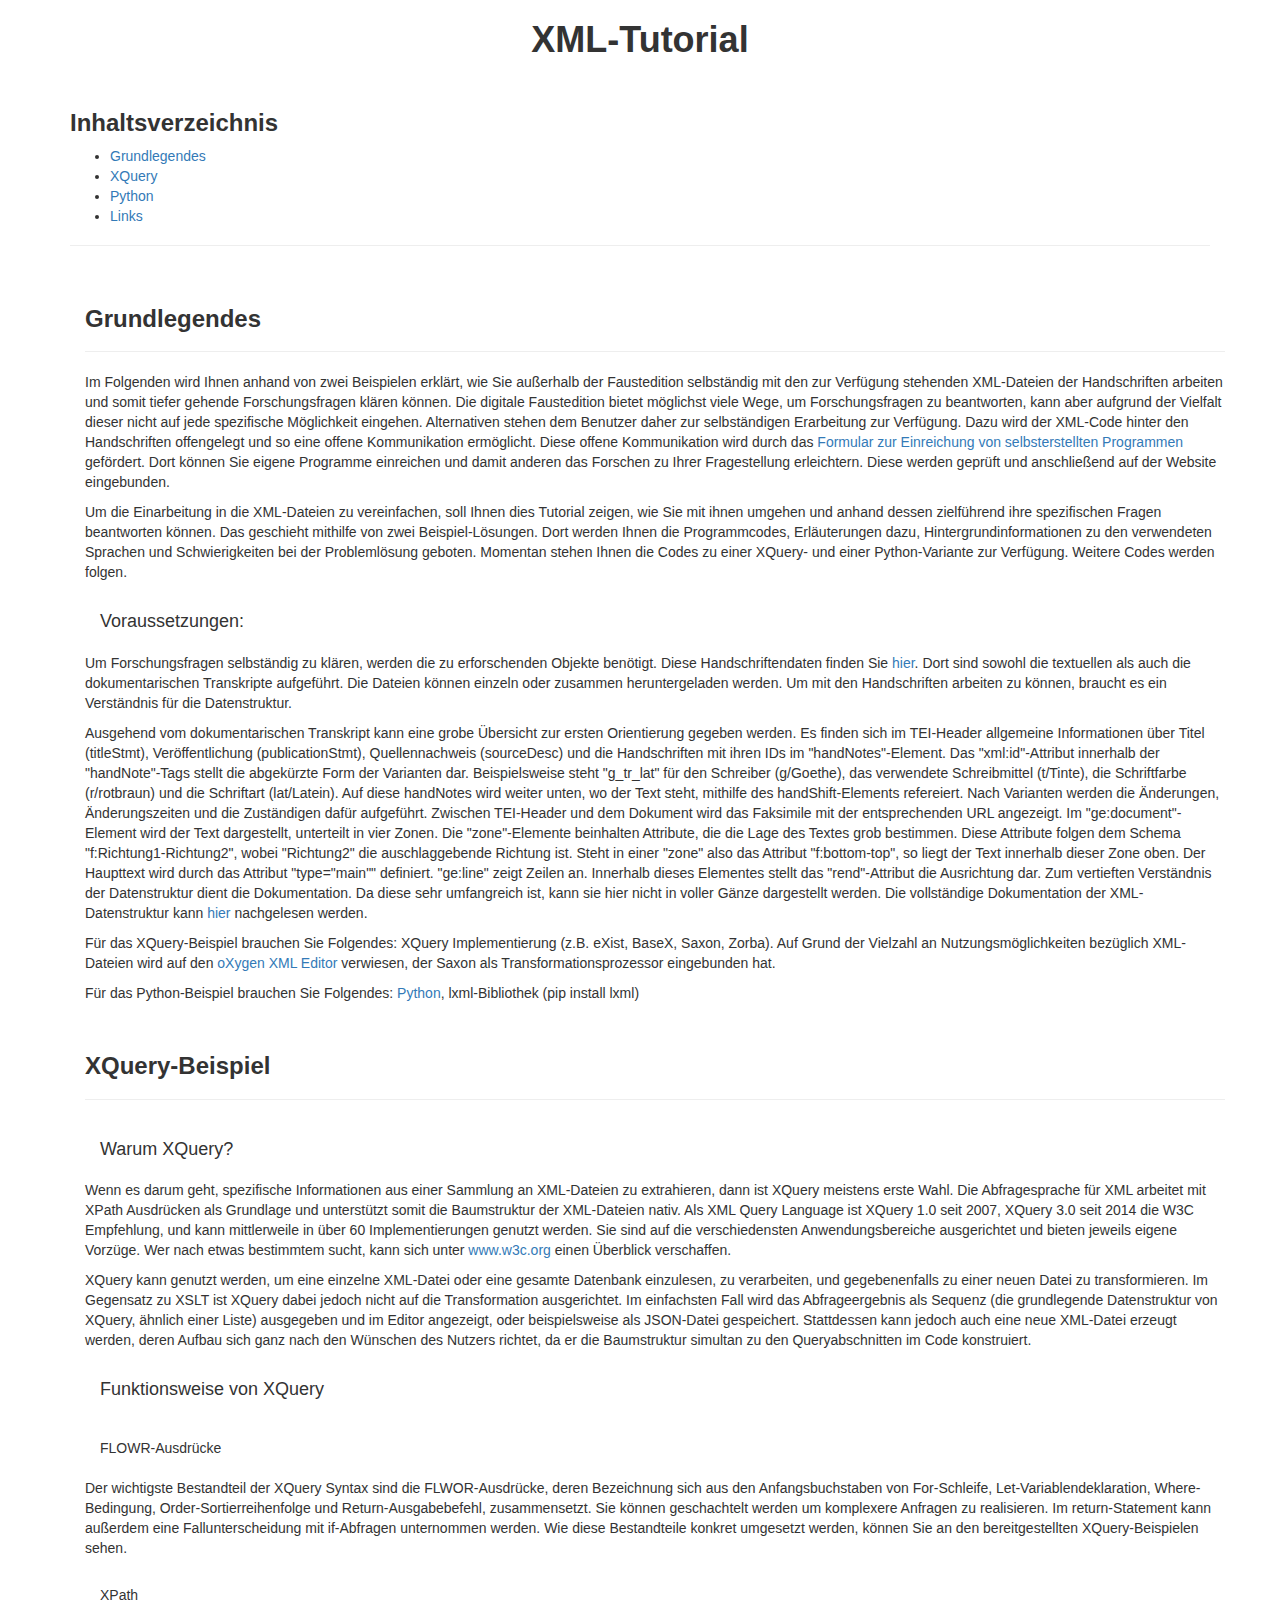
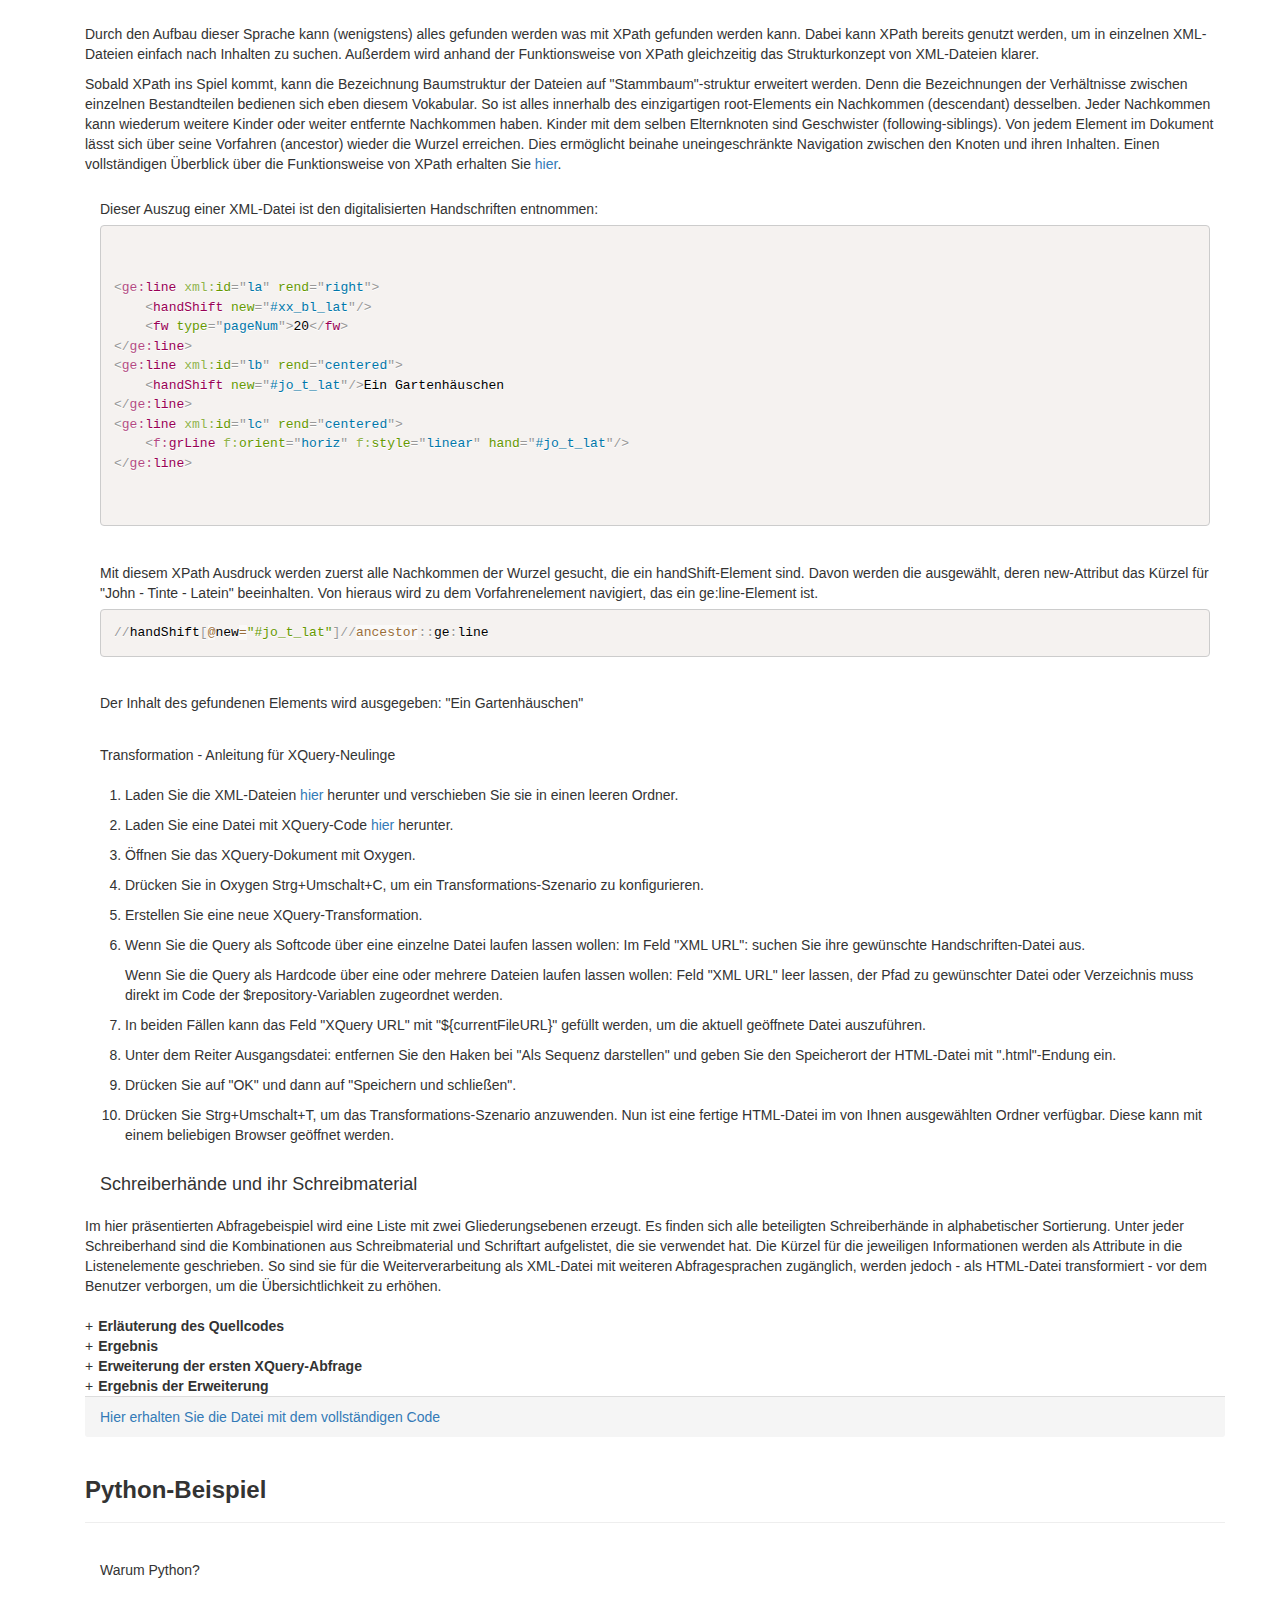
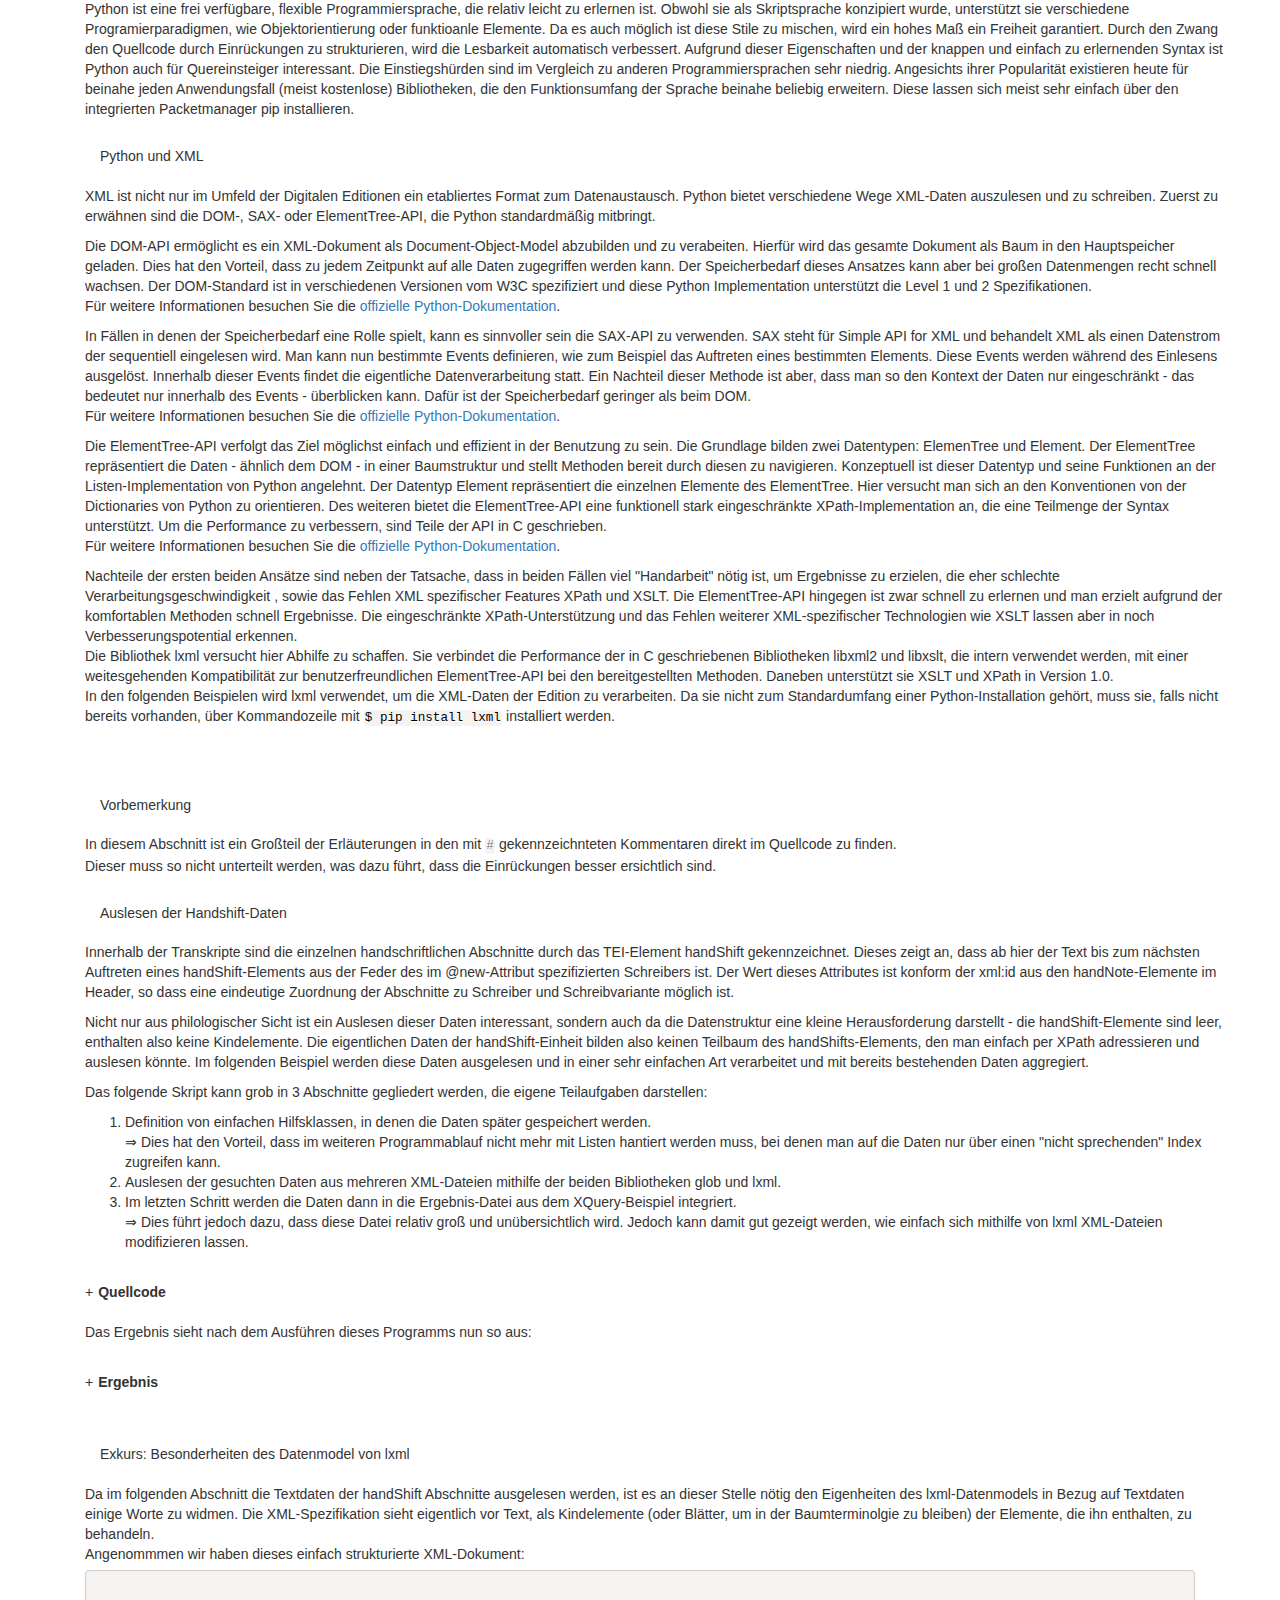
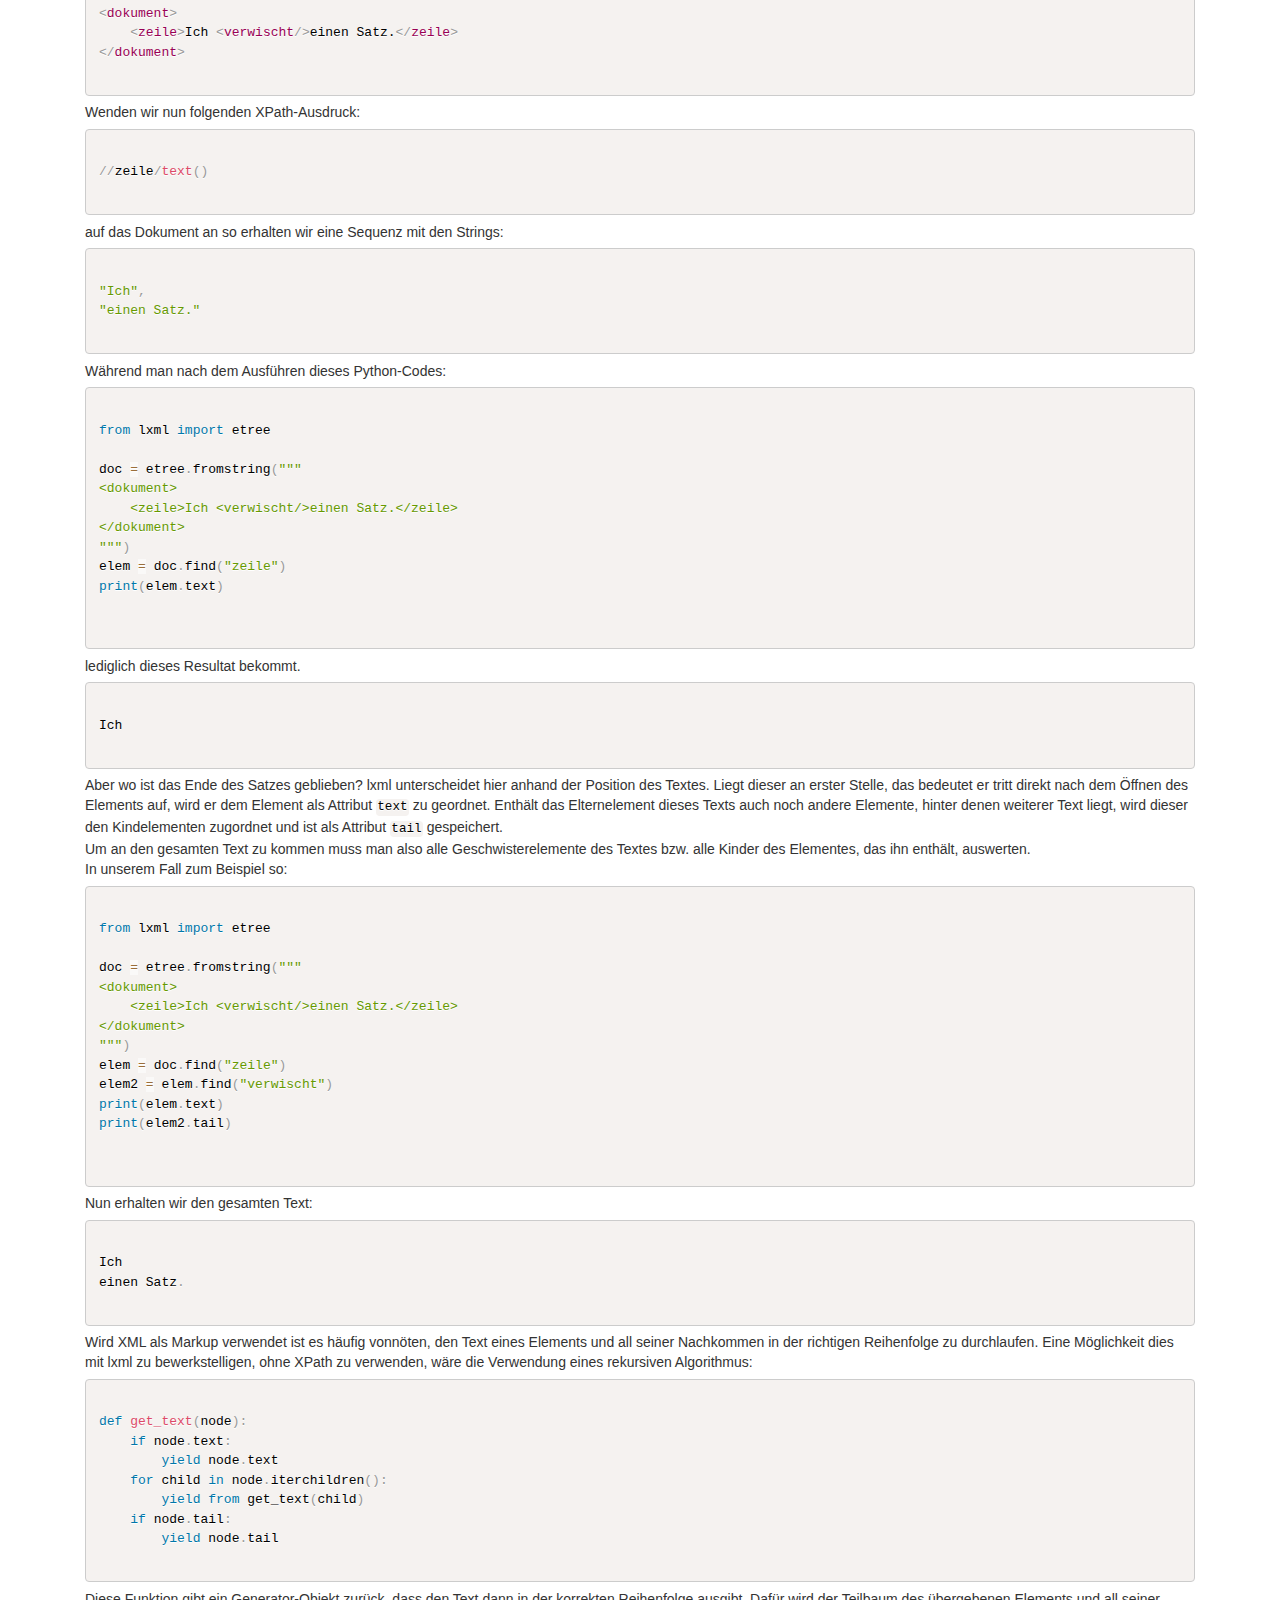
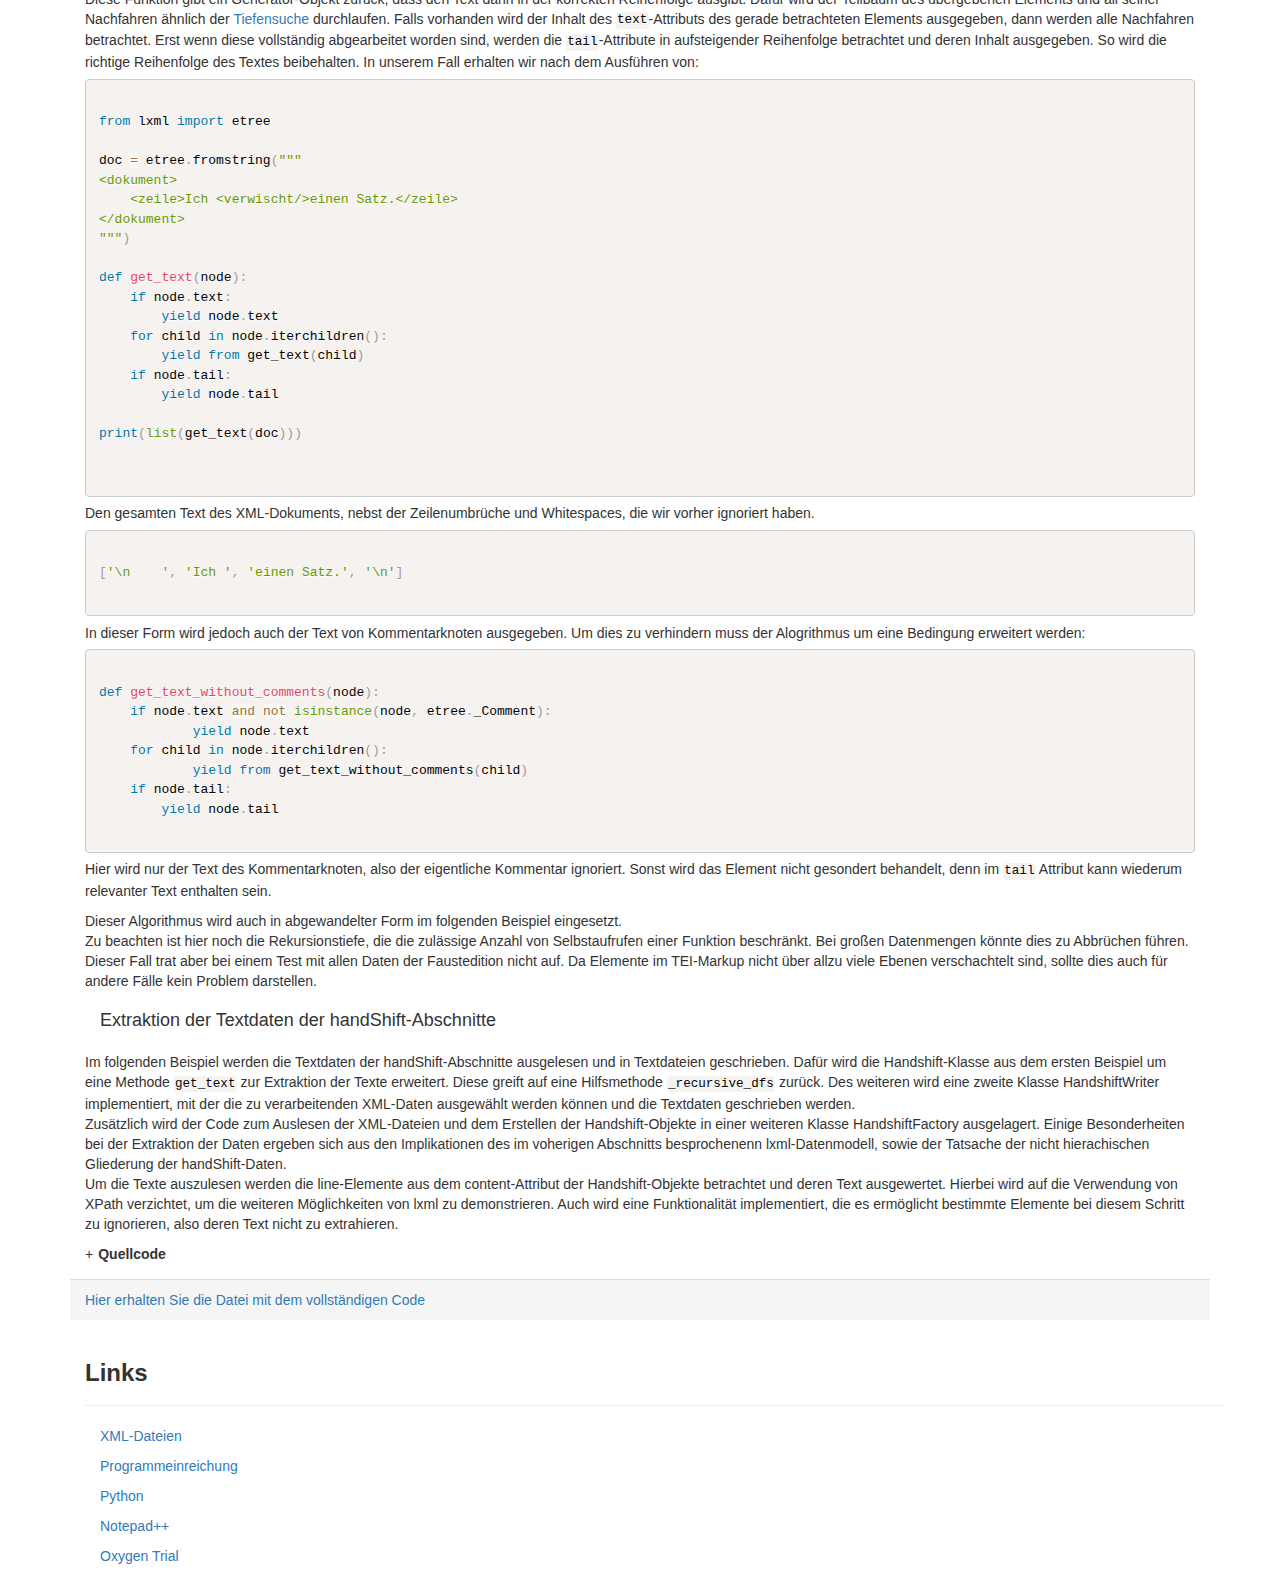
<file: docs/index.html>
<!doctype html>
<html>

<head>
	<meta charset="utf-8">
	<title>Faustedition Tutorial</title>
	<link rel="icon" href="favicon.ico" type="image/x-icon"/>
	<link rel="stylesheet" href="https://maxcdn.bootstrapcdn.com/bootstrap/3.3.7/css/bootstrap.min.css" />
	<script src="https://ajax.googleapis.com/ajax/libs/jquery/3.1.1/jquery.min.js"></script>
	<script src="https://maxcdn.bootstrapcdn.com/bootstrap/3.3.7/js/bootstrap.min.js"></script>
	<!--<link rel="stylesheet" href="js/highlight/styles/default.css">
		<script src="js/highlight/highlight.pack.js"></script>
		<script>hljs.initHighlightingOnLoad();
		</script>-->
	<link href="js/prism.css" rel="stylesheet" />
	<script src="js/prism.js"></script>
	<style>
		summary::-webkit-details-marker {
			display: none
		}

		summary:after {
			content: "+";
			float: left;
			margin-right: 5px;
		}

		details[open] summary:after {
			content: "-";
		}
	</style>
</head>

<body>
	<h1 class="container">
		<center>
			<b>XML-Tutorial</b>
		</center>
	</h1>
	<div class="container">
		<div class="page-header">
			<h3>
				<b>Inhaltsverzeichnis</b>
			</h3>
			<nav>
				<ul>
					<li>
						<a href="#1">Grundlegendes</a>
					</li>
					<li>
						<a href="#2">XQuery</a>
					</li>
					<li>
						<a href="#3">Python</a>
					</li>
					<li>
						<a href="#4">Links</a>
					</li>
				</ul>
			</nav>
		</div>
		<div>
			<!-- GRUNDLEGENDES ab hier-->
			<div id="1" class="container">
				<div class="page-header">
					<h3><b>Grundlegendes</b></h3>
				</div>
			<div>
				<p>Im Folgenden wird Ihnen anhand von zwei Beispielen erklärt, wie Sie außerhalb der Faustedition selbständig mit den zur Verfügung stehenden XML-Dateien der Handschriften arbeiten und somit tiefer gehende Forschungsfragen klären können. Die digitale Faustedition bietet möglichst viele Wege, um Forschungsfragen zu beantworten, kann aber aufgrund der Vielfalt dieser nicht auf jede spezifische Möglichkeit eingehen. Alternativen stehen dem Benutzer daher zur selbständigen Erarbeitung zur Verfügung. Dazu wird der XML-Code hinter den Handschriften offengelegt und so eine offene Kommunikation ermöglicht. Diese offene Kommunikation wird durch das <a href="Platzhalter" target="_blank">Formular zur Einreichung von selbsterstellten Programmen</a> gefördert. Dort können Sie eigene Programme einreichen und damit anderen das Forschen zu Ihrer Fragestellung erleichtern. Diese werden geprüft und anschließend auf der Website eingebunden.</p>
				<p>Um die Einarbeitung in die XML-Dateien zu vereinfachen, soll Ihnen dies Tutorial zeigen, wie Sie mit ihnen umgehen und anhand dessen zielführend ihre spezifischen Fragen beantworten können. Das geschieht mithilfe von zwei Beispiel-Lösungen. Dort werden Ihnen die Programmcodes, Erläuterungen dazu, Hintergrundinformationen zu den verwendeten Sprachen und Schwierigkeiten bei der Problemlösung geboten. Momentan stehen Ihnen die Codes zu einer XQuery- und einer Python-Variante zur Verfügung. Weitere Codes werden folgen.</p>
				<div class="panel-heading"><h4>Voraussetzungen:</h4></div>
				<p>Um Forschungsfragen selbständig zu klären, werden die zu erforschenden Objekte benötigt. Diese Handschriftendaten finden Sie <a href="platzhalter" target="_blank">hier</a>. Dort sind sowohl die textuellen als auch die dokumentarischen Transkripte aufgeführt. Die Dateien können einzeln oder zusammen heruntergeladen werden. Um mit den Handschriften arbeiten zu können, braucht es ein Verständnis für die Datenstruktur.</p>
				<p>Ausgehend vom dokumentarischen Transkript kann eine grobe Übersicht zur ersten Orientierung gegeben werden. Es finden sich im TEI-Header allgemeine Informationen über Titel (titleStmt), Veröffentlichung (publicationStmt), Quellennachweis (sourceDesc) und die Handschriften mit ihren IDs im "handNotes"-Element. Das "xml:id"-Attribut innerhalb der "handNote"-Tags stellt die abgekürzte Form der Varianten dar. Beispielsweise steht "g_tr_lat" für den Schreiber (g/Goethe), das verwendete Schreibmittel (t/Tinte), die Schriftfarbe (r/rotbraun) und die Schriftart (lat/Latein). Auf diese handNotes wird weiter unten, wo der Text steht, mithilfe des handShift-Elements refereiert. Nach Varianten werden die Änderungen, Änderungszeiten und die Zuständigen dafür aufgeführt. Zwischen TEI-Header und dem Dokument wird das Faksimile mit der entsprechenden URL angezeigt. Im "ge:document"-Element wird der Text dargestellt, unterteilt in vier Zonen. Die "zone"-Elemente beinhalten Attribute, die die Lage des Textes grob bestimmen. Diese Attribute folgen dem Schema "f:Richtung1-Richtung2", wobei "Richtung2" die auschlaggebende Richtung ist. Steht in einer "zone" also das Attribut "f:bottom-top", so liegt der Text innerhalb dieser Zone oben. Der Haupttext wird durch das Attribut "type="main"" definiert. "ge:line" zeigt Zeilen an. Innerhalb dieses Elementes stellt das "rend"-Attribut die Ausrichtung dar. Zum vertieften Verständnis der Datenstruktur dient die Dokumentation. Da diese sehr umfangreich ist, kann sie hier nicht in voller Gänze dargestellt werden. Die vollständige Dokumentation der XML-Datenstruktur kann <a href="platzhalter" target="_blank">hier</a> nachgelesen werden.</p>
				<p>Für das XQuery-Beispiel brauchen Sie Folgendes: XQuery Implementierung (z.B. eXist, BaseX, Saxon, Zorba). Auf Grund der Vielzahl an Nutzungsmöglichkeiten bezüglich XML-Dateien wird auf den <a href="https://www.oxygenxml.com/xml_editor/download_oxygenxml_editor.html">oXygen XML Editor</a> verwiesen, der Saxon als Transformationsprozessor eingebunden hat.</p>
				<p>Für das Python-Beispiel brauchen Sie Folgendes: <a href="https://www.python.org/downloads/" target="_blank">Python</a>, lxml-Bibliothek (pip install lxml)
			</div>
			</div>


			<!-- XQUERY-BEISPIEL ab hier-->
			<div id="2" class="container">
				<div class="page-header">
					<h3>
						<b>XQuery-Beispiel</b>
					</h3>
				</div>
			</div>
			<div class="container">
				<div class="panel-heading">
					<h4>Warum XQuery?</h4>
				</div>
					<p>
						Wenn es darum geht, spezifische Informationen aus einer Sammlung an XML-Dateien zu extrahieren, dann ist XQuery meistens erste Wahl. Die Abfragesprache für XML arbeitet mit XPath Ausdrücken als Grundlage und unterstützt somit die Baumstruktur der XML-Dateien nativ. Als XML Query Language ist XQuery 1.0 seit 2007, XQuery 3.0 seit 2014 die W3C Empfehlung, und kann mittlerweile in über 60 Implementierungen genutzt werden. Sie sind auf die verschiedensten Anwendungsbereiche ausgerichtet und bieten jeweils eigene Vorzüge. Wer nach etwas bestimmtem sucht, kann sich unter <a href="http://www.w3.org/XML/Query/#implementations" target="_blank">www.w3c.org</a> einen Überblick verschaffen.		 
					</p>
				<p>
					XQuery kann genutzt werden, um eine einzelne XML-Datei oder eine gesamte Datenbank einzulesen, zu verarbeiten, und gegebenenfalls zu einer neuen Datei zu transformieren. Im Gegensatz zu XSLT ist XQuery dabei jedoch nicht auf die Transformation ausgerichtet. Im einfachsten Fall wird das Abfrageergebnis als Sequenz (die grundlegende Datenstruktur von XQuery, ähnlich einer Liste) ausgegeben und im Editor angezeigt, oder beispielsweise als JSON-Datei gespeichert. Stattdessen kann jedoch auch eine neue XML-Datei erzeugt werden, deren Aufbau sich ganz nach den Wünschen des Nutzers richtet, da er die Baumstruktur simultan zu den Queryabschnitten im Code konstruiert.
				</p>
				<div class="panel-heading">
					<h4>Funktionsweise von XQuery</h4>
				</div>
				<div class="panel-heading">
					<h5>FLOWR-Ausdrücke</h5>
				</div>
				<p>
					Der wichtigste Bestandteil der XQuery Syntax sind die FLWOR-Ausdrücke, deren Bezeichnung sich aus den Anfangsbuchstaben von For-Schleife, Let-Variablendeklaration, Where-Bedingung, Order-Sortierreihenfolge und Return-Ausgabebefehl, zusammensetzt. 
					Sie können geschachtelt werden um komplexere Anfragen zu realisieren. Im return-Statement kann außerdem eine Fallunterscheidung mit if-Abfragen unternommen werden. Wie diese Bestandteile konkret umgesetzt werden, können Sie an den bereitgestellten XQuery-Beispielen sehen. 
				</p>
				<div class="panel-heading">
					<h5>XPath</h5>
				</div>
				<p>
					Durch den Aufbau dieser Sprache kann (wenigstens) alles gefunden werden was mit XPath gefunden werden kann. Dabei kann XPath bereits genutzt werden, um in einzelnen XML-Dateien einfach nach Inhalten zu suchen. Außerdem wird anhand der Funktionsweise von XPath gleichzeitig das Strukturkonzept von XML-Dateien klarer. 
				</p>
				<p>
					Sobald XPath ins Spiel kommt, kann die Bezeichnung Baumstruktur der Dateien auf "Stammbaum"-struktur erweitert werden. Denn die Bezeichnungen der Verhältnisse zwischen einzelnen Bestandteilen bedienen sich eben diesem Vokabular. 
					So ist alles innerhalb des einzigartigen root-Elements ein Nachkommen (descendant) desselben. 
					Jeder Nachkommen kann wiederum weitere Kinder oder weiter entfernte Nachkommen haben. 
					Kinder mit dem selben Elternknoten sind Geschwister (following-siblings). 
					Von jedem Element im Dokument lässt sich über seine Vorfahren (ancestor) wieder die Wurzel erreichen. 
					Dies ermöglicht beinahe uneingeschränkte Navigation zwischen den Knoten und ihren Inhalten. 
					Einen vollständigen Überblick über die Funktionsweise von XPath erhalten Sie <a href="https://www.w3schools.com/xml/xpath_intro.asp" target="_blank">hier</a>.  
				</p>
				<div class="panel-body">
					Dieser Auszug einer XML-Datei ist den digitalisierten Handschriften entnommen:
					<pre><code class="language-xml">
						<textarea>
							
<ge:line xml:id="la" rend="right">
	<handShift new="#xx_bl_lat"/>
	<fw type="pageNum">20</fw>
</ge:line>
<ge:line xml:id="lb" rend="centered">
	<handShift new="#jo_t_lat"/>Ein Gartenhäuschen
</ge:line>
<ge:line xml:id="lc" rend="centered">
	<f:grLine f:orient="horiz" f:style="linear" hand="#jo_t_lat"/>
</ge:line>
							</textarea>
					</code></pre></div>
				<div class="panel-body">
					Mit diesem XPath Ausdruck werden zuerst alle Nachkommen der Wurzel gesucht, die ein handShift-Element sind.
					Davon werden die ausgewählt, deren new-Attribut das Kürzel für "John - Tinte - Latein" beeinhalten.
					Von hieraus wird zu dem Vorfahrenelement navigiert, das ein ge:line-Element ist.
					<pre><code class="language-xquery">//handShift[@new="#jo_t_lat"]//ancestor::ge:line</code></pre>
				</div>
				<div class="panel-body">Der Inhalt des gefundenen Elements wird ausgegeben: "Ein Gartenhäuschen"</div>
				<div class="panel-heading">
					<h5>Transformation - Anleitung für XQuery-Neulinge</h5>
				</div>
				<ol>
					<li>
						<p>Laden Sie die XML-Dateien
							<a href="platzhalter" target="_blank">hier</a> herunter und verschieben Sie sie in einen leeren Ordner.</p>
					</li>
					<li>
						<p>Laden Sie eine Datei mit XQuery-Code
							<a href="platzhalter" target="_blank">hier</a> herunter.</p>
					</li>
					<li>
						<p>Öffnen Sie das XQuery-Dokument mit Oxygen.</p>
					</li>
					<li>
						<p>Drücken Sie in Oxygen Strg+Umschalt+C, um ein Transformations-Szenario zu konfigurieren.</p>
					</li>
					<li>
						<p>Erstellen Sie eine neue XQuery-Transformation.</p>
					</li>
					<li>
						<p>Wenn Sie die Query als Softcode über eine einzelne Datei laufen lassen wollen: Im Feld "XML URL": suchen Sie ihre gewünschte Handschriften-Datei aus.</p>
						<p>Wenn Sie die Query als Hardcode über eine oder mehrere Dateien laufen lassen wollen: Feld "XML URL" leer lassen, der Pfad zu gewünschter Datei oder Verzeichnis muss direkt im Code der $repository-Variablen zugeordnet werden.</p>
					<li>
						<p>In beiden Fällen kann das Feld "XQuery URL" mit "${currentFileURL}" gefüllt werden, um die aktuell geöffnete Datei auszuführen.</p>
					</li>
					<li>
						<p>Unter dem Reiter Ausgangsdatei: entfernen Sie den Haken bei "Als Sequenz darstellen" und geben Sie den Speicherort
							der HTML-Datei mit ".html"-Endung ein.</p>
					</li>
					<li>
						<p>Drücken Sie auf "OK" und dann auf "Speichern und schließen".</p>
					</li>
					<li>
						<p>Drücken Sie Strg+Umschalt+T, um das Transformations-Szenario anzuwenden. Nun ist eine fertige HTML-Datei im von Ihnen
							ausgewählten Ordner verfügbar. Diese kann mit einem beliebigen Browser geöffnet werden.</p>
					</li>
					
				</ol>
			
				<div class="panel-heading">
					<h4>Schreiberhände und ihr Schreibmaterial</h4>
				</div>
				Im hier präsentierten Abfragebeispiel wird eine Liste mit zwei Gliederungsebenen erzeugt. Es finden sich alle beteiligten Schreiberhände in alphabetischer Sortierung. Unter jeder Schreiberhand sind die Kombinationen aus Schreibmaterial und Schriftart aufgelistet, die sie verwendet hat. Die Kürzel für die jeweiligen Informationen werden als Attribute in die Listenelemente geschrieben. 
				So sind sie für die Weiterverarbeitung als XML-Datei mit weiteren Abfragesprachen zugänglich, werden jedoch - als HTML-Datei transformiert - vor dem Benutzer verborgen, um die Übersichtlichkeit zu erhöhen.
				<br/>
				
				<br/>

				<!-- XQUERY-CODE -->
				<details>
					<summary>
						<b>Erläuterung des Quellcodes</b>
					</summary>
					<div class="panel-body">
						Der Prolog der XQuery Datei enthält Namespace-Deklarationen sowie Funktionen, die später vom Hauptteil aufgerufen werden können.
						Benötigte Namespaces müssen an dieser Stelle festgelegt werden, Funktionen können jedoch in eine separate Datei ausgelagert werden.
						Hier sind zunächst die Namespaces festgelegt, die in den XML-Dateien des Verzeichnisses vorkommen.
						<pre><code class="language-xquery">declare namespace f = "http://www.faustedition.net/ns";
declare namespace ge = "http://www.tei-c.org/ns/geneticEditions";
</code></pre>
					</div>
					<details><summary>Exkurs: Funktionen in eigenes Modul auslagern</summary>
					<div class="panel-body">Wenn sich die Funktionen in der gleichen Datei befinden sollen wie das ausführbare Hauptmodul der XQuery, dann wird der Namespace direkt angegeben, und die Operation der Funktion im Prolog programmiert.
						<pre><code class="language-xquery">declare namespace sns = "http://www.some_ns.com";
declare function sns:some-function ( param )
{ operation };
						</code></pre>
					</div>
					<div class="panel-body">
						Alternativ können alle Funktionen in einer Datei gespeichert werden, die eine Moduldeklaration im Prolog enthält, und keinen auszuführenden Abfragecode. Alle dort definierten Funktionen übernehmen den festgelegten Namespace.
						<pre><code class="language-xquery">module namespace my = "myModule";
declare function my:my-function (param) 
{ operation };</code>
						</pre>
					</div>
					<div class="panel-body">
						Im Hauptmodul, in dem der eigentliche Abfragecode geschrieben ist, wird dann nur das davor erstellte Modul eingebettet, um mit dem entsprechenden Namespace alle darin festgelegten Funktionen abrufen zu können. 
						<pre><code class="language-xquery">import module namespace my = "myModule" at "/myPath/myModule.xquery";</code></pre>
					</div>
					</details>
					<div class="panel-body">Der Anfang des übergebenen Strings wird ausgegeben, bis zu der Stelle, an der das Muster des angegebenen regulären Ausdrucks als erstes gefunden wird
						<pre><code class="language-xquery">declare function functx:substring-before-match
( $arg as xs:string? ,
    $regex as xs:string )  as xs:string {

   tokenize($arg,$regex)[1]
 } ;</code></pre></div>
					<div class="panel-body">
						Das Ende des übergebenen Strings wird ausgegeben, ab der Stelle, an der das Muster des angegebenen regulären Ausdrucks als erstes gefunden wurde
						<pre><code class="language-xquery">declare function functx:substring-after-match
  ( $arg as xs:string? ,
    $regex as xs:string )  as xs:string? {

   replace($arg,concat('^.*?',$regex),'')
 } ;</code></pre>
					</div>
					<div class="panel-body">
						Nach dem Prolog wird zuerst der Header des HTML-Dokuments konstruiert.
						In der letzten Zeile wird ein Paragraph eröffnet. Die sich öffnende, geschweifte Klammer deutet darauf hin, dass an dieser Stelle auszuführender XQuery Code den späteren Inhalt des Paragraphen füllen soll.
						<pre><code class="language-xml"><textarea>
<xhtml xmlns="http://www.w3.org/1999/xhtml" 
  xmlns:TEI="http://www.tei-c.org/ns/1.0">
<head>
    <meta http-equiv="content-type" content="text/xhtml; char set=utf-8"/>
    <title>Writers and their writing materials</title>
</head>
    <h2>Writers and their writing materials</h2>
<p>{</textarea></code></pre>
					</div>
					<div class="panel-body">
						Zunächst wird der Verzeichnis- bzw. Dateipfad mit den zu durchsuchenden Dateien angegeben. 
						<pre><code class="language-xquery">let $path := "C:/Fausteditionen/transcript/agad_warszawa/0020.xml"</code></pre>
					</div>
					<div class="panel-body">
						Die eingebaute doc-Funktion ruft die gewünschten Datei auf, sodass sie weiter verarbeitet werden kann.
						Nur wenn das TEI-Element "handNotes" existiert, ist sie für diese Abfrage brauchbar. Mit dem XPath-Operator // werden alle Nachkommen in der gesamten Datei gefunden, ist dies nicht der Fall, wird ein Error ausgegeben.
						<pre><code class="language-xquery">let $file := for $file in doc(concat('file:///',$path,'?recurse=yes')) return 
if ($file//TEI:handNotes) then $file 
else error( QName('', 'ElementRequest'),  "Missing required element 'handNotes'")</code></pre>
					</div>
					<div class="panel-body">
						Liste mit allen handNote-Elementen wird in $handNotes gespeichert.
						<pre><code class="language-xquery">let $handNotes := $file//TEI:handNote</pre>
						</code>
					</div>
					<div class="panel-body">
						In den xml:id-Attributen der handNotes-Elemente steht eine Kombination von Schreiber-ID und Schriftart-ID. Da diese mit Unterstrich voneinander getrennt sind, findet die Funktion alle vorkommenden IDs der Schreiber.
						<pre><code class="language-xquery">let $wIDcollection := for $writerID in $handNotes/functx:substring-before-match(data(@xml:id), '_') return $writerID</code></pre>
					</div>
					<div class="panel-body">
						Da die einzelnen Schreiber mit verschiedenen Schriftarten aufgelistet sind, ergeben sich Dopplungen wenn nur die Schreiber betrachtet werden. Die eingebaute distinct-values-Funktion eliminiert diese.
						<pre><code class="language-xquery">let $wIDs := for $wID in fn:distinct-values($wIDcollection) return $wID</code></pre>
					</div>
					<div class="panel-body">
						Für jeden Schreiber wird in einer Schleife ein Paragraph erzeugt. Dabei sind sie alphabetisch nach ihren Kürzeln sortiert, wodurch "Fremde Hand 1 (xx)" am Ende der Ausgabe landet.
						Die Schreiber-ID, über die gerade iteriert wird, wird als Attributinhalt in das Element geschrieben. Für jeden Schreiber wird danach der Querycode ausgeführt, der danach im p-Element steht.
						<pre><code class="language-xquery">for $currentWID in $wIDs     
order by $currentWID
return <textarea><p type="writer" wID="{$currentWID}"></textarea>{</code></pre>
					</div>
					<div class="panel-body">
						Durch die where-Bedingung wird sichergestellt, dass nur die Elemente mit Schreiber-Schriftart Kombinationen in die Liste geschrieben werden, die in ihrem xml:id-Attribut das Schreiber-Kürzel haben, das gerade unter $currentWID in das Elternelement geschrieben wurde.  
						<pre><code class="language-xquery">let $stylesOfCurrentWriter := for $eachStyle in $handNotes 
where $fileCollection/functx:substring-before-match($eachStyle/data(@xml:id), '_') = $currentWID 
return $eachStyle  </code></pre>
					</div>
					<div class="panel-body">
						Durch den vorherigen Test wurde bereits sichergestellt, dass überall der richtige Schreiber involviert ist. Hier wird aus dem Textinhalt des Elements sein voller Name extrahiert, der immer vor einem Whitespace mit darauffolgender runder Klammer steht.
						<pre><code class="language-xquery">let $currentWriterName := for $name in $stylesOfCurrentWriter/functx:substring-before-match(text(), '\s\(') return $name</code></pre>
					</div>
					<div class="panel-body">
						Der Name des Schreibers wird nun innerhalb des vorher eröffneten Paragraphen in ein Überschriftenelement h4 geschrieben. 
						Außerdem wird bereits eine unsortierte Liste eröffnet, in die als nächstes die von ihm verwendeten Schriftarten eingefügt werden sollen.
						<pre><code class="language-xquery">let $writer := fn:distinct-values($currentWriterName)      
return 
<textarea>(<h4>{$writer}</h4>,
<ul></textarea>{</code></pre>
					</div>
					<div class="panel-body">
						Nun werden in der gleichen Iteration wie für die Schreiber-IDs die Schriftarten-IDs ausgelesen, indem hier die substring-<b>after</b>-match-Funktion bezogen auf den Unterstrich verwendet wird.
						<pre><code class="language-xquery">let $sIDcollection := for $style in $stylesOfCurrentWriter/functx:substring-after-match(data(@xml:id), '_') return $style</code></pre>
					</div>
					<div class="panel-body">
						Iteriert über Liste der Style-IDs und schreibt jede als Attribut in ein einzelnes Listenelement. 
						<pre><code class="language-xquery">for $currentSID in $sIDcollection  
order by $currentSID
return
<textarea><li type="style" sID="{$currentSID}">{</textarea></code></pre>
					</div>
					<div class="panel-body">
						Elemente mit der aktuellen Schriftarten-ID werden gefunden und abgespeichert
						<pre><code class="language-xquery">let $styleList := for $eachStyle in $stylesOfCurrentWriter 
where $fileCollection/functx:substring-after-match($eachStyle/data(@xml:id), '_') = $currentSID 
return $eachStyle</code></pre>
					</div>
					<div class="panel-body">
						Die Volltextbezeichnung für die Schriftart wird sowohl mit before- als auch after-match extrahiert, da sie immer am Ende der Zeile, jedoch in Klammern, steht. Sie kann nun direkt in das Listenelement ausgegeben werden.
						<pre><code class="language-xquery">let $currentStyle := for $style in $styleList/functx:substring-before-match(functx:substring-after-match(text(), '\s+\('), '\)') return $style
return $currentStyle</code></pre>
					</div>
					<div class="panel-body">
						Am Ende des Dokuments werden nur noch die geöffneten Konstruktorelemente wieder geschlossen, ebenso wie die geschweiften Klammern für den dazwischenliegenden XQuery-Code
						<pre><code class="language-xquery"><textarea>
				}</li>
			}</ul>)
		}</p>
	}</p>
</xhtml></textarea>
</code></pre>
					</div>
					<div class="panel-body">
				</details>
				<details>
					<summary><b>Ergebnis</b></summary>
					<p>Zunächst ein Ausschnitt der Version, die als HTML-Datei gespeichert wurde und im Browser angezeigt werden kann.</p>
					<p type="writer" wID="ec">
						<h4>Eckermann</h4>
						<ul>
							<li type="style" sID="bl">pencil - Schrift</li>
							<li type="style" sID="bl_gr">pencil - greek</li>
							<li type="style" sID="bl_lat">pencil - latin</li>
							<li type="style" sID="t">ink - Schrift</li>
							<li type="style" sID="t_gr">ink - greek</li>
							<li type="style" sID="t_lat">ink - latin</li>
							<li type="style" sID="tr">ink red/brown - Schrift</li>
							<li type="style" sID="tr_gr">ink red/brown - greek</li>
							<li type="style" sID="tr_lat">ink red/brown - latin</li>
						</ul>
					</p>
					<p type="writer" wID="f">
						<h4>Färber</h4>
						<ul>
							<li type="style" sID="t">ink - Schrift</li>
							<li type="style" sID="t_lat">ink - latin</li>
						</ul>
					</p>
					<p type="writer" wID="g">
						<h4>Goethe</h4>
						<ul>
							<li type="style" sID="bl">pencil - Schrift</li>
							<li type="style" sID="bl_gr">pencil - greek</li>
							<li type="style" sID="bl_lat">pencil - latin</li>
							<li type="style" sID="g">ohne Schreibmaterial</li>
							<li type="style" sID="ko">charcoal - Schrift</li>
							<li type="style" sID="ko_gr">charcoal - greek</li>
							<li type="style" sID="ko_lat">charcoal - latin</li>
							<li type="style" sID="ro">ruddle - Schrift</li>
							<li type="style" sID="ro_gr">ruddle - greek</li>
							<li type="style" sID="ro_lat">ruddle - latin</li>
							<li type="style" sID="t">ink - Schrift</li>
							<li type="style" sID="t_gr">ink - greek</li>
							<li type="style" sID="t_lat">ink - latin</li>
							<li type="style" sID="tr">ink red/brown - Schrift</li>
							<li type="style" sID="tr_gr">ink red/brown - greek</li>
							<li type="style" sID="tr_lat">ink red/brown - latin</li>
						</ul>
					</p>
				
				<br/>
				<div class="panel-body">
					Ein kleinerer Ausschnitt des Ergebnisses sieht als XML-Datei wie folgt aus: 
					<pre><code class="language-xml">
						<textarea>
							
<p type="writer" wID="ec">
	<h4>Eckermann</h4>
	<ul>
		<li type="style" sID="bl">pencil - Schrift</li>
		<li type="style" sID="bl_gr">pencil - greek</li>
		<li type="style" sID="bl_lat">pencil - latin</li>
		<li type="style" sID="t">ink - Schrift</li>
		<li type="style" sID="t_gr">ink - greek</li>
		<li type="style" sID="t_lat">ink - latin</li>
		<li type="style" sID="tr">ink red/brown - Schrift</li>
		<li type="style" sID="tr_gr">ink red/brown - greek</li>
		<li type="style" sID="tr_lat">ink red/brown - latin</li>
	</ul>
</p>
<p type="writer" wID="f">
	<h4>Färber</h4>
	<ul>
		<li type="style" sID="t">ink - Schrift</li>
		<li type="style" sID="t_lat">ink - latin</li>
	</ul>
</p>
						</textarea></code></pre></div>
	</details>
				<details>
					<summary>
						<b>Erweiterung der ersten XQuery-Abfrage</b>
					</summary>
					<!--copypaste-element:
			<div class="panel-body">
			
				<pre><code class="language-xquery">
				</code></pre>
			</div> 
					-->
					<div class="panel-body">
						Dieses Codebeispiel stellt eine Erweiterung der vorherigen Query dar, die nun über ein Verzeichnis mehrerer Dateien angewandt.
						Aus diesen Dateien wird eine Statistik erstellt, in welchen Elementen sich die Wechsel auf die jeweiligen Schreiber-Schriftarten Kombinationen finden lassen.
						<pre><code class="language-xquery">let $path := "C:/Fausteditionen/transcript/gsa"</code></pre>
					</div>
					<div class="panel-body">
						<p>Für diese Erweiterung werden zwei weitere Funktionen benötigt, die im Prolog deklariert werden.</p>
						Die erste Funktion funktioniert wie substring-after-match, ist jedoch nicht greedy, wartet also den letzten Treffer des regulären Ausdrucks ab, bis sie den substring abschneidet.
						Die zweite Funktion wird für die erste benötigt, um wie gewünscht mit regulären Ausdrücken umgehen zu können.
						<pre><code class="language-xquery">declare function functx:substring-after-last
  ( $arg as xs:string? ,
    $delim as xs:string )  as xs:string {

   replace ($arg,concat('^.*',functx:escape-for-regex($delim)),'')
 } ;
 declare function functx:escape-for-regex 
  ( $arg as xs:string? )  as xs:string {

   replace($arg,
           '(\.|\[|\]|\\|\||\-|\^|\$|\?|\*|\+|\{|\}|\(|\))','\\$1')
 } ;
				</code></pre>
					</div> 
					<div>Der folgende Code wird an das letzte return-Statement der vorherigen XQuery angehängt.</div> 
					<div class="panel-body">
						Aus dem angegebenen Verzeichnis werden die Dateien extrahiert, die das gewünschte Kürzel in einem der beiden dafür verwendeten Attributen aufweisen.
						<pre><code class="language-xquery">let $fileList := for $file in $fileCollection where exists($file//*[@new|@hand = concat("#",$currentWID,"_",$currentSID)]) return $file
				</code></pre>
					</div>
					<div class="panel-body">
						Die Dateinamen werden mit ihrem relativen Pfad gespeichert, der sich auf das angegebenen Verzeichnis bezieht.
						<pre><code class="language-xquery">let $fileNames := for $fileName in $fileList return functx:substring-after-last($fileName//fn:document-uri(), $path)
				</code></pre>
					</div>	
					<div class="panel-body">
						In der Beschreibung des aufklappbaren Elements wird angegeben, in wie vielen Dateien die Schriftart gefunden wurde. Zwischen Singular und Plural von "file/s" wird je nach Listenlänge unterschieden.
						Danach wird eine Liste mit den entsprechenden Dateipfaden ausgegeben.
						<pre><code class="language-xquery">if (count($fileList)>0) 
then (<textarea><details><summary><div><i>
	Found in {count($fileList)} file{if (count($fileList)>1) then "s" else ""}</i></div></summary>
<ol>{for $file in fn:distinct-values($fileNames) order by $file return 
<textarea><li type="file">{$file}</li>}</ol></details>,<div>{</textarea> 
				</code></pre>
					</div> 
					<div class="panel-body">
						Unter den gefundenen Elementen wird zwischen handNotes und anderen unterschieden. Handelt es sich um ein handNotes-Element, wird zusätzlich nach dessen Parent-Element gefragt.
						<pre><code class="language-xquery">let $relevantNodes := for $anyNode in $fileList//* order by $anyNode return 
    if ($anyNode[@new]) then (name($anyNode), concat("handShift in ", name($anyNode/ancestor::*[1])))
    else if ($anyNode[@hand]) then name($anyNode)
    else ""
				</code></pre>
					</div>
					<div class="panel-body">
						Schließlich werden alle gefundenen Knoten in der Liste abgezählt und der erhaltene Wert hinter den Elementnamen in den Listeneintrag geschrieben.
						<pre><code class="language-xquery">let $relevant := distinct-values($relevantNodes)
for $name in $relevant return if ($name>"") then <ul>{<li>{$name}: {count(for $node in $relevantNodes where $node=$name return $node)}</li>}</ul>
				</code></pre>
					</div>
				</details>
			<details>
				<summary><b>Ergebnis der Erweiterung</b></summary>
				<p>Die erweiterte XQuery Abfrage gibt eine Liste nach diesem Schema aus, die je nach übergebenen Dateien entsprechende statistische Werte enthält</p>
				<p type="writer" wID="avg">
					<h4>August von Goethe</h4>
					<ul>
						<li type="style" sID="t">ink - Schrift<details>
							<summary>
								<div>
									<i>Found in 1 file</i>
								</div>
							</summary>
							<ol>
								<li type="file">/390358/0004.xml</li>
							</ol>
						</details>
							<div>
								<ul>
									<li>ge:used: 1</li>
								</ul>
								<ul>
									<li>handShift: 16</li>
								</ul>
								<ul>
									<li>handShift in ge:line: 14</li>
								</ul>
								<ul>
									<li>handShift in hi: 2</li>
								</ul>
							</div>
						</li>
						<li type="style" sID="t_lat">ink - latin<details>
							<summary>
								<div>
									<i>Found in 2 files</i>
								</div>
							</summary>
							<ol>
								<li type="file">/390358/0004.xml</li>
								<li type="file">/391455/0002.xml</li>
							</ol>
						</details>
							<div>
								<ul>
									<li>ge:used: 2</li>
								</ul>
								<ul>
									<li>handShift: 19</li>
								</ul>
								<ul>
									<li>handShift in ge:line: 17</li>
								</ul>
								<ul>
									<li>handShift in hi: 2</li>
								</ul>
								<ul>
									<li>f:st: 4</li>
								</ul>
							</div>
						</li>
					</ul>
				</p>
			</details>
				<div class="panel-footer">
					<a href="https://github.com/LennartKeller/faustedition_referat" target="_blank">Hier erhalten Sie die Datei mit dem vollständigen Code</a>
				</div>
			</div>
			


			<!-- PYTHON-BEISPIEL ab hier-->
			<div id="3" class="container">
				<meta name="Author" content="Jan Keller">
				<div class="page-header">
					<h3>
						<b>Python-Beispiel</b>
					</h3>
				</div>
			</div>
			<div class="container">
				<div class="panel-heading">
					<h5>Warum Python?</h5>
				</div>
				<p>Python ist eine frei verfügbare, flexible Programmiersprache, die relativ leicht zu erlernen ist. Obwohl sie als Skriptsprache
					konzipiert wurde, unterstützt sie verschiedene Programierparadigmen, wie Objektorientierung oder funktioanle Elemente.
					Da es auch möglich ist diese Stile zu mischen, wird ein hohes Maß ein Freiheit garantiert. Durch den Zwang den Quellcode
					durch Einrückungen zu strukturieren, wird die Lesbarkeit automatisch verbessert. Aufgrund dieser Eigenschaften
					und der knappen und einfach zu erlernenden Syntax ist Python auch für Quereinsteiger interessant. Die Einstiegshürden sind
					im Vergleich zu anderen Programmiersprachen sehr niedrig. Angesichts ihrer Popularität existieren heute für beinahe
					jeden Anwendungsfall (meist kostenlose) Bibliotheken, die den Funktionsumfang der Sprache beinahe beliebig erweitern. Diese
					lassen sich meist sehr einfach über den integrierten Packetmanager pip installieren.
			
				</p>
				<div class="panel-heading">
					<h5>Python und XML</h5>
				</div>
				<p>XML ist nicht nur im Umfeld der Digitalen Editionen ein etabliertes Format zum Datenaustausch. Python bietet
					verschiedene Wege XML-Daten auszulesen und zu schreiben. Zuerst zu erwähnen sind die DOM-, SAX- oder ElementTree-API, die Python
					standardmäßig mitbringt.
				</p>
	
				<p>Die DOM-API ermöglicht es ein XML-Dokument als Document-Object-Model abzubilden und zu verabeiten. Hierfür wird das gesamte
					Dokument als Baum in den Hauptspeicher geladen. Dies hat den Vorteil, dass zu jedem Zeitpunkt auf alle Daten zugegriffen werden
					kann. Der Speicherbedarf dieses Ansatzes kann aber bei großen Datenmengen recht schnell wachsen. Der DOM-Standard ist
					in verschiedenen Versionen vom W3C spezifiziert und diese Python Implementation unterstützt die Level 1 und 2 Spezifikationen.<br/>
					Für weitere Informationen besuchen Sie die
					<a href="https://docs.python.org/3.7/library/xml.dom.html">offizielle Python-Dokumentation</a>.
				</p>
				<p>In Fällen in denen der Speicherbedarf eine Rolle spielt, kann es sinnvoller sein die SAX-API zu verwenden. SAX steht für
					Simple API for XML und behandelt XML als einen Datenstrom der sequentiell eingelesen wird. Man kann nun bestimmte
					Events definieren, wie  zum Beispiel das Auftreten eines bestimmten Elements. Diese Events werden während des Einlesens ausgelöst. Innerhalb
					dieser Events findet die eigentliche Datenverarbeitung statt. Ein Nachteil dieser Methode ist aber, dass man so den Kontext der Daten
					nur eingeschränkt - das bedeutet nur innerhalb des Events - überblicken kann.
					Dafür ist der Speicherbedarf geringer als beim DOM.<br/>
					Für weitere Informationen besuchen Sie die <a href="https://docs.python.org/3.7/library/xml.sax.html">offizielle Python-Dokumentation</a>.
				</p>
				<p>Die ElementTree-API verfolgt das Ziel möglichst einfach und effizient in der Benutzung zu sein. Die Grundlage bilden zwei Datentypen: ElemenTree und Element.
					Der ElementTree repräsentiert die Daten - ähnlich dem DOM - in einer Baumstruktur und stellt Methoden bereit durch diesen zu navigieren.
					Konzeptuell ist dieser Datentyp und seine Funktionen an der Listen-Implementation von Python angelehnt.
					Der Datentyp Element repräsentiert die einzelnen Elemente des ElementTree. Hier versucht man sich an den Konventionen von der Dictionaries von Python zu orientieren.
					Des weiteren bietet die ElementTree-API eine funktionell stark eingeschränkte XPath-Implementation an, die eine Teilmenge der Syntax unterstützt.
					Um die Performance zu verbessern, sind Teile der API in C geschrieben.<br/>
					Für weitere Informationen besuchen Sie die <a href="https://docs.python.org/3.7/library/xml.etree.elementtree.html">offizielle Python-Dokumentation</a>.

				</p>
				<p>
					Nachteile  der ersten beiden Ansätze sind neben der Tatsache, dass in beiden Fällen viel "Handarbeit" nötig ist, um Ergebnisse zu erzielen, die eher schlechte Verarbeitungsgeschwindigkeit <!-- Performance-->,
					sowie das Fehlen XML spezifischer Features XPath und XSLT. Die ElementTree-API hingegen ist zwar schnell zu erlernen und man erzielt aufgrund der komfortablen Methoden schnell Ergebnisse.
					Die eingeschränkte XPath-Unterstützung und das Fehlen weiterer XML-spezifischer Technologien wie XSLT lassen aber in noch Verbesserungspotential erkennen.<br/>
					Die Bibliothek lxml versucht hier Abhilfe zu schaffen. Sie verbindet die Performance der in C geschriebenen Bibliotheken libxml2 und libxslt, die intern verwendet werden, mit einer weitesgehenden
					Kompatibilität zur benutzerfreundlichen ElementTree-API bei den bereitgestellten Methoden. Daneben unterstützt sie XSLT und XPath in Version 1.0.<br/>
					In den folgenden Beispielen wird lxml verwendet, um die XML-Daten der Edition zu verarbeiten. Da sie nicht zum Standardumfang einer Python-Installation
					gehört, muss sie, falls nicht bereits vorhanden, über Kommandozeile mit <code class="language-bash">$ pip install lxml</code> installiert werden.
				</p>
				<br/>
				<br/>

				<div class="panel-heading">
					<h5>Vorbemerkung</h5>
				</div>
					<p>
						In diesem Abschnitt ist ein Großteil der Erläuterungen in den mit <code class="language-python">#</code> gekennzeichnteten Kommentaren direkt im Quellcode zu finden.<br/>
						Dieser muss so nicht unterteilt werden, was dazu führt, dass die Einrückungen besser ersichtlich sind.
					</p>
				<div class="panel-heading">
					<h5>Auslesen der Handshift-Daten</h5>
				</div>
				<p>Innerhalb der Transkripte sind die einzelnen handschriftlichen Abschnitte durch das TEI-Element handShift gekennzeichnet.
					Dieses zeigt an, dass ab hier der Text bis zum nächsten Auftreten eines handShift-Elements aus der Feder des im @new-Attribut
					spezifizierten Schreibers ist. Der Wert dieses Attributes ist konform der xml:id aus den handNote-Elemente im Header,
					so dass eine eindeutige Zuordnung der Abschnitte zu Schreiber und Schreibvariante möglich ist.</p>
				<p>Nicht nur aus philologischer Sicht ist ein Auslesen dieser Daten interessant, sondern auch da die Datenstruktur eine
					kleine Herausforderung darstellt - die handShift-Elemente sind leer, enthalten also keine Kindelemente. Die eigentlichen
					Daten der handShift-Einheit bilden also keinen Teilbaum des handShifts-Elements, den man einfach per XPath adressieren
					und auslesen könnte. Im folgenden Beispiel werden diese Daten ausgelesen und in einer sehr einfachen Art verarbeitet
					und mit bereits bestehenden Daten aggregiert.</p>
				<p>Das folgende Skript kann grob in 3 Abschnitte gegliedert werden, die eigene Teilaufgaben darstellen:</p>
				<ol>
					<li>Definition von einfachen Hilfsklassen, in denen die Daten später gespeichert werden.<br/> 
						⇒ Dies hat den Vorteil, dass im
						weiteren Programmablauf nicht mehr mit Listen hantiert werden muss, bei denen man auf die Daten nur über einen "nicht
						sprechenden" Index zugreifen kann.
					</li>
					<li>Auslesen der gesuchten Daten aus mehreren XML-Dateien mithilfe der beiden Bibliotheken glob und lxml.
					</li>
					<li>Im letzten Schritt werden die Daten dann in die Ergebnis-Datei aus dem XQuery-Beispiel integriert.<br/>
						⇒ Dies führt jedoch
						dazu, dass diese Datei relativ groß und unübersichtlich wird. Jedoch kann damit gut gezeigt werden, wie einfach sich mithilfe
						von lxml XML-Dateien modifizieren lassen.</li>
				</ol>
				<br/>
				<details>
					<summary>
						<b>Quellcode</b>
					</summary>
					<div class="panel-body">
						<pre><code class="language-python">
from lxml import etree
import glob

# Datenklassen

class Namespace:
	"""
		Klasse um alle den Namen eines Namensraum zu kapseln
	"""
	def __init__(self, name, uri):  
		"""
		Konstruktor
			:param name: Bezeichnung des Namesraum (wird später im namespace-dict von lxml als key verwendet)
			:param uri: URI des Namenraum
		"""   
		self.name = name
		self.uri = uri
	
	def __str__(self):
		"""
		Stringausgabe nach der Konvention für Namensraumprefixe von lxml.Element-Strings
		"""
		return '{' + self.uri + '}'
	
	def __add__(self, other):
		"""
		Verkettet den Namensraumprefix mit einem beliebigen String
			:param other: String der mit dem Namesraumprefix verkettet werden soll.
		"""
		if not isinstance(other, str):
			raise TypeError("Other has to be of type str")
		return self.__str__() + other

class Handshift:
	"""
		Klasse um alle Daten einer handShift-Einheit zu kapseln und zu verarbeiten.
	"""
	def __init__(self, source_doc, element_list):
		"""
		Konstruktor
			:param source_doc: Name des Quelldokuments in dem die handShift-Einheit gefunden wurde
			:param element_list: Liste aller Elemente der handShift-Einheit, das erste Element der Liste muss das handShift-Element sein, mit dem gestart wird
		"""
		# Namensräume der XML-Dokumente
		self.tei_ns = Namespace('tei', 'http://www.tei-c.org/ns/1.0')
		self.genetic_edition_ns = Namespace('geneticEdition', 'http://www.tei-c.org/ns/geneticEditions')
		self.faustedition_ns = Namespace('faustedition', 'http://www.faustedition.net/ns')
		
		# Falls das erste Element der übergebenen Elementenliste kein handShift-Element ist wird ein Fehler geworfen
		if element_list[0].tag != str(self.tei_ns) + 'handShift':
			raise Exception('First element has to be tei:handShift')
		
		self.source_doc = source_doc
		self.handShift = element_list[0]

		# der Wert des new-Attributs hat die Form '#<writerid>_<styleid>' oder '#<writerid>_<styleid>_<stylesuffix>'
		# weshalb hier die Raute weggesch_<styleid>nitten wird und der String beim ersten Unterstrich geteilt wird
		self.new_attrib = self.handShift.attrib['new'][1:]
		if "_" in self.new_attrib:
			ids = self.new_attrib.split('_', 1)
			self.writer_id = ids[0]
			self.style_id = ids[1] 
		else:
			self.writer_id = self.new_attrib
			self.style_id = ''        
		self.content = element_list[1:]
		
	def get_text(self, text_elements=[]):
		"""
		Gibt den Text, des handShifts Abschnitts zurück, dafür werden die ge:line Elemente ausgewertet
			:param text_elements=[]: optional, zusätzliche Elemente, deren Text auch ausgewertet werden soll
		"""   
		string = ''
		# Sonderfall:
		# Falls  sich das handShift-Element in einem Element befindet, das Text enhält muss dieses auch noch ausgelesen werden,
		# da vereinfacht gesagt das lxml-Datenmodel keine Textknoten kennt, sondern den Text als Attribut interpretiert
		try:
			handShift_parent = next(self.handShift.iterancestors())
			if handShift_parent is not None:
				text = handShift_parent.xpath('text()')
				if len(text) > 0:
					for i in text:
						string += i
		except StopIteration:
			pass
		
		text_elements.append(str(self.genetic_edition_ns) + 'line')

		# Iteration über alle Element des handShifts-Abschnitts
		for i in self.content:
			# falls das Element für den Text berücksichtigt wird und auch tatsächlich Text enthält, wird dieser an den Ergebnisstring angehängt
			if i.tag in text_elements and i.text:              
				string += i.text + '\n'
		return string
	
	def __repr__(self):
		"""
		Eindeutige Stringrepräsentation der Objektinstanz
		"""   
		return super().__repr__() + '\n' + self.source_doc + '\n' + self.writer_id + '\n' + str(self.content)

# Begin des eigentlichen Programmablaufs
if __name__ == '__main__':
	
	# Definition der Namensräume
	tei_ns = Namespace('tei', 'http://www.tei-c.org/ns/1.0')
	genetic_edition_ns = Namespace('geneticEdition', 'http://www.tei-c.org/ns/geneticEditions')
	faustedition_ns = Namespace('faustedition', 'http://www.faustedition.net/ns')

	# lxml-methoden benötigen die Namensräume als dictionary
	namespaces = {
		# falls der TEI-Namespace, der default-namespace sein soll:
		# None: tei_ns.uri,
		tei_ns.name: tei_ns.uri,
		genetic_edition_ns.name: genetic_edition_ns.uri,
		faustedition_ns.name: faustedition_ns.uri
	}
	
	# rekursives Durchsuchen aller Unterordner des transcripts Verzeichnisses nach xml-Dateien
	# ACHTUNG: Der Pfad muss unter Umständen angepasst werden.
	files = glob.glob('./xml/transcript/**/*.xml', recursive=True)
	
	if not files:
		raise FileNotFoundError("Could not find any XML-Files")

	result = []

	for f in files:

		# Im Falle von Fehlern bei dem Parsen der Dokumente wird eine Fehlermeldung ausgegeben und diese Datei wird übersprungen.
		try:
			doc = etree.parse(f)
		except etree.XMLSyntaxError as e:
			print('WARNING: Could not parse file {}.\n{}\n'.format(f, str(e)))
			continue
		
		# überspringe den aktuellen Schleifendurchlauf, falls das Dokument kein handShift Element enthält
		if not doc.xpath('//tei:handShift', namespaces=namespaces):
			continue

		# der doc_iterator enthält alle Elemente des Dokuments in der Textreihenfolge
		doc_iterator = doc.iter()
		
		# das Done-Objekt wird der next-Funktion übergeben, damit diese keinen StopIteration Fehler wirft, wenn der Iterator "leer" ist
		# dies hat den Vorteil, dass man keine Fehlerbehandlung implementieren muss
		done = object()
		
		# das erste Element des Iteratorsa
		elem = next(doc_iterator, done)
		
		# leere Liste wird später die handShift-Abschnitte als sublists enhalten
		total = []

		# in dieser Schleife wird durch das Element iteriert
		while elem is not done:
			# falls das aktuelle Element ein handShift-Element ist
			if elem.tag == str(tei_ns) + 'handShift':
				# initialisiert eine die Liste content mit diesem Element
				content = [elem]
				elem = next(doc_iterator, done)
				# diese Schleife wird solange durchlaufen, wie das aktuelle Element kein handShift-Element ist
				# dabei wird das aktuelle Element an die content-Liste angehängt
				while elem is not done and elem.tag != str(tei_ns) + 'handShift':
					content.append(elem)
					elem = next(doc_iterator, done)
				# handShift-Abschnitt wird dem Gesamtergebnis angehängt
				total.append(content) 
			else:
				elem = next(doc_iterator, done)

		for sublist in total:
			result.append(Handshift(f, sublist))

	# Verknüpfen der mit den Daten der Schreibstilen nach Autor

	# Einlesen der Ergebnisses aus Tutorial 1
	writer_doc = etree.parse('writerid_variantid_attributes.xml')

	# Vorverarbeitungsschritt, jedes li-Element wird ein leeres ul-Element angehängt,
	# in das später die Dateinamen geschrieben werden
	for li in writer_doc.xpath('//tei:li', namespaces=namespaces):
		li.append(etree.Element(etree.QName(tei_ns.uri, 'ul'), type='file_list'))

	# Iteration über alle handShift Objekte aus dem ersten Programmteil
	for handshift in result:
		# Suchen des p-Elements im html das writer_id Attribut des aktuellen Handshift Objekt ist
		p_elem = writer_doc.find('//tei:p[@wID="{}"]'.format(handshift.writer_id), namespaces=namespaces)
		
		# falls ein solches gefunden wurde
		if p_elem is not None:
			
			# Suchen des Listenelement mit der akutellen style_id
			if handshift.style_id:
				list_elem = p_elem.find('.//tei:li[@vID="{}"]'.format(handshift.style_id), namespaces=namespaces)
			
			else:
				# wenn keine style_id existiert, wurde die writer_id verwendet
				list_elem = p_elem.find('.//tei:li[@vID="{}"]'.format(handshift.writer_id), namespaces=namespaces)
			# Test ob ein Listenelement gefunden wurde
			if list_elem is not None:
				# Anhängen des Listeneintrags mit dem Dateipfad, falls ein solcher noch nicht existiert
				if not list_elem.xpath('.//tei:li[text()="{}"]'.format(handshift.source_doc), namespaces=namespaces):
					new_li = etree.Element(etree.QName(tei_ns.uri, 'li'), type='file')
					new_li.text = handshift.source_doc
					list_elem.find('.//tei:ul', namespaces=namespaces).append(new_li)


		else:
			print('No entry with wID = {} was found.'.format(handshift.writer_id))

	# für xhtml das vom Browser verarbeitet werden kann muss die Ausgabe Datei als kanonisches XML geschrieben werden.
	writer_doc.write_c14n('Python_Tutorial_Result.html')
				</code></pre>
					</div>
				</details>
				<br/>
				<p>Das Ergebnis sieht nach dem Ausführen dieses Programms nun so aus:</p>
				<br/>

				<details>
					<summary><b>Ergebnis</b></summary>
					<div class="panel-body">
						<pre>
							<code class="language-html">
<textarea>
...
<!--
	Dies ist nur ein Auschnitt aus der Datei.
	Dort, wo verfügbar wurden die Angaben um den Pfad zu den Quelldokumenten erweitert.
-->
<p type="writer" wID="xx">
	<h4>Fremde Hand #1</h4>
	<ul>
		<li type="variant" vID="bl">
			pencil - Schrift
			<ul type="file_list"></ul>
		</li>
		<li type="variant" vID="bl_gr">
			pencil - greek
			<ul type="file_list"></ul>
		</li>
		<li type="variant" vID="bl_lat">
			pencil - latin
			<ul type="file_list">
				<li type="file">./xml/transcript/agad_warszawa/PL_1_354_13-16-24/0012.xml</li>
				<li type="file">./xml/transcript/agad_warszawa/PL_1_354_13-16-24/0013.xml</li>
				<li type="file">./xml/transcript/agad_warszawa/PL_1_354_13-16-24/0014.xml</li>
				<li type="file">./xml/transcript/agad_warszawa/PL_1_354_13-16-24/0015.xml</li>
				<li type="file">./xml/transcript/agad_warszawa/PL_1_354_13-16-24/0016.xml</li>
				<li type="file">./xml/transcript/agad_warszawa/PL_1_354_13-16-24/0017.xml</li>
				<li type="file">./xml/transcript/agad_warszawa/PL_1_354_13-16-24/0018.xml</li>
				<li type="file">./xml/transcript/agad_warszawa/PL_1_354_13-16-24/0019.xml</li>
				<li type="file">./xml/transcript/agad_warszawa/PL_1_354_13-16-24/0020.xml</li>
				<li type="file">./xml/transcript/agad_warszawa/PL_1_354_13-16-24/0021.xml</li>
				<li type="file">./xml/transcript/agad_warszawa/PL_1_354_13-16-24/0022.xml</li>
				<li type="file">./xml/transcript/agad_warszawa/PL_1_354_13-16-24/0023.xml</li>
				<li type="file">./xml/transcript/agad_warszawa/PL_1_354_13-16-24/0024.xml</li>
			</ul>
		</li>
		<li type="variant" vID="blau">
			blue pencil - Schrift
			<ul type="file_list"></ul>
		</li>
		<li type="variant" vID="blau_gr">
			blue pencil - greek
			<ul type="file_list"></ul>
		</li>
		<li type="variant" vID="blau_lat">
			blue pencil - latin
			<ul type="file_list"></ul>
		</li>
		<li type="variant" vID="ro">
			ruddle - Schrift
			<ul type="file_list"></ul>
		</li>
		<li type="variant" vID="ro_lat">
			ruddle - latin
			<ul type="file_list"></ul>
		</li>
		<li type="variant" vID="t">
			ink - Schrift
			<ul type="file_list"></ul>
		</li>
		<li type="variant" vID="t_gr">
			ink - greek
			<ul type="file_list"></ul>
		</li>
		<li type="variant" vID="t_lat">
			ink - latin
			<ul type="file_list"></ul>
		</li>
		<li type="variant" vID="tr">
			ink red/brown - Schrift
			<ul type="file_list"></ul>
		</li>
		<li type="variant" vID="tr_gr">
			ink red/brown - greek
			<ul type="file_list"></ul>
		</li>
		<li type="variant" vID="tr_lat">
			ink red/brown - latin
			<ul type="file_list"></ul>
		</li>
	</ul>
</p>
...
</textarea>
							</code>
						</pre>
					</div>
				</details>
			</div>
			<br/>


				<div class="panel-body">
					<div class="panel-heading"><h5>Exkurs: Besonderheiten des Datenmodel von lxml</h5></div>
			Da im folgenden Abschnitt die Textdaten der handShift Abschnitte ausgelesen werden, ist es an dieser Stelle nötig den 
			Eigenheiten des lxml-Datenmodels 
			in Bezug auf Textdaten einige Worte zu widmen. Die XML-Spezifikation sieht eigentlich
			vor Text, als Kindelemente (oder Blätter, um in der Baumterminolgie zu bleiben) der Elemente, die ihn enthalten, zu behandeln.<br/>
			Angenommmen wir haben dieses einfach strukturierte XML-Dokument:
			<pre><code class="language-xml">
<textarea>
<dokument>
	<zeile>Ich <verwischt/>einen Satz.</zeile>
</dokument>
</textarea>
</code></pre>
		Wenden wir nun folgenden XPath-Ausdruck:
<pre>
<code class="language-xquery">
//zeile/text()
</code>
</pre>
			auf das Dokument an so erhalten wir eine Sequenz mit den Strings:
<pre>
<code class="language-xquery">
"Ich",
"einen Satz."
</code>
</pre>
			Während man nach dem Ausführen dieses Python-Codes:
<pre>
<code class="language-python">
<textarea>
from lxml import etree

doc = etree.fromstring("""
<dokument>
	<zeile>Ich <verwischt/>einen Satz.</zeile>
</dokument>
""")
elem = doc.find("zeile")
print(elem.text)
</textarea>
</code>
</pre>

			lediglich dieses Resultat bekommt.
<pre>
<code class="language-python">
Ich
</code>
</pre>
			Aber wo ist das Ende des Satzes geblieben?
			lxml unterscheidet hier anhand der Position des Textes. 
			Liegt dieser an erster Stelle, das bedeutet er tritt direkt nach dem Öffnen des Elements auf, wird er dem Element als Attribut <code class="language-python">text</code> zu geordnet.
			Enthält das Elternelement dieses Texts auch noch andere Elemente, hinter denen weiterer Text liegt, wird dieser den Kindelementen
			zugordnet und ist als Attribut <code class="language-python">tail</code>
			gespeichert.<br/>
			Um an den gesamten Text zu kommen muss man also alle Geschwisterelemente des Textes bzw. alle Kinder des Elementes, das ihn enthält, auswerten.<br/>
			In unserem Fall zum Beispiel so:
<pre>
<code class="language-python">
<textarea>
from lxml import etree

doc = etree.fromstring("""
<dokument>
	<zeile>Ich <verwischt/>einen Satz.</zeile>
</dokument>
""")
elem = doc.find("zeile")
elem2 = elem.find("verwischt")
print(elem.text)
print(elem2.tail)
</textarea>
</code>
</pre>
			Nun erhalten wir den gesamten Text:
<pre>
<code class="language-python">
Ich
einen Satz.
</code>
</pre>
			Wird XML als Markup verwendet ist es häufig vonnöten, den Text eines Elements und all seiner Nachkommen in der richtigen Reihenfolge zu durchlaufen.
			Eine Möglichkeit dies mit lxml zu bewerkstelligen, ohne XPath zu verwenden, wäre die Verwendung eines rekursiven Algorithmus:
<pre>
<code class="language-python">
def get_text(node):
	if node.text:
		yield node.text
	for child in node.iterchildren():
		yield from get_text(child)
	if node.tail:
		yield node.tail
</code>
</pre>
		Diese Funktion gibt ein Generator-Objekt zurück, dass den Text dann in der korrekten Reihenfolge ausgibt.
		Dafür wird der Teilbaum des übergebenen Elements und all seiner Nachfahren ähnlich der <a href="https://de.wikipedia.org/wiki/Tiefensuche">Tiefensuche</a> durchlaufen.
		Falls vorhanden wird der Inhalt des <code class="language-python">text</code>-Attributs des gerade betrachteten Elements ausgegeben, dann werden alle Nachfahren betrachtet.
		Erst wenn diese vollständig abgearbeitet
		worden sind, werden die <code class="language-python">tail</code>-Attribute in aufsteigender Reihenfolge betrachtet und deren Inhalt ausgegeben. So wird die richtige Reihenfolge des Textes beibehalten.
		In unserem Fall erhalten wir nach dem Ausführen von:
<pre>
<code class="language-python">
<textarea>
from lxml import etree

doc = etree.fromstring("""
<dokument>
	<zeile>Ich <verwischt/>einen Satz.</zeile>
</dokument>
""")

def get_text(node):
	if node.text:
		yield node.text
	for child in node.iterchildren():
		yield from get_text(child)
	if node.tail:
		yield node.tail

print(list(get_text(doc)))
</textarea>
</code>
</pre>
		Den gesamten Text des XML-Dokuments, nebst der Zeilenumbrüche und Whitespaces, die wir vorher ignoriert haben.
<pre>
<code class="language-python">
['\n    ', 'Ich ', 'einen Satz.', '\n']
</code>
</pre>
In dieser Form wird jedoch auch der Text von Kommentarknoten ausgegeben. Um dies zu verhindern muss der Alogrithmus um eine Bedingung erweitert werden:

<pre>
<code class="language-python">
def get_text_without_comments(node):
	if node.text and not isinstance(node, etree._Comment):
			yield node.text
	for child in node.iterchildren():
			yield from get_text_without_comments(child)
	if node.tail:
		yield node.tail
</code>
</pre>
		Hier wird nur der Text des Kommentarknoten, also der eigentliche Kommentar ignoriert. Sonst wird das Element nicht gesondert behandelt,
		denn im <code class="language-python">tail</code> Attribut kann wiederum relevanter Text enthalten sein.
		</p>
		Dieser Algorithmus wird auch in abgewandelter Form im folgenden Beispiel eingesetzt.<br/> Zu beachten ist hier noch die Rekursionstiefe,
		die die zulässige Anzahl von Selbstaufrufen einer Funktion beschränkt. Bei großen Datenmengen könnte dies zu Abbrüchen führen.
		Dieser Fall trat aber bei einem Test mit allen Daten der Faustedition nicht auf. Da Elemente im TEI-Markup nicht über allzu viele 
		Ebenen verschachtelt sind, sollte dies auch für andere Fälle kein Problem darstellen.<br/>

		<div class="panel-heading">
				<h4>Extraktion der Textdaten der handShift-Abschnitte</h4>
		</div>
		<p>
			Im folgenden Beispiel werden die Textdaten der handShift-Abschnitte ausgelesen und in Textdateien geschrieben.
			Dafür wird die Handshift-Klasse aus dem ersten Beispiel um eine Methode <code class="language-python">get_text</code> zur Extraktion der Texte erweitert.
			Diese greift auf eine Hilfsmethode <code class="language-python">_recursive_dfs</code> zurück.
			Des weiteren wird eine zweite Klasse HandshiftWriter implementiert, mit der die zu verarbeitenden XML-Daten ausgewählt werden können
			und die Textdaten geschrieben werden.<br/>
			Zusätzlich wird der Code zum Auslesen der XML-Dateien und dem Erstellen der Handshift-Objekte in einer weiteren Klasse HandshiftFactory ausgelagert.
			Einige Besonderheiten bei der Extraktion der Daten ergeben sich aus den Implikationen des im voherigen Abschnitts besprochenenn lxml-Datenmodell,
			sowie der Tatsache der nicht hierachischen Gliederung der handShift-Daten.</br>
			Um die Texte auszulesen werden die line-Elemente aus dem content-Attribut der Handshift-Objekte betrachtet und deren Text ausgewertet. Hierbei wird auf die Verwendung von XPath verzichtet,
			um die weiteren Möglichkeiten von lxml zu demonstrieren. Auch wird eine Funktionalität implementiert, die es ermöglicht bestimmte Elemente bei diesem Schritt zu 
			ignorieren, also deren Text nicht zu extrahieren.<br/>
			
		



		</p>
		<details>
			<summary>
				<b>Quellcode</b>
			</summary>
			<div class="panel-body">
		<pre><code class="language-python"><textarea>
from lxml import etree
import glob

class Namespace:
	"""
		Klasse um alle den Namen eines Namensraum zu kapseln
	"""
	def __init__(self, name, uri):  
		"""
		Konstruktor
			:param name: Bezeichnung des Namesraum (wird später im namespace-dict von lxml als key verwendet)
			:param uri: URI des Namenraum
		"""   
		self.name = name
		self.uri = uri
	
	def __str__(self):
		"""
		Stringausgabe nach der Konvention für Namensraumprefixe von lxml.Element-Strings
		"""
		return '{' + self.uri + '}'
	
	def __add__(self, other):
		"""
		Verkettet den Namensraumprefix mit einem beliebigen String
			:param other: String der mit dem Namesraumprefix verkettet werden soll.
		"""
		if not isinstance(other, str):
			raise TypeError("Other has to be of type str")
		return self.__str__() + other

class Handshift:
	"""
		Klasse um alle Daten einer handShift-Einheit zu kapseln und zu verarbeiten.
	"""
	def __init__(self, source_doc, element_list):
		"""
		Konstruktor
			:param source_doc: Name des Quelldokuments in dem die handShift-Einheit gefunden wurde
			:param element_list: Liste aller Elemente der handShift-Einheit, das erste Element der Liste muss das handShift-Element sein, mit dem gestart wird
		"""
		# Namensräume der XML-Dokumente
		self.tei_ns = Namespace('tei', 'http://www.tei-c.org/ns/1.0')
		self.genetic_edition_ns = Namespace('geneticEdition', 'http://www.tei-c.org/ns/geneticEditions')
		self.faustedition_ns = Namespace('faustedition', 'http://www.faustedition.net/ns')
		
		# Falls das erste Element der übergebenen Elementenliste kein handShift-Element ist wird ein Fehler geworfen
		if element_list[0].tag != str(self.tei_ns) + 'handShift':
			raise Exception('First element has to be tei:handShift')
		
		self.source_doc = source_doc
		self.handShift = element_list[0]

		# der Wert des new-Attributs hat die Form '#<writerid>_<styleid>' oder '#<writerid>_<styleid>_<stylesuffix>'
		# weshalb hier die Raute weggesch_<styleid>nitten wird und der String beim ersten Unterstrich geteilt wird
		self.new_attrib = self.handShift.attrib['new'][1:]
		if "_" in self.new_attrib:
			ids = self.new_attrib.split('_', 1)
			self.writer_id = ids[0]
			self.style_id = ids[1] 
		else:
			self.writer_id = self.new_attrib
			self.style_id = ''        
		self.content = element_list[1:]

	def _recursive_dfs(self, node: etree.Element, exclude):

		"""
		Hilfsmethode:
		Rekursive Generator-Funktion, durchläuft alle Nachkommen des (->Unterbaum) übergebenenen Elements und gibt den gefunden Text zurück.
			:param node: Knoten der der ausgewertet werden soll
			:param exclude: Liste mit tag Strings von Elementen deren Text nicht zurückgegeben werden soll    
		"""
		# falls das betrachtete Element in exclude enthalten ist wird der akutelle Funktionsaufruf abgebrochen.
		# Dies führt dazu, dass auch alle Nachfahren des ignorierten Element nicht betrachtet werden.
		# Dies kann gerade bei Element, wie choice sehr hilfreich sein 
		if node.tag in exclude:
			return

		# Überprüfe, ob das betrachtete Element text enthält (vgl. Exkurs lxml-Textmodel) und dieser kein Kommentar ist
		if node.text:
			yield node.text and not isinstance(node, etree._Comment):

		# Überprüfe, ob das betrachtete Element Kindelemente hat
		children = list(node.iterchildren())
		for child in children:
			# falls ein Handshift-Element betrachtet wird, kann dies nur das Ende des Abschnitts bedeuten,
			# deshalb wird die Funktion beendet
			if child.tag == self.tei_ns + 'handShift':
				return
			yield from self._recursive_dfs(child, exclude)

		# Überprüfe, ob der Node text im Tail Attribut enthält (s.o.)
		if node.tail:
			yield node.tail

	def get_text(self, exclude=[])->str:
		"""
		Gibt den Text, des handShifts Abschnitts zurück gibt. Dafür werden die ge:line Elemente ausgewertet
			:param exclude=[]: optional, zusätzliche Elemente, deren Text und der Text deren Kinder nicht ausgewertet werden soll
		"""
		string = ''
		# das handShift-Element, welches den Start des Abschnitts markiert wird gesondert behandelt,
		# denn hier möchte man nicht den ganzen Text der Zeile in der es vorkommt bekommt sondern nur den Text der nach dem Auftreten des Elements kommt
		# -> dieser findet im tail-Attribut des Elements und dem gesamten Text aller following-siblings
		if self.handShift.tail:
			string += self.handShift.tail
		siblings = list(self.handShift.itersiblings())
		# Iteration über alle following-siblings
		for i in siblings:
			# Auswerten der following-siblings
			text = self._recursive_dfs(i, exclude)
			string += ''.join(text)
			# äquivalent zu:
			# for s in text:
			#     string += s
			
		# der restliche Inhalt des Abschnitts wird ausgewertet
		for i in self.content:
			if i.tag == self.genetic_edition_ns + 'line':
				text = self._recursive_dfs(i, exclude)
				string += ''.join(text)
		return string         

	
	def __repr__(self):
		"""
		Eindeutige Stringrepräsentation der Objektinstanz
		"""   
		return super().__repr__() + '\n' + self.source_doc + '\n' + self.writer_id + '\n' + str(self.content)

class HandshiftFactory:

	def __init__(self):
		# Definition der Namensräume
		self.tei_ns = Namespace('tei', 'http://www.tei-c.org/ns/1.0')
		self.genetic_edition_ns = Namespace('geneticEdition', 'http://www.tei-c.org/ns/geneticEditions')
		self.faustedition_ns = Namespace('faustedition', 'http://www.faustedition.net/ns')
		self.namespaces = {
			self.tei_ns.name: self.tei_ns.uri,
			self.genetic_edition_ns.name: self.genetic_edition_ns.uri,
			self.faustedition_ns.name: self.faustedition_ns.uri
		}
	
	def _search_xml_files(self, path:str)-> list:
		import glob
		
		if path.endswith('/'):
			path = path[:-1]

		files = glob.glob(path + '/**/*.xml', recursive=True)
		if not files:
			raise Warning('No XML Files were found.')
		return files

	def run(self, path:str)->list:

		"""
		Dursucht alle xml-Dateien im angegebenen Pfad oder eine Einzeldatei nach Handshift Abschnitten und gibt als Liste diese zurück.
			:param path: Pfad zum Ordner oder zu einer Datei
		"""

		if path.endswith('.xml'):
			files = [path]
		else:
			files = self._search_xml_files(path)

		result = []
		for f in files:

			# Im Falle von Fehlern bei Parsen der Dokumente wird eine Fehlermeldung ausgegeben und diese Datei wird übersprungen.
			try:
				doc = etree.parse(f)
			except etree.XMLSyntaxError as e:
				print('WARNING: Could not parse file {}.\n{}\n'.format(f, str(e)))
				continue
			
			# überspringe den aktuellen Schleifendurchlauf, falls das Dokument kein handShift Element enthält
			if not doc.xpath('//tei:handShift', namespaces=self.namespaces):
				continue

			# der doc_iterator enthält alle Elemente des Dokuments in der Textreihenfolge
			doc_iterator = doc.iter()
			
			# das Done-Objekt wird der next-Funktion übergeben, damit diese keinen StopIteration Fehler wirft, wenn der Iterator "leer" ist
			# dies hat den Vorteil, dass man keine Fehlerbehandlung implementieren muss
			done = object()
			
			# das erste Element des Iteratorsa
			elem = next(doc_iterator, done)
			
			# leere Liste wird später die handShift-Abschnitte als sublists enhalten
			total = []

			# in dieser Schleife wird durch das Element iteriert
			while elem is not done:
				# falls das aktuelle Element ein handShift-Element ist
				if elem.tag == self.tei_ns + 'handShift':
					# initialisiert eine die Liste content mit diesem Element
					content = [elem]
					elem = next(doc_iterator, done)
					# diese Schleife wird solange durchlaufen, wie das aktuelle Element kein handShift-Element ist
					# dabei wird das aktuelle Element an die content-Liste angehängt
					while elem is not done and elem.tag != self.tei_ns + 'handShift':
						content.append(elem)
						elem = next(doc_iterator, done)
					# handShift-Abschnitt wird dem Gesamtergebnis angehängt
					total.append(content) 
				else:
					elem = next(doc_iterator, done)

			for sublist in total:
				result.append(Handshift(f, sublist))

		return result
	
class HandshiftWriter:

	@staticmethod
	def write_txt(handshifts:list, destination:str, exclude=[]):
		"""
		Methode um den Text der Handshiftabschnitte als Txt-Datein zu speichern.
		Muster der Dateinamen der Txtdatein ist: <dateiname des Quelldokuements>_<Writer_ID>_<Style_ID>.txt
			:param handshifts: Liste mit den Hanshift-ELementen
			:param destination: Pfad zum Ordner in den, die Txt-Dateiein geschrieben werden sollen
		"""
		import os
		import re
		if not os.path.isdir(destination):
			os.mkdir(destination)class="language-python"
		# dieser regulärer Ausdruck ermöglicht es Pfadangaben zu Datein in den Pfad, dem Dateinamen und die Dateiendung zu zerlegen.
		# eine genaue Erklärung kann unter https://techtavern.wordpress.com/2009/04/06/regex-that-matches-path-filename-and-extension/ gefunden werden
		regex = re.compile(r'^(.*/)?(?:$|(.+?)(?:(\.[^.]*$)|$))')
		for handshift in handshifts:
			source_doc_splitted = re.match(regex, handshift.source_doc)
			source_doc_filename = source_doc_splitted.group(2)
			filename = destination + '/' + '_'.join((source_doc_filename, handshift.writer_id, handshift.style_id)) + '.txt'
			with open(filename, 'w', encoding='UTF-8') as f:
				f.write(handshift.get_text(exclude))
			
			

# Begin des eigentlichen Programmablaufs
if __name__ == '__main__':
	factory = HandshiftFactory()
    # der Ordner "xml/transcript/agad_warszawa" wird nun nach XML-Dateien durchsucht
    # aus diesen werden dann die Handshift-Abschnitte extrahiert
    result = factory.run('xml/transcript/agad_warszawa')
    # die Texte der Abschnitte werden nun in den Ordner "HandShifts" geschrieben
    HandshiftWriter.write_txt(result, 'HandShifts')
		</textarea></code></pre></div>
		</details>
				</div>
		<div class="panel-footer">
			<a href="https://github.com/LennartKeller/faustedition_referat" target="_blank">Hier erhalten Sie die Datei mit dem vollständigen Code</a>
		</div>
			




			
			<div id="4" class="container">
				<div class="page-header">
					<h3>
						<b>Links</b>
					</h3>
				</div>
				<div class="container">
					<p>
						<a href="Platzhalter">XML-Dateien</a>
					</p>
					<p>
						<a href="Platzhalter">Programmeinreichung</a>
					</p>
					<p>
						<a href="https://www.python.org/downloads/">Python</a>
					</p>
					<p>
						<a href="https://notepad-plus-plus.org/download/v7.5.6.html">Notepad++</a>
					</p>
					<p>
						<a href="https://www.oxygenxml.com/xml_editor/download_oxygenxml_editor.html">Oxygen Trial</a>
					</p>
					<!-- <p><a href="">Weitere Links</a><p>-->
					<br/>
				</div>
			</div>
</body>

</html>
</file>
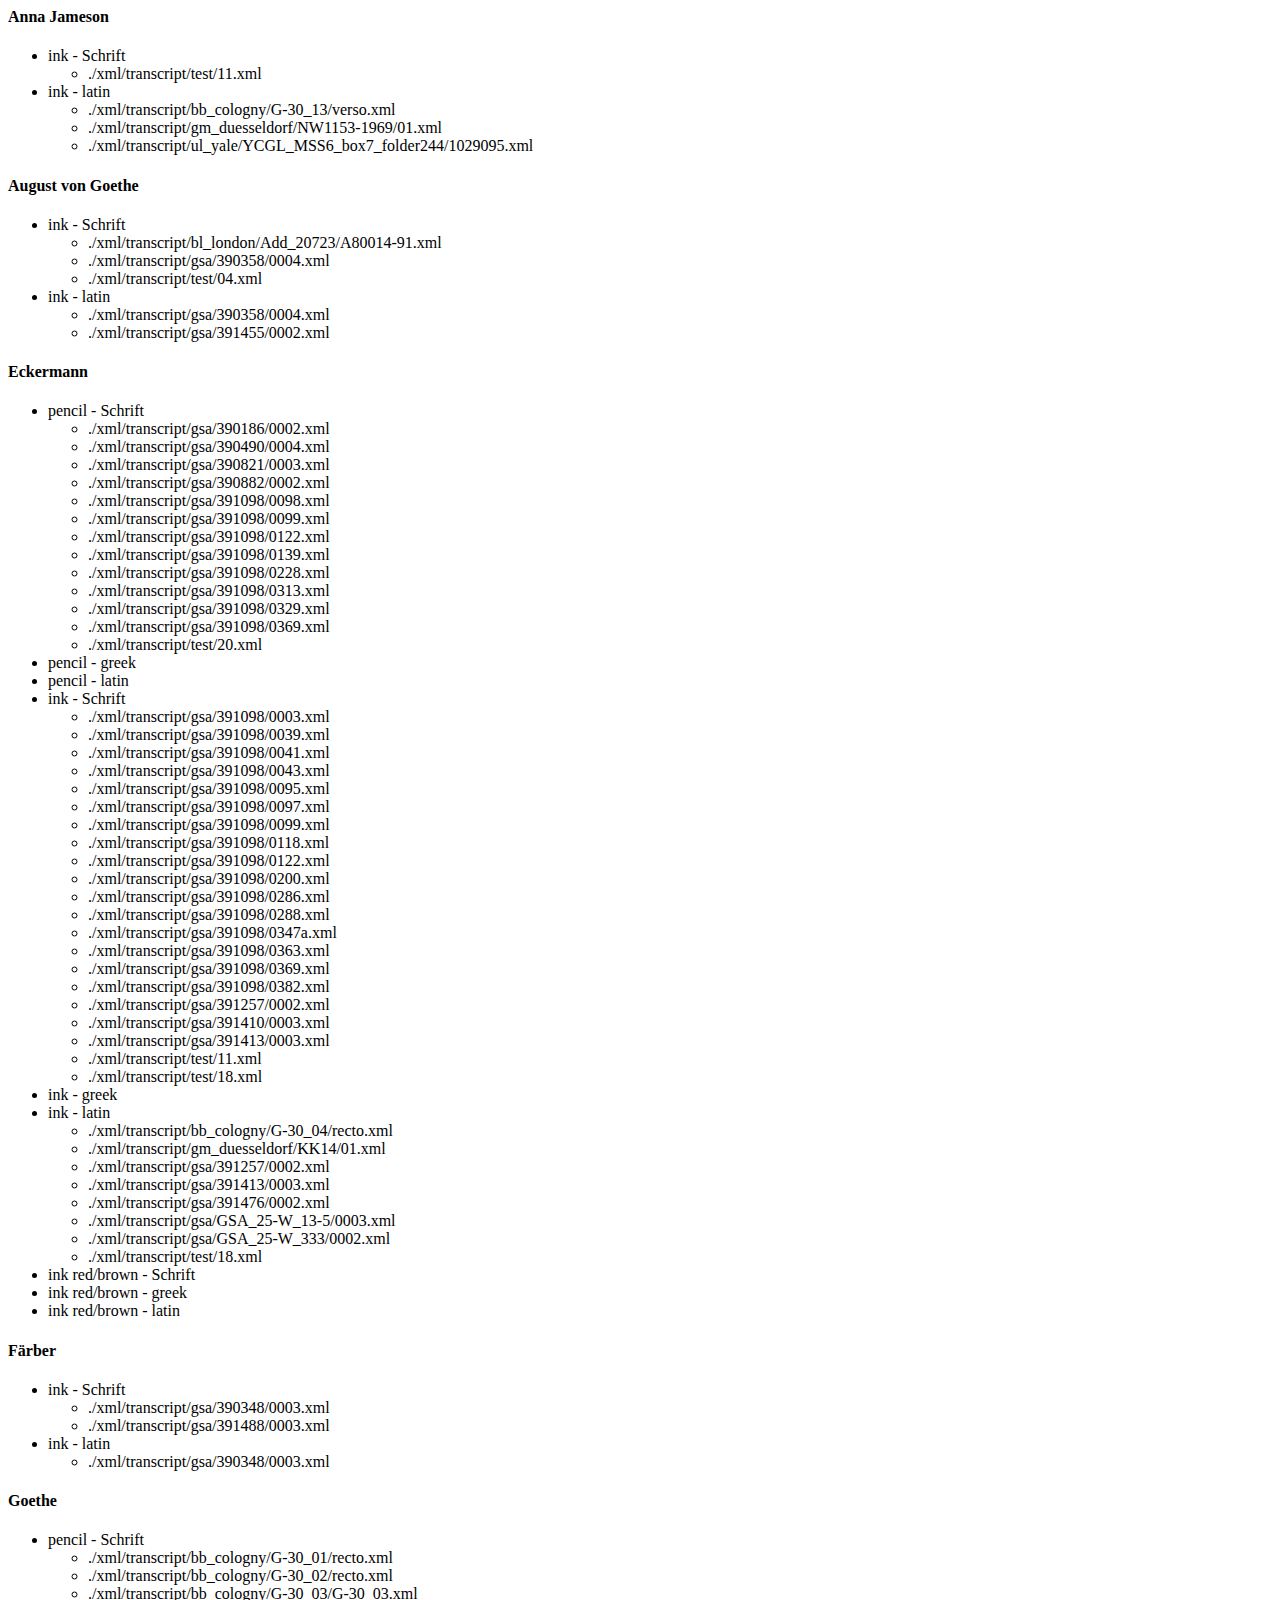
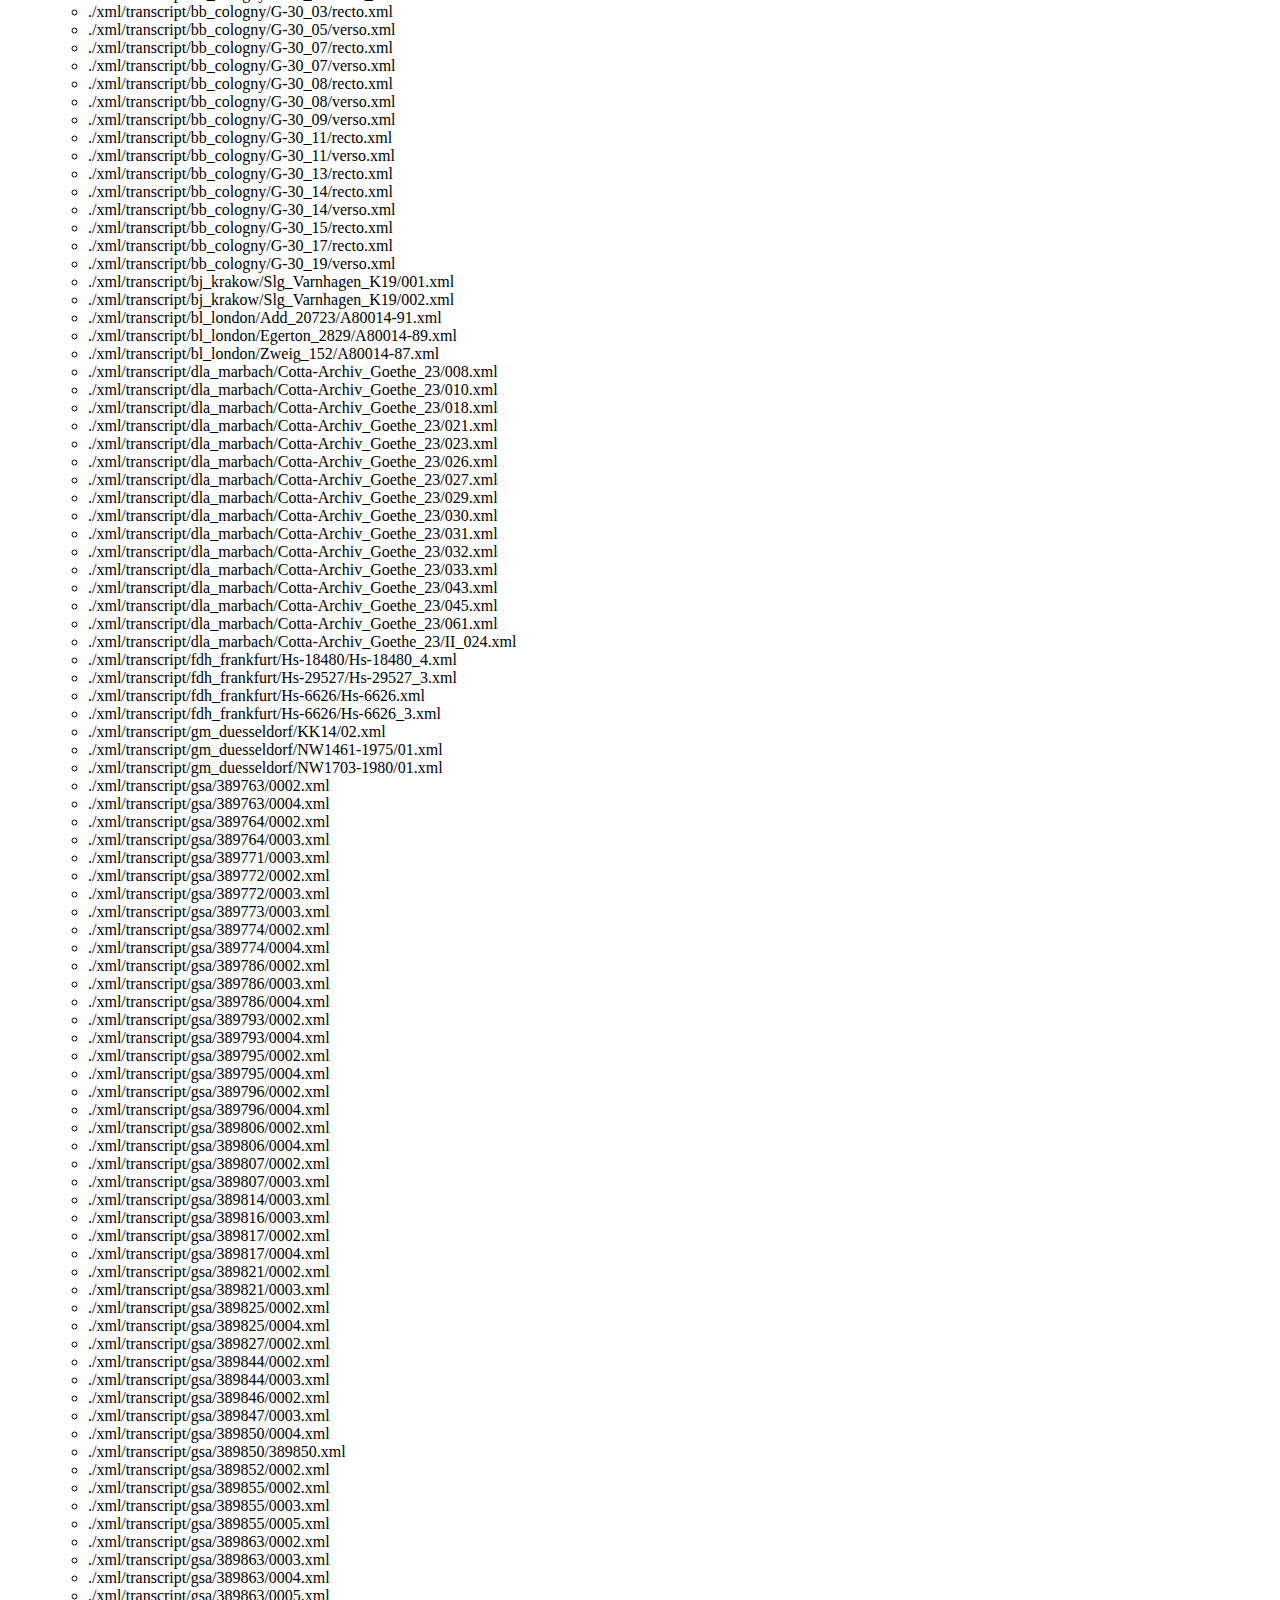
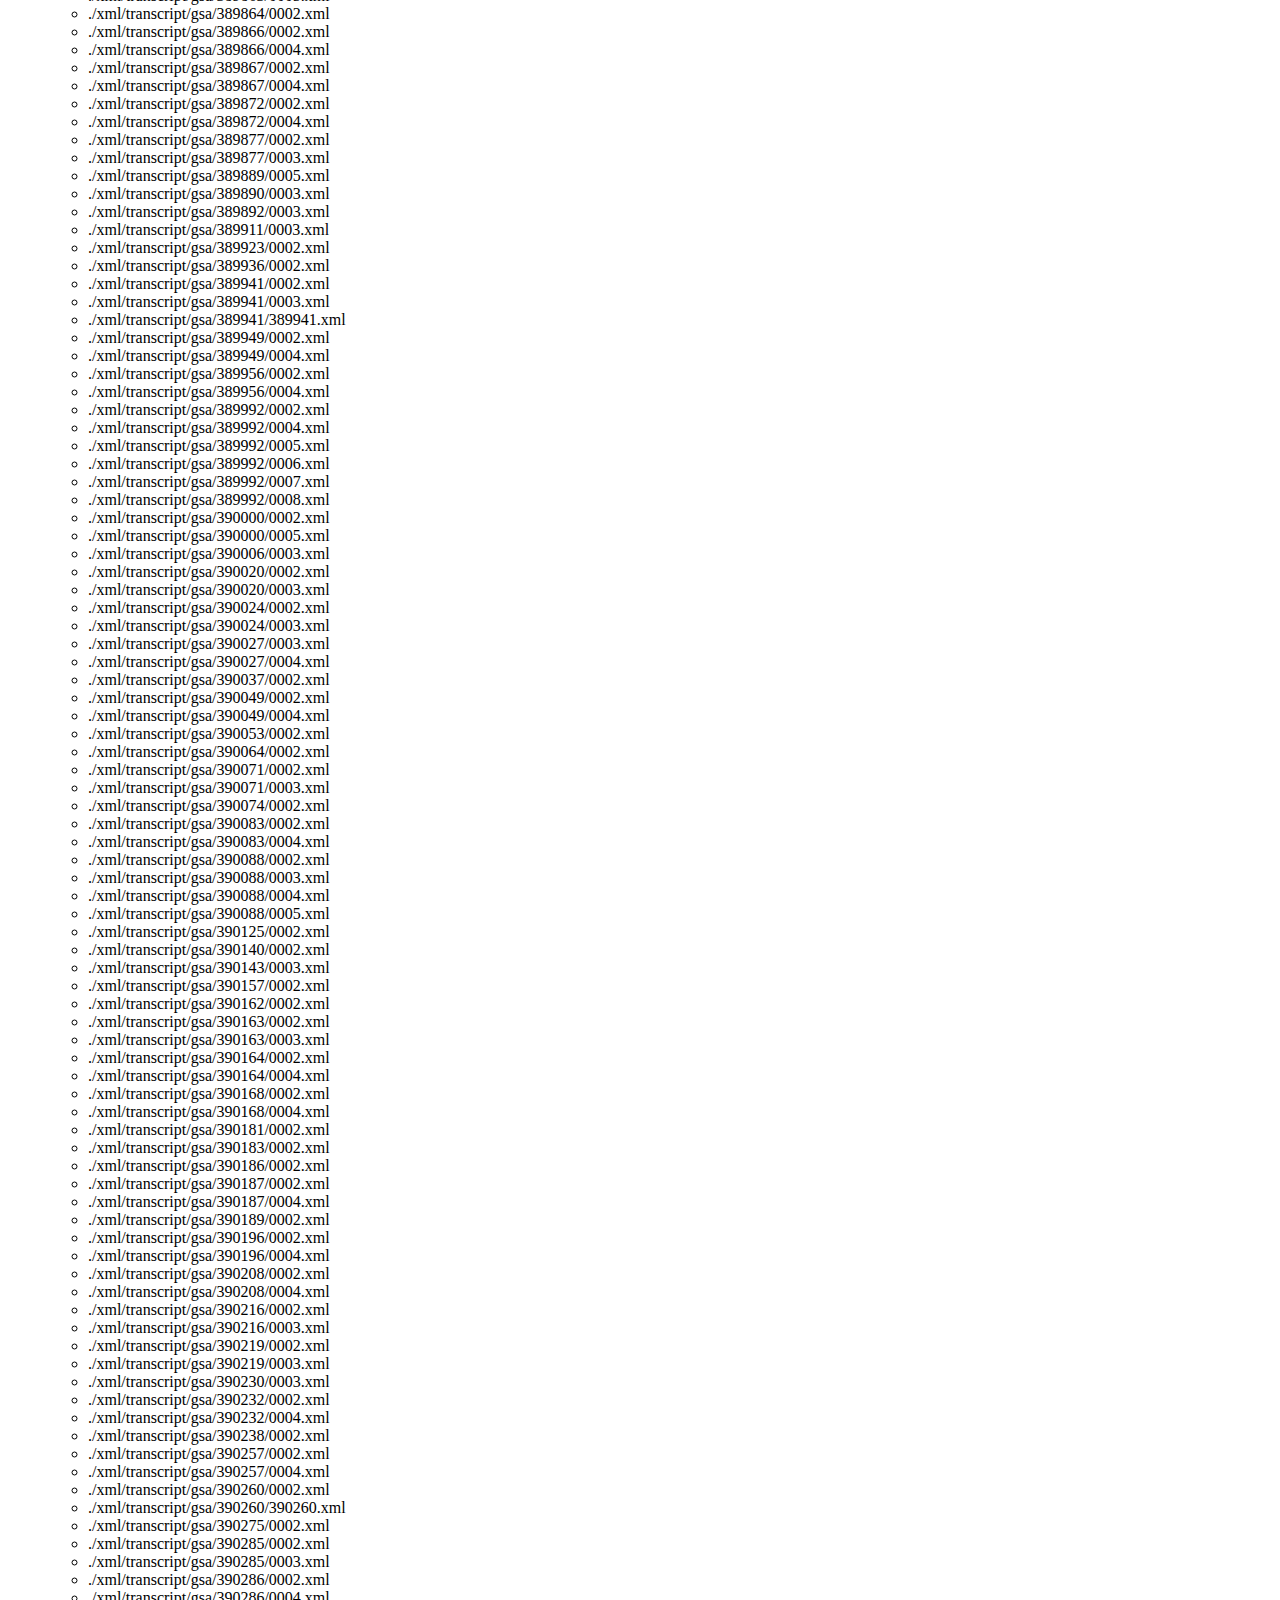
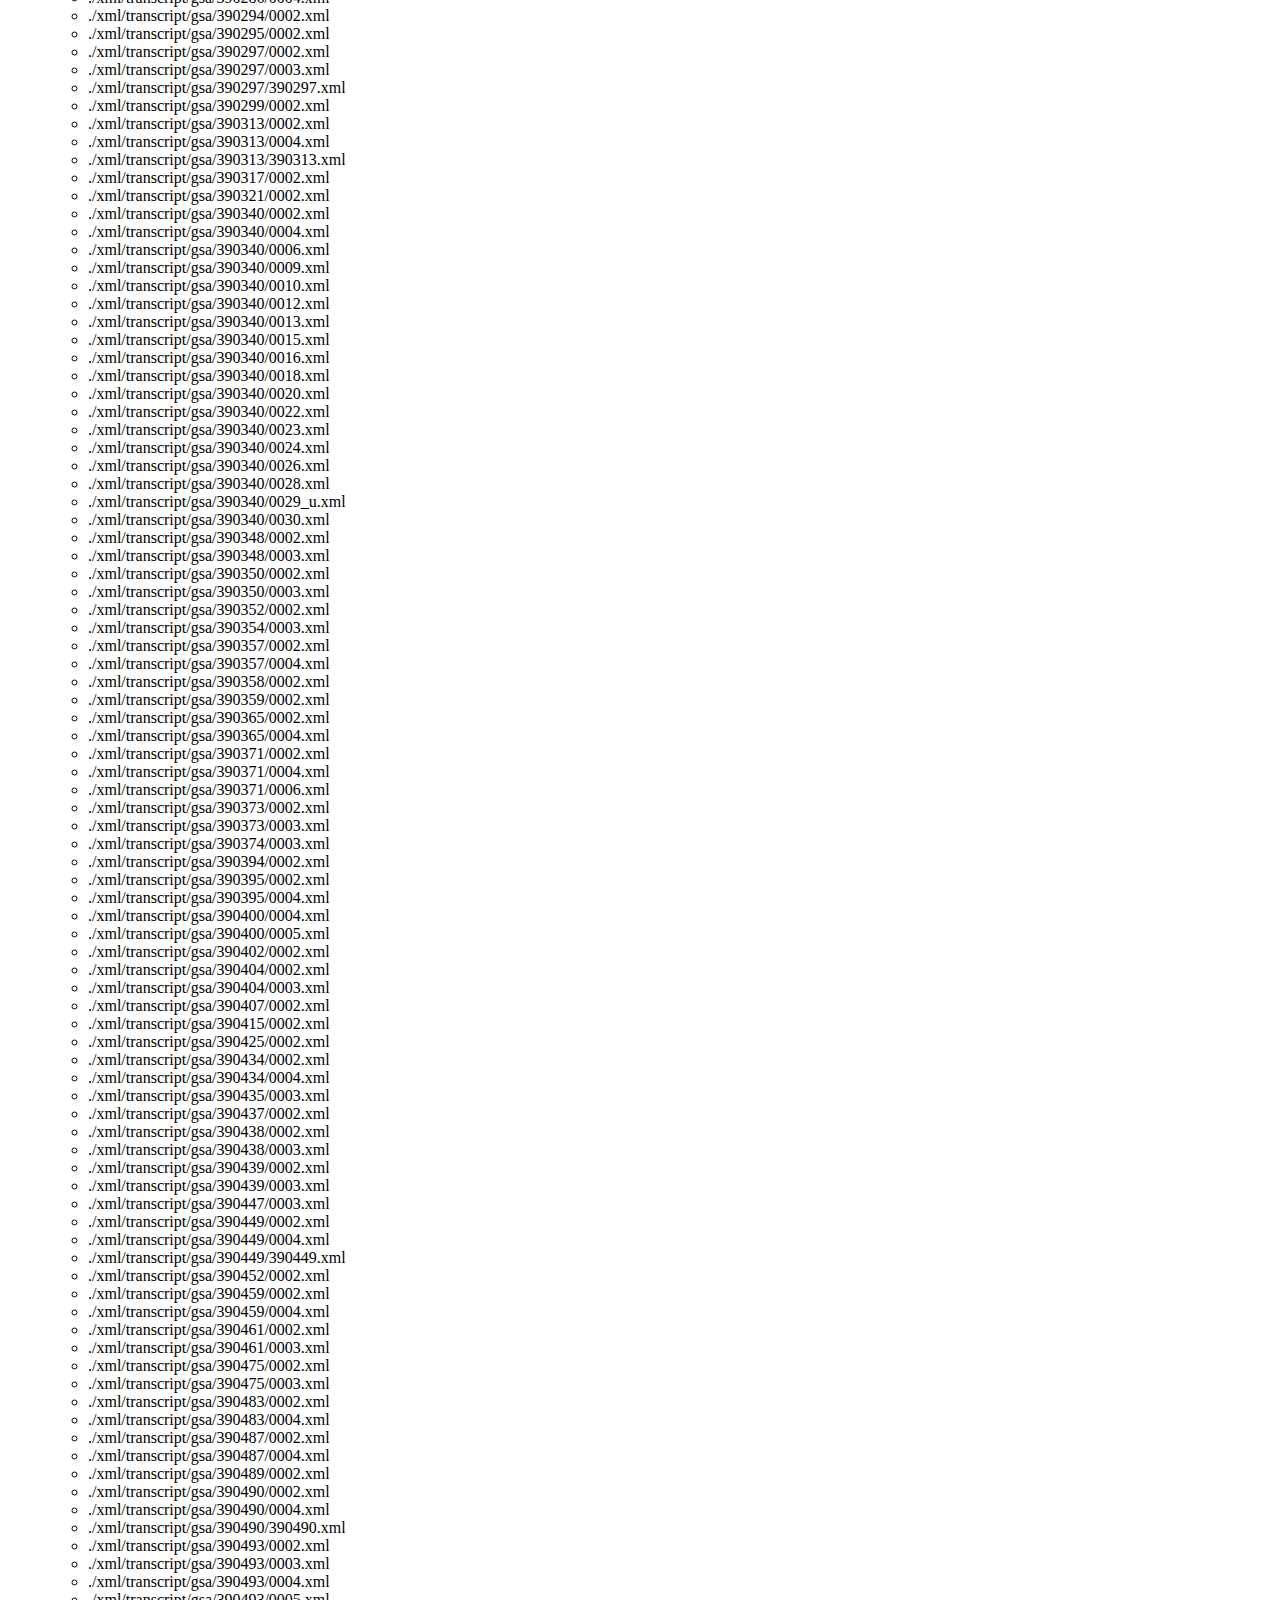
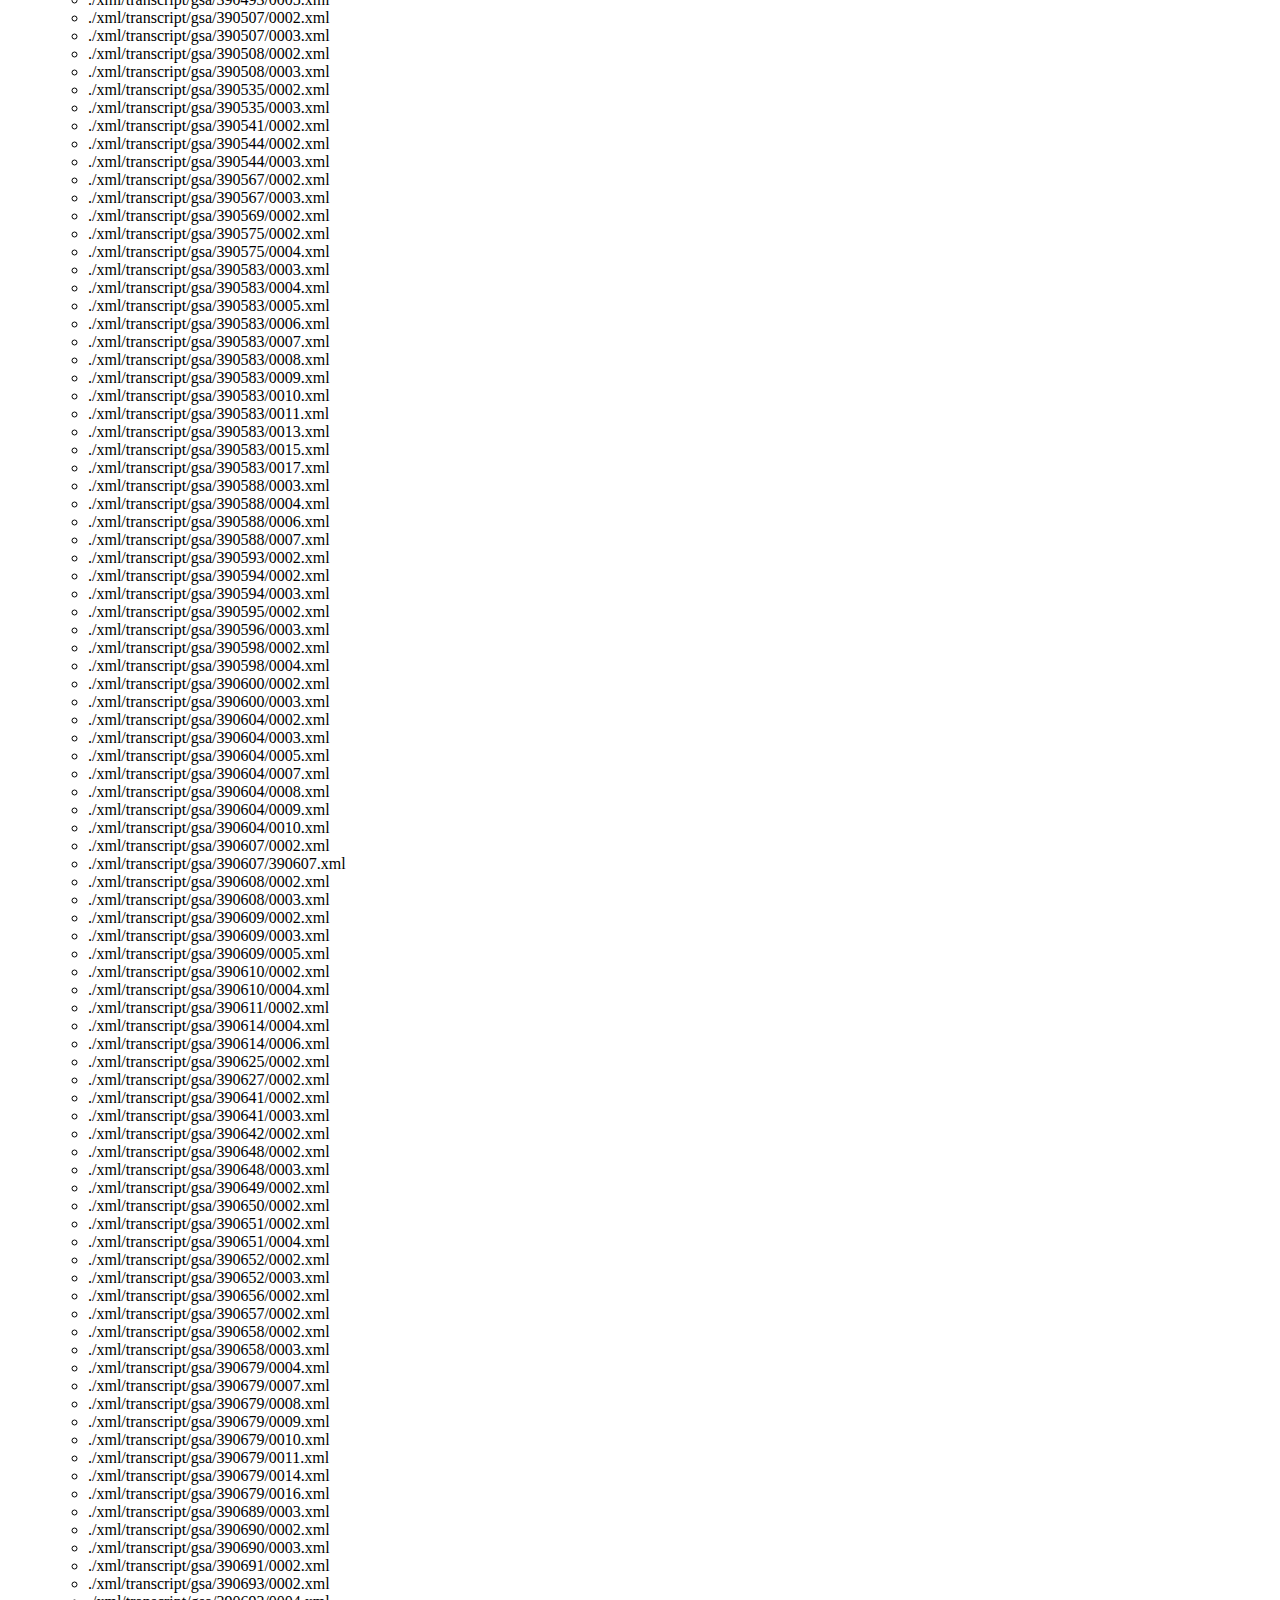
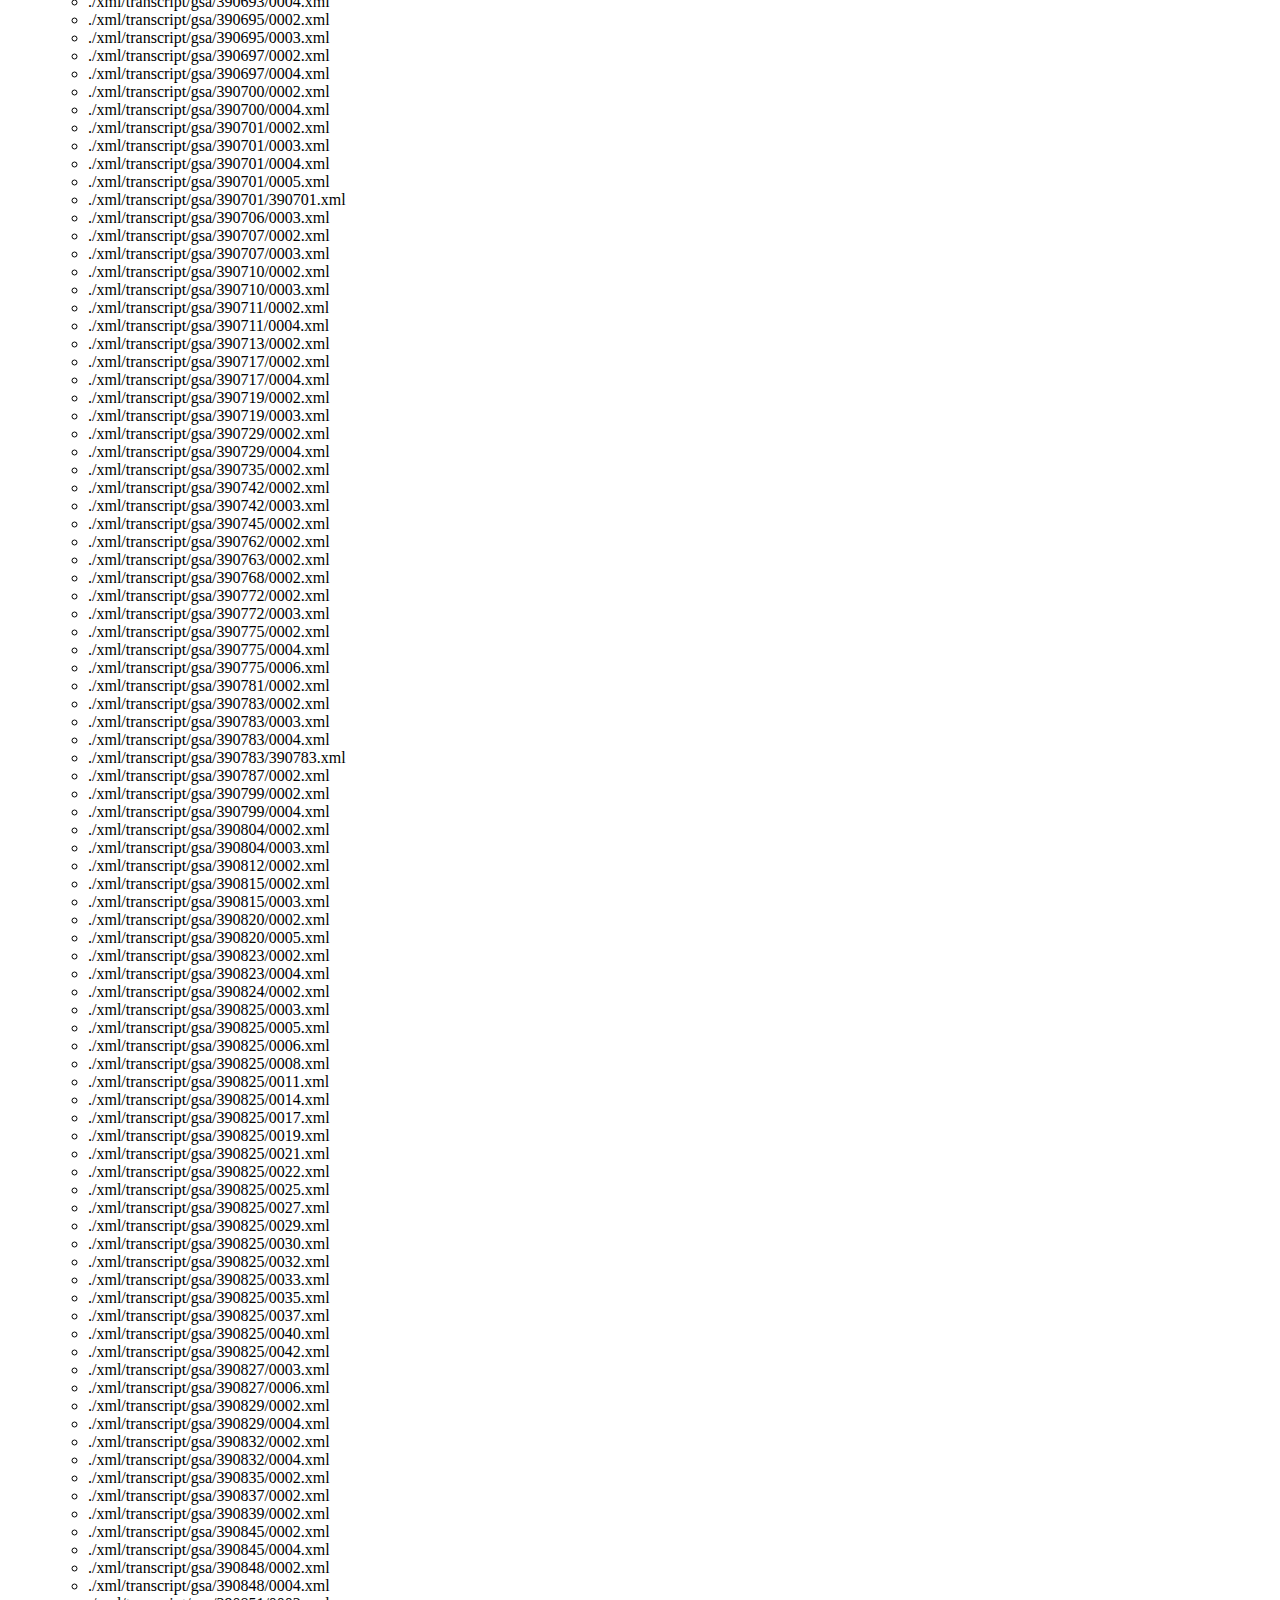
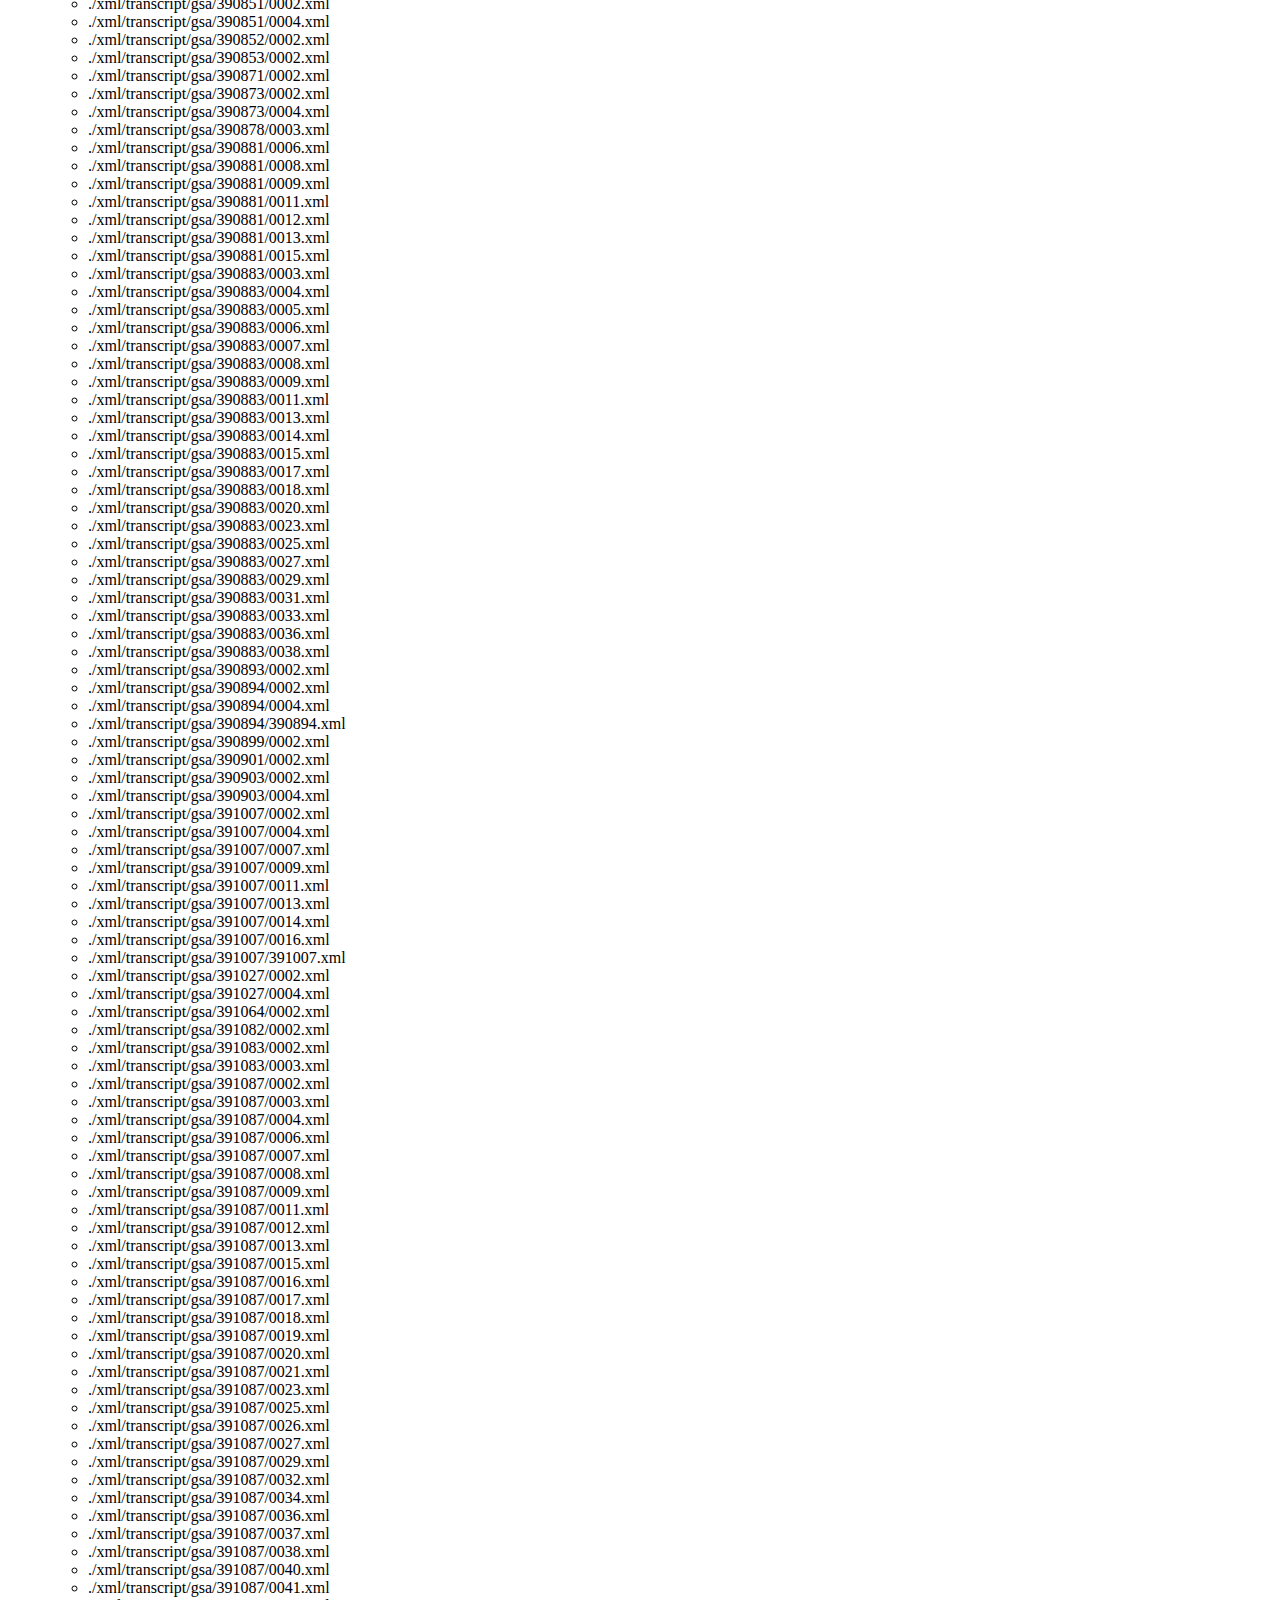
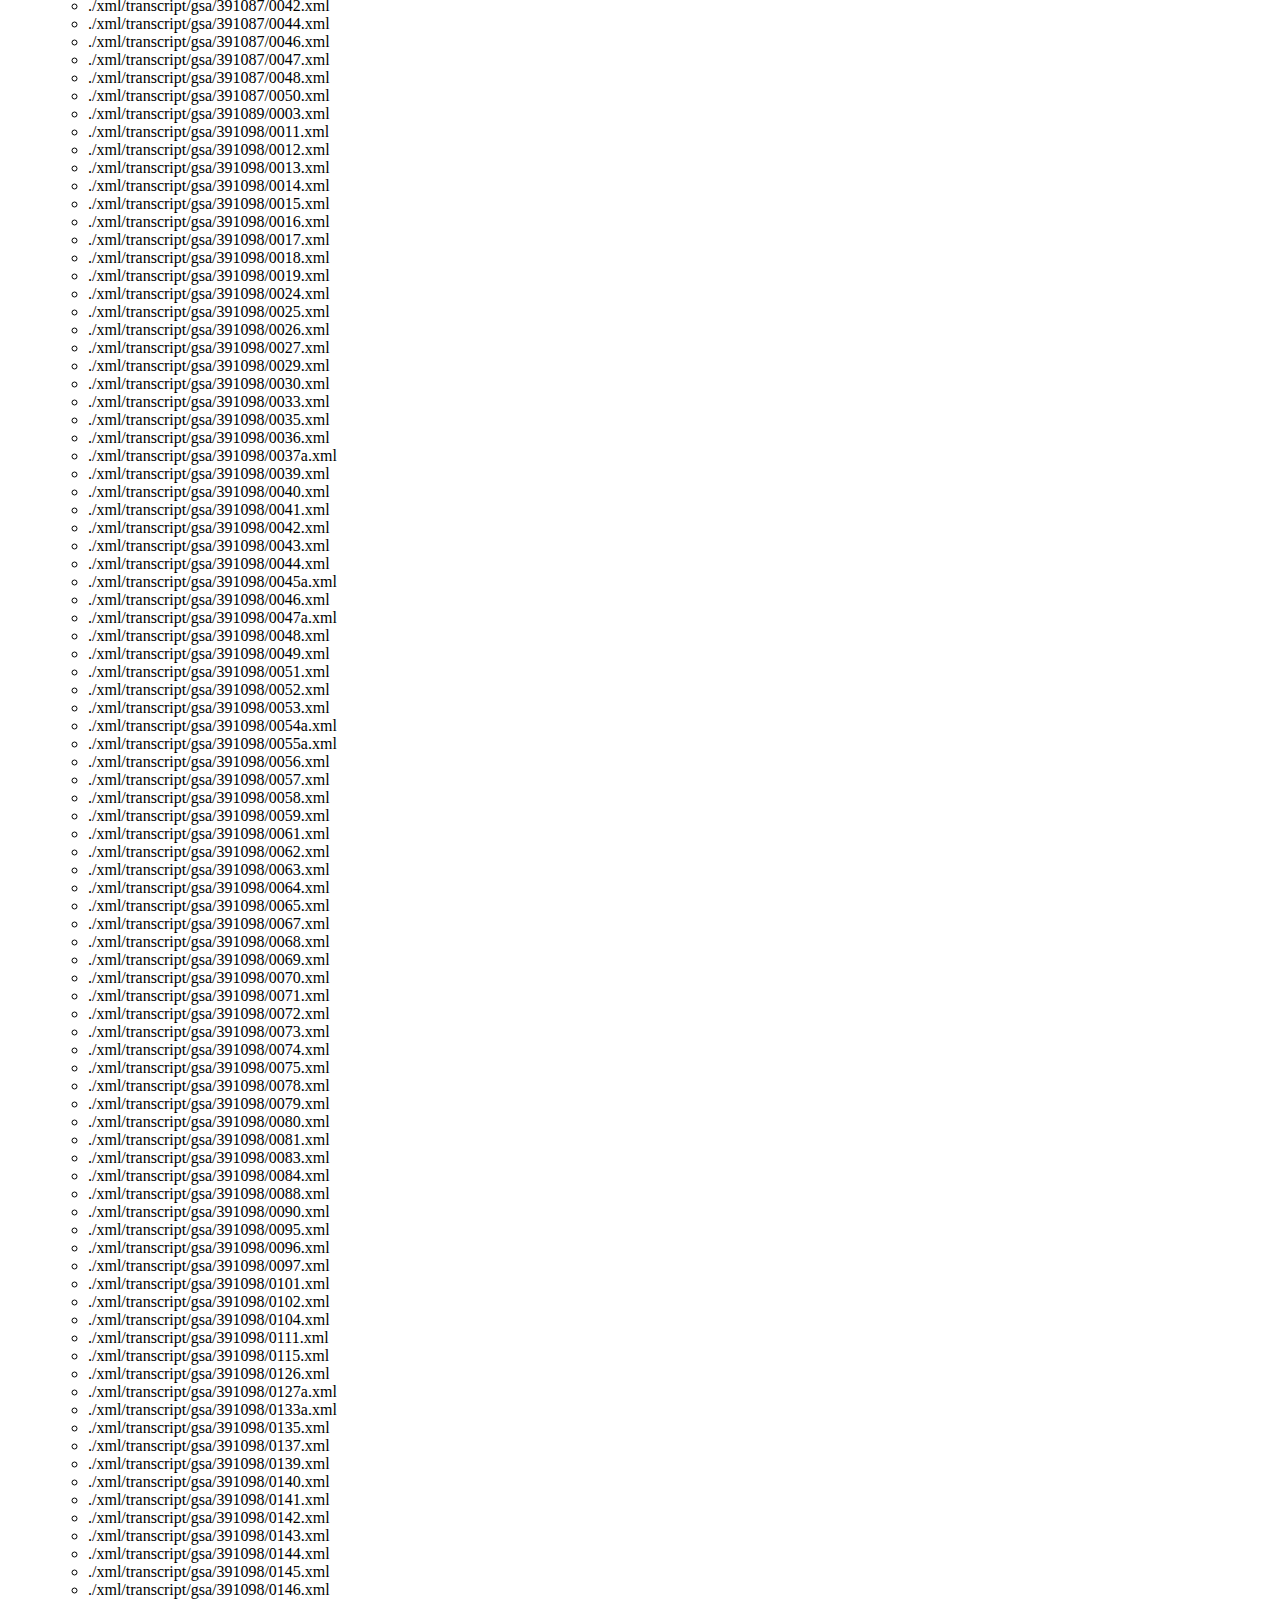
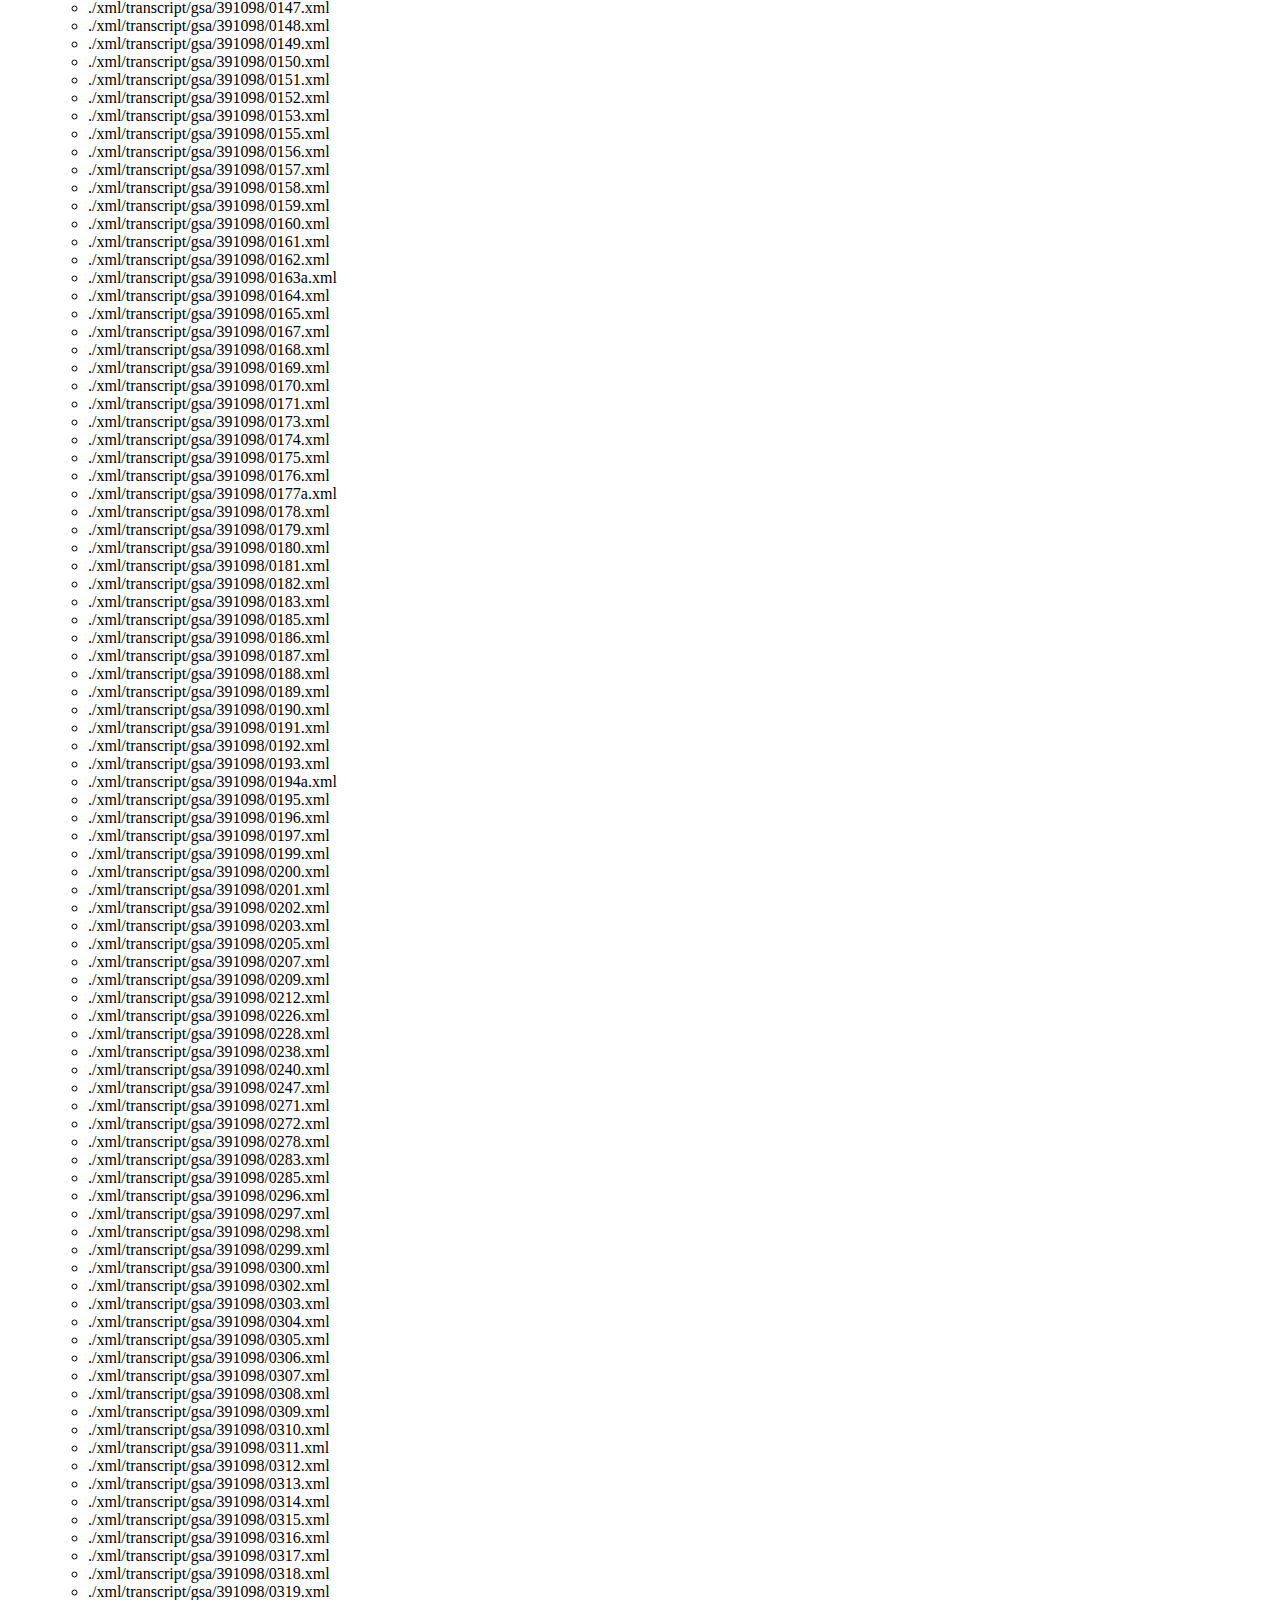
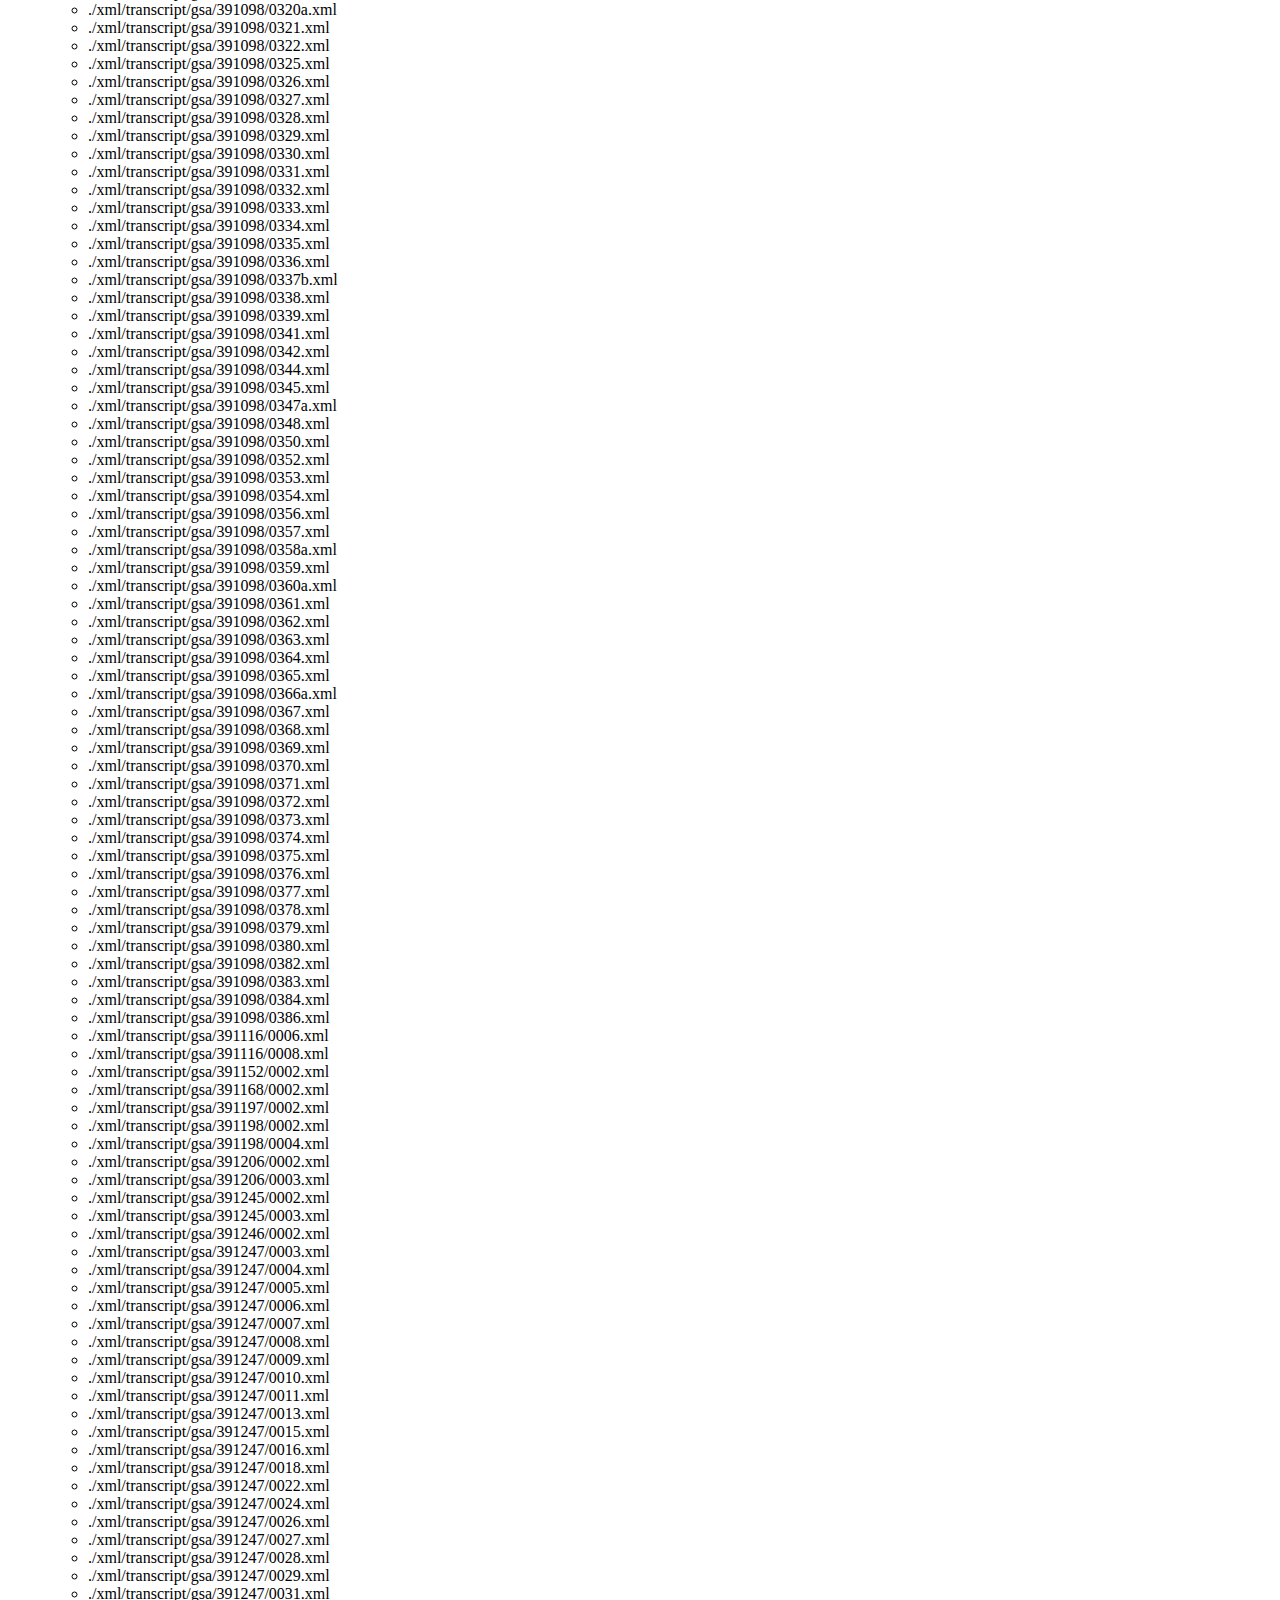
<file: Python_Tutorial_Result.html>
<html xmlns="http://www.tei-c.org/ns/1.0" xmlns:TEI="http://www.tei-c.org/ns/1.0">
   <head>
      <meta content="text/html; charset=utf-8" http-equiv="content-type"></meta>
      <title>Writer - Variant</title>
   </head>
   <p>
      <p type="writer" wID="aj">
         <h4>Anna Jameson</h4>
         <ul>
            <li type="variant" vID="t">ink - Schrift<ul type="file_list"><li type="file">./xml/transcript/test/11.xml</li></ul></li>
            <li type="variant" vID="t_lat">ink - latin<ul type="file_list"><li type="file">./xml/transcript/bb_cologny/G-30_13/verso.xml</li><li type="file">./xml/transcript/gm_duesseldorf/NW1153-1969/01.xml</li><li type="file">./xml/transcript/ul_yale/YCGL_MSS6_box7_folder244/1029095.xml</li></ul></li>
         </ul>
      </p>
      <p type="writer" wID="avg">
         <h4>August von Goethe</h4>
         <ul>
            <li type="variant" vID="t">ink - Schrift<ul type="file_list"><li type="file">./xml/transcript/bl_london/Add_20723/A80014-91.xml</li><li type="file">./xml/transcript/gsa/390358/0004.xml</li><li type="file">./xml/transcript/test/04.xml</li></ul></li>
            <li type="variant" vID="t_lat">ink - latin<ul type="file_list"><li type="file">./xml/transcript/gsa/390358/0004.xml</li><li type="file">./xml/transcript/gsa/391455/0002.xml</li></ul></li>
         </ul>
      </p>
      <p type="writer" wID="ec">
         <h4>Eckermann</h4>
         <ul>
            <li type="variant" vID="bl">pencil - Schrift<ul type="file_list"><li type="file">./xml/transcript/gsa/390186/0002.xml</li><li type="file">./xml/transcript/gsa/390490/0004.xml</li><li type="file">./xml/transcript/gsa/390821/0003.xml</li><li type="file">./xml/transcript/gsa/390882/0002.xml</li><li type="file">./xml/transcript/gsa/391098/0098.xml</li><li type="file">./xml/transcript/gsa/391098/0099.xml</li><li type="file">./xml/transcript/gsa/391098/0122.xml</li><li type="file">./xml/transcript/gsa/391098/0139.xml</li><li type="file">./xml/transcript/gsa/391098/0228.xml</li><li type="file">./xml/transcript/gsa/391098/0313.xml</li><li type="file">./xml/transcript/gsa/391098/0329.xml</li><li type="file">./xml/transcript/gsa/391098/0369.xml</li><li type="file">./xml/transcript/test/20.xml</li></ul></li>
            <li type="variant" vID="bl_gr">pencil - greek<ul type="file_list"></ul></li>
            <li type="variant" vID="bl_lat">pencil - latin<ul type="file_list"></ul></li>
            <li type="variant" vID="t">ink - Schrift<ul type="file_list"><li type="file">./xml/transcript/gsa/391098/0003.xml</li><li type="file">./xml/transcript/gsa/391098/0039.xml</li><li type="file">./xml/transcript/gsa/391098/0041.xml</li><li type="file">./xml/transcript/gsa/391098/0043.xml</li><li type="file">./xml/transcript/gsa/391098/0095.xml</li><li type="file">./xml/transcript/gsa/391098/0097.xml</li><li type="file">./xml/transcript/gsa/391098/0099.xml</li><li type="file">./xml/transcript/gsa/391098/0118.xml</li><li type="file">./xml/transcript/gsa/391098/0122.xml</li><li type="file">./xml/transcript/gsa/391098/0200.xml</li><li type="file">./xml/transcript/gsa/391098/0286.xml</li><li type="file">./xml/transcript/gsa/391098/0288.xml</li><li type="file">./xml/transcript/gsa/391098/0347a.xml</li><li type="file">./xml/transcript/gsa/391098/0363.xml</li><li type="file">./xml/transcript/gsa/391098/0369.xml</li><li type="file">./xml/transcript/gsa/391098/0382.xml</li><li type="file">./xml/transcript/gsa/391257/0002.xml</li><li type="file">./xml/transcript/gsa/391410/0003.xml</li><li type="file">./xml/transcript/gsa/391413/0003.xml</li><li type="file">./xml/transcript/test/11.xml</li><li type="file">./xml/transcript/test/18.xml</li></ul></li>
            <li type="variant" vID="t_gr">ink - greek<ul type="file_list"></ul></li>
            <li type="variant" vID="t_lat">ink - latin<ul type="file_list"><li type="file">./xml/transcript/bb_cologny/G-30_04/recto.xml</li><li type="file">./xml/transcript/gm_duesseldorf/KK14/01.xml</li><li type="file">./xml/transcript/gsa/391257/0002.xml</li><li type="file">./xml/transcript/gsa/391413/0003.xml</li><li type="file">./xml/transcript/gsa/391476/0002.xml</li><li type="file">./xml/transcript/gsa/GSA_25-W_13-5/0003.xml</li><li type="file">./xml/transcript/gsa/GSA_25-W_333/0002.xml</li><li type="file">./xml/transcript/test/18.xml</li></ul></li>
            <li type="variant" vID="tr">ink red/brown - Schrift<ul type="file_list"></ul></li>
            <li type="variant" vID="tr_gr">ink red/brown - greek<ul type="file_list"></ul></li>
            <li type="variant" vID="tr_lat">ink red/brown - latin<ul type="file_list"></ul></li>
         </ul>
      </p>
      <p type="writer" wID="f">
         <h4>Färber</h4>
         <ul>
            <li type="variant" vID="t">ink - Schrift<ul type="file_list"><li type="file">./xml/transcript/gsa/390348/0003.xml</li><li type="file">./xml/transcript/gsa/391488/0003.xml</li></ul></li>
            <li type="variant" vID="t_lat">ink - latin<ul type="file_list"><li type="file">./xml/transcript/gsa/390348/0003.xml</li></ul></li>
         </ul>
      </p>
      <p type="writer" wID="g">
         <h4>Goethe</h4>
         <ul>
            <li type="variant" vID="bl">pencil - Schrift<ul type="file_list"><li type="file">./xml/transcript/bb_cologny/G-30_01/recto.xml</li><li type="file">./xml/transcript/bb_cologny/G-30_02/recto.xml</li><li type="file">./xml/transcript/bb_cologny/G-30_03/G-30_03.xml</li><li type="file">./xml/transcript/bb_cologny/G-30_03/recto.xml</li><li type="file">./xml/transcript/bb_cologny/G-30_05/verso.xml</li><li type="file">./xml/transcript/bb_cologny/G-30_07/recto.xml</li><li type="file">./xml/transcript/bb_cologny/G-30_07/verso.xml</li><li type="file">./xml/transcript/bb_cologny/G-30_08/recto.xml</li><li type="file">./xml/transcript/bb_cologny/G-30_08/verso.xml</li><li type="file">./xml/transcript/bb_cologny/G-30_09/verso.xml</li><li type="file">./xml/transcript/bb_cologny/G-30_11/recto.xml</li><li type="file">./xml/transcript/bb_cologny/G-30_11/verso.xml</li><li type="file">./xml/transcript/bb_cologny/G-30_13/recto.xml</li><li type="file">./xml/transcript/bb_cologny/G-30_14/recto.xml</li><li type="file">./xml/transcript/bb_cologny/G-30_14/verso.xml</li><li type="file">./xml/transcript/bb_cologny/G-30_15/recto.xml</li><li type="file">./xml/transcript/bb_cologny/G-30_17/recto.xml</li><li type="file">./xml/transcript/bb_cologny/G-30_19/verso.xml</li><li type="file">./xml/transcript/bj_krakow/Slg_Varnhagen_K19/001.xml</li><li type="file">./xml/transcript/bj_krakow/Slg_Varnhagen_K19/002.xml</li><li type="file">./xml/transcript/bl_london/Add_20723/A80014-91.xml</li><li type="file">./xml/transcript/bl_london/Egerton_2829/A80014-89.xml</li><li type="file">./xml/transcript/bl_london/Zweig_152/A80014-87.xml</li><li type="file">./xml/transcript/dla_marbach/Cotta-Archiv_Goethe_23/008.xml</li><li type="file">./xml/transcript/dla_marbach/Cotta-Archiv_Goethe_23/010.xml</li><li type="file">./xml/transcript/dla_marbach/Cotta-Archiv_Goethe_23/018.xml</li><li type="file">./xml/transcript/dla_marbach/Cotta-Archiv_Goethe_23/021.xml</li><li type="file">./xml/transcript/dla_marbach/Cotta-Archiv_Goethe_23/023.xml</li><li type="file">./xml/transcript/dla_marbach/Cotta-Archiv_Goethe_23/026.xml</li><li type="file">./xml/transcript/dla_marbach/Cotta-Archiv_Goethe_23/027.xml</li><li type="file">./xml/transcript/dla_marbach/Cotta-Archiv_Goethe_23/029.xml</li><li type="file">./xml/transcript/dla_marbach/Cotta-Archiv_Goethe_23/030.xml</li><li type="file">./xml/transcript/dla_marbach/Cotta-Archiv_Goethe_23/031.xml</li><li type="file">./xml/transcript/dla_marbach/Cotta-Archiv_Goethe_23/032.xml</li><li type="file">./xml/transcript/dla_marbach/Cotta-Archiv_Goethe_23/033.xml</li><li type="file">./xml/transcript/dla_marbach/Cotta-Archiv_Goethe_23/043.xml</li><li type="file">./xml/transcript/dla_marbach/Cotta-Archiv_Goethe_23/045.xml</li><li type="file">./xml/transcript/dla_marbach/Cotta-Archiv_Goethe_23/061.xml</li><li type="file">./xml/transcript/dla_marbach/Cotta-Archiv_Goethe_23/II_024.xml</li><li type="file">./xml/transcript/fdh_frankfurt/Hs-18480/Hs-18480_4.xml</li><li type="file">./xml/transcript/fdh_frankfurt/Hs-29527/Hs-29527_3.xml</li><li type="file">./xml/transcript/fdh_frankfurt/Hs-6626/Hs-6626.xml</li><li type="file">./xml/transcript/fdh_frankfurt/Hs-6626/Hs-6626_3.xml</li><li type="file">./xml/transcript/gm_duesseldorf/KK14/02.xml</li><li type="file">./xml/transcript/gm_duesseldorf/NW1461-1975/01.xml</li><li type="file">./xml/transcript/gm_duesseldorf/NW1703-1980/01.xml</li><li type="file">./xml/transcript/gsa/389763/0002.xml</li><li type="file">./xml/transcript/gsa/389763/0004.xml</li><li type="file">./xml/transcript/gsa/389764/0002.xml</li><li type="file">./xml/transcript/gsa/389764/0003.xml</li><li type="file">./xml/transcript/gsa/389771/0003.xml</li><li type="file">./xml/transcript/gsa/389772/0002.xml</li><li type="file">./xml/transcript/gsa/389772/0003.xml</li><li type="file">./xml/transcript/gsa/389773/0003.xml</li><li type="file">./xml/transcript/gsa/389774/0002.xml</li><li type="file">./xml/transcript/gsa/389774/0004.xml</li><li type="file">./xml/transcript/gsa/389786/0002.xml</li><li type="file">./xml/transcript/gsa/389786/0003.xml</li><li type="file">./xml/transcript/gsa/389786/0004.xml</li><li type="file">./xml/transcript/gsa/389793/0002.xml</li><li type="file">./xml/transcript/gsa/389793/0004.xml</li><li type="file">./xml/transcript/gsa/389795/0002.xml</li><li type="file">./xml/transcript/gsa/389795/0004.xml</li><li type="file">./xml/transcript/gsa/389796/0002.xml</li><li type="file">./xml/transcript/gsa/389796/0004.xml</li><li type="file">./xml/transcript/gsa/389806/0002.xml</li><li type="file">./xml/transcript/gsa/389806/0004.xml</li><li type="file">./xml/transcript/gsa/389807/0002.xml</li><li type="file">./xml/transcript/gsa/389807/0003.xml</li><li type="file">./xml/transcript/gsa/389814/0003.xml</li><li type="file">./xml/transcript/gsa/389816/0003.xml</li><li type="file">./xml/transcript/gsa/389817/0002.xml</li><li type="file">./xml/transcript/gsa/389817/0004.xml</li><li type="file">./xml/transcript/gsa/389821/0002.xml</li><li type="file">./xml/transcript/gsa/389821/0003.xml</li><li type="file">./xml/transcript/gsa/389825/0002.xml</li><li type="file">./xml/transcript/gsa/389825/0004.xml</li><li type="file">./xml/transcript/gsa/389827/0002.xml</li><li type="file">./xml/transcript/gsa/389844/0002.xml</li><li type="file">./xml/transcript/gsa/389844/0003.xml</li><li type="file">./xml/transcript/gsa/389846/0002.xml</li><li type="file">./xml/transcript/gsa/389847/0003.xml</li><li type="file">./xml/transcript/gsa/389850/0004.xml</li><li type="file">./xml/transcript/gsa/389850/389850.xml</li><li type="file">./xml/transcript/gsa/389852/0002.xml</li><li type="file">./xml/transcript/gsa/389855/0002.xml</li><li type="file">./xml/transcript/gsa/389855/0003.xml</li><li type="file">./xml/transcript/gsa/389855/0005.xml</li><li type="file">./xml/transcript/gsa/389863/0002.xml</li><li type="file">./xml/transcript/gsa/389863/0003.xml</li><li type="file">./xml/transcript/gsa/389863/0004.xml</li><li type="file">./xml/transcript/gsa/389863/0005.xml</li><li type="file">./xml/transcript/gsa/389864/0002.xml</li><li type="file">./xml/transcript/gsa/389866/0002.xml</li><li type="file">./xml/transcript/gsa/389866/0004.xml</li><li type="file">./xml/transcript/gsa/389867/0002.xml</li><li type="file">./xml/transcript/gsa/389867/0004.xml</li><li type="file">./xml/transcript/gsa/389872/0002.xml</li><li type="file">./xml/transcript/gsa/389872/0004.xml</li><li type="file">./xml/transcript/gsa/389877/0002.xml</li><li type="file">./xml/transcript/gsa/389877/0003.xml</li><li type="file">./xml/transcript/gsa/389889/0005.xml</li><li type="file">./xml/transcript/gsa/389890/0003.xml</li><li type="file">./xml/transcript/gsa/389892/0003.xml</li><li type="file">./xml/transcript/gsa/389911/0003.xml</li><li type="file">./xml/transcript/gsa/389923/0002.xml</li><li type="file">./xml/transcript/gsa/389936/0002.xml</li><li type="file">./xml/transcript/gsa/389941/0002.xml</li><li type="file">./xml/transcript/gsa/389941/0003.xml</li><li type="file">./xml/transcript/gsa/389941/389941.xml</li><li type="file">./xml/transcript/gsa/389949/0002.xml</li><li type="file">./xml/transcript/gsa/389949/0004.xml</li><li type="file">./xml/transcript/gsa/389956/0002.xml</li><li type="file">./xml/transcript/gsa/389956/0004.xml</li><li type="file">./xml/transcript/gsa/389992/0002.xml</li><li type="file">./xml/transcript/gsa/389992/0004.xml</li><li type="file">./xml/transcript/gsa/389992/0005.xml</li><li type="file">./xml/transcript/gsa/389992/0006.xml</li><li type="file">./xml/transcript/gsa/389992/0007.xml</li><li type="file">./xml/transcript/gsa/389992/0008.xml</li><li type="file">./xml/transcript/gsa/390000/0002.xml</li><li type="file">./xml/transcript/gsa/390000/0005.xml</li><li type="file">./xml/transcript/gsa/390006/0003.xml</li><li type="file">./xml/transcript/gsa/390020/0002.xml</li><li type="file">./xml/transcript/gsa/390020/0003.xml</li><li type="file">./xml/transcript/gsa/390024/0002.xml</li><li type="file">./xml/transcript/gsa/390024/0003.xml</li><li type="file">./xml/transcript/gsa/390027/0003.xml</li><li type="file">./xml/transcript/gsa/390027/0004.xml</li><li type="file">./xml/transcript/gsa/390037/0002.xml</li><li type="file">./xml/transcript/gsa/390049/0002.xml</li><li type="file">./xml/transcript/gsa/390049/0004.xml</li><li type="file">./xml/transcript/gsa/390053/0002.xml</li><li type="file">./xml/transcript/gsa/390064/0002.xml</li><li type="file">./xml/transcript/gsa/390071/0002.xml</li><li type="file">./xml/transcript/gsa/390071/0003.xml</li><li type="file">./xml/transcript/gsa/390074/0002.xml</li><li type="file">./xml/transcript/gsa/390083/0002.xml</li><li type="file">./xml/transcript/gsa/390083/0004.xml</li><li type="file">./xml/transcript/gsa/390088/0002.xml</li><li type="file">./xml/transcript/gsa/390088/0003.xml</li><li type="file">./xml/transcript/gsa/390088/0004.xml</li><li type="file">./xml/transcript/gsa/390088/0005.xml</li><li type="file">./xml/transcript/gsa/390125/0002.xml</li><li type="file">./xml/transcript/gsa/390140/0002.xml</li><li type="file">./xml/transcript/gsa/390143/0003.xml</li><li type="file">./xml/transcript/gsa/390157/0002.xml</li><li type="file">./xml/transcript/gsa/390162/0002.xml</li><li type="file">./xml/transcript/gsa/390163/0002.xml</li><li type="file">./xml/transcript/gsa/390163/0003.xml</li><li type="file">./xml/transcript/gsa/390164/0002.xml</li><li type="file">./xml/transcript/gsa/390164/0004.xml</li><li type="file">./xml/transcript/gsa/390168/0002.xml</li><li type="file">./xml/transcript/gsa/390168/0004.xml</li><li type="file">./xml/transcript/gsa/390181/0002.xml</li><li type="file">./xml/transcript/gsa/390183/0002.xml</li><li type="file">./xml/transcript/gsa/390186/0002.xml</li><li type="file">./xml/transcript/gsa/390187/0002.xml</li><li type="file">./xml/transcript/gsa/390187/0004.xml</li><li type="file">./xml/transcript/gsa/390189/0002.xml</li><li type="file">./xml/transcript/gsa/390196/0002.xml</li><li type="file">./xml/transcript/gsa/390196/0004.xml</li><li type="file">./xml/transcript/gsa/390208/0002.xml</li><li type="file">./xml/transcript/gsa/390208/0004.xml</li><li type="file">./xml/transcript/gsa/390216/0002.xml</li><li type="file">./xml/transcript/gsa/390216/0003.xml</li><li type="file">./xml/transcript/gsa/390219/0002.xml</li><li type="file">./xml/transcript/gsa/390219/0003.xml</li><li type="file">./xml/transcript/gsa/390230/0003.xml</li><li type="file">./xml/transcript/gsa/390232/0002.xml</li><li type="file">./xml/transcript/gsa/390232/0004.xml</li><li type="file">./xml/transcript/gsa/390238/0002.xml</li><li type="file">./xml/transcript/gsa/390257/0002.xml</li><li type="file">./xml/transcript/gsa/390257/0004.xml</li><li type="file">./xml/transcript/gsa/390260/0002.xml</li><li type="file">./xml/transcript/gsa/390260/390260.xml</li><li type="file">./xml/transcript/gsa/390275/0002.xml</li><li type="file">./xml/transcript/gsa/390285/0002.xml</li><li type="file">./xml/transcript/gsa/390285/0003.xml</li><li type="file">./xml/transcript/gsa/390286/0002.xml</li><li type="file">./xml/transcript/gsa/390286/0004.xml</li><li type="file">./xml/transcript/gsa/390294/0002.xml</li><li type="file">./xml/transcript/gsa/390295/0002.xml</li><li type="file">./xml/transcript/gsa/390297/0002.xml</li><li type="file">./xml/transcript/gsa/390297/0003.xml</li><li type="file">./xml/transcript/gsa/390297/390297.xml</li><li type="file">./xml/transcript/gsa/390299/0002.xml</li><li type="file">./xml/transcript/gsa/390313/0002.xml</li><li type="file">./xml/transcript/gsa/390313/0004.xml</li><li type="file">./xml/transcript/gsa/390313/390313.xml</li><li type="file">./xml/transcript/gsa/390317/0002.xml</li><li type="file">./xml/transcript/gsa/390321/0002.xml</li><li type="file">./xml/transcript/gsa/390340/0002.xml</li><li type="file">./xml/transcript/gsa/390340/0004.xml</li><li type="file">./xml/transcript/gsa/390340/0006.xml</li><li type="file">./xml/transcript/gsa/390340/0009.xml</li><li type="file">./xml/transcript/gsa/390340/0010.xml</li><li type="file">./xml/transcript/gsa/390340/0012.xml</li><li type="file">./xml/transcript/gsa/390340/0013.xml</li><li type="file">./xml/transcript/gsa/390340/0015.xml</li><li type="file">./xml/transcript/gsa/390340/0016.xml</li><li type="file">./xml/transcript/gsa/390340/0018.xml</li><li type="file">./xml/transcript/gsa/390340/0020.xml</li><li type="file">./xml/transcript/gsa/390340/0022.xml</li><li type="file">./xml/transcript/gsa/390340/0023.xml</li><li type="file">./xml/transcript/gsa/390340/0024.xml</li><li type="file">./xml/transcript/gsa/390340/0026.xml</li><li type="file">./xml/transcript/gsa/390340/0028.xml</li><li type="file">./xml/transcript/gsa/390340/0029_u.xml</li><li type="file">./xml/transcript/gsa/390340/0030.xml</li><li type="file">./xml/transcript/gsa/390348/0002.xml</li><li type="file">./xml/transcript/gsa/390348/0003.xml</li><li type="file">./xml/transcript/gsa/390350/0002.xml</li><li type="file">./xml/transcript/gsa/390350/0003.xml</li><li type="file">./xml/transcript/gsa/390352/0002.xml</li><li type="file">./xml/transcript/gsa/390354/0003.xml</li><li type="file">./xml/transcript/gsa/390357/0002.xml</li><li type="file">./xml/transcript/gsa/390357/0004.xml</li><li type="file">./xml/transcript/gsa/390358/0002.xml</li><li type="file">./xml/transcript/gsa/390359/0002.xml</li><li type="file">./xml/transcript/gsa/390365/0002.xml</li><li type="file">./xml/transcript/gsa/390365/0004.xml</li><li type="file">./xml/transcript/gsa/390371/0002.xml</li><li type="file">./xml/transcript/gsa/390371/0004.xml</li><li type="file">./xml/transcript/gsa/390371/0006.xml</li><li type="file">./xml/transcript/gsa/390373/0002.xml</li><li type="file">./xml/transcript/gsa/390373/0003.xml</li><li type="file">./xml/transcript/gsa/390374/0003.xml</li><li type="file">./xml/transcript/gsa/390394/0002.xml</li><li type="file">./xml/transcript/gsa/390395/0002.xml</li><li type="file">./xml/transcript/gsa/390395/0004.xml</li><li type="file">./xml/transcript/gsa/390400/0004.xml</li><li type="file">./xml/transcript/gsa/390400/0005.xml</li><li type="file">./xml/transcript/gsa/390402/0002.xml</li><li type="file">./xml/transcript/gsa/390404/0002.xml</li><li type="file">./xml/transcript/gsa/390404/0003.xml</li><li type="file">./xml/transcript/gsa/390407/0002.xml</li><li type="file">./xml/transcript/gsa/390415/0002.xml</li><li type="file">./xml/transcript/gsa/390425/0002.xml</li><li type="file">./xml/transcript/gsa/390434/0002.xml</li><li type="file">./xml/transcript/gsa/390434/0004.xml</li><li type="file">./xml/transcript/gsa/390435/0003.xml</li><li type="file">./xml/transcript/gsa/390437/0002.xml</li><li type="file">./xml/transcript/gsa/390438/0002.xml</li><li type="file">./xml/transcript/gsa/390438/0003.xml</li><li type="file">./xml/transcript/gsa/390439/0002.xml</li><li type="file">./xml/transcript/gsa/390439/0003.xml</li><li type="file">./xml/transcript/gsa/390447/0003.xml</li><li type="file">./xml/transcript/gsa/390449/0002.xml</li><li type="file">./xml/transcript/gsa/390449/0004.xml</li><li type="file">./xml/transcript/gsa/390449/390449.xml</li><li type="file">./xml/transcript/gsa/390452/0002.xml</li><li type="file">./xml/transcript/gsa/390459/0002.xml</li><li type="file">./xml/transcript/gsa/390459/0004.xml</li><li type="file">./xml/transcript/gsa/390461/0002.xml</li><li type="file">./xml/transcript/gsa/390461/0003.xml</li><li type="file">./xml/transcript/gsa/390475/0002.xml</li><li type="file">./xml/transcript/gsa/390475/0003.xml</li><li type="file">./xml/transcript/gsa/390483/0002.xml</li><li type="file">./xml/transcript/gsa/390483/0004.xml</li><li type="file">./xml/transcript/gsa/390487/0002.xml</li><li type="file">./xml/transcript/gsa/390487/0004.xml</li><li type="file">./xml/transcript/gsa/390489/0002.xml</li><li type="file">./xml/transcript/gsa/390490/0002.xml</li><li type="file">./xml/transcript/gsa/390490/0004.xml</li><li type="file">./xml/transcript/gsa/390490/390490.xml</li><li type="file">./xml/transcript/gsa/390493/0002.xml</li><li type="file">./xml/transcript/gsa/390493/0003.xml</li><li type="file">./xml/transcript/gsa/390493/0004.xml</li><li type="file">./xml/transcript/gsa/390493/0005.xml</li><li type="file">./xml/transcript/gsa/390507/0002.xml</li><li type="file">./xml/transcript/gsa/390507/0003.xml</li><li type="file">./xml/transcript/gsa/390508/0002.xml</li><li type="file">./xml/transcript/gsa/390508/0003.xml</li><li type="file">./xml/transcript/gsa/390535/0002.xml</li><li type="file">./xml/transcript/gsa/390535/0003.xml</li><li type="file">./xml/transcript/gsa/390541/0002.xml</li><li type="file">./xml/transcript/gsa/390544/0002.xml</li><li type="file">./xml/transcript/gsa/390544/0003.xml</li><li type="file">./xml/transcript/gsa/390567/0002.xml</li><li type="file">./xml/transcript/gsa/390567/0003.xml</li><li type="file">./xml/transcript/gsa/390569/0002.xml</li><li type="file">./xml/transcript/gsa/390575/0002.xml</li><li type="file">./xml/transcript/gsa/390575/0004.xml</li><li type="file">./xml/transcript/gsa/390583/0003.xml</li><li type="file">./xml/transcript/gsa/390583/0004.xml</li><li type="file">./xml/transcript/gsa/390583/0005.xml</li><li type="file">./xml/transcript/gsa/390583/0006.xml</li><li type="file">./xml/transcript/gsa/390583/0007.xml</li><li type="file">./xml/transcript/gsa/390583/0008.xml</li><li type="file">./xml/transcript/gsa/390583/0009.xml</li><li type="file">./xml/transcript/gsa/390583/0010.xml</li><li type="file">./xml/transcript/gsa/390583/0011.xml</li><li type="file">./xml/transcript/gsa/390583/0013.xml</li><li type="file">./xml/transcript/gsa/390583/0015.xml</li><li type="file">./xml/transcript/gsa/390583/0017.xml</li><li type="file">./xml/transcript/gsa/390588/0003.xml</li><li type="file">./xml/transcript/gsa/390588/0004.xml</li><li type="file">./xml/transcript/gsa/390588/0006.xml</li><li type="file">./xml/transcript/gsa/390588/0007.xml</li><li type="file">./xml/transcript/gsa/390593/0002.xml</li><li type="file">./xml/transcript/gsa/390594/0002.xml</li><li type="file">./xml/transcript/gsa/390594/0003.xml</li><li type="file">./xml/transcript/gsa/390595/0002.xml</li><li type="file">./xml/transcript/gsa/390596/0003.xml</li><li type="file">./xml/transcript/gsa/390598/0002.xml</li><li type="file">./xml/transcript/gsa/390598/0004.xml</li><li type="file">./xml/transcript/gsa/390600/0002.xml</li><li type="file">./xml/transcript/gsa/390600/0003.xml</li><li type="file">./xml/transcript/gsa/390604/0002.xml</li><li type="file">./xml/transcript/gsa/390604/0003.xml</li><li type="file">./xml/transcript/gsa/390604/0005.xml</li><li type="file">./xml/transcript/gsa/390604/0007.xml</li><li type="file">./xml/transcript/gsa/390604/0008.xml</li><li type="file">./xml/transcript/gsa/390604/0009.xml</li><li type="file">./xml/transcript/gsa/390604/0010.xml</li><li type="file">./xml/transcript/gsa/390607/0002.xml</li><li type="file">./xml/transcript/gsa/390607/390607.xml</li><li type="file">./xml/transcript/gsa/390608/0002.xml</li><li type="file">./xml/transcript/gsa/390608/0003.xml</li><li type="file">./xml/transcript/gsa/390609/0002.xml</li><li type="file">./xml/transcript/gsa/390609/0003.xml</li><li type="file">./xml/transcript/gsa/390609/0005.xml</li><li type="file">./xml/transcript/gsa/390610/0002.xml</li><li type="file">./xml/transcript/gsa/390610/0004.xml</li><li type="file">./xml/transcript/gsa/390611/0002.xml</li><li type="file">./xml/transcript/gsa/390614/0004.xml</li><li type="file">./xml/transcript/gsa/390614/0006.xml</li><li type="file">./xml/transcript/gsa/390625/0002.xml</li><li type="file">./xml/transcript/gsa/390627/0002.xml</li><li type="file">./xml/transcript/gsa/390641/0002.xml</li><li type="file">./xml/transcript/gsa/390641/0003.xml</li><li type="file">./xml/transcript/gsa/390642/0002.xml</li><li type="file">./xml/transcript/gsa/390648/0002.xml</li><li type="file">./xml/transcript/gsa/390648/0003.xml</li><li type="file">./xml/transcript/gsa/390649/0002.xml</li><li type="file">./xml/transcript/gsa/390650/0002.xml</li><li type="file">./xml/transcript/gsa/390651/0002.xml</li><li type="file">./xml/transcript/gsa/390651/0004.xml</li><li type="file">./xml/transcript/gsa/390652/0002.xml</li><li type="file">./xml/transcript/gsa/390652/0003.xml</li><li type="file">./xml/transcript/gsa/390656/0002.xml</li><li type="file">./xml/transcript/gsa/390657/0002.xml</li><li type="file">./xml/transcript/gsa/390658/0002.xml</li><li type="file">./xml/transcript/gsa/390658/0003.xml</li><li type="file">./xml/transcript/gsa/390679/0004.xml</li><li type="file">./xml/transcript/gsa/390679/0007.xml</li><li type="file">./xml/transcript/gsa/390679/0008.xml</li><li type="file">./xml/transcript/gsa/390679/0009.xml</li><li type="file">./xml/transcript/gsa/390679/0010.xml</li><li type="file">./xml/transcript/gsa/390679/0011.xml</li><li type="file">./xml/transcript/gsa/390679/0014.xml</li><li type="file">./xml/transcript/gsa/390679/0016.xml</li><li type="file">./xml/transcript/gsa/390689/0003.xml</li><li type="file">./xml/transcript/gsa/390690/0002.xml</li><li type="file">./xml/transcript/gsa/390690/0003.xml</li><li type="file">./xml/transcript/gsa/390691/0002.xml</li><li type="file">./xml/transcript/gsa/390693/0002.xml</li><li type="file">./xml/transcript/gsa/390693/0004.xml</li><li type="file">./xml/transcript/gsa/390695/0002.xml</li><li type="file">./xml/transcript/gsa/390695/0003.xml</li><li type="file">./xml/transcript/gsa/390697/0002.xml</li><li type="file">./xml/transcript/gsa/390697/0004.xml</li><li type="file">./xml/transcript/gsa/390700/0002.xml</li><li type="file">./xml/transcript/gsa/390700/0004.xml</li><li type="file">./xml/transcript/gsa/390701/0002.xml</li><li type="file">./xml/transcript/gsa/390701/0003.xml</li><li type="file">./xml/transcript/gsa/390701/0004.xml</li><li type="file">./xml/transcript/gsa/390701/0005.xml</li><li type="file">./xml/transcript/gsa/390701/390701.xml</li><li type="file">./xml/transcript/gsa/390706/0003.xml</li><li type="file">./xml/transcript/gsa/390707/0002.xml</li><li type="file">./xml/transcript/gsa/390707/0003.xml</li><li type="file">./xml/transcript/gsa/390710/0002.xml</li><li type="file">./xml/transcript/gsa/390710/0003.xml</li><li type="file">./xml/transcript/gsa/390711/0002.xml</li><li type="file">./xml/transcript/gsa/390711/0004.xml</li><li type="file">./xml/transcript/gsa/390713/0002.xml</li><li type="file">./xml/transcript/gsa/390717/0002.xml</li><li type="file">./xml/transcript/gsa/390717/0004.xml</li><li type="file">./xml/transcript/gsa/390719/0002.xml</li><li type="file">./xml/transcript/gsa/390719/0003.xml</li><li type="file">./xml/transcript/gsa/390729/0002.xml</li><li type="file">./xml/transcript/gsa/390729/0004.xml</li><li type="file">./xml/transcript/gsa/390735/0002.xml</li><li type="file">./xml/transcript/gsa/390742/0002.xml</li><li type="file">./xml/transcript/gsa/390742/0003.xml</li><li type="file">./xml/transcript/gsa/390745/0002.xml</li><li type="file">./xml/transcript/gsa/390762/0002.xml</li><li type="file">./xml/transcript/gsa/390763/0002.xml</li><li type="file">./xml/transcript/gsa/390768/0002.xml</li><li type="file">./xml/transcript/gsa/390772/0002.xml</li><li type="file">./xml/transcript/gsa/390772/0003.xml</li><li type="file">./xml/transcript/gsa/390775/0002.xml</li><li type="file">./xml/transcript/gsa/390775/0004.xml</li><li type="file">./xml/transcript/gsa/390775/0006.xml</li><li type="file">./xml/transcript/gsa/390781/0002.xml</li><li type="file">./xml/transcript/gsa/390783/0002.xml</li><li type="file">./xml/transcript/gsa/390783/0003.xml</li><li type="file">./xml/transcript/gsa/390783/0004.xml</li><li type="file">./xml/transcript/gsa/390783/390783.xml</li><li type="file">./xml/transcript/gsa/390787/0002.xml</li><li type="file">./xml/transcript/gsa/390799/0002.xml</li><li type="file">./xml/transcript/gsa/390799/0004.xml</li><li type="file">./xml/transcript/gsa/390804/0002.xml</li><li type="file">./xml/transcript/gsa/390804/0003.xml</li><li type="file">./xml/transcript/gsa/390812/0002.xml</li><li type="file">./xml/transcript/gsa/390815/0002.xml</li><li type="file">./xml/transcript/gsa/390815/0003.xml</li><li type="file">./xml/transcript/gsa/390820/0002.xml</li><li type="file">./xml/transcript/gsa/390820/0005.xml</li><li type="file">./xml/transcript/gsa/390823/0002.xml</li><li type="file">./xml/transcript/gsa/390823/0004.xml</li><li type="file">./xml/transcript/gsa/390824/0002.xml</li><li type="file">./xml/transcript/gsa/390825/0003.xml</li><li type="file">./xml/transcript/gsa/390825/0005.xml</li><li type="file">./xml/transcript/gsa/390825/0006.xml</li><li type="file">./xml/transcript/gsa/390825/0008.xml</li><li type="file">./xml/transcript/gsa/390825/0011.xml</li><li type="file">./xml/transcript/gsa/390825/0014.xml</li><li type="file">./xml/transcript/gsa/390825/0017.xml</li><li type="file">./xml/transcript/gsa/390825/0019.xml</li><li type="file">./xml/transcript/gsa/390825/0021.xml</li><li type="file">./xml/transcript/gsa/390825/0022.xml</li><li type="file">./xml/transcript/gsa/390825/0025.xml</li><li type="file">./xml/transcript/gsa/390825/0027.xml</li><li type="file">./xml/transcript/gsa/390825/0029.xml</li><li type="file">./xml/transcript/gsa/390825/0030.xml</li><li type="file">./xml/transcript/gsa/390825/0032.xml</li><li type="file">./xml/transcript/gsa/390825/0033.xml</li><li type="file">./xml/transcript/gsa/390825/0035.xml</li><li type="file">./xml/transcript/gsa/390825/0037.xml</li><li type="file">./xml/transcript/gsa/390825/0040.xml</li><li type="file">./xml/transcript/gsa/390825/0042.xml</li><li type="file">./xml/transcript/gsa/390827/0003.xml</li><li type="file">./xml/transcript/gsa/390827/0006.xml</li><li type="file">./xml/transcript/gsa/390829/0002.xml</li><li type="file">./xml/transcript/gsa/390829/0004.xml</li><li type="file">./xml/transcript/gsa/390832/0002.xml</li><li type="file">./xml/transcript/gsa/390832/0004.xml</li><li type="file">./xml/transcript/gsa/390835/0002.xml</li><li type="file">./xml/transcript/gsa/390837/0002.xml</li><li type="file">./xml/transcript/gsa/390839/0002.xml</li><li type="file">./xml/transcript/gsa/390845/0002.xml</li><li type="file">./xml/transcript/gsa/390845/0004.xml</li><li type="file">./xml/transcript/gsa/390848/0002.xml</li><li type="file">./xml/transcript/gsa/390848/0004.xml</li><li type="file">./xml/transcript/gsa/390851/0002.xml</li><li type="file">./xml/transcript/gsa/390851/0004.xml</li><li type="file">./xml/transcript/gsa/390852/0002.xml</li><li type="file">./xml/transcript/gsa/390853/0002.xml</li><li type="file">./xml/transcript/gsa/390871/0002.xml</li><li type="file">./xml/transcript/gsa/390873/0002.xml</li><li type="file">./xml/transcript/gsa/390873/0004.xml</li><li type="file">./xml/transcript/gsa/390878/0003.xml</li><li type="file">./xml/transcript/gsa/390881/0006.xml</li><li type="file">./xml/transcript/gsa/390881/0008.xml</li><li type="file">./xml/transcript/gsa/390881/0009.xml</li><li type="file">./xml/transcript/gsa/390881/0011.xml</li><li type="file">./xml/transcript/gsa/390881/0012.xml</li><li type="file">./xml/transcript/gsa/390881/0013.xml</li><li type="file">./xml/transcript/gsa/390881/0015.xml</li><li type="file">./xml/transcript/gsa/390883/0003.xml</li><li type="file">./xml/transcript/gsa/390883/0004.xml</li><li type="file">./xml/transcript/gsa/390883/0005.xml</li><li type="file">./xml/transcript/gsa/390883/0006.xml</li><li type="file">./xml/transcript/gsa/390883/0007.xml</li><li type="file">./xml/transcript/gsa/390883/0008.xml</li><li type="file">./xml/transcript/gsa/390883/0009.xml</li><li type="file">./xml/transcript/gsa/390883/0011.xml</li><li type="file">./xml/transcript/gsa/390883/0013.xml</li><li type="file">./xml/transcript/gsa/390883/0014.xml</li><li type="file">./xml/transcript/gsa/390883/0015.xml</li><li type="file">./xml/transcript/gsa/390883/0017.xml</li><li type="file">./xml/transcript/gsa/390883/0018.xml</li><li type="file">./xml/transcript/gsa/390883/0020.xml</li><li type="file">./xml/transcript/gsa/390883/0023.xml</li><li type="file">./xml/transcript/gsa/390883/0025.xml</li><li type="file">./xml/transcript/gsa/390883/0027.xml</li><li type="file">./xml/transcript/gsa/390883/0029.xml</li><li type="file">./xml/transcript/gsa/390883/0031.xml</li><li type="file">./xml/transcript/gsa/390883/0033.xml</li><li type="file">./xml/transcript/gsa/390883/0036.xml</li><li type="file">./xml/transcript/gsa/390883/0038.xml</li><li type="file">./xml/transcript/gsa/390893/0002.xml</li><li type="file">./xml/transcript/gsa/390894/0002.xml</li><li type="file">./xml/transcript/gsa/390894/0004.xml</li><li type="file">./xml/transcript/gsa/390894/390894.xml</li><li type="file">./xml/transcript/gsa/390899/0002.xml</li><li type="file">./xml/transcript/gsa/390901/0002.xml</li><li type="file">./xml/transcript/gsa/390903/0002.xml</li><li type="file">./xml/transcript/gsa/390903/0004.xml</li><li type="file">./xml/transcript/gsa/391007/0002.xml</li><li type="file">./xml/transcript/gsa/391007/0004.xml</li><li type="file">./xml/transcript/gsa/391007/0007.xml</li><li type="file">./xml/transcript/gsa/391007/0009.xml</li><li type="file">./xml/transcript/gsa/391007/0011.xml</li><li type="file">./xml/transcript/gsa/391007/0013.xml</li><li type="file">./xml/transcript/gsa/391007/0014.xml</li><li type="file">./xml/transcript/gsa/391007/0016.xml</li><li type="file">./xml/transcript/gsa/391007/391007.xml</li><li type="file">./xml/transcript/gsa/391027/0002.xml</li><li type="file">./xml/transcript/gsa/391027/0004.xml</li><li type="file">./xml/transcript/gsa/391064/0002.xml</li><li type="file">./xml/transcript/gsa/391082/0002.xml</li><li type="file">./xml/transcript/gsa/391083/0002.xml</li><li type="file">./xml/transcript/gsa/391083/0003.xml</li><li type="file">./xml/transcript/gsa/391087/0002.xml</li><li type="file">./xml/transcript/gsa/391087/0003.xml</li><li type="file">./xml/transcript/gsa/391087/0004.xml</li><li type="file">./xml/transcript/gsa/391087/0006.xml</li><li type="file">./xml/transcript/gsa/391087/0007.xml</li><li type="file">./xml/transcript/gsa/391087/0008.xml</li><li type="file">./xml/transcript/gsa/391087/0009.xml</li><li type="file">./xml/transcript/gsa/391087/0011.xml</li><li type="file">./xml/transcript/gsa/391087/0012.xml</li><li type="file">./xml/transcript/gsa/391087/0013.xml</li><li type="file">./xml/transcript/gsa/391087/0015.xml</li><li type="file">./xml/transcript/gsa/391087/0016.xml</li><li type="file">./xml/transcript/gsa/391087/0017.xml</li><li type="file">./xml/transcript/gsa/391087/0018.xml</li><li type="file">./xml/transcript/gsa/391087/0019.xml</li><li type="file">./xml/transcript/gsa/391087/0020.xml</li><li type="file">./xml/transcript/gsa/391087/0021.xml</li><li type="file">./xml/transcript/gsa/391087/0023.xml</li><li type="file">./xml/transcript/gsa/391087/0025.xml</li><li type="file">./xml/transcript/gsa/391087/0026.xml</li><li type="file">./xml/transcript/gsa/391087/0027.xml</li><li type="file">./xml/transcript/gsa/391087/0029.xml</li><li type="file">./xml/transcript/gsa/391087/0032.xml</li><li type="file">./xml/transcript/gsa/391087/0034.xml</li><li type="file">./xml/transcript/gsa/391087/0036.xml</li><li type="file">./xml/transcript/gsa/391087/0037.xml</li><li type="file">./xml/transcript/gsa/391087/0038.xml</li><li type="file">./xml/transcript/gsa/391087/0040.xml</li><li type="file">./xml/transcript/gsa/391087/0041.xml</li><li type="file">./xml/transcript/gsa/391087/0042.xml</li><li type="file">./xml/transcript/gsa/391087/0044.xml</li><li type="file">./xml/transcript/gsa/391087/0046.xml</li><li type="file">./xml/transcript/gsa/391087/0047.xml</li><li type="file">./xml/transcript/gsa/391087/0048.xml</li><li type="file">./xml/transcript/gsa/391087/0050.xml</li><li type="file">./xml/transcript/gsa/391089/0003.xml</li><li type="file">./xml/transcript/gsa/391098/0011.xml</li><li type="file">./xml/transcript/gsa/391098/0012.xml</li><li type="file">./xml/transcript/gsa/391098/0013.xml</li><li type="file">./xml/transcript/gsa/391098/0014.xml</li><li type="file">./xml/transcript/gsa/391098/0015.xml</li><li type="file">./xml/transcript/gsa/391098/0016.xml</li><li type="file">./xml/transcript/gsa/391098/0017.xml</li><li type="file">./xml/transcript/gsa/391098/0018.xml</li><li type="file">./xml/transcript/gsa/391098/0019.xml</li><li type="file">./xml/transcript/gsa/391098/0024.xml</li><li type="file">./xml/transcript/gsa/391098/0025.xml</li><li type="file">./xml/transcript/gsa/391098/0026.xml</li><li type="file">./xml/transcript/gsa/391098/0027.xml</li><li type="file">./xml/transcript/gsa/391098/0029.xml</li><li type="file">./xml/transcript/gsa/391098/0030.xml</li><li type="file">./xml/transcript/gsa/391098/0033.xml</li><li type="file">./xml/transcript/gsa/391098/0035.xml</li><li type="file">./xml/transcript/gsa/391098/0036.xml</li><li type="file">./xml/transcript/gsa/391098/0037a.xml</li><li type="file">./xml/transcript/gsa/391098/0039.xml</li><li type="file">./xml/transcript/gsa/391098/0040.xml</li><li type="file">./xml/transcript/gsa/391098/0041.xml</li><li type="file">./xml/transcript/gsa/391098/0042.xml</li><li type="file">./xml/transcript/gsa/391098/0043.xml</li><li type="file">./xml/transcript/gsa/391098/0044.xml</li><li type="file">./xml/transcript/gsa/391098/0045a.xml</li><li type="file">./xml/transcript/gsa/391098/0046.xml</li><li type="file">./xml/transcript/gsa/391098/0047a.xml</li><li type="file">./xml/transcript/gsa/391098/0048.xml</li><li type="file">./xml/transcript/gsa/391098/0049.xml</li><li type="file">./xml/transcript/gsa/391098/0051.xml</li><li type="file">./xml/transcript/gsa/391098/0052.xml</li><li type="file">./xml/transcript/gsa/391098/0053.xml</li><li type="file">./xml/transcript/gsa/391098/0054a.xml</li><li type="file">./xml/transcript/gsa/391098/0055a.xml</li><li type="file">./xml/transcript/gsa/391098/0056.xml</li><li type="file">./xml/transcript/gsa/391098/0057.xml</li><li type="file">./xml/transcript/gsa/391098/0058.xml</li><li type="file">./xml/transcript/gsa/391098/0059.xml</li><li type="file">./xml/transcript/gsa/391098/0061.xml</li><li type="file">./xml/transcript/gsa/391098/0062.xml</li><li type="file">./xml/transcript/gsa/391098/0063.xml</li><li type="file">./xml/transcript/gsa/391098/0064.xml</li><li type="file">./xml/transcript/gsa/391098/0065.xml</li><li type="file">./xml/transcript/gsa/391098/0067.xml</li><li type="file">./xml/transcript/gsa/391098/0068.xml</li><li type="file">./xml/transcript/gsa/391098/0069.xml</li><li type="file">./xml/transcript/gsa/391098/0070.xml</li><li type="file">./xml/transcript/gsa/391098/0071.xml</li><li type="file">./xml/transcript/gsa/391098/0072.xml</li><li type="file">./xml/transcript/gsa/391098/0073.xml</li><li type="file">./xml/transcript/gsa/391098/0074.xml</li><li type="file">./xml/transcript/gsa/391098/0075.xml</li><li type="file">./xml/transcript/gsa/391098/0078.xml</li><li type="file">./xml/transcript/gsa/391098/0079.xml</li><li type="file">./xml/transcript/gsa/391098/0080.xml</li><li type="file">./xml/transcript/gsa/391098/0081.xml</li><li type="file">./xml/transcript/gsa/391098/0083.xml</li><li type="file">./xml/transcript/gsa/391098/0084.xml</li><li type="file">./xml/transcript/gsa/391098/0088.xml</li><li type="file">./xml/transcript/gsa/391098/0090.xml</li><li type="file">./xml/transcript/gsa/391098/0095.xml</li><li type="file">./xml/transcript/gsa/391098/0096.xml</li><li type="file">./xml/transcript/gsa/391098/0097.xml</li><li type="file">./xml/transcript/gsa/391098/0101.xml</li><li type="file">./xml/transcript/gsa/391098/0102.xml</li><li type="file">./xml/transcript/gsa/391098/0104.xml</li><li type="file">./xml/transcript/gsa/391098/0111.xml</li><li type="file">./xml/transcript/gsa/391098/0115.xml</li><li type="file">./xml/transcript/gsa/391098/0126.xml</li><li type="file">./xml/transcript/gsa/391098/0127a.xml</li><li type="file">./xml/transcript/gsa/391098/0133a.xml</li><li type="file">./xml/transcript/gsa/391098/0135.xml</li><li type="file">./xml/transcript/gsa/391098/0137.xml</li><li type="file">./xml/transcript/gsa/391098/0139.xml</li><li type="file">./xml/transcript/gsa/391098/0140.xml</li><li type="file">./xml/transcript/gsa/391098/0141.xml</li><li type="file">./xml/transcript/gsa/391098/0142.xml</li><li type="file">./xml/transcript/gsa/391098/0143.xml</li><li type="file">./xml/transcript/gsa/391098/0144.xml</li><li type="file">./xml/transcript/gsa/391098/0145.xml</li><li type="file">./xml/transcript/gsa/391098/0146.xml</li><li type="file">./xml/transcript/gsa/391098/0147.xml</li><li type="file">./xml/transcript/gsa/391098/0148.xml</li><li type="file">./xml/transcript/gsa/391098/0149.xml</li><li type="file">./xml/transcript/gsa/391098/0150.xml</li><li type="file">./xml/transcript/gsa/391098/0151.xml</li><li type="file">./xml/transcript/gsa/391098/0152.xml</li><li type="file">./xml/transcript/gsa/391098/0153.xml</li><li type="file">./xml/transcript/gsa/391098/0155.xml</li><li type="file">./xml/transcript/gsa/391098/0156.xml</li><li type="file">./xml/transcript/gsa/391098/0157.xml</li><li type="file">./xml/transcript/gsa/391098/0158.xml</li><li type="file">./xml/transcript/gsa/391098/0159.xml</li><li type="file">./xml/transcript/gsa/391098/0160.xml</li><li type="file">./xml/transcript/gsa/391098/0161.xml</li><li type="file">./xml/transcript/gsa/391098/0162.xml</li><li type="file">./xml/transcript/gsa/391098/0163a.xml</li><li type="file">./xml/transcript/gsa/391098/0164.xml</li><li type="file">./xml/transcript/gsa/391098/0165.xml</li><li type="file">./xml/transcript/gsa/391098/0167.xml</li><li type="file">./xml/transcript/gsa/391098/0168.xml</li><li type="file">./xml/transcript/gsa/391098/0169.xml</li><li type="file">./xml/transcript/gsa/391098/0170.xml</li><li type="file">./xml/transcript/gsa/391098/0171.xml</li><li type="file">./xml/transcript/gsa/391098/0173.xml</li><li type="file">./xml/transcript/gsa/391098/0174.xml</li><li type="file">./xml/transcript/gsa/391098/0175.xml</li><li type="file">./xml/transcript/gsa/391098/0176.xml</li><li type="file">./xml/transcript/gsa/391098/0177a.xml</li><li type="file">./xml/transcript/gsa/391098/0178.xml</li><li type="file">./xml/transcript/gsa/391098/0179.xml</li><li type="file">./xml/transcript/gsa/391098/0180.xml</li><li type="file">./xml/transcript/gsa/391098/0181.xml</li><li type="file">./xml/transcript/gsa/391098/0182.xml</li><li type="file">./xml/transcript/gsa/391098/0183.xml</li><li type="file">./xml/transcript/gsa/391098/0185.xml</li><li type="file">./xml/transcript/gsa/391098/0186.xml</li><li type="file">./xml/transcript/gsa/391098/0187.xml</li><li type="file">./xml/transcript/gsa/391098/0188.xml</li><li type="file">./xml/transcript/gsa/391098/0189.xml</li><li type="file">./xml/transcript/gsa/391098/0190.xml</li><li type="file">./xml/transcript/gsa/391098/0191.xml</li><li type="file">./xml/transcript/gsa/391098/0192.xml</li><li type="file">./xml/transcript/gsa/391098/0193.xml</li><li type="file">./xml/transcript/gsa/391098/0194a.xml</li><li type="file">./xml/transcript/gsa/391098/0195.xml</li><li type="file">./xml/transcript/gsa/391098/0196.xml</li><li type="file">./xml/transcript/gsa/391098/0197.xml</li><li type="file">./xml/transcript/gsa/391098/0199.xml</li><li type="file">./xml/transcript/gsa/391098/0200.xml</li><li type="file">./xml/transcript/gsa/391098/0201.xml</li><li type="file">./xml/transcript/gsa/391098/0202.xml</li><li type="file">./xml/transcript/gsa/391098/0203.xml</li><li type="file">./xml/transcript/gsa/391098/0205.xml</li><li type="file">./xml/transcript/gsa/391098/0207.xml</li><li type="file">./xml/transcript/gsa/391098/0209.xml</li><li type="file">./xml/transcript/gsa/391098/0212.xml</li><li type="file">./xml/transcript/gsa/391098/0226.xml</li><li type="file">./xml/transcript/gsa/391098/0228.xml</li><li type="file">./xml/transcript/gsa/391098/0238.xml</li><li type="file">./xml/transcript/gsa/391098/0240.xml</li><li type="file">./xml/transcript/gsa/391098/0247.xml</li><li type="file">./xml/transcript/gsa/391098/0271.xml</li><li type="file">./xml/transcript/gsa/391098/0272.xml</li><li type="file">./xml/transcript/gsa/391098/0278.xml</li><li type="file">./xml/transcript/gsa/391098/0283.xml</li><li type="file">./xml/transcript/gsa/391098/0285.xml</li><li type="file">./xml/transcript/gsa/391098/0296.xml</li><li type="file">./xml/transcript/gsa/391098/0297.xml</li><li type="file">./xml/transcript/gsa/391098/0298.xml</li><li type="file">./xml/transcript/gsa/391098/0299.xml</li><li type="file">./xml/transcript/gsa/391098/0300.xml</li><li type="file">./xml/transcript/gsa/391098/0302.xml</li><li type="file">./xml/transcript/gsa/391098/0303.xml</li><li type="file">./xml/transcript/gsa/391098/0304.xml</li><li type="file">./xml/transcript/gsa/391098/0305.xml</li><li type="file">./xml/transcript/gsa/391098/0306.xml</li><li type="file">./xml/transcript/gsa/391098/0307.xml</li><li type="file">./xml/transcript/gsa/391098/0308.xml</li><li type="file">./xml/transcript/gsa/391098/0309.xml</li><li type="file">./xml/transcript/gsa/391098/0310.xml</li><li type="file">./xml/transcript/gsa/391098/0311.xml</li><li type="file">./xml/transcript/gsa/391098/0312.xml</li><li type="file">./xml/transcript/gsa/391098/0313.xml</li><li type="file">./xml/transcript/gsa/391098/0314.xml</li><li type="file">./xml/transcript/gsa/391098/0315.xml</li><li type="file">./xml/transcript/gsa/391098/0316.xml</li><li type="file">./xml/transcript/gsa/391098/0317.xml</li><li type="file">./xml/transcript/gsa/391098/0318.xml</li><li type="file">./xml/transcript/gsa/391098/0319.xml</li><li type="file">./xml/transcript/gsa/391098/0320a.xml</li><li type="file">./xml/transcript/gsa/391098/0321.xml</li><li type="file">./xml/transcript/gsa/391098/0322.xml</li><li type="file">./xml/transcript/gsa/391098/0325.xml</li><li type="file">./xml/transcript/gsa/391098/0326.xml</li><li type="file">./xml/transcript/gsa/391098/0327.xml</li><li type="file">./xml/transcript/gsa/391098/0328.xml</li><li type="file">./xml/transcript/gsa/391098/0329.xml</li><li type="file">./xml/transcript/gsa/391098/0330.xml</li><li type="file">./xml/transcript/gsa/391098/0331.xml</li><li type="file">./xml/transcript/gsa/391098/0332.xml</li><li type="file">./xml/transcript/gsa/391098/0333.xml</li><li type="file">./xml/transcript/gsa/391098/0334.xml</li><li type="file">./xml/transcript/gsa/391098/0335.xml</li><li type="file">./xml/transcript/gsa/391098/0336.xml</li><li type="file">./xml/transcript/gsa/391098/0337b.xml</li><li type="file">./xml/transcript/gsa/391098/0338.xml</li><li type="file">./xml/transcript/gsa/391098/0339.xml</li><li type="file">./xml/transcript/gsa/391098/0341.xml</li><li type="file">./xml/transcript/gsa/391098/0342.xml</li><li type="file">./xml/transcript/gsa/391098/0344.xml</li><li type="file">./xml/transcript/gsa/391098/0345.xml</li><li type="file">./xml/transcript/gsa/391098/0347a.xml</li><li type="file">./xml/transcript/gsa/391098/0348.xml</li><li type="file">./xml/transcript/gsa/391098/0350.xml</li><li type="file">./xml/transcript/gsa/391098/0352.xml</li><li type="file">./xml/transcript/gsa/391098/0353.xml</li><li type="file">./xml/transcript/gsa/391098/0354.xml</li><li type="file">./xml/transcript/gsa/391098/0356.xml</li><li type="file">./xml/transcript/gsa/391098/0357.xml</li><li type="file">./xml/transcript/gsa/391098/0358a.xml</li><li type="file">./xml/transcript/gsa/391098/0359.xml</li><li type="file">./xml/transcript/gsa/391098/0360a.xml</li><li type="file">./xml/transcript/gsa/391098/0361.xml</li><li type="file">./xml/transcript/gsa/391098/0362.xml</li><li type="file">./xml/transcript/gsa/391098/0363.xml</li><li type="file">./xml/transcript/gsa/391098/0364.xml</li><li type="file">./xml/transcript/gsa/391098/0365.xml</li><li type="file">./xml/transcript/gsa/391098/0366a.xml</li><li type="file">./xml/transcript/gsa/391098/0367.xml</li><li type="file">./xml/transcript/gsa/391098/0368.xml</li><li type="file">./xml/transcript/gsa/391098/0369.xml</li><li type="file">./xml/transcript/gsa/391098/0370.xml</li><li type="file">./xml/transcript/gsa/391098/0371.xml</li><li type="file">./xml/transcript/gsa/391098/0372.xml</li><li type="file">./xml/transcript/gsa/391098/0373.xml</li><li type="file">./xml/transcript/gsa/391098/0374.xml</li><li type="file">./xml/transcript/gsa/391098/0375.xml</li><li type="file">./xml/transcript/gsa/391098/0376.xml</li><li type="file">./xml/transcript/gsa/391098/0377.xml</li><li type="file">./xml/transcript/gsa/391098/0378.xml</li><li type="file">./xml/transcript/gsa/391098/0379.xml</li><li type="file">./xml/transcript/gsa/391098/0380.xml</li><li type="file">./xml/transcript/gsa/391098/0382.xml</li><li type="file">./xml/transcript/gsa/391098/0383.xml</li><li type="file">./xml/transcript/gsa/391098/0384.xml</li><li type="file">./xml/transcript/gsa/391098/0386.xml</li><li type="file">./xml/transcript/gsa/391116/0006.xml</li><li type="file">./xml/transcript/gsa/391116/0008.xml</li><li type="file">./xml/transcript/gsa/391152/0002.xml</li><li type="file">./xml/transcript/gsa/391168/0002.xml</li><li type="file">./xml/transcript/gsa/391197/0002.xml</li><li type="file">./xml/transcript/gsa/391198/0002.xml</li><li type="file">./xml/transcript/gsa/391198/0004.xml</li><li type="file">./xml/transcript/gsa/391206/0002.xml</li><li type="file">./xml/transcript/gsa/391206/0003.xml</li><li type="file">./xml/transcript/gsa/391245/0002.xml</li><li type="file">./xml/transcript/gsa/391245/0003.xml</li><li type="file">./xml/transcript/gsa/391246/0002.xml</li><li type="file">./xml/transcript/gsa/391247/0003.xml</li><li type="file">./xml/transcript/gsa/391247/0004.xml</li><li type="file">./xml/transcript/gsa/391247/0005.xml</li><li type="file">./xml/transcript/gsa/391247/0006.xml</li><li type="file">./xml/transcript/gsa/391247/0007.xml</li><li type="file">./xml/transcript/gsa/391247/0008.xml</li><li type="file">./xml/transcript/gsa/391247/0009.xml</li><li type="file">./xml/transcript/gsa/391247/0010.xml</li><li type="file">./xml/transcript/gsa/391247/0011.xml</li><li type="file">./xml/transcript/gsa/391247/0013.xml</li><li type="file">./xml/transcript/gsa/391247/0015.xml</li><li type="file">./xml/transcript/gsa/391247/0016.xml</li><li type="file">./xml/transcript/gsa/391247/0018.xml</li><li type="file">./xml/transcript/gsa/391247/0022.xml</li><li type="file">./xml/transcript/gsa/391247/0024.xml</li><li type="file">./xml/transcript/gsa/391247/0026.xml</li><li type="file">./xml/transcript/gsa/391247/0027.xml</li><li type="file">./xml/transcript/gsa/391247/0028.xml</li><li type="file">./xml/transcript/gsa/391247/0029.xml</li><li type="file">./xml/transcript/gsa/391247/0031.xml</li><li type="file">./xml/transcript/gsa/391247/0032.xml</li><li type="file">./xml/transcript/gsa/391247/0033.xml</li><li type="file">./xml/transcript/gsa/391247/0035.xml</li><li type="file">./xml/transcript/gsa/391247/0036.xml</li><li type="file">./xml/transcript/gsa/391247/0038.xml</li><li type="file">./xml/transcript/gsa/391247/0040.xml</li><li type="file">./xml/transcript/gsa/391247/0042.xml</li><li type="file">./xml/transcript/gsa/391247/0043.xml</li><li type="file">./xml/transcript/gsa/391247/0044.xml</li><li type="file">./xml/transcript/gsa/391247/0046.xml</li><li type="file">./xml/transcript/gsa/391247/0048.xml</li><li type="file">./xml/transcript/gsa/391247/0050.xml</li><li type="file">./xml/transcript/gsa/391247/0055.xml</li><li type="file">./xml/transcript/gsa/391247/0056.xml</li><li type="file">./xml/transcript/gsa/391247/0057.xml</li><li type="file">./xml/transcript/gsa/391247/0060.xml</li><li type="file">./xml/transcript/gsa/391247/0063.xml</li><li type="file">./xml/transcript/gsa/391247/0068.xml</li><li type="file">./xml/transcript/gsa/391247/0073.xml</li><li type="file">./xml/transcript/gsa/391247/0075.xml</li><li type="file">./xml/transcript/gsa/391247/0077.xml</li><li type="file">./xml/transcript/gsa/391247/0078.xml</li><li type="file">./xml/transcript/gsa/391247/0080.xml</li><li type="file">./xml/transcript/gsa/391247/0081.xml</li><li type="file">./xml/transcript/gsa/391247/0082.xml</li><li type="file">./xml/transcript/gsa/391247/0083.xml</li><li type="file">./xml/transcript/gsa/391247/0084.xml</li><li type="file">./xml/transcript/gsa/391247/0085.xml</li><li type="file">./xml/transcript/gsa/391248/0002.xml</li><li type="file">./xml/transcript/gsa/391248/0003.xml</li><li type="file">./xml/transcript/gsa/391270/0002.xml</li><li type="file">./xml/transcript/gsa/391270/391270.xml</li><li type="file">./xml/transcript/gsa/391276/0002.xml</li><li type="file">./xml/transcript/gsa/391276/0004.xml</li><li type="file">./xml/transcript/gsa/391276/0006.xml</li><li type="file">./xml/transcript/gsa/391276/0012.xml</li><li type="file">./xml/transcript/gsa/391276/0014.xml</li><li type="file">./xml/transcript/gsa/391276/0017.xml</li><li type="file">./xml/transcript/gsa/391282/0002.xml</li><li type="file">./xml/transcript/gsa/391282/0003.xml</li><li type="file">./xml/transcript/gsa/391282/0005.xml</li><li type="file">./xml/transcript/gsa/391282/0007.xml</li><li type="file">./xml/transcript/gsa/391282/0010.xml</li><li type="file">./xml/transcript/gsa/391282/0012.xml</li><li type="file">./xml/transcript/gsa/391282/0013.xml</li><li type="file">./xml/transcript/gsa/391282/0016.xml</li><li type="file">./xml/transcript/gsa/391282/0017.xml</li><li type="file">./xml/transcript/gsa/391284/0002.xml</li><li type="file">./xml/transcript/gsa/391284/0004.xml</li><li type="file">./xml/transcript/gsa/391314/0002.xml</li><li type="file">./xml/transcript/gsa/391320/0002.xml</li><li type="file">./xml/transcript/gsa/391320/0003.xml</li><li type="file">./xml/transcript/gsa/391325/0002.xml</li><li type="file">./xml/transcript/gsa/391325/0004.xml</li><li type="file">./xml/transcript/gsa/391325/0006.xml</li><li type="file">./xml/transcript/gsa/391325/0009.xml</li><li type="file">./xml/transcript/gsa/391346/0003.xml</li><li type="file">./xml/transcript/gsa/391346/0005.xml</li><li type="file">./xml/transcript/gsa/391346/0007.xml</li><li type="file">./xml/transcript/gsa/391346/0009.xml</li><li type="file">./xml/transcript/gsa/391346/0010.xml</li><li type="file">./xml/transcript/gsa/391346/0012.xml</li><li type="file">./xml/transcript/gsa/391346/0014.xml</li><li type="file">./xml/transcript/gsa/391346/0016.xml</li><li type="file">./xml/transcript/gsa/391346/0018.xml</li><li type="file">./xml/transcript/gsa/391346/0019.xml</li><li type="file">./xml/transcript/gsa/391347/0002.xml</li><li type="file">./xml/transcript/gsa/391347/0003.xml</li><li type="file">./xml/transcript/gsa/391347/0004.xml</li><li type="file">./xml/transcript/gsa/391347/0005.xml</li><li type="file">./xml/transcript/gsa/391347/0006.xml</li><li type="file">./xml/transcript/gsa/391347/0007.xml</li><li type="file">./xml/transcript/gsa/391347/0009.xml</li><li type="file">./xml/transcript/gsa/391347/0010.xml</li><li type="file">./xml/transcript/gsa/391347/0012.xml</li><li type="file">./xml/transcript/gsa/391347/0014.xml</li><li type="file">./xml/transcript/gsa/391347/0015.xml</li><li type="file">./xml/transcript/gsa/391347/0016.xml</li><li type="file">./xml/transcript/gsa/391347/0017.xml</li><li type="file">./xml/transcript/gsa/391347/0018.xml</li><li type="file">./xml/transcript/gsa/391347/0019.xml</li><li type="file">./xml/transcript/gsa/391347/0020.xml</li><li type="file">./xml/transcript/gsa/391347/0022.xml</li><li type="file">./xml/transcript/gsa/391347/0023.xml</li><li type="file">./xml/transcript/gsa/391347/0025.xml</li><li type="file">./xml/transcript/gsa/391347/0026.xml</li><li type="file">./xml/transcript/gsa/391347/0027.xml</li><li type="file">./xml/transcript/gsa/391347/0028.xml</li><li type="file">./xml/transcript/gsa/391347/0029.xml</li><li type="file">./xml/transcript/gsa/391347/0030.xml</li><li type="file">./xml/transcript/gsa/391347/0031.xml</li><li type="file">./xml/transcript/gsa/391347/0032.xml</li><li type="file">./xml/transcript/gsa/391347/0033.xml</li><li type="file">./xml/transcript/gsa/391347/0034.xml</li><li type="file">./xml/transcript/gsa/391347/0035.xml</li><li type="file">./xml/transcript/gsa/391347/0036.xml</li><li type="file">./xml/transcript/gsa/391347/0037.xml</li><li type="file">./xml/transcript/gsa/391352/0002.xml</li><li type="file">./xml/transcript/gsa/391353/0003.xml</li><li type="file">./xml/transcript/gsa/391361/0002.xml</li><li type="file">./xml/transcript/gsa/391361/0003.xml</li><li type="file">./xml/transcript/gsa/391362/0002.xml</li><li type="file">./xml/transcript/gsa/391362/0003.xml</li><li type="file">./xml/transcript/gsa/391364/0002.xml</li><li type="file">./xml/transcript/gsa/391364/0003.xml</li><li type="file">./xml/transcript/gsa/391365/0005.xml</li><li type="file">./xml/transcript/gsa/391373/0002.xml</li><li type="file">./xml/transcript/gsa/391375/0002.xml</li><li type="file">./xml/transcript/gsa/391375/0002a.xml</li><li type="file">./xml/transcript/gsa/391375/0004.xml</li><li type="file">./xml/transcript/gsa/391375/0005.xml</li><li type="file">./xml/transcript/gsa/391375/0006.xml</li><li type="file">./xml/transcript/gsa/391375/0008.xml</li><li type="file">./xml/transcript/gsa/391375/0009.xml</li><li type="file">./xml/transcript/gsa/391375/0011.xml</li><li type="file">./xml/transcript/gsa/391375/0013.xml</li><li type="file">./xml/transcript/gsa/391375/0014.xml</li><li type="file">./xml/transcript/gsa/391375/0016.xml</li><li type="file">./xml/transcript/gsa/391375/0018.xml</li><li type="file">./xml/transcript/gsa/391375/0020.xml</li><li type="file">./xml/transcript/gsa/391375/0021.xml</li><li type="file">./xml/transcript/gsa/391375/0023.xml</li><li type="file">./xml/transcript/gsa/391375/0025.xml</li><li type="file">./xml/transcript/gsa/391381/0002.xml</li><li type="file">./xml/transcript/gsa/391381/0003.xml</li><li type="file">./xml/transcript/gsa/391386/0002.xml</li><li type="file">./xml/transcript/gsa/391389/0002u.xml</li><li type="file">./xml/transcript/gsa/391391/0002.xml</li><li type="file">./xml/transcript/gsa/391392/0002.xml</li><li type="file">./xml/transcript/gsa/391392/0003.xml</li><li type="file">./xml/transcript/gsa/391393/0002.xml</li><li type="file">./xml/transcript/gsa/391394/0003.xml</li><li type="file">./xml/transcript/gsa/391395/0002.xml</li><li type="file">./xml/transcript/gsa/391402/0002.xml</li><li type="file">./xml/transcript/gsa/391402/0003.xml</li><li type="file">./xml/transcript/gsa/391403/0002.xml</li><li type="file">./xml/transcript/gsa/391403/0003.xml</li><li type="file">./xml/transcript/gsa/391404/0002.xml</li><li type="file">./xml/transcript/gsa/391404/0003.xml</li><li type="file">./xml/transcript/gsa/391404/0004.xml</li><li type="file">./xml/transcript/gsa/391404/0005.xml</li><li type="file">./xml/transcript/gsa/391405/0002.xml</li><li type="file">./xml/transcript/gsa/391405/0004.xml</li><li type="file">./xml/transcript/gsa/391405/0006.xml</li><li type="file">./xml/transcript/gsa/391406/0002.xml</li><li type="file">./xml/transcript/gsa/391406/0003.xml</li><li type="file">./xml/transcript/gsa/391408/0002.xml</li><li type="file">./xml/transcript/gsa/391408/0004.xml</li><li type="file">./xml/transcript/gsa/391409/0002.xml</li><li type="file">./xml/transcript/gsa/391409/0003.xml</li><li type="file">./xml/transcript/gsa/391410/0002.xml</li><li type="file">./xml/transcript/gsa/391410/0003.xml</li><li type="file">./xml/transcript/gsa/391410/0004.xml</li><li type="file">./xml/transcript/gsa/391412/0002.xml</li><li type="file">./xml/transcript/gsa/391415/0002.xml</li><li type="file">./xml/transcript/gsa/391415/0003.xml</li><li type="file">./xml/transcript/gsa/391415/0004.xml</li><li type="file">./xml/transcript/gsa/391415/0005.xml</li><li type="file">./xml/transcript/gsa/391419/0002.xml</li><li type="file">./xml/transcript/gsa/391419/0003.xml</li><li type="file">./xml/transcript/gsa/391419/0005.xml</li><li type="file">./xml/transcript/gsa/391420/0002.xml</li><li type="file">./xml/transcript/gsa/391420/0003.xml</li><li type="file">./xml/transcript/gsa/391422/0002.xml</li><li type="file">./xml/transcript/gsa/391422/0004.xml</li><li type="file">./xml/transcript/gsa/391427/0002.xml</li><li type="file">./xml/transcript/gsa/391427/0004.xml</li><li type="file">./xml/transcript/gsa/391429/0002.xml</li><li type="file">./xml/transcript/gsa/391429/0004.xml</li><li type="file">./xml/transcript/gsa/391430/0002.xml</li><li type="file">./xml/transcript/gsa/391430/0003.xml</li><li type="file">./xml/transcript/gsa/391435/0002.xml</li><li type="file">./xml/transcript/gsa/391436/0002.xml</li><li type="file">./xml/transcript/gsa/391436/0003.xml</li><li type="file">./xml/transcript/gsa/391436/0004.xml</li><li type="file">./xml/transcript/gsa/391437/0002.xml</li><li type="file">./xml/transcript/gsa/391437/0003.xml</li><li type="file">./xml/transcript/gsa/391437/0004.xml</li><li type="file">./xml/transcript/gsa/391437/0006.xml</li><li type="file">./xml/transcript/gsa/391437/0007.xml</li><li type="file">./xml/transcript/gsa/391437/0008.xml</li><li type="file">./xml/transcript/gsa/391437/0009.xml</li><li type="file">./xml/transcript/gsa/391437/0010.xml</li><li type="file">./xml/transcript/gsa/391438/0002.xml</li><li type="file">./xml/transcript/gsa/391445/0002.xml</li><li type="file">./xml/transcript/gsa/391445/0004.xml</li><li type="file">./xml/transcript/gsa/391448/0002.xml</li><li type="file">./xml/transcript/gsa/391448/0004.xml</li><li type="file">./xml/transcript/gsa/391451/0002.xml</li><li type="file">./xml/transcript/gsa/391454/0002.xml</li><li type="file">./xml/transcript/gsa/391455/0002.xml</li><li type="file">./xml/transcript/gsa/391455/391455.xml</li><li type="file">./xml/transcript/gsa/391457/0002.xml</li><li type="file">./xml/transcript/gsa/391457/0004.xml</li><li type="file">./xml/transcript/gsa/391459/0002.xml</li><li type="file">./xml/transcript/gsa/391459/0004.xml</li><li type="file">./xml/transcript/gsa/391460/0005.xml</li><li type="file">./xml/transcript/gsa/391463/0002.xml</li><li type="file">./xml/transcript/gsa/391463/0003.xml</li><li type="file">./xml/transcript/gsa/391465/0002.xml</li><li type="file">./xml/transcript/gsa/391465/0003.xml</li><li type="file">./xml/transcript/gsa/391466/0002.xml</li><li type="file">./xml/transcript/gsa/391466/0004.xml</li><li type="file">./xml/transcript/gsa/391466/0005.xml</li><li type="file">./xml/transcript/gsa/391466/0006.xml</li><li type="file">./xml/transcript/gsa/391467/0002.xml</li><li type="file">./xml/transcript/gsa/391467/0004.xml</li><li type="file">./xml/transcript/gsa/391470/0002.xml</li><li type="file">./xml/transcript/gsa/391470/0004.xml</li><li type="file">./xml/transcript/gsa/391473/0004.xml</li><li type="file">./xml/transcript/gsa/391473/0006.xml</li><li type="file">./xml/transcript/gsa/391473/0009.xml</li><li type="file">./xml/transcript/gsa/391473/0010.xml</li><li type="file">./xml/transcript/gsa/391473/0012.xml</li><li type="file">./xml/transcript/gsa/391473/0016.xml</li><li type="file">./xml/transcript/gsa/391473/0018.xml</li><li type="file">./xml/transcript/gsa/391473/0020.xml</li><li type="file">./xml/transcript/gsa/391473/0024.xml</li><li type="file">./xml/transcript/gsa/391473/0026.xml</li><li type="file">./xml/transcript/gsa/391473/0036.xml</li><li type="file">./xml/transcript/gsa/391473/0039.xml</li><li type="file">./xml/transcript/gsa/391473/0041.xml</li><li type="file">./xml/transcript/gsa/391473/0044.xml</li><li type="file">./xml/transcript/gsa/391473/0048.xml</li><li type="file">./xml/transcript/gsa/391473/0052.xml</li><li type="file">./xml/transcript/gsa/391473/0056.xml</li><li type="file">./xml/transcript/gsa/391473/0057.xml</li><li type="file">./xml/transcript/gsa/391473/0059.xml</li><li type="file">./xml/transcript/gsa/391473/0061.xml</li><li type="file">./xml/transcript/gsa/391473/0063.xml</li><li type="file">./xml/transcript/gsa/391473/0067.xml</li><li type="file">./xml/transcript/gsa/391473/0069.xml</li><li type="file">./xml/transcript/gsa/391473/0071.xml</li><li type="file">./xml/transcript/gsa/391473/0072.xml</li><li type="file">./xml/transcript/gsa/391473/0074.xml</li><li type="file">./xml/transcript/gsa/391473/0076.xml</li><li type="file">./xml/transcript/gsa/391473/0079.xml</li><li type="file">./xml/transcript/gsa/391473/0081.xml</li><li type="file">./xml/transcript/gsa/391473/0084.xml</li><li type="file">./xml/transcript/gsa/391473/0085.xml</li><li type="file">./xml/transcript/gsa/391473/0087.xml</li><li type="file">./xml/transcript/gsa/391473/0090.xml</li><li type="file">./xml/transcript/gsa/391473/0093.xml</li><li type="file">./xml/transcript/gsa/391473/0095.xml</li><li type="file">./xml/transcript/gsa/391473/0098.xml</li><li type="file">./xml/transcript/gsa/391474/0002.xml</li><li type="file">./xml/transcript/gsa/391475/0002.xml</li><li type="file">./xml/transcript/gsa/391475/0003.xml</li><li type="file">./xml/transcript/gsa/391476/0003.xml</li><li type="file">./xml/transcript/gsa/391477/0002.xml</li><li type="file">./xml/transcript/gsa/391477/0004.xml</li><li type="file">./xml/transcript/gsa/391480/0002.xml</li><li type="file">./xml/transcript/gsa/391480/0004.xml</li><li type="file">./xml/transcript/gsa/391481/0002.xml</li><li type="file">./xml/transcript/gsa/391482/0002.xml</li><li type="file">./xml/transcript/gsa/391483/0002.xml</li><li type="file">./xml/transcript/gsa/391485/0002.xml</li><li type="file">./xml/transcript/gsa/391485/0003.xml</li><li type="file">./xml/transcript/gsa/391486/0002.xml</li><li type="file">./xml/transcript/gsa/391487/0002.xml</li><li type="file">./xml/transcript/gsa/391487/0003.xml</li><li type="file">./xml/transcript/gsa/391488/0002.xml</li><li type="file">./xml/transcript/gsa/391488/391488.xml</li><li type="file">./xml/transcript/gsa/391490/0004.xml</li><li type="file">./xml/transcript/gsa/391491/0002.xml</li><li type="file">./xml/transcript/gsa/391491/0004.xml</li><li type="file">./xml/transcript/gsa/391492/0003.xml</li><li type="file">./xml/transcript/gsa/391495/0002.xml</li><li type="file">./xml/transcript/gsa/391495/0004.xml</li><li type="file">./xml/transcript/gsa/391497/0002.xml</li><li type="file">./xml/transcript/gsa/391497/0004.xml</li><li type="file">./xml/transcript/gsa/391498/0002.xml</li><li type="file">./xml/transcript/gsa/391498/0004.xml</li><li type="file">./xml/transcript/gsa/391501/0003.xml</li><li type="file">./xml/transcript/gsa/391502/0002.xml</li><li type="file">./xml/transcript/gsa/391503/0002.xml</li><li type="file">./xml/transcript/gsa/391504/0002.xml</li><li type="file">./xml/transcript/gsa/391504/0003.xml</li><li type="file">./xml/transcript/gsa/391505/0002.xml</li><li type="file">./xml/transcript/gsa/391506/0002.xml</li><li type="file">./xml/transcript/gsa/391507/0002.xml</li><li type="file">./xml/transcript/gsa/391510/0002.xml</li><li type="file">./xml/transcript/gsa/391510/0004.xml</li><li type="file">./xml/transcript/gsa/391511/0002.xml</li><li type="file">./xml/transcript/gsa/391511/0003.xml</li><li type="file">./xml/transcript/gsa/391511/0005.xml</li><li type="file">./xml/transcript/gsa/391511/0008.xml</li><li type="file">./xml/transcript/gsa/391511/0009.xml</li><li type="file">./xml/transcript/gsa/391513/0002.xml</li><li type="file">./xml/transcript/gsa/391513/0003.xml</li><li type="file">./xml/transcript/gsa/391514/0002.xml</li><li type="file">./xml/transcript/gsa/391514/0003.xml</li><li type="file">./xml/transcript/gsa/391515/0002.xml</li><li type="file">./xml/transcript/gsa/391515/0003.xml</li><li type="file">./xml/transcript/gsa/391516/0002.xml</li><li type="file">./xml/transcript/gsa/391525/0002.xml</li><li type="file">./xml/transcript/gsa/391525/0004.xml</li><li type="file">./xml/transcript/gsa/391527/0002.xml</li><li type="file">./xml/transcript/gsa/391527/0004.xml</li><li type="file">./xml/transcript/gsa/391529/0003.xml</li><li type="file">./xml/transcript/gsa/391529/0005.xml</li><li type="file">./xml/transcript/gsa/391529/0006.xml</li><li type="file">./xml/transcript/gsa/391529/0008.xml</li><li type="file">./xml/transcript/gsa/391529/0010.xml</li><li type="file">./xml/transcript/gsa/391529/0012.xml</li><li type="file">./xml/transcript/gsa/391529/0014.xml</li><li type="file">./xml/transcript/gsa/391529/0015.xml</li><li type="file">./xml/transcript/gsa/391529/0017.xml</li><li type="file">./xml/transcript/gsa/391530/0002.xml</li><li type="file">./xml/transcript/gsa/391536/0002.xml</li><li type="file">./xml/transcript/gsa/391536/0003.xml</li><li type="file">./xml/transcript/gsa/391536/0004.xml</li><li type="file">./xml/transcript/gsa/391536/0006.xml</li><li type="file">./xml/transcript/gsa/GSA_25-W_273/0001.xml</li><li type="file">./xml/transcript/gsa/GSA_25-W_273/0002.xml</li><li type="file">./xml/transcript/gsa/GSA_25-W_333/0001.xml</li><li type="file">./xml/transcript/gsa/GSA_25-W_333/0002.xml</li><li type="file">./xml/transcript/gsa/GSA_25-W_477/0001.xml</li><li type="file">./xml/transcript/gsa/GSA_25-W_477/0002.xml</li><li type="file">./xml/transcript/gsa/GSA_25-XLII-6-21/0001.xml</li><li type="file">./xml/transcript/gsa/GSA_25-XLII-6-21/0002.xml</li><li type="file">./xml/transcript/gsa/GSA_25-XXXVII-B-29a/GSA_25-XXXVII-B-29a_Seite-1.xml</li><li type="file">./xml/transcript/gsa/GSA_25-XXXVII-B-29a/GSA_25-XXXVII-B-29a_Seite-2.xml</li><li type="file">./xml/transcript/gsa/GSA_25-XXXVII-B-29b/GSA_25-XXXVII-B-29b_Seite-1.xml</li><li type="file">./xml/transcript/gsa/GSA_25-XXXVII-B-29b/GSA_25-XXXVII-B-29b_Seite-2.xml</li><li type="file">./xml/transcript/gsa/GSA_25-XXXVII-B-29c/GSA_25-XXXVII-B-29c_Seite-1.xml</li><li type="file">./xml/transcript/gsa/GSA_25-XXXVII-B-29c/GSA_25-XXXVII-B-29c_Seite-2.xml</li><li type="file">./xml/transcript/gsa/GSA_26-LII-21/GSA_26-LII-21_Seite-1.xml</li><li type="file">./xml/transcript/gsa/GSA_26-LII-21/GSA_26-LII-21_Seite-2.xml</li><li type="file">./xml/transcript/gsa/GSA_29-411-II_Bl_74-75/74r.xml</li><li type="file">./xml/transcript/gsa/GSA_29-411-II_Bl_74-75/74v.xml</li><li type="file">./xml/transcript/gsa/GSA_29-411-II_Bl_74-75/75r.xml</li><li type="file">./xml/transcript/gsa/GSA_30-319_Bl_44-45/44r.xml</li><li type="file">./xml/transcript/gsa/GSA_30-319_Bl_44-45/44v.xml</li><li type="file">./xml/transcript/gsa/GSA_30-319_Bl_44-45/45r.xml</li><li type="file">./xml/transcript/gsa/GSA_30-319_Bl_82-83/82v.xml</li><li type="file">./xml/transcript/gsa/GSA_30-319_Bl_82-83/83r.xml</li><li type="file">./xml/transcript/gsa/GSA_30-319_Bl_82-83/83v.xml</li><li type="file">./xml/transcript/gsa/GSA_30-320_Bl_11-12/11v.xml</li><li type="file">./xml/transcript/location_unknown/fischer-lamberg1955_2_II_H4a/fischer-lamberg1955_2_II_H4a.xml</li><li type="file">./xml/transcript/location_unknown/hartung-und-hartung_auktion112-2492/01.xml</li><li type="file">./xml/transcript/location_unknown/hartung-und-hartung_auktion112-2492/02.xml</li><li type="file">./xml/transcript/location_unknown/wa_I_53/wa_I_53.xml</li><li type="file">./xml/transcript/mlm_paris/69323/0001.xml</li><li type="file">./xml/transcript/mlm_paris/69323/0002.xml</li><li type="file">./xml/transcript/privatbesitz/anonym2/01.xml</li><li type="file">./xml/transcript/privatbesitz/anonym2/02.xml</li><li type="file">./xml/transcript/sb_berlin/SBB-IIIA_Ms_germ_qu_527/001_r.xml</li><li type="file">./xml/transcript/sb_berlin/SBB-IIIA_Ms_germ_qu_527/002_r.xml</li><li type="file">./xml/transcript/sb_berlin/SBB-IIIA_Ms_germ_qu_527/002_v.xml</li><li type="file">./xml/transcript/sb_berlin/SBB-IIIA_Ms_germ_qu_527/003_r.xml</li><li type="file">./xml/transcript/sb_berlin/SBB-IIIA_Ms_germ_qu_527/004_r.xml</li><li type="file">./xml/transcript/sb_berlin/SBB-IIIA_Ms_germ_qu_527/005_r.xml</li><li type="file">./xml/transcript/sb_berlin/SBB-IIIA_Ms_germ_qu_527/006_r.xml</li><li type="file">./xml/transcript/sb_berlin/SBB-IIIA_Ms_germ_qu_527/007_r.xml</li><li type="file">./xml/transcript/sb_berlin/SBB-IIIA_Ms_germ_qu_527/008_r.xml</li><li type="file">./xml/transcript/sb_berlin/SBB-IIIA_Ms_germ_qu_527/009_r.xml</li><li type="file">./xml/transcript/sb_berlin/SBB-IIIA_Ms_germ_qu_527/010_r.xml</li><li type="file">./xml/transcript/sb_berlin/SBB-IIIA_Ms_germ_qu_527/011_r.xml</li><li type="file">./xml/transcript/sb_berlin/SBB-IIIA_Ms_germ_qu_527/012_r.xml</li><li type="file">./xml/transcript/test/01.xml</li><li type="file">./xml/transcript/test/01b.xml</li><li type="file">./xml/transcript/test/05.xml</li><li type="file">./xml/transcript/test/06.xml</li><li type="file">./xml/transcript/test/08.xml</li><li type="file">./xml/transcript/test/10.xml</li><li type="file">./xml/transcript/test/11.xml</li><li type="file">./xml/transcript/test/14.xml</li><li type="file">./xml/transcript/test/16.xml</li><li type="file">./xml/transcript/test/19.xml</li><li type="file">./xml/transcript/test/20.xml</li><li type="file">./xml/transcript/test/21.xml</li><li type="file">./xml/transcript/test/22.xml</li><li type="file">./xml/transcript/test/23.xml</li><li type="file">./xml/transcript/test/whitman-convert.xml</li><li type="file">./xml/transcript/tml_new_york/102896v/0002.xml</li><li type="file">./xml/transcript/ub_bonn/S_863_II/0001.xml</li><li type="file">./xml/transcript/ub_bonn/S_863_II/0003.xml</li><li type="file">./xml/transcript/ub_bonn/S_863_II/0005.xml</li><li type="file">./xml/transcript/ub_bonn/S_863_II/0007.xml</li><li type="file">./xml/transcript/ub_bonn/S_863_II/0009.xml</li><li type="file">./xml/transcript/ub_bonn/S_863_II/0011.xml</li><li type="file">./xml/transcript/ub_bonn/S_863_II/0012.xml</li><li type="file">./xml/transcript/ub_bonn/S_863_II/0013.xml</li><li type="file">./xml/transcript/ub_bonn/S_863_II/0014.xml</li><li type="file">./xml/transcript/ub_bonn/S_863_II/0015.xml</li><li type="file">./xml/transcript/ub_bonn/S_863_II/0017.xml</li><li type="file">./xml/transcript/ub_bonn/S_863_II/0018.xml</li><li type="file">./xml/transcript/ub_bonn/S_863_II/0019.xml</li><li type="file">./xml/transcript/ub_bonn/S_863_II/0020.xml</li><li type="file">./xml/transcript/ub_bonn/S_863_II/0021.xml</li><li type="file">./xml/transcript/ub_bonn/S_863_II/0022.xml</li><li type="file">./xml/transcript/ub_bonn/S_863_II/0023.xml</li><li type="file">./xml/transcript/ub_bonn/S_863_II/0025.xml</li><li type="file">./xml/transcript/ub_bonn/S_863_II/0027.xml</li><li type="file">./xml/transcript/ub_bonn/S_863_II/0029.xml</li><li type="file">./xml/transcript/ub_bonn/S_863_II/0031.xml</li><li type="file">./xml/transcript/ub_bonn/S_863_II/0033.xml</li><li type="file">./xml/transcript/ub_bonn/S_863_II/0035.xml</li><li type="file">./xml/transcript/ub_bonn/S_863_II/0037.xml</li><li type="file">./xml/transcript/ub_bonn/S_863_II/0039.xml</li><li type="file">./xml/transcript/ub_bonn/S_863_II/0040.xml</li><li type="file">./xml/transcript/ub_bonn/S_863_II/0042.xml</li><li type="file">./xml/transcript/ub_leipzig/Slg_Hirzel_b492/a.xml</li><li type="file">./xml/transcript/ub_leipzig/Slg_Hirzel_b492/b.xml</li><li type="file">./xml/transcript/ub_leipzig/Slg_Hirzel_b493/b.xml</li><li type="file">./xml/transcript/ub_leipzig/Slg_Hirzel_b495/a.xml</li><li type="file">./xml/transcript/ub_leipzig/Slg_Hirzel_b495/b.xml</li><li type="file">./xml/transcript/ub_leipzig/Slg_Hirzel_b496/a.xml</li><li type="file">./xml/transcript/ub_leipzig/Slg_Hirzel_b497/a.xml</li><li type="file">./xml/transcript/ub_leipzig/Slg_Hirzel_b497/b.xml</li><li type="file">./xml/transcript/ul_university_park_pa/VF7-3/01.xml</li><li type="file">./xml/transcript/ul_yale/YCGL_MSS6_box7_folder244/1029093.xml</li><li type="file">./xml/transcript/ul_yale/YCGL_MSS6_box7_folder244/1029094.xml</li></ul></li>
            <li type="variant" vID="bl_gr">pencil - greek<ul type="file_list"><li type="file">./xml/transcript/gsa/390340/0030.xml</li></ul></li>
            <li type="variant" vID="bl_lat">pencil - latin<ul type="file_list"><li type="file">./xml/transcript/bb_cologny/G-30_04/recto.xml</li><li type="file">./xml/transcript/bb_cologny/G-30_04/verso.xml</li><li type="file">./xml/transcript/bb_cologny/G-30_05/recto.xml</li><li type="file">./xml/transcript/bb_cologny/G-30_05/verso.xml</li><li type="file">./xml/transcript/bb_cologny/G-30_19/recto.xml</li><li type="file">./xml/transcript/bb_vicenza/E137/002_r.xml</li><li type="file">./xml/transcript/bb_vicenza/E137/002_v.xml</li><li type="file">./xml/transcript/bl_london/Add_20723/A80014-91.xml</li><li type="file">./xml/transcript/bl_london/Add_20723/A80014-92.xml</li><li type="file">./xml/transcript/gm_duesseldorf/KK14/02.xml</li><li type="file">./xml/transcript/gm_duesseldorf/NW1703-1980/02.xml</li><li type="file">./xml/transcript/gsa/389786/0003.xml</li><li type="file">./xml/transcript/gsa/389793/0004.xml</li><li type="file">./xml/transcript/gsa/389850/0002.xml</li><li type="file">./xml/transcript/gsa/389850/0004.xml</li><li type="file">./xml/transcript/gsa/389852/0002.xml</li><li type="file">./xml/transcript/gsa/389863/0005.xml</li><li type="file">./xml/transcript/gsa/389864/0003.xml</li><li type="file">./xml/transcript/gsa/389941/0003.xml</li><li type="file">./xml/transcript/gsa/389992/0002.xml</li><li type="file">./xml/transcript/gsa/390019/0002.xml</li><li type="file">./xml/transcript/gsa/390019/0003.xml</li><li type="file">./xml/transcript/gsa/390021/0002.xml</li><li type="file">./xml/transcript/gsa/390021/0003.xml</li><li type="file">./xml/transcript/gsa/390021/0004.xml</li><li type="file">./xml/transcript/gsa/390021/0005.xml</li><li type="file">./xml/transcript/gsa/390050/0002.xml</li><li type="file">./xml/transcript/gsa/390076/0002.xml</li><li type="file">./xml/transcript/gsa/390088/0002.xml</li><li type="file">./xml/transcript/gsa/390189/0002.xml</li><li type="file">./xml/transcript/gsa/390189/390189.xml</li><li type="file">./xml/transcript/gsa/390205/0002.xml</li><li type="file">./xml/transcript/gsa/390216/0003.xml</li><li type="file">./xml/transcript/gsa/390219/0002.xml</li><li type="file">./xml/transcript/gsa/390313/0002.xml</li><li type="file">./xml/transcript/gsa/390352/0002.xml</li><li type="file">./xml/transcript/gsa/390352/0003.xml</li><li type="file">./xml/transcript/gsa/390352/0004.xml</li><li type="file">./xml/transcript/gsa/390395/0002.xml</li><li type="file">./xml/transcript/gsa/390461/0003.xml</li><li type="file">./xml/transcript/gsa/390493/0004.xml</li><li type="file">./xml/transcript/gsa/390540/0002.xml</li><li type="file">./xml/transcript/gsa/390540/0004.xml</li><li type="file">./xml/transcript/gsa/390593/0002.xml</li><li type="file">./xml/transcript/gsa/390593/0003.xml</li><li type="file">./xml/transcript/gsa/390594/0002.xml</li><li type="file">./xml/transcript/gsa/390596/0002.xml</li><li type="file">./xml/transcript/gsa/390609/0002.xml</li><li type="file">./xml/transcript/gsa/390609/0003.xml</li><li type="file">./xml/transcript/gsa/390609/0004.xml</li><li type="file">./xml/transcript/gsa/390609/0005.xml</li><li type="file">./xml/transcript/gsa/390609/390609.xml</li><li type="file">./xml/transcript/gsa/390614/0002.xml</li><li type="file">./xml/transcript/gsa/390614/0002a.xml</li><li type="file">./xml/transcript/gsa/390614/0006.xml</li><li type="file">./xml/transcript/gsa/390627/0002.xml</li><li type="file">./xml/transcript/gsa/390627/0003.xml</li><li type="file">./xml/transcript/gsa/390628/0002.xml</li><li type="file">./xml/transcript/gsa/390628/0003.xml</li><li type="file">./xml/transcript/gsa/390651/0002.xml</li><li type="file">./xml/transcript/gsa/390705/0002.xml</li><li type="file">./xml/transcript/gsa/390710/0003.xml</li><li type="file">./xml/transcript/gsa/390711/0002.xml</li><li type="file">./xml/transcript/gsa/390756/0002.xml</li><li type="file">./xml/transcript/gsa/390771/0002.xml</li><li type="file">./xml/transcript/gsa/390777/0002.xml</li><li type="file">./xml/transcript/gsa/390781/0002.xml</li><li type="file">./xml/transcript/gsa/390787/0002.xml</li><li type="file">./xml/transcript/gsa/390799/0004.xml</li><li type="file">./xml/transcript/gsa/390812/0002.xml</li><li type="file">./xml/transcript/gsa/390815/0003.xml</li><li type="file">./xml/transcript/gsa/390825/0015.xml</li><li type="file">./xml/transcript/gsa/390832/0002.xml</li><li type="file">./xml/transcript/gsa/390881/0008.xml</li><li type="file">./xml/transcript/gsa/390883/0002.xml</li><li type="file">./xml/transcript/gsa/390883/0003.xml</li><li type="file">./xml/transcript/gsa/390883/0005.xml</li><li type="file">./xml/transcript/gsa/390883/0008.xml</li><li type="file">./xml/transcript/gsa/390883/0009.xml</li><li type="file">./xml/transcript/gsa/390883/0014.xml</li><li type="file">./xml/transcript/gsa/390883/0017.xml</li><li type="file">./xml/transcript/gsa/390883/0023.xml</li><li type="file">./xml/transcript/gsa/390883/0025.xml</li><li type="file">./xml/transcript/gsa/390883/0027.xml</li><li type="file">./xml/transcript/gsa/390883/0031.xml</li><li type="file">./xml/transcript/gsa/390883/0035.xml</li><li type="file">./xml/transcript/gsa/390883/0038.xml</li><li type="file">./xml/transcript/gsa/391027/0004.xml</li><li type="file">./xml/transcript/gsa/391066/0002.xml</li><li type="file">./xml/transcript/gsa/391082/0002.xml</li><li type="file">./xml/transcript/gsa/391087/0053.xml</li><li type="file">./xml/transcript/gsa/391098/0014.xml</li><li type="file">./xml/transcript/gsa/391098/0084.xml</li><li type="file">./xml/transcript/gsa/391098/0170.xml</li><li type="file">./xml/transcript/gsa/391098/0297.xml</li><li type="file">./xml/transcript/gsa/391206/0002.xml</li><li type="file">./xml/transcript/gsa/391206/0003.xml</li><li type="file">./xml/transcript/gsa/391274/0002.xml</li><li type="file">./xml/transcript/gsa/391325/0004.xml</li><li type="file">./xml/transcript/gsa/391346/0003.xml</li><li type="file">./xml/transcript/gsa/391347/0027.xml</li><li type="file">./xml/transcript/gsa/391357/0002.xml</li><li type="file">./xml/transcript/gsa/391369/0002.xml</li><li type="file">./xml/transcript/gsa/391375/0009.xml</li><li type="file">./xml/transcript/gsa/391375/0014.xml</li><li type="file">./xml/transcript/gsa/391392/0003.xml</li><li type="file">./xml/transcript/gsa/391410/0004.xml</li><li type="file">./xml/transcript/gsa/391415/0002.xml</li><li type="file">./xml/transcript/gsa/391430/0003.xml</li><li type="file">./xml/transcript/gsa/391438/0002.xml</li><li type="file">./xml/transcript/gsa/391445/0004.xml</li><li type="file">./xml/transcript/gsa/391446/0002.xml</li><li type="file">./xml/transcript/gsa/391447/0002.xml</li><li type="file">./xml/transcript/gsa/391447/0004.xml</li><li type="file">./xml/transcript/gsa/391460/0005.xml</li><li type="file">./xml/transcript/gsa/391466/0004.xml</li><li type="file">./xml/transcript/gsa/391469/0002.xml</li><li type="file">./xml/transcript/gsa/391472/0002.xml</li><li type="file">./xml/transcript/gsa/391472/0004.xml</li><li type="file">./xml/transcript/gsa/391474/0002.xml</li><li type="file">./xml/transcript/gsa/391476/0002.xml</li><li type="file">./xml/transcript/gsa/391480/0002.xml</li><li type="file">./xml/transcript/gsa/391485/0003.xml</li><li type="file">./xml/transcript/gsa/391491/0002.xml</li><li type="file">./xml/transcript/gsa/391491/0004.xml</li><li type="file">./xml/transcript/gsa/391495/0002.xml</li><li type="file">./xml/transcript/gsa/391497/0002.xml</li><li type="file">./xml/transcript/gsa/391504/0003.xml</li><li type="file">./xml/transcript/gsa/391525/0004.xml</li><li type="file">./xml/transcript/gsa/391527/0002.xml</li><li type="file">./xml/transcript/gsa/GSA_25-W_477/0002.xml</li><li type="file">./xml/transcript/gsa/GSA_25-XXVI-F-20/BL14r.xml</li><li type="file">./xml/transcript/gsa/GSA_25-XXXVII-B-29e/GSA_25-XXXVII-B-29e_Seite-1.xml</li><li type="file">./xml/transcript/gsa/GSA_25-XXXVII-B-29e/GSA_25-XXXVII-B-29e_Seite-3.xml</li><li type="file">./xml/transcript/gsa/GSA_25-XXXVII-B-29f/GSA_25-XXXVII-B-29f_Seite-1.xml</li><li type="file">./xml/transcript/gsa/GSA_25-XXXVII-B-29f/GSA_25-XXXVII-B-29f_Seite-3.xml</li><li type="file">./xml/transcript/location_unknown/hartung-und-hartung_auktion112-2492/02.xml</li><li type="file">./xml/transcript/mlm_paris/69323/0002.xml</li><li type="file">./xml/transcript/test/20.xml</li><li type="file">./xml/transcript/tml_new_york/102896v/0004.xml</li><li type="file">./xml/transcript/ub_leipzig/Slg_Hirzel_b493/a.xml</li><li type="file">./xml/transcript/ub_leipzig/Slg_Hirzel_b493/b.xml</li></ul></li>
            <li type="variant" vID="g">ohne Schreibmaterial<ul type="file_list"><li type="file">./xml/transcript/gsa/390425/0002.xml</li><li type="file">./xml/transcript/gsa/391098/0166.xml</li><li type="file">./xml/transcript/gsa/GSA_25-XXXVII-B-29f/GSA_25-XXXVII-B-29f_Seite-3.xml</li></ul></li>
            <li type="variant" vID="ko">charcoal - Schrift<ul type="file_list"><li type="file">./xml/transcript/gsa/389825/0002.xml</li><li type="file">./xml/transcript/gsa/389941/0002.xml</li><li type="file">./xml/transcript/gsa/389941/389941.xml</li><li type="file">./xml/transcript/gsa/389949/0004.xml</li><li type="file">./xml/transcript/gsa/390641/0003.xml</li><li type="file">./xml/transcript/gsa/391364/0002.xml</li><li type="file">./xml/transcript/test/11.xml</li></ul></li>
            <li type="variant" vID="ko_gr">charcoal - greek<ul type="file_list"></ul></li>
            <li type="variant" vID="ko_lat">charcoal - latin<ul type="file_list"></ul></li>
            <li type="variant" vID="ro">ruddle - Schrift<ul type="file_list"><li type="file">./xml/transcript/gsa/389877/0002.xml</li><li type="file">./xml/transcript/gsa/389877/0003.xml</li><li type="file">./xml/transcript/gsa/390063/0002.xml</li><li type="file">./xml/transcript/gsa/390403/0002.xml</li><li type="file">./xml/transcript/gsa/390403/0003.xml</li><li type="file">./xml/transcript/gsa/391082/0004.xml</li><li type="file">./xml/transcript/gsa/391116/0002.xml</li><li type="file">./xml/transcript/gsa/391116/0004.xml</li><li type="file">./xml/transcript/gsa/391116/0006.xml</li><li type="file">./xml/transcript/gsa/391415/0005.xml</li><li type="file">./xml/transcript/gsa/391437/0010.xml</li><li type="file">./xml/transcript/gsa/391460/0002.xml</li><li type="file">./xml/transcript/gsa/391502/0002.xml</li><li type="file">./xml/transcript/gsa/391502/0004.xml</li><li type="file">./xml/transcript/gsa/GSA_25-XXXVII-B-29c/GSA_25-XXXVII-B-29c_Seite-2.xml</li><li type="file">./xml/transcript/test/11.xml</li></ul></li>
            <li type="variant" vID="ro_gr">ruddle - greek<ul type="file_list"></ul></li>
            <li type="variant" vID="ro_lat">ruddle - latin<ul type="file_list"><li type="file">./xml/transcript/gsa/390403/0002.xml</li><li type="file">./xml/transcript/gsa/390403/0003.xml</li><li type="file">./xml/transcript/gsa/390610/0004.xml</li><li type="file">./xml/transcript/gsa/390900/0002.xml</li><li type="file">./xml/transcript/gsa/391502/0004.xml</li><li type="file">./xml/transcript/gsa/GSA_25-W_273/0001.xml</li></ul></li>
            <li type="variant" vID="t">ink - Schrift<ul type="file_list"><li type="file">./xml/transcript/bb_cologny/G-30_01/recto.xml</li><li type="file">./xml/transcript/bb_cologny/G-30_02/recto.xml</li><li type="file">./xml/transcript/bb_cologny/G-30_02/verso.xml</li><li type="file">./xml/transcript/bb_cologny/G-30_03/recto.xml</li><li type="file">./xml/transcript/bb_cologny/G-30_06/recto.xml</li><li type="file">./xml/transcript/bb_cologny/G-30_07/verso.xml</li><li type="file">./xml/transcript/bb_cologny/G-30_08/recto.xml</li><li type="file">./xml/transcript/bb_cologny/G-30_09/G-30_09.xml</li><li type="file">./xml/transcript/bb_cologny/G-30_09/verso.xml</li><li type="file">./xml/transcript/bb_cologny/G-30_09/verso_b.xml</li><li type="file">./xml/transcript/bb_cologny/G-30_11/recto.xml</li><li type="file">./xml/transcript/bb_cologny/G-30_11/verso.xml</li><li type="file">./xml/transcript/bb_cologny/G-30_12/recto.xml</li><li type="file">./xml/transcript/bb_cologny/G-30_12/verso.xml</li><li type="file">./xml/transcript/bb_cologny/G-30_13/recto.xml</li><li type="file">./xml/transcript/bb_cologny/G-30_15/recto.xml</li><li type="file">./xml/transcript/bb_cologny/G-30_15/verso.xml</li><li type="file">./xml/transcript/bb_cologny/G-30_16/recto.xml</li><li type="file">./xml/transcript/bb_cologny/G-30_18/recto.xml</li><li type="file">./xml/transcript/bj_krakow/Slg_Varnhagen_K19/001.xml</li><li type="file">./xml/transcript/bl_london/Egerton_2829/A80014-89.xml</li><li type="file">./xml/transcript/bl_london/Egerton_2829/A80014-90.xml</li><li type="file">./xml/transcript/bl_london/Zweig_152/A80014-87.xml</li><li type="file">./xml/transcript/bl_london/Zweig_152/A80014-88.xml</li><li type="file">./xml/transcript/bl_oxford/MS_M_D_Mendelsson_c_21/aff0001.xml</li><li type="file">./xml/transcript/bl_oxford/MS_M_D_Mendelsson_c_21/aff0002.xml</li><li type="file">./xml/transcript/bl_oxford/MS_M_D_Mendelsson_c_21/aff0003.xml</li><li type="file">./xml/transcript/bl_oxford/MS_M_D_Mendelsson_c_21/aff0004.xml</li><li type="file">./xml/transcript/dla_marbach/Cotta-Archiv_Goethe_23/008.xml</li><li type="file">./xml/transcript/dla_marbach/Cotta-Archiv_Goethe_23/011.xml</li><li type="file">./xml/transcript/dla_marbach/Cotta-Archiv_Goethe_23/021.xml</li><li type="file">./xml/transcript/dla_marbach/Cotta-Archiv_Goethe_23/022.xml</li><li type="file">./xml/transcript/dla_marbach/Cotta-Archiv_Goethe_23/031.xml</li><li type="file">./xml/transcript/dla_marbach/Cotta-Archiv_Goethe_23/033.xml</li><li type="file">./xml/transcript/dla_marbach/Cotta-Archiv_Goethe_23/034.xml</li><li type="file">./xml/transcript/dla_marbach/Cotta-Archiv_Goethe_23/035.xml</li><li type="file">./xml/transcript/dla_marbach/Cotta-Archiv_Goethe_23/043.xml</li><li type="file">./xml/transcript/dla_marbach/Cotta-Archiv_Goethe_23/045.xml</li><li type="file">./xml/transcript/dla_marbach/Cotta-Archiv_Goethe_23/059.xml</li><li type="file">./xml/transcript/dla_marbach/Cotta-Archiv_Goethe_23/061.xml</li><li type="file">./xml/transcript/dla_marbach/Cotta-Archiv_Goethe_23/II_024.xml</li><li type="file">./xml/transcript/dla_marbach/Cotta-Archiv_Goethe_Briefe_233/02.xml</li><li type="file">./xml/transcript/dla_marbach/Cotta-Archiv_Goethe_Briefe_233/03.xml</li><li type="file">./xml/transcript/dla_marbach/Cotta-Archiv_Goethe_Briefe_233/05.xml</li><li type="file">./xml/transcript/dla_marbach/Cotta-Archiv_Goethe_Briefe_233/06.xml</li><li type="file">./xml/transcript/fdh_frankfurt/Hs-18480/Hs-18480_3.xml</li><li type="file">./xml/transcript/fdh_frankfurt/Hs-18480/Hs-18480_4.xml</li><li type="file">./xml/transcript/fdh_frankfurt/Hs-29527/Hs-29527_2.xml</li><li type="file">./xml/transcript/fdh_frankfurt/Hs-29527/Hs-29527_3.xml</li><li type="file">./xml/transcript/fdh_frankfurt/Hs-6626/Hs-6626_3.xml</li><li type="file">./xml/transcript/fdh_frankfurt/Hs-6626/Hs-6626_5.xml</li><li type="file">./xml/transcript/gm_duesseldorf/KK8107/01.xml</li><li type="file">./xml/transcript/gm_duesseldorf/NW1153-1969/01.xml</li><li type="file">./xml/transcript/gm_duesseldorf/NW1153-1969/02.xml</li><li type="file">./xml/transcript/gm_duesseldorf/NW1461-1975/01.xml</li><li type="file">./xml/transcript/gm_duesseldorf/NW1461-1975/02.xml</li><li type="file">./xml/transcript/gm_duesseldorf/NW996-1967/01.xml</li><li type="file">./xml/transcript/gsa/389765/0002.xml</li><li type="file">./xml/transcript/gsa/389771/0003.xml</li><li type="file">./xml/transcript/gsa/389773/0003.xml</li><li type="file">./xml/transcript/gsa/389774/0002.xml</li><li type="file">./xml/transcript/gsa/389786/0002.xml</li><li type="file">./xml/transcript/gsa/389786/0003.xml</li><li type="file">./xml/transcript/gsa/389786/0004.xml</li><li type="file">./xml/transcript/gsa/389795/0004.xml</li><li type="file">./xml/transcript/gsa/389803/0002.xml</li><li type="file">./xml/transcript/gsa/389803/0003.xml</li><li type="file">./xml/transcript/gsa/389814/0002.xml</li><li type="file">./xml/transcript/gsa/389816/0002.xml</li><li type="file">./xml/transcript/gsa/389816/0003.xml</li><li type="file">./xml/transcript/gsa/389821/0002.xml</li><li type="file">./xml/transcript/gsa/389821/0003.xml</li><li type="file">./xml/transcript/gsa/389827/0002.xml</li><li type="file">./xml/transcript/gsa/389847/0002.xml</li><li type="file">./xml/transcript/gsa/389851/0002.xml</li><li type="file">./xml/transcript/gsa/389855/0002.xml</li><li type="file">./xml/transcript/gsa/389855/0003.xml</li><li type="file">./xml/transcript/gsa/389855/0004.xml</li><li type="file">./xml/transcript/gsa/389855/0005.xml</li><li type="file">./xml/transcript/gsa/389863/0002.xml</li><li type="file">./xml/transcript/gsa/389863/0003.xml</li><li type="file">./xml/transcript/gsa/389863/0004.xml</li><li type="file">./xml/transcript/gsa/389863/0005.xml</li><li type="file">./xml/transcript/gsa/389867/0004.xml</li><li type="file">./xml/transcript/gsa/389872/0002.xml</li><li type="file">./xml/transcript/gsa/389879/0002.xml</li><li type="file">./xml/transcript/gsa/389889/0002.xml</li><li type="file">./xml/transcript/gsa/389889/0003.xml</li><li type="file">./xml/transcript/gsa/389889/0004.xml</li><li type="file">./xml/transcript/gsa/389889/0005.xml</li><li type="file">./xml/transcript/gsa/389889/0006.xml</li><li type="file">./xml/transcript/gsa/389889/0007.xml</li><li type="file">./xml/transcript/gsa/389889/0008.xml</li><li type="file">./xml/transcript/gsa/389889/0009.xml</li><li type="file">./xml/transcript/gsa/389911/0003.xml</li><li type="file">./xml/transcript/gsa/389923/0002.xml</li><li type="file">./xml/transcript/gsa/389934/0002.xml</li><li type="file">./xml/transcript/gsa/389936/0002.xml</li><li type="file">./xml/transcript/gsa/389936/0003.xml</li><li type="file">./xml/transcript/gsa/389941/0002.xml</li><li type="file">./xml/transcript/gsa/389992/0002.xml</li><li type="file">./xml/transcript/gsa/389992/0004.xml</li><li type="file">./xml/transcript/gsa/389992/0005.xml</li><li type="file">./xml/transcript/gsa/389992/0007.xml</li><li type="file">./xml/transcript/gsa/389992/0008.xml</li><li type="file">./xml/transcript/gsa/390000/0005.xml</li><li type="file">./xml/transcript/gsa/390006/0002.xml</li><li type="file">./xml/transcript/gsa/390006/0003.xml</li><li type="file">./xml/transcript/gsa/390017/0002.xml</li><li type="file">./xml/transcript/gsa/390027/0002.xml</li><li type="file">./xml/transcript/gsa/390027/0003.xml</li><li type="file">./xml/transcript/gsa/390027/0006.xml</li><li type="file">./xml/transcript/gsa/390050/0002.xml</li><li type="file">./xml/transcript/gsa/390074/0002.xml</li><li type="file">./xml/transcript/gsa/390083/0004.xml</li><li type="file">./xml/transcript/gsa/390119/0002.xml</li><li type="file">./xml/transcript/gsa/390143/0002.xml</li><li type="file">./xml/transcript/gsa/390143/0003.xml</li><li type="file">./xml/transcript/gsa/390162/0002.xml</li><li type="file">./xml/transcript/gsa/390164/0002.xml</li><li type="file">./xml/transcript/gsa/390164/0004.xml</li><li type="file">./xml/transcript/gsa/390168/0002.xml</li><li type="file">./xml/transcript/gsa/390169/0002.xml</li><li type="file">./xml/transcript/gsa/390181/0002.xml</li><li type="file">./xml/transcript/gsa/390183/0002.xml</li><li type="file">./xml/transcript/gsa/390186/0002.xml</li><li type="file">./xml/transcript/gsa/390186/0003.xml</li><li type="file">./xml/transcript/gsa/390189/0002.xml</li><li type="file">./xml/transcript/gsa/390200/0002.xml</li><li type="file">./xml/transcript/gsa/390208/0002.xml</li><li type="file">./xml/transcript/gsa/390230/0002.xml</li><li type="file">./xml/transcript/gsa/390232/0004.xml</li><li type="file">./xml/transcript/gsa/390259/0002.xml</li><li type="file">./xml/transcript/gsa/390260/0002.xml</li><li type="file">./xml/transcript/gsa/390272/0002.xml</li><li type="file">./xml/transcript/gsa/390272/0003.xml</li><li type="file">./xml/transcript/gsa/390285/0002.xml</li><li type="file">./xml/transcript/gsa/390286/0002.xml</li><li type="file">./xml/transcript/gsa/390292/0002.xml</li><li type="file">./xml/transcript/gsa/390321/0002.xml</li><li type="file">./xml/transcript/gsa/390322/0002.xml</li><li type="file">./xml/transcript/gsa/390322/0003.xml</li><li type="file">./xml/transcript/gsa/390322/390322.xml</li><li type="file">./xml/transcript/gsa/390340/0002.xml</li><li type="file">./xml/transcript/gsa/390340/0004.xml</li><li type="file">./xml/transcript/gsa/390340/0006.xml</li><li type="file">./xml/transcript/gsa/390340/0009.xml</li><li type="file">./xml/transcript/gsa/390340/0010.xml</li><li type="file">./xml/transcript/gsa/390340/0012.xml</li><li type="file">./xml/transcript/gsa/390340/0014.xml</li><li type="file">./xml/transcript/gsa/390340/0015.xml</li><li type="file">./xml/transcript/gsa/390340/0016.xml</li><li type="file">./xml/transcript/gsa/390340/0018.xml</li><li type="file">./xml/transcript/gsa/390340/0020.xml</li><li type="file">./xml/transcript/gsa/390340/0022.xml</li><li type="file">./xml/transcript/gsa/390340/0023.xml</li><li type="file">./xml/transcript/gsa/390340/0024.xml</li><li type="file">./xml/transcript/gsa/390340/0026.xml</li><li type="file">./xml/transcript/gsa/390340/0028.xml</li><li type="file">./xml/transcript/gsa/390340/0029_o.xml</li><li type="file">./xml/transcript/gsa/390358/0004.xml</li><li type="file">./xml/transcript/gsa/390371/0002.xml</li><li type="file">./xml/transcript/gsa/390371/0004.xml</li><li type="file">./xml/transcript/gsa/390371/0006.xml</li><li type="file">./xml/transcript/gsa/390371/0008.xml</li><li type="file">./xml/transcript/gsa/390395/0002.xml</li><li type="file">./xml/transcript/gsa/390400/0002.xml</li><li type="file">./xml/transcript/gsa/390400/0004.xml</li><li type="file">./xml/transcript/gsa/390400/0005.xml</li><li type="file">./xml/transcript/gsa/390402/0002.xml</li><li type="file">./xml/transcript/gsa/390407/0002.xml</li><li type="file">./xml/transcript/gsa/390425/0002.xml</li><li type="file">./xml/transcript/gsa/390434/0002.xml</li><li type="file">./xml/transcript/gsa/390434/0004.xml</li><li type="file">./xml/transcript/gsa/390437/0002.xml</li><li type="file">./xml/transcript/gsa/390438/0002.xml</li><li type="file">./xml/transcript/gsa/390438/0003.xml</li><li type="file">./xml/transcript/gsa/390439/0002.xml</li><li type="file">./xml/transcript/gsa/390439/0003.xml</li><li type="file">./xml/transcript/gsa/390439/390439.xml</li><li type="file">./xml/transcript/gsa/390442/0002.xml</li><li type="file">./xml/transcript/gsa/390442/0003.xml</li><li type="file">./xml/transcript/gsa/390447/0002.xml</li><li type="file">./xml/transcript/gsa/390449/0002.xml</li><li type="file">./xml/transcript/gsa/390451/0002.xml</li><li type="file">./xml/transcript/gsa/390451/0003.xml</li><li type="file">./xml/transcript/gsa/390459/0004.xml</li><li type="file">./xml/transcript/gsa/390481/0002.xml</li><li type="file">./xml/transcript/gsa/390483/0002.xml</li><li type="file">./xml/transcript/gsa/390487/0002.xml</li><li type="file">./xml/transcript/gsa/390487/0004.xml</li><li type="file">./xml/transcript/gsa/390490/0002.xml</li><li type="file">./xml/transcript/gsa/390490/0004.xml</li><li type="file">./xml/transcript/gsa/390490/390490.xml</li><li type="file">./xml/transcript/gsa/390567/0002.xml</li><li type="file">./xml/transcript/gsa/390583/0004.xml</li><li type="file">./xml/transcript/gsa/390588/0003.xml</li><li type="file">./xml/transcript/gsa/390588/0004.xml</li><li type="file">./xml/transcript/gsa/390588/0006.xml</li><li type="file">./xml/transcript/gsa/390588/0007.xml</li><li type="file">./xml/transcript/gsa/390588/0008.xml</li><li type="file">./xml/transcript/gsa/390588/0009.xml</li><li type="file">./xml/transcript/gsa/390588/0010.xml</li><li type="file">./xml/transcript/gsa/390597/0002_o.xml</li><li type="file">./xml/transcript/gsa/390597/0002_u.xml</li><li type="file">./xml/transcript/gsa/390604/0002.xml</li><li type="file">./xml/transcript/gsa/390604/0005.xml</li><li type="file">./xml/transcript/gsa/390604/0007.xml</li><li type="file">./xml/transcript/gsa/390604/0008.xml</li><li type="file">./xml/transcript/gsa/390604/0010.xml</li><li type="file">./xml/transcript/gsa/390607/0002.xml</li><li type="file">./xml/transcript/gsa/390608/0002.xml</li><li type="file">./xml/transcript/gsa/390608/0003.xml</li><li type="file">./xml/transcript/gsa/390610/0004.xml</li><li type="file">./xml/transcript/gsa/390611/0002.xml</li><li type="file">./xml/transcript/gsa/390621/0002.xml</li><li type="file">./xml/transcript/gsa/390621/0003.xml</li><li type="file">./xml/transcript/gsa/390640/0002.xml</li><li type="file">./xml/transcript/gsa/390640/0004.xml</li><li type="file">./xml/transcript/gsa/390642/0002.xml</li><li type="file">./xml/transcript/gsa/390642/0004.xml</li><li type="file">./xml/transcript/gsa/390643/0002.xml</li><li type="file">./xml/transcript/gsa/390643/0003.xml</li><li type="file">./xml/transcript/gsa/390648/0002.xml</li><li type="file">./xml/transcript/gsa/390648/0004.xml</li><li type="file">./xml/transcript/gsa/390651/0002.xml</li><li type="file">./xml/transcript/gsa/390679/0002.xml</li><li type="file">./xml/transcript/gsa/390679/0003.xml</li><li type="file">./xml/transcript/gsa/390679/0004.xml</li><li type="file">./xml/transcript/gsa/390679/0007.xml</li><li type="file">./xml/transcript/gsa/390679/0008.xml</li><li type="file">./xml/transcript/gsa/390679/0009.xml</li><li type="file">./xml/transcript/gsa/390679/0010.xml</li><li type="file">./xml/transcript/gsa/390679/0011.xml</li><li type="file">./xml/transcript/gsa/390679/0013.xml</li><li type="file">./xml/transcript/gsa/390679/0014.xml</li><li type="file">./xml/transcript/gsa/390679/0016.xml</li><li type="file">./xml/transcript/gsa/390690/0002.xml</li><li type="file">./xml/transcript/gsa/390690/0003.xml</li><li type="file">./xml/transcript/gsa/390695/0002.xml</li><li type="file">./xml/transcript/gsa/390700/0002.xml</li><li type="file">./xml/transcript/gsa/390701/0002.xml</li><li type="file">./xml/transcript/gsa/390704/0002.xml</li><li type="file">./xml/transcript/gsa/390705/0002.xml</li><li type="file">./xml/transcript/gsa/390705/0003.xml</li><li type="file">./xml/transcript/gsa/390706/0003.xml</li><li type="file">./xml/transcript/gsa/390707/0002.xml</li><li type="file">./xml/transcript/gsa/390710/0005.xml</li><li type="file">./xml/transcript/gsa/390717/0002.xml</li><li type="file">./xml/transcript/gsa/390719/0002.xml</li><li type="file">./xml/transcript/gsa/390719/0003.xml</li><li type="file">./xml/transcript/gsa/390720/0002.xml</li><li type="file">./xml/transcript/gsa/390735/0003.xml</li><li type="file">./xml/transcript/gsa/390742/0002.xml</li><li type="file">./xml/transcript/gsa/390742/0003.xml</li><li type="file">./xml/transcript/gsa/390757/0002.xml</li><li type="file">./xml/transcript/gsa/390762/0003.xml</li><li type="file">./xml/transcript/gsa/390764/0002.xml</li><li type="file">./xml/transcript/gsa/390768/0002.xml</li><li type="file">./xml/transcript/gsa/390768/0004.xml</li><li type="file">./xml/transcript/gsa/390771/0002.xml</li><li type="file">./xml/transcript/gsa/390771/0003.xml</li><li type="file">./xml/transcript/gsa/390772/0003.xml</li><li type="file">./xml/transcript/gsa/390773/0002.xml</li><li type="file">./xml/transcript/gsa/390777/0002.xml</li><li type="file">./xml/transcript/gsa/390778/0002.xml</li><li type="file">./xml/transcript/gsa/390781/0002.xml</li><li type="file">./xml/transcript/gsa/390782/0002.xml</li><li type="file">./xml/transcript/gsa/390787/0002.xml</li><li type="file">./xml/transcript/gsa/390789/0003.xml</li><li type="file">./xml/transcript/gsa/390789/0004.xml</li><li type="file">./xml/transcript/gsa/390791/0002.xml</li><li type="file">./xml/transcript/gsa/390804/0002.xml</li><li type="file">./xml/transcript/gsa/390804/0003.xml</li><li type="file">./xml/transcript/gsa/390820/0002.xml</li><li type="file">./xml/transcript/gsa/390820/0003.xml</li><li type="file">./xml/transcript/gsa/390820/0004.xml</li><li type="file">./xml/transcript/gsa/390820/0005.xml</li><li type="file">./xml/transcript/gsa/390825/0003.xml</li><li type="file">./xml/transcript/gsa/390825/0011.xml</li><li type="file">./xml/transcript/gsa/390825/0015.xml</li><li type="file">./xml/transcript/gsa/390825/0017.xml</li><li type="file">./xml/transcript/gsa/390825/0018.xml</li><li type="file">./xml/transcript/gsa/390825/0019.xml</li><li type="file">./xml/transcript/gsa/390825/0020.xml</li><li type="file">./xml/transcript/gsa/390825/0021.xml</li><li type="file">./xml/transcript/gsa/390825/0022.xml</li><li type="file">./xml/transcript/gsa/390825/0025.xml</li><li type="file">./xml/transcript/gsa/390825/0026.xml</li><li type="file">./xml/transcript/gsa/390825/0027.xml</li><li type="file">./xml/transcript/gsa/390825/0028.xml</li><li type="file">./xml/transcript/gsa/390825/0029.xml</li><li type="file">./xml/transcript/gsa/390825/0030.xml</li><li type="file">./xml/transcript/gsa/390825/0032.xml</li><li type="file">./xml/transcript/gsa/390825/0033.xml</li><li type="file">./xml/transcript/gsa/390825/0035.xml</li><li type="file">./xml/transcript/gsa/390825/0037.xml</li><li type="file">./xml/transcript/gsa/390825/0041.xml</li><li type="file">./xml/transcript/gsa/390825/0042.xml</li><li type="file">./xml/transcript/gsa/390827/0003.xml</li><li type="file">./xml/transcript/gsa/390828/0002.xml</li><li type="file">./xml/transcript/gsa/390828/0003.xml</li><li type="file">./xml/transcript/gsa/390832/0002.xml</li><li type="file">./xml/transcript/gsa/390835/0002.xml</li><li type="file">./xml/transcript/gsa/390838/0003.xml</li><li type="file">./xml/transcript/gsa/390839/0002.xml</li><li type="file">./xml/transcript/gsa/390845/0002.xml</li><li type="file">./xml/transcript/gsa/390845/0004.xml</li><li type="file">./xml/transcript/gsa/390871/0002.xml</li><li type="file">./xml/transcript/gsa/390875/0002.xml</li><li type="file">./xml/transcript/gsa/390877/0002.xml</li><li type="file">./xml/transcript/gsa/390878/0002.xml</li><li type="file">./xml/transcript/gsa/390881/0002.xml</li><li type="file">./xml/transcript/gsa/390881/0003.xml</li><li type="file">./xml/transcript/gsa/390881/0004.xml</li><li type="file">./xml/transcript/gsa/390881/0005.xml</li><li type="file">./xml/transcript/gsa/390881/0008.xml</li><li type="file">./xml/transcript/gsa/390881/0009.xml</li><li type="file">./xml/transcript/gsa/390881/0010.xml</li><li type="file">./xml/transcript/gsa/390881/0011.xml</li><li type="file">./xml/transcript/gsa/390881/0012.xml</li><li type="file">./xml/transcript/gsa/390881/0013.xml</li><li type="file">./xml/transcript/gsa/390881/0014.xml</li><li type="file">./xml/transcript/gsa/390881/0015.xml</li><li type="file">./xml/transcript/gsa/390881/0017.xml</li><li type="file">./xml/transcript/gsa/390883/0003.xml</li><li type="file">./xml/transcript/gsa/390883/0004.xml</li><li type="file">./xml/transcript/gsa/390883/0008.xml</li><li type="file">./xml/transcript/gsa/390883/0009.xml</li><li type="file">./xml/transcript/gsa/390883/0011.xml</li><li type="file">./xml/transcript/gsa/390883/0013.xml</li><li type="file">./xml/transcript/gsa/390883/0014.xml</li><li type="file">./xml/transcript/gsa/390883/0015.xml</li><li type="file">./xml/transcript/gsa/390883/0017.xml</li><li type="file">./xml/transcript/gsa/390883/0020.xml</li><li type="file">./xml/transcript/gsa/390883/0023.xml</li><li type="file">./xml/transcript/gsa/390883/0025.xml</li><li type="file">./xml/transcript/gsa/390883/0027.xml</li><li type="file">./xml/transcript/gsa/390883/0029.xml</li><li type="file">./xml/transcript/gsa/390883/0031.xml</li><li type="file">./xml/transcript/gsa/390883/0033.xml</li><li type="file">./xml/transcript/gsa/390883/0038.xml</li><li type="file">./xml/transcript/gsa/390884/0003.xml</li><li type="file">./xml/transcript/gsa/390887/0002.xml</li><li type="file">./xml/transcript/gsa/390888/0002.xml</li><li type="file">./xml/transcript/gsa/390888/0003.xml</li><li type="file">./xml/transcript/gsa/390888/0004.xml</li><li type="file">./xml/transcript/gsa/390891/0002.xml</li><li type="file">./xml/transcript/gsa/390891/0003.xml</li><li type="file">./xml/transcript/gsa/390893/0002.xml</li><li type="file">./xml/transcript/gsa/390894/0004.xml</li><li type="file">./xml/transcript/gsa/390896/0002.xml</li><li type="file">./xml/transcript/gsa/390896/0003.xml</li><li type="file">./xml/transcript/gsa/390897/0002.xml</li><li type="file">./xml/transcript/gsa/390897/0003.xml</li><li type="file">./xml/transcript/gsa/390899/0002.xml</li><li type="file">./xml/transcript/gsa/390900/0002.xml</li><li type="file">./xml/transcript/gsa/390901/0002.xml</li><li type="file">./xml/transcript/gsa/390903/0002.xml</li><li type="file">./xml/transcript/gsa/390905/0002.xml</li><li type="file">./xml/transcript/gsa/390905/0003.xml</li><li type="file">./xml/transcript/gsa/391007/0002.xml</li><li type="file">./xml/transcript/gsa/391007/0004.xml</li><li type="file">./xml/transcript/gsa/391007/0006.xml</li><li type="file">./xml/transcript/gsa/391007/0007.xml</li><li type="file">./xml/transcript/gsa/391007/0011.xml</li><li type="file">./xml/transcript/gsa/391007/0013.xml</li><li type="file">./xml/transcript/gsa/391007/0014.xml</li><li type="file">./xml/transcript/gsa/391007/0016.xml</li><li type="file">./xml/transcript/gsa/391007/391007.xml</li><li type="file">./xml/transcript/gsa/391027/0002.xml</li><li type="file">./xml/transcript/gsa/391027/0004.xml</li><li type="file">./xml/transcript/gsa/391064/0003.xml</li><li type="file">./xml/transcript/gsa/391082/0004.xml</li><li type="file">./xml/transcript/gsa/391087/0004.xml</li><li type="file">./xml/transcript/gsa/391087/0006.xml</li><li type="file">./xml/transcript/gsa/391087/0007.xml</li><li type="file">./xml/transcript/gsa/391087/0009.xml</li><li type="file">./xml/transcript/gsa/391087/0011.xml</li><li type="file">./xml/transcript/gsa/391087/0018.xml</li><li type="file">./xml/transcript/gsa/391087/0021.xml</li><li type="file">./xml/transcript/gsa/391087/0026.xml</li><li type="file">./xml/transcript/gsa/391087/0028.xml</li><li type="file">./xml/transcript/gsa/391087/0036.xml</li><li type="file">./xml/transcript/gsa/391087/0037.xml</li><li type="file">./xml/transcript/gsa/391087/0044.xml</li><li type="file">./xml/transcript/gsa/391087/0045.xml</li><li type="file">./xml/transcript/gsa/391087/391087.xml</li><li type="file">./xml/transcript/gsa/391089/0002.xml</li><li type="file">./xml/transcript/gsa/391098/0017.xml</li><li type="file">./xml/transcript/gsa/391098/0018.xml</li><li type="file">./xml/transcript/gsa/391098/0019.xml</li><li type="file">./xml/transcript/gsa/391098/0022.xml</li><li type="file">./xml/transcript/gsa/391098/0029.xml</li><li type="file">./xml/transcript/gsa/391098/0033.xml</li><li type="file">./xml/transcript/gsa/391098/0034.xml</li><li type="file">./xml/transcript/gsa/391098/0035.xml</li><li type="file">./xml/transcript/gsa/391098/0036.xml</li><li type="file">./xml/transcript/gsa/391098/0037a.xml</li><li type="file">./xml/transcript/gsa/391098/0042.xml</li><li type="file">./xml/transcript/gsa/391098/0043.xml</li><li type="file">./xml/transcript/gsa/391098/0044.xml</li><li type="file">./xml/transcript/gsa/391098/0045a.xml</li><li type="file">./xml/transcript/gsa/391098/0047a.xml</li><li type="file">./xml/transcript/gsa/391098/0049.xml</li><li type="file">./xml/transcript/gsa/391098/0050.xml</li><li type="file">./xml/transcript/gsa/391098/0051.xml</li><li type="file">./xml/transcript/gsa/391098/0054a.xml</li><li type="file">./xml/transcript/gsa/391098/0055a.xml</li><li type="file">./xml/transcript/gsa/391098/0058.xml</li><li type="file">./xml/transcript/gsa/391098/0059.xml</li><li type="file">./xml/transcript/gsa/391098/0060.xml</li><li type="file">./xml/transcript/gsa/391098/0061.xml</li><li type="file">./xml/transcript/gsa/391098/0062.xml</li><li type="file">./xml/transcript/gsa/391098/0063.xml</li><li type="file">./xml/transcript/gsa/391098/0065.xml</li><li type="file">./xml/transcript/gsa/391098/0066.xml</li><li type="file">./xml/transcript/gsa/391098/0069.xml</li><li type="file">./xml/transcript/gsa/391098/0073.xml</li><li type="file">./xml/transcript/gsa/391098/0074.xml</li><li type="file">./xml/transcript/gsa/391098/0077.xml</li><li type="file">./xml/transcript/gsa/391098/0080.xml</li><li type="file">./xml/transcript/gsa/391098/0088.xml</li><li type="file">./xml/transcript/gsa/391098/0091.xml</li><li type="file">./xml/transcript/gsa/391098/0095.xml</li><li type="file">./xml/transcript/gsa/391098/0096.xml</li><li type="file">./xml/transcript/gsa/391098/0097.xml</li><li type="file">./xml/transcript/gsa/391098/0103.xml</li><li type="file">./xml/transcript/gsa/391098/0104.xml</li><li type="file">./xml/transcript/gsa/391098/0111.xml</li><li type="file">./xml/transcript/gsa/391098/0115.xml</li><li type="file">./xml/transcript/gsa/391098/0116.xml</li><li type="file">./xml/transcript/gsa/391098/0117.xml</li><li type="file">./xml/transcript/gsa/391098/0118.xml</li><li type="file">./xml/transcript/gsa/391098/0119.xml</li><li type="file">./xml/transcript/gsa/391098/0121.xml</li><li type="file">./xml/transcript/gsa/391098/0124.xml</li><li type="file">./xml/transcript/gsa/391098/0126.xml</li><li type="file">./xml/transcript/gsa/391098/0127a.xml</li><li type="file">./xml/transcript/gsa/391098/0128.xml</li><li type="file">./xml/transcript/gsa/391098/0129.xml</li><li type="file">./xml/transcript/gsa/391098/0130.xml</li><li type="file">./xml/transcript/gsa/391098/0131.xml</li><li type="file">./xml/transcript/gsa/391098/0133a.xml</li><li type="file">./xml/transcript/gsa/391098/0134.xml</li><li type="file">./xml/transcript/gsa/391098/0135.xml</li><li type="file">./xml/transcript/gsa/391098/0136.xml</li><li type="file">./xml/transcript/gsa/391098/0137.xml</li><li type="file">./xml/transcript/gsa/391098/0140.xml</li><li type="file">./xml/transcript/gsa/391098/0141.xml</li><li type="file">./xml/transcript/gsa/391098/0143.xml</li><li type="file">./xml/transcript/gsa/391098/0144.xml</li><li type="file">./xml/transcript/gsa/391098/0147.xml</li><li type="file">./xml/transcript/gsa/391098/0149.xml</li><li type="file">./xml/transcript/gsa/391098/0150.xml</li><li type="file">./xml/transcript/gsa/391098/0151.xml</li><li type="file">./xml/transcript/gsa/391098/0156.xml</li><li type="file">./xml/transcript/gsa/391098/0157.xml</li><li type="file">./xml/transcript/gsa/391098/0158.xml</li><li type="file">./xml/transcript/gsa/391098/0161.xml</li><li type="file">./xml/transcript/gsa/391098/0162.xml</li><li type="file">./xml/transcript/gsa/391098/0163a.xml</li><li type="file">./xml/transcript/gsa/391098/0165.xml</li><li type="file">./xml/transcript/gsa/391098/0166.xml</li><li type="file">./xml/transcript/gsa/391098/0168.xml</li><li type="file">./xml/transcript/gsa/391098/0169.xml</li><li type="file">./xml/transcript/gsa/391098/0173.xml</li><li type="file">./xml/transcript/gsa/391098/0174.xml</li><li type="file">./xml/transcript/gsa/391098/0175.xml</li><li type="file">./xml/transcript/gsa/391098/0177a.xml</li><li type="file">./xml/transcript/gsa/391098/0181.xml</li><li type="file">./xml/transcript/gsa/391098/0183.xml</li><li type="file">./xml/transcript/gsa/391098/0185.xml</li><li type="file">./xml/transcript/gsa/391098/0187.xml</li><li type="file">./xml/transcript/gsa/391098/0188.xml</li><li type="file">./xml/transcript/gsa/391098/0190.xml</li><li type="file">./xml/transcript/gsa/391098/0191.xml</li><li type="file">./xml/transcript/gsa/391098/0192.xml</li><li type="file">./xml/transcript/gsa/391098/0193.xml</li><li type="file">./xml/transcript/gsa/391098/0194a.xml</li><li type="file">./xml/transcript/gsa/391098/0195.xml</li><li type="file">./xml/transcript/gsa/391098/0200.xml</li><li type="file">./xml/transcript/gsa/391098/0201.xml</li><li type="file">./xml/transcript/gsa/391098/0202.xml</li><li type="file">./xml/transcript/gsa/391098/0203.xml</li><li type="file">./xml/transcript/gsa/391098/0204.xml</li><li type="file">./xml/transcript/gsa/391098/0205.xml</li><li type="file">./xml/transcript/gsa/391098/0209.xml</li><li type="file">./xml/transcript/gsa/391098/0212.xml</li><li type="file">./xml/transcript/gsa/391098/0213.xml</li><li type="file">./xml/transcript/gsa/391098/0218.xml</li><li type="file">./xml/transcript/gsa/391098/0219.xml</li><li type="file">./xml/transcript/gsa/391098/0221.xml</li><li type="file">./xml/transcript/gsa/391098/0223.xml</li><li type="file">./xml/transcript/gsa/391098/0224.xml</li><li type="file">./xml/transcript/gsa/391098/0226.xml</li><li type="file">./xml/transcript/gsa/391098/0228.xml</li><li type="file">./xml/transcript/gsa/391098/0229.xml</li><li type="file">./xml/transcript/gsa/391098/0230.xml</li><li type="file">./xml/transcript/gsa/391098/0231.xml</li><li type="file">./xml/transcript/gsa/391098/0233.xml</li><li type="file">./xml/transcript/gsa/391098/0234.xml</li><li type="file">./xml/transcript/gsa/391098/0235.xml</li><li type="file">./xml/transcript/gsa/391098/0236.xml</li><li type="file">./xml/transcript/gsa/391098/0238.xml</li><li type="file">./xml/transcript/gsa/391098/0239.xml</li><li type="file">./xml/transcript/gsa/391098/0240.xml</li><li type="file">./xml/transcript/gsa/391098/0243.xml</li><li type="file">./xml/transcript/gsa/391098/0244.xml</li><li type="file">./xml/transcript/gsa/391098/0245.xml</li><li type="file">./xml/transcript/gsa/391098/0247.xml</li><li type="file">./xml/transcript/gsa/391098/0248.xml</li><li type="file">./xml/transcript/gsa/391098/0251.xml</li><li type="file">./xml/transcript/gsa/391098/0254.xml</li><li type="file">./xml/transcript/gsa/391098/0255.xml</li><li type="file">./xml/transcript/gsa/391098/0259.xml</li><li type="file">./xml/transcript/gsa/391098/0261.xml</li><li type="file">./xml/transcript/gsa/391098/0262.xml</li><li type="file">./xml/transcript/gsa/391098/0265.xml</li><li type="file">./xml/transcript/gsa/391098/0266.xml</li><li type="file">./xml/transcript/gsa/391098/0268.xml</li><li type="file">./xml/transcript/gsa/391098/0269.xml</li><li type="file">./xml/transcript/gsa/391098/0270.xml</li><li type="file">./xml/transcript/gsa/391098/0271.xml</li><li type="file">./xml/transcript/gsa/391098/0272.xml</li><li type="file">./xml/transcript/gsa/391098/0273.xml</li><li type="file">./xml/transcript/gsa/391098/0274.xml</li><li type="file">./xml/transcript/gsa/391098/0275.xml</li><li type="file">./xml/transcript/gsa/391098/0278.xml</li><li type="file">./xml/transcript/gsa/391098/0279.xml</li><li type="file">./xml/transcript/gsa/391098/0281.xml</li><li type="file">./xml/transcript/gsa/391098/0282.xml</li><li type="file">./xml/transcript/gsa/391098/0283.xml</li><li type="file">./xml/transcript/gsa/391098/0285.xml</li><li type="file">./xml/transcript/gsa/391098/0286.xml</li><li type="file">./xml/transcript/gsa/391098/0287.xml</li><li type="file">./xml/transcript/gsa/391098/0292.xml</li><li type="file">./xml/transcript/gsa/391098/0298.xml</li><li type="file">./xml/transcript/gsa/391098/0310.xml</li><li type="file">./xml/transcript/gsa/391098/0311.xml</li><li type="file">./xml/transcript/gsa/391098/0312.xml</li><li type="file">./xml/transcript/gsa/391098/0313.xml</li><li type="file">./xml/transcript/gsa/391098/0314.xml</li><li type="file">./xml/transcript/gsa/391098/0316.xml</li><li type="file">./xml/transcript/gsa/391098/0317.xml</li><li type="file">./xml/transcript/gsa/391098/0318.xml</li><li type="file">./xml/transcript/gsa/391098/0319.xml</li><li type="file">./xml/transcript/gsa/391098/0321.xml</li><li type="file">./xml/transcript/gsa/391098/0325.xml</li><li type="file">./xml/transcript/gsa/391098/0326.xml</li><li type="file">./xml/transcript/gsa/391098/0327.xml</li><li type="file">./xml/transcript/gsa/391098/0333.xml</li><li type="file">./xml/transcript/gsa/391098/0335.xml</li><li type="file">./xml/transcript/gsa/391098/0345.xml</li><li type="file">./xml/transcript/gsa/391098/0346.xml</li><li type="file">./xml/transcript/gsa/391098/0347a.xml</li><li type="file">./xml/transcript/gsa/391098/0349.xml</li><li type="file">./xml/transcript/gsa/391098/0350.xml</li><li type="file">./xml/transcript/gsa/391098/0356.xml</li><li type="file">./xml/transcript/gsa/391098/0358a.xml</li><li type="file">./xml/transcript/gsa/391098/0360a.xml</li><li type="file">./xml/transcript/gsa/391098/0362.xml</li><li type="file">./xml/transcript/gsa/391098/0363.xml</li><li type="file">./xml/transcript/gsa/391098/0365.xml</li><li type="file">./xml/transcript/gsa/391098/0366a.xml</li><li type="file">./xml/transcript/gsa/391098/0367.xml</li><li type="file">./xml/transcript/gsa/391098/0369.xml</li><li type="file">./xml/transcript/gsa/391098/0370.xml</li><li type="file">./xml/transcript/gsa/391098/0372.xml</li><li type="file">./xml/transcript/gsa/391098/0373.xml</li><li type="file">./xml/transcript/gsa/391098/0374.xml</li><li type="file">./xml/transcript/gsa/391098/0375.xml</li><li type="file">./xml/transcript/gsa/391098/0377.xml</li><li type="file">./xml/transcript/gsa/391098/0378.xml</li><li type="file">./xml/transcript/gsa/391098/0381.xml</li><li type="file">./xml/transcript/gsa/391098/0383.xml</li><li type="file">./xml/transcript/gsa/391098/0384.xml</li><li type="file">./xml/transcript/gsa/391098/0386.xml</li><li type="file">./xml/transcript/gsa/391206/0002.xml</li><li type="file">./xml/transcript/gsa/391246/0002.xml</li><li type="file">./xml/transcript/gsa/391247/0002.xml</li><li type="file">./xml/transcript/gsa/391247/0003.xml</li><li type="file">./xml/transcript/gsa/391247/0004.xml</li><li type="file">./xml/transcript/gsa/391247/0005.xml</li><li type="file">./xml/transcript/gsa/391247/0006.xml</li><li type="file">./xml/transcript/gsa/391247/0007.xml</li><li type="file">./xml/transcript/gsa/391247/0008.xml</li><li type="file">./xml/transcript/gsa/391247/0009.xml</li><li type="file">./xml/transcript/gsa/391247/0010.xml</li><li type="file">./xml/transcript/gsa/391247/0011.xml</li><li type="file">./xml/transcript/gsa/391247/0013.xml</li><li type="file">./xml/transcript/gsa/391247/0015.xml</li><li type="file">./xml/transcript/gsa/391247/0020.xml</li><li type="file">./xml/transcript/gsa/391247/0022.xml</li><li type="file">./xml/transcript/gsa/391247/0023.xml</li><li type="file">./xml/transcript/gsa/391247/0024.xml</li><li type="file">./xml/transcript/gsa/391247/0026.xml</li><li type="file">./xml/transcript/gsa/391247/0027.xml</li><li type="file">./xml/transcript/gsa/391247/0029.xml</li><li type="file">./xml/transcript/gsa/391247/0031.xml</li><li type="file">./xml/transcript/gsa/391247/0032.xml</li><li type="file">./xml/transcript/gsa/391247/0035.xml</li><li type="file">./xml/transcript/gsa/391247/0043.xml</li><li type="file">./xml/transcript/gsa/391247/0044.xml</li><li type="file">./xml/transcript/gsa/391247/0046.xml</li><li type="file">./xml/transcript/gsa/391247/0048.xml</li><li type="file">./xml/transcript/gsa/391247/0050.xml</li><li type="file">./xml/transcript/gsa/391247/0055.xml</li><li type="file">./xml/transcript/gsa/391247/0056.xml</li><li type="file">./xml/transcript/gsa/391247/0060.xml</li><li type="file">./xml/transcript/gsa/391247/0063.xml</li><li type="file">./xml/transcript/gsa/391247/0064.xml</li><li type="file">./xml/transcript/gsa/391247/0065.xml</li><li type="file">./xml/transcript/gsa/391247/0066.xml</li><li type="file">./xml/transcript/gsa/391247/0071.xml</li><li type="file">./xml/transcript/gsa/391247/0072.xml</li><li type="file">./xml/transcript/gsa/391247/0077.xml</li><li type="file">./xml/transcript/gsa/391247/0081.xml</li><li type="file">./xml/transcript/gsa/391250/0002.xml</li><li type="file">./xml/transcript/gsa/391250/0004.xml</li><li type="file">./xml/transcript/gsa/391270/0002.xml</li><li type="file">./xml/transcript/gsa/391276/0012.xml</li><li type="file">./xml/transcript/gsa/391282/0002.xml</li><li type="file">./xml/transcript/gsa/391282/0013.xml</li><li type="file">./xml/transcript/gsa/391282/0016.xml</li><li type="file">./xml/transcript/gsa/391314/0002.xml</li><li type="file">./xml/transcript/gsa/391320/0002.xml</li><li type="file">./xml/transcript/gsa/391325/0002.xml</li><li type="file">./xml/transcript/gsa/391325/0006.xml</li><li type="file">./xml/transcript/gsa/391325/0009.xml</li><li type="file">./xml/transcript/gsa/391347/0002.xml</li><li type="file">./xml/transcript/gsa/391347/0003.xml</li><li type="file">./xml/transcript/gsa/391347/0005.xml</li><li type="file">./xml/transcript/gsa/391347/0006.xml</li><li type="file">./xml/transcript/gsa/391347/0007.xml</li><li type="file">./xml/transcript/gsa/391347/0009.xml</li><li type="file">./xml/transcript/gsa/391347/0010.xml</li><li type="file">./xml/transcript/gsa/391347/0011.xml</li><li type="file">./xml/transcript/gsa/391347/0012.xml</li><li type="file">./xml/transcript/gsa/391347/0013.xml</li><li type="file">./xml/transcript/gsa/391347/0014.xml</li><li type="file">./xml/transcript/gsa/391347/0015.xml</li><li type="file">./xml/transcript/gsa/391347/0016.xml</li><li type="file">./xml/transcript/gsa/391347/0017.xml</li><li type="file">./xml/transcript/gsa/391347/0018.xml</li><li type="file">./xml/transcript/gsa/391347/0019.xml</li><li type="file">./xml/transcript/gsa/391347/0020.xml</li><li type="file">./xml/transcript/gsa/391347/0022.xml</li><li type="file">./xml/transcript/gsa/391347/0023.xml</li><li type="file">./xml/transcript/gsa/391347/0024.xml</li><li type="file">./xml/transcript/gsa/391347/0025.xml</li><li type="file">./xml/transcript/gsa/391347/0026.xml</li><li type="file">./xml/transcript/gsa/391347/0027.xml</li><li type="file">./xml/transcript/gsa/391347/0028.xml</li><li type="file">./xml/transcript/gsa/391347/0029.xml</li><li type="file">./xml/transcript/gsa/391347/0030.xml</li><li type="file">./xml/transcript/gsa/391347/0031.xml</li><li type="file">./xml/transcript/gsa/391347/0032.xml</li><li type="file">./xml/transcript/gsa/391347/0033.xml</li><li type="file">./xml/transcript/gsa/391347/0034.xml</li><li type="file">./xml/transcript/gsa/391347/0035.xml</li><li type="file">./xml/transcript/gsa/391347/0036.xml</li><li type="file">./xml/transcript/gsa/391347/0037.xml</li><li type="file">./xml/transcript/gsa/391352/0002.xml</li><li type="file">./xml/transcript/gsa/391352/0005.xml</li><li type="file">./xml/transcript/gsa/391362/0002.xml</li><li type="file">./xml/transcript/gsa/391362/0003.xml</li><li type="file">./xml/transcript/gsa/391362/0004.xml</li><li type="file">./xml/transcript/gsa/391365/0002.xml</li><li type="file">./xml/transcript/gsa/391365/0003.xml</li><li type="file">./xml/transcript/gsa/391365/0004.xml</li><li type="file">./xml/transcript/gsa/391368/0002.xml</li><li type="file">./xml/transcript/gsa/391371/0002.xml</li><li type="file">./xml/transcript/gsa/391373/0002.xml</li><li type="file">./xml/transcript/gsa/391373/0003.xml</li><li type="file">./xml/transcript/gsa/391374/0002.xml</li><li type="file">./xml/transcript/gsa/391375/0004.xml</li><li type="file">./xml/transcript/gsa/391375/0005.xml</li><li type="file">./xml/transcript/gsa/391375/0006.xml</li><li type="file">./xml/transcript/gsa/391375/0007.xml</li><li type="file">./xml/transcript/gsa/391375/0008.xml</li><li type="file">./xml/transcript/gsa/391375/0009.xml</li><li type="file">./xml/transcript/gsa/391375/0010.xml</li><li type="file">./xml/transcript/gsa/391375/0013.xml</li><li type="file">./xml/transcript/gsa/391375/0014.xml</li><li type="file">./xml/transcript/gsa/391375/0020.xml</li><li type="file">./xml/transcript/gsa/391381/0002.xml</li><li type="file">./xml/transcript/gsa/391386/0003.xml</li><li type="file">./xml/transcript/gsa/391389/0002o.xml</li><li type="file">./xml/transcript/gsa/391389/0002u.xml</li><li type="file">./xml/transcript/gsa/391392/0002.xml</li><li type="file">./xml/transcript/gsa/391392/0003.xml</li><li type="file">./xml/transcript/gsa/391393/0002.xml</li><li type="file">./xml/transcript/gsa/391395/0002.xml</li><li type="file">./xml/transcript/gsa/391402/0003.xml</li><li type="file">./xml/transcript/gsa/391403/0003.xml</li><li type="file">./xml/transcript/gsa/391408/0004.xml</li><li type="file">./xml/transcript/gsa/391409/0002.xml</li><li type="file">./xml/transcript/gsa/391412/0002.xml</li><li type="file">./xml/transcript/gsa/391413/0002.xml</li><li type="file">./xml/transcript/gsa/391413/0003.xml</li><li type="file">./xml/transcript/gsa/391415/0002.xml</li><li type="file">./xml/transcript/gsa/391415/0003.xml</li><li type="file">./xml/transcript/gsa/391420/0002.xml</li><li type="file">./xml/transcript/gsa/391422/0002.xml</li><li type="file">./xml/transcript/gsa/391427/0002.xml</li><li type="file">./xml/transcript/gsa/391433/0002.xml</li><li type="file">./xml/transcript/gsa/391435/0002.xml</li><li type="file">./xml/transcript/gsa/391437/0007.xml</li><li type="file">./xml/transcript/gsa/391437/0008.xml</li><li type="file">./xml/transcript/gsa/391441/0002.xml</li><li type="file">./xml/transcript/gsa/391445/0002.xml</li><li type="file">./xml/transcript/gsa/391465/0002.xml</li><li type="file">./xml/transcript/gsa/391466/0005.xml</li><li type="file">./xml/transcript/gsa/391467/0002.xml</li><li type="file">./xml/transcript/gsa/391467/391467.xml</li><li type="file">./xml/transcript/gsa/391470/0002.xml</li><li type="file">./xml/transcript/gsa/391470/0003.xml</li><li type="file">./xml/transcript/gsa/391470/0004.xml</li><li type="file">./xml/transcript/gsa/391472/0002.xml</li><li type="file">./xml/transcript/gsa/391473/0006.xml</li><li type="file">./xml/transcript/gsa/391473/0008.xml</li><li type="file">./xml/transcript/gsa/391473/0009.xml</li><li type="file">./xml/transcript/gsa/391473/0010.xml</li><li type="file">./xml/transcript/gsa/391473/0012.xml</li><li type="file">./xml/transcript/gsa/391473/0014.xml</li><li type="file">./xml/transcript/gsa/391473/0016.xml</li><li type="file">./xml/transcript/gsa/391473/0018.xml</li><li type="file">./xml/transcript/gsa/391473/0024.xml</li><li type="file">./xml/transcript/gsa/391473/0028.xml</li><li type="file">./xml/transcript/gsa/391473/0029.xml</li><li type="file">./xml/transcript/gsa/391473/0030.xml</li><li type="file">./xml/transcript/gsa/391473/0031.xml</li><li type="file">./xml/transcript/gsa/391473/0032.xml</li><li type="file">./xml/transcript/gsa/391473/0033.xml</li><li type="file">./xml/transcript/gsa/391473/0034.xml</li><li type="file">./xml/transcript/gsa/391473/0035.xml</li><li type="file">./xml/transcript/gsa/391473/0036.xml</li><li type="file">./xml/transcript/gsa/391473/0038.xml</li><li type="file">./xml/transcript/gsa/391473/0040.xml</li><li type="file">./xml/transcript/gsa/391473/0041.xml</li><li type="file">./xml/transcript/gsa/391473/0042.xml</li><li type="file">./xml/transcript/gsa/391473/0044.xml</li><li type="file">./xml/transcript/gsa/391473/0046.xml</li><li type="file">./xml/transcript/gsa/391473/0048.xml</li><li type="file">./xml/transcript/gsa/391473/0049.xml</li><li type="file">./xml/transcript/gsa/391473/0052.xml</li><li type="file">./xml/transcript/gsa/391473/0054.xml</li><li type="file">./xml/transcript/gsa/391473/0056.xml</li><li type="file">./xml/transcript/gsa/391473/0061.xml</li><li type="file">./xml/transcript/gsa/391473/0067.xml</li><li type="file">./xml/transcript/gsa/391473/0071.xml</li><li type="file">./xml/transcript/gsa/391473/0072.xml</li><li type="file">./xml/transcript/gsa/391473/0074.xml</li><li type="file">./xml/transcript/gsa/391473/0078.xml</li><li type="file">./xml/transcript/gsa/391473/0079.xml</li><li type="file">./xml/transcript/gsa/391473/0090.xml</li><li type="file">./xml/transcript/gsa/391473/0091.xml</li><li type="file">./xml/transcript/gsa/391473/0095.xml</li><li type="file">./xml/transcript/gsa/391475/0002.xml</li><li type="file">./xml/transcript/gsa/391477/0002.xml</li><li type="file">./xml/transcript/gsa/391482/0002.xml</li><li type="file">./xml/transcript/gsa/391483/0002.xml</li><li type="file">./xml/transcript/gsa/391483/0003.xml</li><li type="file">./xml/transcript/gsa/391486/0002.xml</li><li type="file">./xml/transcript/gsa/391486/0003.xml</li><li type="file">./xml/transcript/gsa/391487/0003.xml</li><li type="file">./xml/transcript/gsa/391490/0002.xml</li><li type="file">./xml/transcript/gsa/391495/0002.xml</li><li type="file">./xml/transcript/gsa/391501/0002.xml</li><li type="file">./xml/transcript/gsa/391501/0003.xml</li><li type="file">./xml/transcript/gsa/391502/0004.xml</li><li type="file">./xml/transcript/gsa/391503/0002.xml</li><li type="file">./xml/transcript/gsa/391505/0004.xml</li><li type="file">./xml/transcript/gsa/391506/0002.xml</li><li type="file">./xml/transcript/gsa/391506/0003.xml</li><li type="file">./xml/transcript/gsa/391510/0002.xml</li><li type="file">./xml/transcript/gsa/391511/0002.xml</li><li type="file">./xml/transcript/gsa/391511/0005.xml</li><li type="file">./xml/transcript/gsa/391511/0007.xml</li><li type="file">./xml/transcript/gsa/391511/0008.xml</li><li type="file">./xml/transcript/gsa/391511/0009.xml</li><li type="file">./xml/transcript/gsa/391511/0010.xml</li><li type="file">./xml/transcript/gsa/391525/0002.xml</li><li type="file">./xml/transcript/gsa/391529/0006.xml</li><li type="file">./xml/transcript/gsa/391529/0008.xml</li><li type="file">./xml/transcript/gsa/391529/0009.xml</li><li type="file">./xml/transcript/gsa/391529/0010.xml</li><li type="file">./xml/transcript/gsa/391529/0012.xml</li><li type="file">./xml/transcript/gsa/391529/0014.xml</li><li type="file">./xml/transcript/gsa/391529/0017.xml</li><li type="file">./xml/transcript/gsa/391529/391529.xml</li><li type="file">./xml/transcript/gsa/391532/0002.xml</li><li type="file">./xml/transcript/gsa/GSA_25-W_477/0001.xml</li><li type="file">./xml/transcript/gsa/GSA_25-W_477/0002.xml</li><li type="file">./xml/transcript/gsa/GSA_25-W_762/0001.xml</li><li type="file">./xml/transcript/gsa/GSA_25-XIX-3_Filmnr_1427_360/360.xml</li><li type="file">./xml/transcript/gsa/GSA_25-XLII-6-21/0001.xml</li><li type="file">./xml/transcript/gsa/GSA_25-XXVI-F-20/BL14r.xml</li><li type="file">./xml/transcript/gsa/GSA_25-XXVIII-G_Bl_82/FA_3_0031.xml</li><li type="file">./xml/transcript/gsa/GSA_25-XXXVII-B-29a/GSA_25-XXXVII-B-29a_Seite-1.xml</li><li type="file">./xml/transcript/gsa/GSA_25-XXXVII-B-29b/GSA_25-XXXVII-B-29b_Seite-2.xml</li><li type="file">./xml/transcript/gsa/GSA_25-XXXVII-B-29f/GSA_25-XXXVII-B-29f_Seite-3.xml</li><li type="file">./xml/transcript/gsa/GSA_27-64_S_17/S_17.xml</li><li type="file">./xml/transcript/gsa/GSA_29-411-II_Bl_74-75/75r.xml</li><li type="file">./xml/transcript/gsa/GSA_30-319_Bl_44-45/44r.xml</li><li type="file">./xml/transcript/gsa/GSA_30-319_Bl_44-45/45r.xml</li><li type="file">./xml/transcript/gsa/GSA_30-319_Bl_85-88/85r.xml</li><li type="file">./xml/transcript/gsa/GSA_30-319_Bl_85-88/85v.xml</li><li type="file">./xml/transcript/gsa/GSA_30-319_Bl_85-88/86r.xml</li><li type="file">./xml/transcript/gsa/GSA_30-319_Bl_85-88/88r.xml</li><li type="file">./xml/transcript/gsa/GSA_30-320_Bl_11-12/11v.xml</li><li type="file">./xml/transcript/gsa/GSA_30-320_Bl_11-12/12r.xml</li><li type="file">./xml/transcript/gsa/GSA_30-320_Bl_11-12/12v.xml</li><li type="file">./xml/transcript/gsa/GSA_35-N_44/0003.xml</li><li type="file">./xml/transcript/gsa/GSA_35-N_44/0004.xml</li><li type="file">./xml/transcript/location_unknown/fischer-lamberg1955_2_II_H4a/fischer-lamberg1955_2_II_H4a.xml</li><li type="file">./xml/transcript/location_unknown/hartung-und-hartung_auktion112-2492/01.xml</li><li type="file">./xml/transcript/privatbesitz/anonym/0001.xml</li><li type="file">./xml/transcript/sa_hannover/Slg_Culemann_0665/r.xml</li><li type="file">./xml/transcript/sa_hannover/Slg_Culemann_0666/r.xml</li><li type="file">./xml/transcript/sb_berlin/SBB-IIIA_Ms_germ_qu_527/001_r.xml</li><li type="file">./xml/transcript/sb_berlin/SBB-IIIA_Ms_germ_qu_527/001_v.xml</li><li type="file">./xml/transcript/sb_berlin/SBB-IIIA_Ms_germ_qu_527/002_r.xml</li><li type="file">./xml/transcript/sb_berlin/SBB-IIIA_Ms_germ_qu_527/002_v.xml</li><li type="file">./xml/transcript/sb_berlin/SBB-IIIA_Ms_germ_qu_527/003_r.xml</li><li type="file">./xml/transcript/sb_berlin/SBB-IIIA_Ms_germ_qu_527/004_v.xml</li><li type="file">./xml/transcript/sb_berlin/SBB-IIIA_Ms_germ_qu_527/005_r.xml</li><li type="file">./xml/transcript/sb_berlin/SBB-IIIA_Ms_germ_qu_527/005_v.xml</li><li type="file">./xml/transcript/sb_berlin/SBB-IIIA_Ms_germ_qu_527/006_r.xml</li><li type="file">./xml/transcript/sb_berlin/SBB-IIIA_Ms_germ_qu_527/006_v.xml</li><li type="file">./xml/transcript/sb_berlin/SBB-IIIA_Ms_germ_qu_527/007_r.xml</li><li type="file">./xml/transcript/sb_berlin/SBB-IIIA_Ms_germ_qu_527/007_v.xml</li><li type="file">./xml/transcript/sb_berlin/SBB-IIIA_Ms_germ_qu_527/008_r.xml</li><li type="file">./xml/transcript/sb_berlin/SBB-IIIA_Ms_germ_qu_527/008_v.xml</li><li type="file">./xml/transcript/sb_berlin/SBB-IIIA_Ms_germ_qu_527/009_r.xml</li><li type="file">./xml/transcript/sb_berlin/SBB-IIIA_Ms_germ_qu_527/009_v.xml</li><li type="file">./xml/transcript/sb_berlin/SBB-IIIA_Ms_germ_qu_527/010_r.xml</li><li type="file">./xml/transcript/sb_berlin/SBB-IIIA_Ms_germ_qu_527/010_v.xml</li><li type="file">./xml/transcript/sb_berlin/SBB-IIIA_Ms_germ_qu_527/011_r.xml</li><li type="file">./xml/transcript/sb_berlin/SBB-IIIA_Ms_germ_qu_527/011_v.xml</li><li type="file">./xml/transcript/sb_berlin/SBB-IIIA_Ms_germ_qu_527/012_r.xml</li><li type="file">./xml/transcript/sb_berlin/SBB-IIIA_Ms_germ_qu_527/012_v.xml</li><li type="file">./xml/transcript/sb_berlin/SBB-Ms_germ_qu_475/001_r.xml</li><li type="file">./xml/transcript/sb_berlin/SBB-Ms_germ_qu_475/001_v.xml</li><li type="file">./xml/transcript/sb_berlin/SBB-Ms_germ_qu_475/002_r.xml</li><li type="file">./xml/transcript/sb_berlin/SBB-Ms_germ_qu_475/002_v.xml</li><li type="file">./xml/transcript/sb_berlin/SBB-Ms_germ_qu_475/003_r.xml</li><li type="file">./xml/transcript/sb_berlin/SBB-Ms_germ_qu_475/003_v.xml</li><li type="file">./xml/transcript/sb_berlin/SBB-Ms_germ_qu_475/004_r.xml</li><li type="file">./xml/transcript/sb_berlin/SBB-Ms_germ_qu_475/004_v.xml</li><li type="file">./xml/transcript/sb_berlin/SBB-Ms_germ_qu_475/005_r.xml</li><li type="file">./xml/transcript/sb_berlin/SBB-Ms_germ_qu_475/005_v.xml</li><li type="file">./xml/transcript/test/04.xml</li><li type="file">./xml/transcript/test/05.xml</li><li type="file">./xml/transcript/test/06.xml</li><li type="file">./xml/transcript/test/07.xml</li><li type="file">./xml/transcript/test/08.xml</li><li type="file">./xml/transcript/test/09.xml</li><li type="file">./xml/transcript/test/11.xml</li><li type="file">./xml/transcript/test/12.xml</li><li type="file">./xml/transcript/test/13.xml</li><li type="file">./xml/transcript/test/14.xml</li><li type="file">./xml/transcript/test/15.xml</li><li type="file">./xml/transcript/test/16.xml</li><li type="file">./xml/transcript/test/17.xml</li><li type="file">./xml/transcript/test/18.xml</li><li type="file">./xml/transcript/test/19.xml</li><li type="file">./xml/transcript/test/20.xml</li><li type="file">./xml/transcript/test/21.xml</li><li type="file">./xml/transcript/test/22.xml</li><li type="file">./xml/transcript/test/23.xml</li><li type="file">./xml/transcript/test/25.xml</li><li type="file">./xml/transcript/test/A5-d-35.xml</li><li type="file">./xml/transcript/test/A5-d-36.xml</li><li type="file">./xml/transcript/test/A5-d-37.xml</li><li type="file">./xml/transcript/test/A5-d-38.xml</li><li type="file">./xml/transcript/test/A5-d-39.xml</li><li type="file">./xml/transcript/test/ms_segm14_1-15valid_faust-markup.xml</li><li type="file">./xml/transcript/test/test.xml</li><li type="file">./xml/transcript/tml_new_york/102896v/0001.xml</li><li type="file">./xml/transcript/tml_new_york/102896v/0002.xml</li><li type="file">./xml/transcript/tml_new_york/102896v/0003.xml</li><li type="file">./xml/transcript/tml_new_york/102896v/0004.xml</li><li type="file">./xml/transcript/tml_new_york/102897v/0001.xml</li><li type="file">./xml/transcript/tml_new_york/102898v/0001.xml</li><li type="file">./xml/transcript/tml_new_york/102898v/0002.xml</li><li type="file">./xml/transcript/ub_basel/G_H_2301/0001.xml</li><li type="file">./xml/transcript/ub_bonn/S_863_II/0003.xml</li><li type="file">./xml/transcript/ub_bonn/S_863_II/0005.xml</li><li type="file">./xml/transcript/ub_bonn/S_863_II/0007.xml</li><li type="file">./xml/transcript/ub_bonn/S_863_II/0009.xml</li><li type="file">./xml/transcript/ub_bonn/S_863_II/0011.xml</li><li type="file">./xml/transcript/ub_bonn/S_863_II/0014.xml</li><li type="file">./xml/transcript/ub_bonn/S_863_II/0015.xml</li><li type="file">./xml/transcript/ub_bonn/S_863_II/0016.xml</li><li type="file">./xml/transcript/ub_bonn/S_863_II/0018.xml</li><li type="file">./xml/transcript/ub_bonn/S_863_II/0025.xml</li><li type="file">./xml/transcript/ub_bonn/S_863_II/0029.xml</li><li type="file">./xml/transcript/ub_bonn/S_863_II/0030.xml</li><li type="file">./xml/transcript/ub_bonn/S_863_II/0031.xml</li><li type="file">./xml/transcript/ub_bonn/S_863_II/0035.xml</li><li type="file">./xml/transcript/ub_leipzig/Slg_Hirzel_b494/a.xml</li><li type="file">./xml/transcript/ub_leipzig/Slg_Hirzel_b496/a.xml</li><li type="file">./xml/transcript/ub_leipzig/Slg_Hirzel_b497/a.xml</li><li type="file">./xml/transcript/ub_leipzig/Slg_Hirzel_b497/b.xml</li><li type="file">./xml/transcript/ul_edinburgh/La_II_162/0018461d.xml</li><li type="file">./xml/transcript/ul_edinburgh/La_II_162/0018462d.xml</li><li type="file">./xml/transcript/ul_university_park_pa/VF7-3/01.xml</li><li type="file">./xml/transcript/ul_yale/YCGL_MSS6_box7_folder244/1029093.xml</li><li type="file">./xml/transcript/ul_yale/YCGL_MSS6_box7_folder244/1029094.xml</li><li type="file">./xml/transcript/veste_coburg/A_IV_708_1_10/r.xml</li></ul></li>
            <li type="variant" vID="t_gr">ink - greek<ul type="file_list"><li type="file">./xml/transcript/gsa/390891/0002.xml</li><li type="file">./xml/transcript/gsa/391365/0003.xml</li><li type="file">./xml/transcript/gsa/GSA_25-W_762/0001.xml</li></ul></li>
            <li type="variant" vID="t_lat">ink - latin<ul type="file_list"><li type="file">./xml/transcript/bb_cologny/G-30_04/recto.xml</li><li type="file">./xml/transcript/bb_cologny/G-30_15/recto.xml</li><li type="file">./xml/transcript/bl_london/Add_20723/A80014-91.xml</li><li type="file">./xml/transcript/gm_duesseldorf/KK8107/01.xml</li><li type="file">./xml/transcript/gm_duesseldorf/NW1914-1984/40.xml</li><li type="file">./xml/transcript/gsa/389786/0004.xml</li><li type="file">./xml/transcript/gsa/389816/0003.xml</li><li type="file">./xml/transcript/gsa/389892/0002.xml</li><li type="file">./xml/transcript/gsa/389923/0003.xml</li><li type="file">./xml/transcript/gsa/390037/0004.xml</li><li type="file">./xml/transcript/gsa/390186/0003.xml</li><li type="file">./xml/transcript/gsa/390200/0002.xml</li><li type="file">./xml/transcript/gsa/390208/0002.xml</li><li type="file">./xml/transcript/gsa/390263/0002.xml</li><li type="file">./xml/transcript/gsa/390292/0002.xml</li><li type="file">./xml/transcript/gsa/390358/0004.xml</li><li type="file">./xml/transcript/gsa/390483/0002.xml</li><li type="file">./xml/transcript/gsa/390596/0002.xml</li><li type="file">./xml/transcript/gsa/390598/0004.xml</li><li type="file">./xml/transcript/gsa/390614/0002a.xml</li><li type="file">./xml/transcript/gsa/390640/0004.xml</li><li type="file">./xml/transcript/gsa/390647/0002.xml</li><li type="file">./xml/transcript/gsa/390679/0008.xml</li><li type="file">./xml/transcript/gsa/390735/0003.xml</li><li type="file">./xml/transcript/gsa/390768/0002.xml</li><li type="file">./xml/transcript/gsa/390787/0002.xml</li><li type="file">./xml/transcript/gsa/390789/0002.xml</li><li type="file">./xml/transcript/gsa/390799/0004.xml</li><li type="file">./xml/transcript/gsa/390825/0011.xml</li><li type="file">./xml/transcript/gsa/390825/0015.xml</li><li type="file">./xml/transcript/gsa/390856/0002.xml</li><li type="file">./xml/transcript/gsa/390877/0002.xml</li><li type="file">./xml/transcript/gsa/390877/390877.xml</li><li type="file">./xml/transcript/gsa/390891/0002.xml</li><li type="file">./xml/transcript/gsa/390891/0003.xml</li><li type="file">./xml/transcript/gsa/391064/0003.xml</li><li type="file">./xml/transcript/gsa/391098/0350.xml</li><li type="file">./xml/transcript/gsa/391098/0383.xml</li><li type="file">./xml/transcript/gsa/391098/0384.xml</li><li type="file">./xml/transcript/gsa/391206/0003.xml</li><li type="file">./xml/transcript/gsa/391250/0004.xml</li><li type="file">./xml/transcript/gsa/391314/0002.xml</li><li type="file">./xml/transcript/gsa/391347/0025.xml</li><li type="file">./xml/transcript/gsa/391352/0005.xml</li><li type="file">./xml/transcript/gsa/391357/0002.xml</li><li type="file">./xml/transcript/gsa/391360/0002.xml</li><li type="file">./xml/transcript/gsa/391369/0002.xml</li><li type="file">./xml/transcript/gsa/391371/0002.xml</li><li type="file">./xml/transcript/gsa/391373/0003.xml</li><li type="file">./xml/transcript/gsa/391375/0002.xml</li><li type="file">./xml/transcript/gsa/391375/0020.xml</li><li type="file">./xml/transcript/gsa/391420/0002.xml</li><li type="file">./xml/transcript/gsa/391429/0002.xml</li><li type="file">./xml/transcript/gsa/391430/0002.xml</li><li type="file">./xml/transcript/gsa/391446/0002.xml</li><li type="file">./xml/transcript/gsa/391447/0002.xml</li><li type="file">./xml/transcript/gsa/391447/0004.xml</li><li type="file">./xml/transcript/gsa/391470/0003.xml</li><li type="file">./xml/transcript/gsa/391506/0003.xml</li><li type="file">./xml/transcript/gsa/391511/0005.xml</li><li type="file">./xml/transcript/gsa/391511/0007.xml</li><li type="file">./xml/transcript/gsa/391511/0010.xml</li><li type="file">./xml/transcript/gsa/391512/0002.xml</li><li type="file">./xml/transcript/gsa/391532/0002.xml</li><li type="file">./xml/transcript/gsa/GSA_25-W_1419a/443124_1recto.xml</li><li type="file">./xml/transcript/gsa/GSA_25-W_762/0001.xml</li><li type="file">./xml/transcript/gsa/GSA_25-XXVI-F-20/BL14r.xml</li><li type="file">./xml/transcript/gsa/GSA_25-XXVIII-G_Bl_82/FA_3_0031.xml</li><li type="file">./xml/transcript/gsa/GSA_25-XXXVII-B-29b/GSA_25-XXXVII-B-29b_Seite-2.xml</li><li type="file">./xml/transcript/gsa/GSA_27-64_S_17/S_17.xml</li><li type="file">./xml/transcript/gsa/GSA_27-64_S_17/S_18.xml</li><li type="file">./xml/transcript/gsa/GSA_30-320_Bl_11-12/11r.xml</li><li type="file">./xml/transcript/gsa/GSA_35-N_44/0002.xml</li><li type="file">./xml/transcript/location_unknown/ChrWGV21/0037.xml</li><li type="file">./xml/transcript/location_unknown/loeper1879II-1/loeper1879II-1.xml</li><li type="file">./xml/transcript/location_unknown/schwarz_katalog11-343/01.xml</li><li type="file">./xml/transcript/test/18.xml</li><li type="file">./xml/transcript/ub_leipzig/Slg_Hirzel_b492/a.xml</li></ul></li>
            <li type="variant" vID="tr">ink red/brown - Schrift<ul type="file_list"><li type="file">./xml/transcript/bb_cologny/G-30_01/recto.xml</li><li type="file">./xml/transcript/bb_cologny/G-30_09/recto.xml</li><li type="file">./xml/transcript/bb_cologny/G-30_09/recto_b.xml</li><li type="file">./xml/transcript/bb_cologny/G-30_10/recto.xml</li><li type="file">./xml/transcript/bb_cologny/G-30_12/recto.xml</li><li type="file">./xml/transcript/bb_cologny/G-30_12/verso.xml</li><li type="file">./xml/transcript/dla_marbach/Cotta-Archiv_Goethe_23/050.xml</li><li type="file">./xml/transcript/dla_marbach/Cotta-Archiv_Goethe_23/051.xml</li><li type="file">./xml/transcript/dla_marbach/Cotta-Archiv_Goethe_23/052.xml</li><li type="file">./xml/transcript/gsa/389774/0002.xml</li><li type="file">./xml/transcript/gsa/390093/0002.xml</li><li type="file">./xml/transcript/gsa/390295/0003.xml</li><li type="file">./xml/transcript/gsa/390340/0013.xml</li><li type="file">./xml/transcript/gsa/390358/0004.xml</li><li type="file">./xml/transcript/gsa/390371/0002.xml</li><li type="file">./xml/transcript/gsa/390371/0006.xml</li><li type="file">./xml/transcript/gsa/390439/0002.xml</li><li type="file">./xml/transcript/gsa/390451/0003.xml</li><li type="file">./xml/transcript/gsa/390689/0002.xml</li><li type="file">./xml/transcript/gsa/390706/0002.xml</li><li type="file">./xml/transcript/gsa/390710/0002.xml</li><li type="file">./xml/transcript/gsa/390804/0002.xml</li><li type="file">./xml/transcript/gsa/390827/0003.xml</li><li type="file">./xml/transcript/gsa/390827/0006.xml</li><li type="file">./xml/transcript/gsa/390893/0002.xml</li><li type="file">./xml/transcript/gsa/391087/0015.xml</li><li type="file">./xml/transcript/gsa/391098/0049.xml</li><li type="file">./xml/transcript/gsa/391098/0067.xml</li><li type="file">./xml/transcript/gsa/391098/0068.xml</li><li type="file">./xml/transcript/gsa/391098/0069.xml</li><li type="file">./xml/transcript/gsa/391098/0170.xml</li><li type="file">./xml/transcript/gsa/391098/0171.xml</li><li type="file">./xml/transcript/gsa/391270/0002.xml</li><li type="file">./xml/transcript/gsa/391473/0036.xml</li><li type="file">./xml/transcript/gsa/391473/0086.xml</li><li type="file">./xml/transcript/gsa/391473/0087.xml</li><li type="file">./xml/transcript/gsa/391497/0002.xml</li><li type="file">./xml/transcript/gsa/391497/0004.xml</li><li type="file">./xml/transcript/gsa/GSA_25-XLII-6-21/0002.xml</li><li type="file">./xml/transcript/sa_hannover/Slg_Culemann_0666/r.xml</li><li type="file">./xml/transcript/test/11.xml</li><li type="file">./xml/transcript/test/19.xml</li><li type="file">./xml/transcript/test/20.xml</li><li type="file">./xml/transcript/test/24.xml</li></ul></li>
            <li type="variant" vID="tr_gr">ink red/brown - greek<ul type="file_list"></ul></li>
            <li type="variant" vID="tr_lat">ink red/brown - latin<ul type="file_list"><li type="file">./xml/transcript/gsa/390037/0004.xml</li><li type="file">./xml/transcript/gsa/390483/0002.xml</li><li type="file">./xml/transcript/gsa/390799/0004.xml</li><li type="file">./xml/transcript/gsa/391098/0067.xml</li><li type="file">./xml/transcript/gsa/391098/0170.xml</li><li type="file">./xml/transcript/gsa/391206/0003.xml</li></ul></li>
         </ul>
      </p>
      <p type="writer" wID="g-o-ri">
         <h4>Goethe oder Riemer</h4>
         <ul>
            <li type="variant" vID="bl">pencil - Schrift<ul type="file_list"></ul></li>
            <li type="variant" vID="bl_lat">pencil - latin<ul type="file_list"><li type="file">./xml/transcript/gsa/390037/0004.xml</li></ul></li>
         </ul>
      </p>
      <p type="writer" wID="gh">
         <h4>Goechhausen</h4>
         <ul>
            <li type="variant" vID="bl">pencil - Schrift<ul type="file_list"></ul></li>
            <li type="variant" vID="bl_gr">pencil - greek<ul type="file_list"></ul></li>
            <li type="variant" vID="bl_lat">pencil - latin<ul type="file_list"></ul></li>
            <li type="variant" vID="t">ink - Schrift<ul type="file_list"><li type="file">./xml/transcript/gsa/390028/0002.xml</li><li type="file">./xml/transcript/gsa/390028/0003.xml</li><li type="file">./xml/transcript/gsa/390028/0004.xml</li><li type="file">./xml/transcript/gsa/390028/0005.xml</li><li type="file">./xml/transcript/gsa/390028/0006.xml</li><li type="file">./xml/transcript/gsa/390028/0007.xml</li><li type="file">./xml/transcript/gsa/390028/0008.xml</li><li type="file">./xml/transcript/gsa/390028/0009.xml</li><li type="file">./xml/transcript/gsa/390028/0010.xml</li><li type="file">./xml/transcript/gsa/390028/0011.xml</li><li type="file">./xml/transcript/gsa/390028/0012.xml</li><li type="file">./xml/transcript/gsa/390028/0013.xml</li><li type="file">./xml/transcript/gsa/390028/0014.xml</li><li type="file">./xml/transcript/gsa/390028/0015.xml</li><li type="file">./xml/transcript/gsa/390028/0016.xml</li><li type="file">./xml/transcript/gsa/390028/0017.xml</li><li type="file">./xml/transcript/gsa/390028/0018.xml</li><li type="file">./xml/transcript/gsa/390028/0019.xml</li><li type="file">./xml/transcript/gsa/390028/0020.xml</li><li type="file">./xml/transcript/gsa/390028/0021.xml</li><li type="file">./xml/transcript/gsa/390028/0022.xml</li><li type="file">./xml/transcript/gsa/390028/0023.xml</li><li type="file">./xml/transcript/gsa/390028/0024.xml</li><li type="file">./xml/transcript/gsa/390028/0025.xml</li><li type="file">./xml/transcript/gsa/390028/0026.xml</li><li type="file">./xml/transcript/gsa/390028/0027.xml</li><li type="file">./xml/transcript/gsa/390028/0028.xml</li><li type="file">./xml/transcript/gsa/390028/0029.xml</li><li type="file">./xml/transcript/gsa/390028/0030.xml</li><li type="file">./xml/transcript/gsa/390028/0031.xml</li><li type="file">./xml/transcript/gsa/390028/0032.xml</li><li type="file">./xml/transcript/gsa/390028/0033.xml</li><li type="file">./xml/transcript/gsa/390028/0034.xml</li><li type="file">./xml/transcript/gsa/390028/0035.xml</li><li type="file">./xml/transcript/gsa/390028/0036.xml</li><li type="file">./xml/transcript/gsa/390028/0037.xml</li><li type="file">./xml/transcript/gsa/390028/0038.xml</li><li type="file">./xml/transcript/gsa/390028/0039.xml</li><li type="file">./xml/transcript/gsa/390028/0040.xml</li><li type="file">./xml/transcript/gsa/390028/0041.xml</li><li type="file">./xml/transcript/gsa/390028/0042.xml</li><li type="file">./xml/transcript/gsa/390028/0043.xml</li><li type="file">./xml/transcript/gsa/390028/0044.xml</li><li type="file">./xml/transcript/gsa/390028/0045.xml</li><li type="file">./xml/transcript/gsa/390028/0046.xml</li><li type="file">./xml/transcript/gsa/390028/0047.xml</li><li type="file">./xml/transcript/gsa/390028/0048.xml</li><li type="file">./xml/transcript/gsa/390028/0049.xml</li><li type="file">./xml/transcript/gsa/390028/0050.xml</li><li type="file">./xml/transcript/gsa/390028/0051.xml</li><li type="file">./xml/transcript/gsa/390028/0052.xml</li><li type="file">./xml/transcript/gsa/390028/0053.xml</li><li type="file">./xml/transcript/gsa/390028/0054.xml</li><li type="file">./xml/transcript/gsa/390028/0055.xml</li><li type="file">./xml/transcript/gsa/390028/0056.xml</li><li type="file">./xml/transcript/gsa/390028/0057.xml</li><li type="file">./xml/transcript/gsa/390028/0058.xml</li><li type="file">./xml/transcript/gsa/390028/0059.xml</li><li type="file">./xml/transcript/gsa/390028/0060.xml</li><li type="file">./xml/transcript/gsa/390028/0061.xml</li><li type="file">./xml/transcript/gsa/390028/0062.xml</li><li type="file">./xml/transcript/gsa/390028/0063.xml</li><li type="file">./xml/transcript/gsa/390028/0064.xml</li><li type="file">./xml/transcript/gsa/390028/0065.xml</li><li type="file">./xml/transcript/gsa/390028/0066.xml</li><li type="file">./xml/transcript/gsa/390028/0067.xml</li><li type="file">./xml/transcript/gsa/390028/0068.xml</li><li type="file">./xml/transcript/gsa/390028/0069.xml</li><li type="file">./xml/transcript/gsa/390028/0070.xml</li><li type="file">./xml/transcript/gsa/390028/0071.xml</li><li type="file">./xml/transcript/gsa/390028/0072.xml</li><li type="file">./xml/transcript/gsa/390028/0073.xml</li><li type="file">./xml/transcript/gsa/390028/0074.xml</li><li type="file">./xml/transcript/gsa/390028/0075.xml</li><li type="file">./xml/transcript/gsa/390028/0076.xml</li><li type="file">./xml/transcript/gsa/390028/0077.xml</li><li type="file">./xml/transcript/gsa/390028/0078.xml</li><li type="file">./xml/transcript/gsa/390028/0079.xml</li><li type="file">./xml/transcript/gsa/390028/0080.xml</li><li type="file">./xml/transcript/gsa/390028/0081.xml</li><li type="file">./xml/transcript/gsa/390028/0082.xml</li><li type="file">./xml/transcript/gsa/390028/0083.xml</li><li type="file">./xml/transcript/gsa/390028/0084.xml</li><li type="file">./xml/transcript/gsa/390028/0085.xml</li><li type="file">./xml/transcript/gsa/390028/0086.xml</li><li type="file">./xml/transcript/gsa/390028/0087.xml</li><li type="file">./xml/transcript/gsa/390028/0088.xml</li><li type="file">./xml/transcript/gsa/390028/0089.xml</li><li type="file">./xml/transcript/gsa/390028/0090.xml</li><li type="file">./xml/transcript/gsa/390028/0091.xml</li><li type="file">./xml/transcript/gsa/390028/0092.xml</li><li type="file">./xml/transcript/gsa/390028/0093.xml</li><li type="file">./xml/transcript/gsa/390028/0094.xml</li><li type="file">./xml/transcript/gsa/390028/0095.xml</li><li type="file">./xml/transcript/gsa/390028/390028.xml</li><li type="file">./xml/transcript/gsa/GSA_24-15-1/0019.xml</li><li type="file">./xml/transcript/gsa/GSA_24-15-1/0020.xml</li><li type="file">./xml/transcript/gsa/GSA_24-15-1/0023.xml</li><li type="file">./xml/transcript/gsa/GSA_24-15-1/0024.xml</li><li type="file">./xml/transcript/sb_berlin/Nachl_Herder_XXXII-9/01.xml</li><li type="file">./xml/transcript/sb_berlin/Nachl_Herder_XXXII-9/02.xml</li></ul></li>
            <li type="variant" vID="t_gr">ink - greek<ul type="file_list"></ul></li>
            <li type="variant" vID="t_lat">ink - latin<ul type="file_list"><li type="file">./xml/transcript/gsa/390028/0020.xml</li><li type="file">./xml/transcript/gsa/390028/0024.xml</li><li type="file">./xml/transcript/gsa/390028/0054.xml</li><li type="file">./xml/transcript/gsa/390028/0058.xml</li><li type="file">./xml/transcript/gsa/390028/0079.xml</li><li type="file">./xml/transcript/gsa/390028/0081.xml</li><li type="file">./xml/transcript/gsa/390028/0082.xml</li><li type="file">./xml/transcript/gsa/390028/0083.xml</li></ul></li>
            <li type="variant" vID="tr">ink red/brown - Schrift<ul type="file_list"></ul></li>
            <li type="variant" vID="tr_gr">ink red/brown - greek<ul type="file_list"></ul></li>
            <li type="variant" vID="tr_lat">ink red/brown - latin<ul type="file_list"></ul></li>
         </ul>
      </p>
      <p type="writer" wID="go">
         <h4>Goettling</h4>
         <ul>
            <li type="variant" vID="bl">pencil - Schrift<ul type="file_list"><li type="file">./xml/transcript/gsa/391098/0150.xml</li><li type="file">./xml/transcript/gsa/391098/0151.xml</li><li type="file">./xml/transcript/gsa/391098/0153.xml</li><li type="file">./xml/transcript/gsa/391098/0154.xml</li><li type="file">./xml/transcript/gsa/391098/0158.xml</li><li type="file">./xml/transcript/gsa/391098/0213.xml</li><li type="file">./xml/transcript/gsa/391098/0218.xml</li><li type="file">./xml/transcript/gsa/391098/0219.xml</li><li type="file">./xml/transcript/gsa/391098/0220.xml</li><li type="file">./xml/transcript/gsa/391098/0221.xml</li><li type="file">./xml/transcript/gsa/391098/0222.xml</li><li type="file">./xml/transcript/gsa/391098/0223.xml</li><li type="file">./xml/transcript/gsa/391098/0224.xml</li><li type="file">./xml/transcript/gsa/391098/0225.xml</li><li type="file">./xml/transcript/gsa/391098/0226.xml</li><li type="file">./xml/transcript/gsa/391098/0227.xml</li><li type="file">./xml/transcript/gsa/391098/0228.xml</li><li type="file">./xml/transcript/gsa/391098/0229.xml</li><li type="file">./xml/transcript/gsa/391098/0230.xml</li><li type="file">./xml/transcript/gsa/391098/0231.xml</li><li type="file">./xml/transcript/gsa/391098/0233.xml</li><li type="file">./xml/transcript/gsa/391098/0234.xml</li><li type="file">./xml/transcript/gsa/391098/0235.xml</li><li type="file">./xml/transcript/gsa/391098/0236.xml</li><li type="file">./xml/transcript/gsa/391098/0237.xml</li><li type="file">./xml/transcript/gsa/391098/0238.xml</li><li type="file">./xml/transcript/gsa/391098/0239.xml</li><li type="file">./xml/transcript/gsa/391098/0240.xml</li><li type="file">./xml/transcript/gsa/391098/0241.xml</li><li type="file">./xml/transcript/gsa/391098/0242.xml</li><li type="file">./xml/transcript/gsa/391098/0243.xml</li><li type="file">./xml/transcript/gsa/391098/0244.xml</li><li type="file">./xml/transcript/gsa/391098/0245.xml</li><li type="file">./xml/transcript/gsa/391098/0247.xml</li><li type="file">./xml/transcript/gsa/391098/0248.xml</li><li type="file">./xml/transcript/gsa/391098/0249.xml</li><li type="file">./xml/transcript/gsa/391098/0250.xml</li><li type="file">./xml/transcript/gsa/391098/0251.xml</li><li type="file">./xml/transcript/gsa/391098/0253.xml</li><li type="file">./xml/transcript/gsa/391098/0254.xml</li><li type="file">./xml/transcript/gsa/391098/0255.xml</li><li type="file">./xml/transcript/gsa/391098/0256.xml</li><li type="file">./xml/transcript/gsa/391098/0262.xml</li><li type="file">./xml/transcript/gsa/391098/0265.xml</li><li type="file">./xml/transcript/gsa/391098/0266.xml</li><li type="file">./xml/transcript/gsa/391098/0268.xml</li><li type="file">./xml/transcript/gsa/391098/0269.xml</li><li type="file">./xml/transcript/gsa/391098/0270.xml</li><li type="file">./xml/transcript/gsa/391098/0274.xml</li><li type="file">./xml/transcript/gsa/391098/0275.xml</li><li type="file">./xml/transcript/gsa/391098/0277.xml</li><li type="file">./xml/transcript/gsa/391098/0279.xml</li><li type="file">./xml/transcript/gsa/391098/0280.xml</li><li type="file">./xml/transcript/gsa/391098/0281.xml</li><li type="file">./xml/transcript/gsa/391098/0282.xml</li><li type="file">./xml/transcript/gsa/391098/0283.xml</li><li type="file">./xml/transcript/gsa/391098/0284.xml</li><li type="file">./xml/transcript/gsa/391098/0285.xml</li><li type="file">./xml/transcript/gsa/391098/0286.xml</li><li type="file">./xml/transcript/gsa/391098/0287.xml</li><li type="file">./xml/transcript/gsa/391098/0288.xml</li><li type="file">./xml/transcript/gsa/391098/0289.xml</li><li type="file">./xml/transcript/gsa/391098/0290.xml</li><li type="file">./xml/transcript/gsa/391098/0291.xml</li><li type="file">./xml/transcript/gsa/391098/0292.xml</li><li type="file">./xml/transcript/gsa/GSA_25-W_13-5/0004.xml</li><li type="file">./xml/transcript/gsa/GSA_25-W_13-5/0006.xml</li><li type="file">./xml/transcript/test/13.xml</li><li type="file">./xml/transcript/ub_leipzig/Slg_Hirzel_b492/a.xml</li></ul></li>
            <li type="variant" vID="bl_gr">pencil - greek<ul type="file_list"></ul></li>
            <li type="variant" vID="bl_lat">pencil - latin<ul type="file_list"><li type="file">./xml/transcript/gm_duesseldorf/KK14/01.xml</li><li type="file">./xml/transcript/gsa/GSA_25-W_13-5/0003.xml</li><li type="file">./xml/transcript/gsa/GSA_25-W_13-5/0004.xml</li><li type="file">./xml/transcript/gsa/GSA_25-W_13-5/0005.xml</li><li type="file">./xml/transcript/gsa/GSA_25-W_13-5/0006.xml</li><li type="file">./xml/transcript/gsa/GSA_25-W_13-5/0007.xml</li><li type="file">./xml/transcript/ub_leipzig/Slg_Hirzel_b492/a.xml</li></ul></li>
            <li type="variant" vID="t">ink - Schrift<ul type="file_list"><li type="file">./xml/transcript/gsa/390286/0004.xml</li><li type="file">./xml/transcript/gsa/391098/0272.xml</li><li type="file">./xml/transcript/gsa/391525/0002.xml</li><li type="file">./xml/transcript/gsa/GSA_30-319_Bl_44-45/44r.xml</li><li type="file">./xml/transcript/gsa/GSA_30-319_Bl_44-45/44v.xml</li><li type="file">./xml/transcript/gsa/GSA_30-319_Bl_44-45/45r.xml</li><li type="file">./xml/transcript/gsa/GSA_30-319_Bl_82-83/82r.xml</li><li type="file">./xml/transcript/gsa/GSA_30-319_Bl_82-83/82v.xml</li><li type="file">./xml/transcript/gsa/GSA_30-319_Bl_82-83/83r.xml</li><li type="file">./xml/transcript/gsa/GSA_30-319_Bl_82-83/83v.xml</li><li type="file">./xml/transcript/gsa/GSA_30-320_Bl_11-12/11r.xml</li><li type="file">./xml/transcript/gsa/GSA_30-320_Bl_11-12/11v.xml</li><li type="file">./xml/transcript/gsa/GSA_30-320_Bl_11-12/12r.xml</li><li type="file">./xml/transcript/gsa/GSA_30-320_Bl_11-12/12v.xml</li><li type="file">./xml/transcript/test/11.xml</li></ul></li>
            <li type="variant" vID="t_gr">ink - greek<ul type="file_list"></ul></li>
            <li type="variant" vID="t_lat">ink - latin<ul type="file_list"><li type="file">./xml/transcript/gsa/390286/0004.xml</li><li type="file">./xml/transcript/gsa/GSA_30-319_Bl_44-45/45r.xml</li><li type="file">./xml/transcript/gsa/GSA_30-319_Bl_82-83/83r.xml</li><li type="file">./xml/transcript/gsa/GSA_30-319_Bl_82-83/83v.xml</li></ul></li>
            <li type="variant" vID="tr">ink red/brown - Schrift<ul type="file_list"></ul></li>
            <li type="variant" vID="tr_gr">ink red/brown - greek<ul type="file_list"></ul></li>
            <li type="variant" vID="tr_lat">ink red/brown - latin<ul type="file_list"></ul></li>
         </ul>
      </p>
      <p type="writer" wID="gt">
         <h4>Geist</h4>
         <ul>
            <li type="variant" vID="bl">pencil - Schrift<ul type="file_list"></ul></li>
            <li type="variant" vID="bl_gr">pencil - greek<ul type="file_list"></ul></li>
            <li type="variant" vID="bl_lat">pencil - latin<ul type="file_list"></ul></li>
            <li type="variant" vID="t">ink - Schrift<ul type="file_list"><li type="file">./xml/transcript/gsa/389808/0002.xml</li><li type="file">./xml/transcript/gsa/390405/0002.xml</li><li type="file">./xml/transcript/gsa/390705/0002.xml</li><li type="file">./xml/transcript/gsa/390777/0002.xml</li><li type="file">./xml/transcript/gsa/390781/0002.xml</li><li type="file">./xml/transcript/gsa/391116/0008.xml</li><li type="file">./xml/transcript/gsa/391168/0002.xml</li><li type="file">./xml/transcript/gsa/391347/0003.xml</li><li type="file">./xml/transcript/gsa/391347/0004.xml</li><li type="file">./xml/transcript/gsa/391347/0005.xml</li><li type="file">./xml/transcript/gsa/391347/0006.xml</li><li type="file">./xml/transcript/gsa/391347/0007.xml</li><li type="file">./xml/transcript/gsa/391347/0010.xml</li><li type="file">./xml/transcript/gsa/391347/0011.xml</li><li type="file">./xml/transcript/gsa/391347/0012.xml</li><li type="file">./xml/transcript/gsa/391347/0013.xml</li><li type="file">./xml/transcript/gsa/391347/0014.xml</li><li type="file">./xml/transcript/gsa/391347/0015.xml</li><li type="file">./xml/transcript/gsa/391347/0016.xml</li><li type="file">./xml/transcript/gsa/391352/0002.xml</li><li type="file">./xml/transcript/gsa/391352/0003.xml</li><li type="file">./xml/transcript/gsa/391352/0004.xml</li><li type="file">./xml/transcript/gsa/391352/0005.xml</li><li type="file">./xml/transcript/gsa/391362/0003.xml</li><li type="file">./xml/transcript/gsa/391369/0002.xml</li><li type="file">./xml/transcript/gsa/391373/0002.xml</li><li type="file">./xml/transcript/gsa/391512/0002.xml</li><li type="file">./xml/transcript/gsa/391530/0002.xml</li><li type="file">./xml/transcript/gsa/391531/0002.xml</li><li type="file">./xml/transcript/gsa/GSA_25-W_3-2/GSA_25-W_3-2_Blatt-6recto.xml</li><li type="file">./xml/transcript/gsa/GSA_25-XXVIII-G_Bl_82/FA_3_0030.xml</li><li type="file">./xml/transcript/gsa/GSA_25-XXVIII-G_Bl_82/FA_3_0031.xml</li><li type="file">./xml/transcript/sb_berlin/SBB-IIIA_Ms_germ_qu_527/001_r.xml</li><li type="file">./xml/transcript/sb_berlin/SBB-IIIA_Ms_germ_qu_527/001_v.xml</li><li type="file">./xml/transcript/test/01.xml</li><li type="file">./xml/transcript/test/01b.xml</li><li type="file">./xml/transcript/test/04.xml</li><li type="file">./xml/transcript/test/05.xml</li><li type="file">./xml/transcript/test/11.xml</li></ul></li>
            <li type="variant" vID="t_gr">ink - greek<ul type="file_list"></ul></li>
            <li type="variant" vID="t_lat">ink - latin<ul type="file_list"><li type="file">./xml/transcript/gsa/391352/0002.xml</li><li type="file">./xml/transcript/gsa/391352/0003.xml</li><li type="file">./xml/transcript/gsa/391352/0004.xml</li><li type="file">./xml/transcript/gsa/391352/0005.xml</li><li type="file">./xml/transcript/gsa/391481/0004.xml</li></ul></li>
            <li type="variant" vID="tr">ink red/brown - Schrift<ul type="file_list"></ul></li>
            <li type="variant" vID="tr_gr">ink red/brown - greek<ul type="file_list"></ul></li>
            <li type="variant" vID="tr_lat">ink red/brown - latin<ul type="file_list"></ul></li>
         </ul>
      </p>
      <p type="writer" wID="hd">
         <h4>Herder</h4>
         <ul>
            <li type="variant" vID="t">ink - Schrift<ul type="file_list"><li type="file">./xml/transcript/sb_berlin/Nachl_Herder_XXXII-5/14.xml</li><li type="file">./xml/transcript/sb_berlin/Nachl_Herder_XXXII-5/15.xml</li><li type="file">./xml/transcript/test/11.xml</li></ul></li>
            <li type="variant" vID="t_lat">ink - latin<ul type="file_list"></ul></li>
            <li type="variant" vID="tr">ink red/brown - Schrift<ul type="file_list"></ul></li>
            <li type="variant" vID="tr_lat">ink red/brown - latin<ul type="file_list"></ul></li>
         </ul>
      </p>
      <p type="writer" wID="jo">
         <h4>John</h4>
         <ul>
            <li type="variant" vID="jo">ohne Schreibmaterial<ul type="file_list"><li type="file">./xml/transcript/gsa/391098/0024.xml</li><li type="file">./xml/transcript/gsa/391247/0003.xml</li><li type="file">./xml/transcript/gsa/391247/0044.xml</li><li type="file">./xml/transcript/gsa/GSA_25-XXXVII-B-29e/GSA_25-XXXVII-B-29e_Seite-3.xml</li><li type="file">./xml/transcript/gsa/GSA_25-XXXVII-B-29f/GSA_25-XXXVII-B-29f_Seite-3.xml</li></ul></li>
            <li type="variant" vID="t">ink - Schrift<ul type="file_list"><li type="file">./xml/transcript/bb_cologny/G-30_05/verso.xml</li><li type="file">./xml/transcript/bb_cologny/G-30_07/recto.xml</li><li type="file">./xml/transcript/bb_cologny/G-30_07/verso.xml</li><li type="file">./xml/transcript/bb_cologny/G-30_08/recto.xml</li><li type="file">./xml/transcript/bb_cologny/G-30_09/verso.xml</li><li type="file">./xml/transcript/bb_cologny/G-30_18/recto.xml</li><li type="file">./xml/transcript/bb_cologny/G-30_18/verso.xml</li><li type="file">./xml/transcript/bb_cologny/G-30_19/recto.xml</li><li type="file">./xml/transcript/bj_krakow/Slg_Varnhagen_K19/001.xml</li><li type="file">./xml/transcript/dla_marbach/Cotta-Archiv_Goethe_23/003.xml</li><li type="file">./xml/transcript/dla_marbach/Cotta-Archiv_Goethe_23/004.xml</li><li type="file">./xml/transcript/dla_marbach/Cotta-Archiv_Goethe_23/005.xml</li><li type="file">./xml/transcript/dla_marbach/Cotta-Archiv_Goethe_23/006.xml</li><li type="file">./xml/transcript/dla_marbach/Cotta-Archiv_Goethe_23/007.xml</li><li type="file">./xml/transcript/dla_marbach/Cotta-Archiv_Goethe_23/008.xml</li><li type="file">./xml/transcript/dla_marbach/Cotta-Archiv_Goethe_23/009.xml</li><li type="file">./xml/transcript/dla_marbach/Cotta-Archiv_Goethe_23/010.xml</li><li type="file">./xml/transcript/dla_marbach/Cotta-Archiv_Goethe_23/011.xml</li><li type="file">./xml/transcript/dla_marbach/Cotta-Archiv_Goethe_23/012.xml</li><li type="file">./xml/transcript/dla_marbach/Cotta-Archiv_Goethe_23/013.xml</li><li type="file">./xml/transcript/dla_marbach/Cotta-Archiv_Goethe_23/014.xml</li><li type="file">./xml/transcript/dla_marbach/Cotta-Archiv_Goethe_23/016.xml</li><li type="file">./xml/transcript/dla_marbach/Cotta-Archiv_Goethe_23/017.xml</li><li type="file">./xml/transcript/dla_marbach/Cotta-Archiv_Goethe_23/018.xml</li><li type="file">./xml/transcript/dla_marbach/Cotta-Archiv_Goethe_23/019.xml</li><li type="file">./xml/transcript/dla_marbach/Cotta-Archiv_Goethe_23/020.xml</li><li type="file">./xml/transcript/dla_marbach/Cotta-Archiv_Goethe_23/021.xml</li><li type="file">./xml/transcript/dla_marbach/Cotta-Archiv_Goethe_23/022.xml</li><li type="file">./xml/transcript/dla_marbach/Cotta-Archiv_Goethe_23/023.xml</li><li type="file">./xml/transcript/dla_marbach/Cotta-Archiv_Goethe_23/024.xml</li><li type="file">./xml/transcript/dla_marbach/Cotta-Archiv_Goethe_23/025.xml</li><li type="file">./xml/transcript/dla_marbach/Cotta-Archiv_Goethe_23/026.xml</li><li type="file">./xml/transcript/dla_marbach/Cotta-Archiv_Goethe_23/027.xml</li><li type="file">./xml/transcript/dla_marbach/Cotta-Archiv_Goethe_23/028.xml</li><li type="file">./xml/transcript/dla_marbach/Cotta-Archiv_Goethe_23/029.xml</li><li type="file">./xml/transcript/dla_marbach/Cotta-Archiv_Goethe_23/030.xml</li><li type="file">./xml/transcript/dla_marbach/Cotta-Archiv_Goethe_23/031.xml</li><li type="file">./xml/transcript/dla_marbach/Cotta-Archiv_Goethe_23/032.xml</li><li type="file">./xml/transcript/dla_marbach/Cotta-Archiv_Goethe_23/033.xml</li><li type="file">./xml/transcript/dla_marbach/Cotta-Archiv_Goethe_23/034.xml</li><li type="file">./xml/transcript/dla_marbach/Cotta-Archiv_Goethe_23/035.xml</li><li type="file">./xml/transcript/dla_marbach/Cotta-Archiv_Goethe_23/036.xml</li><li type="file">./xml/transcript/dla_marbach/Cotta-Archiv_Goethe_23/037.xml</li><li type="file">./xml/transcript/dla_marbach/Cotta-Archiv_Goethe_23/038.xml</li><li type="file">./xml/transcript/dla_marbach/Cotta-Archiv_Goethe_23/039.xml</li><li type="file">./xml/transcript/dla_marbach/Cotta-Archiv_Goethe_23/040.xml</li><li type="file">./xml/transcript/dla_marbach/Cotta-Archiv_Goethe_23/041.xml</li><li type="file">./xml/transcript/dla_marbach/Cotta-Archiv_Goethe_23/042.xml</li><li type="file">./xml/transcript/dla_marbach/Cotta-Archiv_Goethe_23/043.xml</li><li type="file">./xml/transcript/dla_marbach/Cotta-Archiv_Goethe_23/045.xml</li><li type="file">./xml/transcript/dla_marbach/Cotta-Archiv_Goethe_23/046.xml</li><li type="file">./xml/transcript/dla_marbach/Cotta-Archiv_Goethe_23/047.xml</li><li type="file">./xml/transcript/dla_marbach/Cotta-Archiv_Goethe_23/048.xml</li><li type="file">./xml/transcript/dla_marbach/Cotta-Archiv_Goethe_23/049.xml</li><li type="file">./xml/transcript/dla_marbach/Cotta-Archiv_Goethe_23/050.xml</li><li type="file">./xml/transcript/dla_marbach/Cotta-Archiv_Goethe_23/051.xml</li><li type="file">./xml/transcript/dla_marbach/Cotta-Archiv_Goethe_23/052.xml</li><li type="file">./xml/transcript/dla_marbach/Cotta-Archiv_Goethe_23/053.xml</li><li type="file">./xml/transcript/dla_marbach/Cotta-Archiv_Goethe_23/054.xml</li><li type="file">./xml/transcript/dla_marbach/Cotta-Archiv_Goethe_23/055.xml</li><li type="file">./xml/transcript/dla_marbach/Cotta-Archiv_Goethe_23/056.xml</li><li type="file">./xml/transcript/dla_marbach/Cotta-Archiv_Goethe_23/057.xml</li><li type="file">./xml/transcript/dla_marbach/Cotta-Archiv_Goethe_23/058.xml</li><li type="file">./xml/transcript/dla_marbach/Cotta-Archiv_Goethe_23/059.xml</li><li type="file">./xml/transcript/dla_marbach/Cotta-Archiv_Goethe_23/060.xml</li><li type="file">./xml/transcript/dla_marbach/Cotta-Archiv_Goethe_23/061.xml</li><li type="file">./xml/transcript/dla_marbach/Cotta-Archiv_Goethe_23/062.xml</li><li type="file">./xml/transcript/dla_marbach/Cotta-Archiv_Goethe_23/II_008.xml</li><li type="file">./xml/transcript/dla_marbach/Cotta-Archiv_Goethe_23/II_024.xml</li><li type="file">./xml/transcript/dla_marbach/Cotta-Archiv_Goethe_23/S21_RS.xml</li><li type="file">./xml/transcript/dla_marbach/Cotta-Archiv_Goethe_23/S_15_RS.xml</li><li type="file">./xml/transcript/dla_marbach/Cotta-Archiv_Goethe_Briefe_233/01.xml</li><li type="file">./xml/transcript/dla_marbach/Cotta-Archiv_Goethe_Briefe_233/03.xml</li><li type="file">./xml/transcript/dla_marbach/Cotta-Archiv_Goethe_Briefe_233/05.xml</li><li type="file">./xml/transcript/dla_marbach/Cotta-Archiv_Goethe_Briefe_233/06.xml</li><li type="file">./xml/transcript/gm_duesseldorf/NW1703-1980/01.xml</li><li type="file">./xml/transcript/gsa/389771/0002.xml</li><li type="file">./xml/transcript/gsa/389773/0003.xml</li><li type="file">./xml/transcript/gsa/389851/0002.xml</li><li type="file">./xml/transcript/gsa/389855/0002.xml</li><li type="file">./xml/transcript/gsa/389855/0003.xml</li><li type="file">./xml/transcript/gsa/389855/0004.xml</li><li type="file">./xml/transcript/gsa/389855/0005.xml</li><li type="file">./xml/transcript/gsa/389863/0002.xml</li><li type="file">./xml/transcript/gsa/389863/0003.xml</li><li type="file">./xml/transcript/gsa/389863/0004.xml</li><li type="file">./xml/transcript/gsa/389867/0004.xml</li><li type="file">./xml/transcript/gsa/389890/0002.xml</li><li type="file">./xml/transcript/gsa/389890/0003.xml</li><li type="file">./xml/transcript/gsa/389941/0002.xml</li><li type="file">./xml/transcript/gsa/389992/0002.xml</li><li type="file">./xml/transcript/gsa/389992/0004.xml</li><li type="file">./xml/transcript/gsa/389992/0005.xml</li><li type="file">./xml/transcript/gsa/389992/0006.xml</li><li type="file">./xml/transcript/gsa/389992/0007.xml</li><li type="file">./xml/transcript/gsa/389992/0008.xml</li><li type="file">./xml/transcript/gsa/390000/0002.xml</li><li type="file">./xml/transcript/gsa/390000/0005.xml</li><li type="file">./xml/transcript/gsa/390027/0004.xml</li><li type="file">./xml/transcript/gsa/390094/0002.xml</li><li type="file">./xml/transcript/gsa/390181/0002.xml</li><li type="file">./xml/transcript/gsa/390189/0003.xml</li><li type="file">./xml/transcript/gsa/390230/0002.xml</li><li type="file">./xml/transcript/gsa/390285/0002.xml</li><li type="file">./xml/transcript/gsa/390285/0003.xml</li><li type="file">./xml/transcript/gsa/390294/0002.xml</li><li type="file">./xml/transcript/gsa/390295/0002.xml</li><li type="file">./xml/transcript/gsa/390321/0002.xml</li><li type="file">./xml/transcript/gsa/390322/0003.xml</li><li type="file">./xml/transcript/gsa/390340/0002.xml</li><li type="file">./xml/transcript/gsa/390340/0004.xml</li><li type="file">./xml/transcript/gsa/390340/0006.xml</li><li type="file">./xml/transcript/gsa/390340/0009.xml</li><li type="file">./xml/transcript/gsa/390340/0010.xml</li><li type="file">./xml/transcript/gsa/390340/0012.xml</li><li type="file">./xml/transcript/gsa/390340/0013.xml</li><li type="file">./xml/transcript/gsa/390340/0015.xml</li><li type="file">./xml/transcript/gsa/390340/0016.xml</li><li type="file">./xml/transcript/gsa/390340/0018.xml</li><li type="file">./xml/transcript/gsa/390340/0020.xml</li><li type="file">./xml/transcript/gsa/390340/0022.xml</li><li type="file">./xml/transcript/gsa/390340/0023.xml</li><li type="file">./xml/transcript/gsa/390340/0024.xml</li><li type="file">./xml/transcript/gsa/390340/0026.xml</li><li type="file">./xml/transcript/gsa/390340/0028.xml</li><li type="file">./xml/transcript/gsa/390371/0002.xml</li><li type="file">./xml/transcript/gsa/390371/0004.xml</li><li type="file">./xml/transcript/gsa/390371/0006.xml</li><li type="file">./xml/transcript/gsa/390371/0008.xml</li><li type="file">./xml/transcript/gsa/390371/390371.xml</li><li type="file">./xml/transcript/gsa/390374/0003.xml</li><li type="file">./xml/transcript/gsa/390400/0002.xml</li><li type="file">./xml/transcript/gsa/390400/0004.xml</li><li type="file">./xml/transcript/gsa/390400/0005.xml</li><li type="file">./xml/transcript/gsa/390402/0002.xml</li><li type="file">./xml/transcript/gsa/390402/0003.xml</li><li type="file">./xml/transcript/gsa/390407/0002.xml</li><li type="file">./xml/transcript/gsa/390415/0004.xml</li><li type="file">./xml/transcript/gsa/390425/0002.xml</li><li type="file">./xml/transcript/gsa/390447/0002.xml</li><li type="file">./xml/transcript/gsa/390447/0003.xml</li><li type="file">./xml/transcript/gsa/390481/0002.xml</li><li type="file">./xml/transcript/gsa/390490/0004.xml</li><li type="file">./xml/transcript/gsa/390543/0002.xml</li><li type="file">./xml/transcript/gsa/390544/0003.xml</li><li type="file">./xml/transcript/gsa/390588/0003.xml</li><li type="file">./xml/transcript/gsa/390588/0004.xml</li><li type="file">./xml/transcript/gsa/390588/0006.xml</li><li type="file">./xml/transcript/gsa/390588/0007.xml</li><li type="file">./xml/transcript/gsa/390588/0010.xml</li><li type="file">./xml/transcript/gsa/390593/0003.xml</li><li type="file">./xml/transcript/gsa/390604/0002.xml</li><li type="file">./xml/transcript/gsa/390604/0003.xml</li><li type="file">./xml/transcript/gsa/390604/0005.xml</li><li type="file">./xml/transcript/gsa/390604/0007.xml</li><li type="file">./xml/transcript/gsa/390604/0008.xml</li><li type="file">./xml/transcript/gsa/390604/0009.xml</li><li type="file">./xml/transcript/gsa/390604/0010.xml</li><li type="file">./xml/transcript/gsa/390607/0003.xml</li><li type="file">./xml/transcript/gsa/390608/0002.xml</li><li type="file">./xml/transcript/gsa/390608/0003.xml</li><li type="file">./xml/transcript/gsa/390609/0002.xml</li><li type="file">./xml/transcript/gsa/390640/0003.xml</li><li type="file">./xml/transcript/gsa/390641/0002.xml</li><li type="file">./xml/transcript/gsa/390643/0002.xml</li><li type="file">./xml/transcript/gsa/390643/0003.xml</li><li type="file">./xml/transcript/gsa/390648/0002.xml</li><li type="file">./xml/transcript/gsa/390648/0003.xml</li><li type="file">./xml/transcript/gsa/390648/0004.xml</li><li type="file">./xml/transcript/gsa/390652/0003.xml</li><li type="file">./xml/transcript/gsa/390656/0002.xml</li><li type="file">./xml/transcript/gsa/390658/0003.xml</li><li type="file">./xml/transcript/gsa/390700/0004.xml</li><li type="file">./xml/transcript/gsa/390706/0002.xml</li><li type="file">./xml/transcript/gsa/390706/0003.xml</li><li type="file">./xml/transcript/gsa/390710/0002.xml</li><li type="file">./xml/transcript/gsa/390711/0002.xml</li><li type="file">./xml/transcript/gsa/390711/0004.xml</li><li type="file">./xml/transcript/gsa/390762/0002.xml</li><li type="file">./xml/transcript/gsa/390762/0003.xml</li><li type="file">./xml/transcript/gsa/390768/0004.xml</li><li type="file">./xml/transcript/gsa/390771/0002.xml</li><li type="file">./xml/transcript/gsa/390772/0002.xml</li><li type="file">./xml/transcript/gsa/390772/0003.xml</li><li type="file">./xml/transcript/gsa/390804/0002.xml</li><li type="file">./xml/transcript/gsa/390811/0002.xml</li><li type="file">./xml/transcript/gsa/390815/0002.xml</li><li type="file">./xml/transcript/gsa/390815/0003.xml</li><li type="file">./xml/transcript/gsa/390822/0002.xml</li><li type="file">./xml/transcript/gsa/390824/0003.xml</li><li type="file">./xml/transcript/gsa/390825/0003.xml</li><li type="file">./xml/transcript/gsa/390825/0004.xml</li><li type="file">./xml/transcript/gsa/390825/0005.xml</li><li type="file">./xml/transcript/gsa/390825/0006.xml</li><li type="file">./xml/transcript/gsa/390825/0008.xml</li><li type="file">./xml/transcript/gsa/390825/0017.xml</li><li type="file">./xml/transcript/gsa/390825/0018.xml</li><li type="file">./xml/transcript/gsa/390825/0021.xml</li><li type="file">./xml/transcript/gsa/390825/0022.xml</li><li type="file">./xml/transcript/gsa/390825/0032.xml</li><li type="file">./xml/transcript/gsa/390825/0033.xml</li><li type="file">./xml/transcript/gsa/390825/0034.xml</li><li type="file">./xml/transcript/gsa/390825/0035.xml</li><li type="file">./xml/transcript/gsa/390825/0037.xml</li><li type="file">./xml/transcript/gsa/390825/0039.xml</li><li type="file">./xml/transcript/gsa/390825/0040.xml</li><li type="file">./xml/transcript/gsa/390825/0041.xml</li><li type="file">./xml/transcript/gsa/390825/0042.xml</li><li type="file">./xml/transcript/gsa/390826/0002.xml</li><li type="file">./xml/transcript/gsa/390829/0002.xml</li><li type="file">./xml/transcript/gsa/390829/0004.xml</li><li type="file">./xml/transcript/gsa/390829/390829.xml</li><li type="file">./xml/transcript/gsa/390832/0004.xml</li><li type="file">./xml/transcript/gsa/390838/0002.xml</li><li type="file">./xml/transcript/gsa/390838/0003.xml</li><li type="file">./xml/transcript/gsa/390839/0003.xml</li><li type="file">./xml/transcript/gsa/390844/0002.xml</li><li type="file">./xml/transcript/gsa/390845/0003.xml</li><li type="file">./xml/transcript/gsa/390845/0005.xml</li><li type="file">./xml/transcript/gsa/390847/0002.xml</li><li type="file">./xml/transcript/gsa/390850/0002.xml</li><li type="file">./xml/transcript/gsa/390878/0002.xml</li><li type="file">./xml/transcript/gsa/390878/0003.xml</li><li type="file">./xml/transcript/gsa/390881/0003.xml</li><li type="file">./xml/transcript/gsa/390881/0006.xml</li><li type="file">./xml/transcript/gsa/390881/0008.xml</li><li type="file">./xml/transcript/gsa/390881/0013.xml</li><li type="file">./xml/transcript/gsa/390883/0003.xml</li><li type="file">./xml/transcript/gsa/390883/0004.xml</li><li type="file">./xml/transcript/gsa/390883/0005.xml</li><li type="file">./xml/transcript/gsa/390883/0006.xml</li><li type="file">./xml/transcript/gsa/390883/0007.xml</li><li type="file">./xml/transcript/gsa/390883/0008.xml</li><li type="file">./xml/transcript/gsa/390883/0009.xml</li><li type="file">./xml/transcript/gsa/390883/0011.xml</li><li type="file">./xml/transcript/gsa/390883/0013.xml</li><li type="file">./xml/transcript/gsa/390883/0014.xml</li><li type="file">./xml/transcript/gsa/390883/0015.xml</li><li type="file">./xml/transcript/gsa/390883/0017.xml</li><li type="file">./xml/transcript/gsa/390883/0018.xml</li><li type="file">./xml/transcript/gsa/390883/0020.xml</li><li type="file">./xml/transcript/gsa/390883/0023.xml</li><li type="file">./xml/transcript/gsa/390883/0025.xml</li><li type="file">./xml/transcript/gsa/390883/0027.xml</li><li type="file">./xml/transcript/gsa/390883/0029.xml</li><li type="file">./xml/transcript/gsa/390883/0031.xml</li><li type="file">./xml/transcript/gsa/390883/0033.xml</li><li type="file">./xml/transcript/gsa/390883/0035.xml</li><li type="file">./xml/transcript/gsa/390883/0036.xml</li><li type="file">./xml/transcript/gsa/390883/0038.xml</li><li type="file">./xml/transcript/gsa/390883/0041.xml</li><li type="file">./xml/transcript/gsa/390901/0003.xml</li><li type="file">./xml/transcript/gsa/391007/0014.xml</li><li type="file">./xml/transcript/gsa/391007/0016.xml</li><li type="file">./xml/transcript/gsa/391082/0004.xml</li><li type="file">./xml/transcript/gsa/391087/0002.xml</li><li type="file">./xml/transcript/gsa/391087/0003.xml</li><li type="file">./xml/transcript/gsa/391087/0004.xml</li><li type="file">./xml/transcript/gsa/391087/0006.xml</li><li type="file">./xml/transcript/gsa/391087/0007.xml</li><li type="file">./xml/transcript/gsa/391087/0008.xml</li><li type="file">./xml/transcript/gsa/391087/0009.xml</li><li type="file">./xml/transcript/gsa/391087/0010.xml</li><li type="file">./xml/transcript/gsa/391087/0011.xml</li><li type="file">./xml/transcript/gsa/391087/0012.xml</li><li type="file">./xml/transcript/gsa/391087/0013.xml</li><li type="file">./xml/transcript/gsa/391087/0014.xml</li><li type="file">./xml/transcript/gsa/391087/0015.xml</li><li type="file">./xml/transcript/gsa/391087/0016.xml</li><li type="file">./xml/transcript/gsa/391087/0017.xml</li><li type="file">./xml/transcript/gsa/391087/0018.xml</li><li type="file">./xml/transcript/gsa/391087/0019.xml</li><li type="file">./xml/transcript/gsa/391087/0020.xml</li><li type="file">./xml/transcript/gsa/391087/0021.xml</li><li type="file">./xml/transcript/gsa/391087/0023.xml</li><li type="file">./xml/transcript/gsa/391087/0025.xml</li><li type="file">./xml/transcript/gsa/391087/0026.xml</li><li type="file">./xml/transcript/gsa/391087/0027.xml</li><li type="file">./xml/transcript/gsa/391087/0028.xml</li><li type="file">./xml/transcript/gsa/391087/0029.xml</li><li type="file">./xml/transcript/gsa/391087/0031.xml</li><li type="file">./xml/transcript/gsa/391087/0032.xml</li><li type="file">./xml/transcript/gsa/391087/0033.xml</li><li type="file">./xml/transcript/gsa/391087/0034.xml</li><li type="file">./xml/transcript/gsa/391087/0035.xml</li><li type="file">./xml/transcript/gsa/391087/0036.xml</li><li type="file">./xml/transcript/gsa/391087/0037.xml</li><li type="file">./xml/transcript/gsa/391087/0038.xml</li><li type="file">./xml/transcript/gsa/391087/0039.xml</li><li type="file">./xml/transcript/gsa/391087/0040.xml</li><li type="file">./xml/transcript/gsa/391087/0041.xml</li><li type="file">./xml/transcript/gsa/391087/0042.xml</li><li type="file">./xml/transcript/gsa/391087/0043.xml</li><li type="file">./xml/transcript/gsa/391087/0044.xml</li><li type="file">./xml/transcript/gsa/391087/0045.xml</li><li type="file">./xml/transcript/gsa/391087/0046.xml</li><li type="file">./xml/transcript/gsa/391087/0047.xml</li><li type="file">./xml/transcript/gsa/391087/0048.xml</li><li type="file">./xml/transcript/gsa/391087/0049.xml</li><li type="file">./xml/transcript/gsa/391087/0050.xml</li><li type="file">./xml/transcript/gsa/391087/0051.xml</li><li type="file">./xml/transcript/gsa/391087/391087.xml</li><li type="file">./xml/transcript/gsa/391089/0002.xml</li><li type="file">./xml/transcript/gsa/391089/0003.xml</li><li type="file">./xml/transcript/gsa/391098/0001.xml</li><li type="file">./xml/transcript/gsa/391098/0005.xml</li><li type="file">./xml/transcript/gsa/391098/0007.xml</li><li type="file">./xml/transcript/gsa/391098/0008.xml</li><li type="file">./xml/transcript/gsa/391098/0009.xml</li><li type="file">./xml/transcript/gsa/391098/0010.xml</li><li type="file">./xml/transcript/gsa/391098/0011.xml</li><li type="file">./xml/transcript/gsa/391098/0012.xml</li><li type="file">./xml/transcript/gsa/391098/0014.xml</li><li type="file">./xml/transcript/gsa/391098/0015.xml</li><li type="file">./xml/transcript/gsa/391098/0016.xml</li><li type="file">./xml/transcript/gsa/391098/0017.xml</li><li type="file">./xml/transcript/gsa/391098/0018.xml</li><li type="file">./xml/transcript/gsa/391098/0019.xml</li><li type="file">./xml/transcript/gsa/391098/0020.xml</li><li type="file">./xml/transcript/gsa/391098/0021.xml</li><li type="file">./xml/transcript/gsa/391098/0022.xml</li><li type="file">./xml/transcript/gsa/391098/0023.xml</li><li type="file">./xml/transcript/gsa/391098/0024.xml</li><li type="file">./xml/transcript/gsa/391098/0025.xml</li><li type="file">./xml/transcript/gsa/391098/0026.xml</li><li type="file">./xml/transcript/gsa/391098/0027.xml</li><li type="file">./xml/transcript/gsa/391098/0029.xml</li><li type="file">./xml/transcript/gsa/391098/0030.xml</li><li type="file">./xml/transcript/gsa/391098/0032.xml</li><li type="file">./xml/transcript/gsa/391098/0033.xml</li><li type="file">./xml/transcript/gsa/391098/0034.xml</li><li type="file">./xml/transcript/gsa/391098/0035.xml</li><li type="file">./xml/transcript/gsa/391098/0036.xml</li><li type="file">./xml/transcript/gsa/391098/0037a.xml</li><li type="file">./xml/transcript/gsa/391098/0039.xml</li><li type="file">./xml/transcript/gsa/391098/0041.xml</li><li type="file">./xml/transcript/gsa/391098/0042.xml</li><li type="file">./xml/transcript/gsa/391098/0043.xml</li><li type="file">./xml/transcript/gsa/391098/0044.xml</li><li type="file">./xml/transcript/gsa/391098/0045a.xml</li><li type="file">./xml/transcript/gsa/391098/0046.xml</li><li type="file">./xml/transcript/gsa/391098/0047a.xml</li><li type="file">./xml/transcript/gsa/391098/0048.xml</li><li type="file">./xml/transcript/gsa/391098/0049.xml</li><li type="file">./xml/transcript/gsa/391098/0050.xml</li><li type="file">./xml/transcript/gsa/391098/0051.xml</li><li type="file">./xml/transcript/gsa/391098/0052.xml</li><li type="file">./xml/transcript/gsa/391098/0053.xml</li><li type="file">./xml/transcript/gsa/391098/0054a.xml</li><li type="file">./xml/transcript/gsa/391098/0055a.xml</li><li type="file">./xml/transcript/gsa/391098/0056.xml</li><li type="file">./xml/transcript/gsa/391098/0057.xml</li><li type="file">./xml/transcript/gsa/391098/0058.xml</li><li type="file">./xml/transcript/gsa/391098/0059.xml</li><li type="file">./xml/transcript/gsa/391098/0060.xml</li><li type="file">./xml/transcript/gsa/391098/0061.xml</li><li type="file">./xml/transcript/gsa/391098/0062.xml</li><li type="file">./xml/transcript/gsa/391098/0063.xml</li><li type="file">./xml/transcript/gsa/391098/0064.xml</li><li type="file">./xml/transcript/gsa/391098/0065.xml</li><li type="file">./xml/transcript/gsa/391098/0066.xml</li><li type="file">./xml/transcript/gsa/391098/0067.xml</li><li type="file">./xml/transcript/gsa/391098/0068.xml</li><li type="file">./xml/transcript/gsa/391098/0069.xml</li><li type="file">./xml/transcript/gsa/391098/0070.xml</li><li type="file">./xml/transcript/gsa/391098/0071.xml</li><li type="file">./xml/transcript/gsa/391098/0072.xml</li><li type="file">./xml/transcript/gsa/391098/0073.xml</li><li type="file">./xml/transcript/gsa/391098/0074.xml</li><li type="file">./xml/transcript/gsa/391098/0077.xml</li><li type="file">./xml/transcript/gsa/391098/0078.xml</li><li type="file">./xml/transcript/gsa/391098/0079.xml</li><li type="file">./xml/transcript/gsa/391098/0080.xml</li><li type="file">./xml/transcript/gsa/391098/0081.xml</li><li type="file">./xml/transcript/gsa/391098/0082.xml</li><li type="file">./xml/transcript/gsa/391098/0083.xml</li><li type="file">./xml/transcript/gsa/391098/0084.xml</li><li type="file">./xml/transcript/gsa/391098/0085.xml</li><li type="file">./xml/transcript/gsa/391098/0086.xml</li><li type="file">./xml/transcript/gsa/391098/0087.xml</li><li type="file">./xml/transcript/gsa/391098/0088.xml</li><li type="file">./xml/transcript/gsa/391098/0089.xml</li><li type="file">./xml/transcript/gsa/391098/0090.xml</li><li type="file">./xml/transcript/gsa/391098/0091.xml</li><li type="file">./xml/transcript/gsa/391098/0095.xml</li><li type="file">./xml/transcript/gsa/391098/0096.xml</li><li type="file">./xml/transcript/gsa/391098/0097.xml</li><li type="file">./xml/transcript/gsa/391098/0099.xml</li><li type="file">./xml/transcript/gsa/391098/0101.xml</li><li type="file">./xml/transcript/gsa/391098/0102.xml</li><li type="file">./xml/transcript/gsa/391098/0103.xml</li><li type="file">./xml/transcript/gsa/391098/0104.xml</li><li type="file">./xml/transcript/gsa/391098/0105.xml</li><li type="file">./xml/transcript/gsa/391098/0106.xml</li><li type="file">./xml/transcript/gsa/391098/0107.xml</li><li type="file">./xml/transcript/gsa/391098/0109.xml</li><li type="file">./xml/transcript/gsa/391098/0110.xml</li><li type="file">./xml/transcript/gsa/391098/0111.xml</li><li type="file">./xml/transcript/gsa/391098/0115.xml</li><li type="file">./xml/transcript/gsa/391098/0116.xml</li><li type="file">./xml/transcript/gsa/391098/0117.xml</li><li type="file">./xml/transcript/gsa/391098/0118.xml</li><li type="file">./xml/transcript/gsa/391098/0119.xml</li><li type="file">./xml/transcript/gsa/391098/0121.xml</li><li type="file">./xml/transcript/gsa/391098/0122.xml</li><li type="file">./xml/transcript/gsa/391098/0123.xml</li><li type="file">./xml/transcript/gsa/391098/0124.xml</li><li type="file">./xml/transcript/gsa/391098/0126.xml</li><li type="file">./xml/transcript/gsa/391098/0127a.xml</li><li type="file">./xml/transcript/gsa/391098/0128.xml</li><li type="file">./xml/transcript/gsa/391098/0129.xml</li><li type="file">./xml/transcript/gsa/391098/0130.xml</li><li type="file">./xml/transcript/gsa/391098/0131.xml</li><li type="file">./xml/transcript/gsa/391098/0132.xml</li><li type="file">./xml/transcript/gsa/391098/0133a.xml</li><li type="file">./xml/transcript/gsa/391098/0134.xml</li><li type="file">./xml/transcript/gsa/391098/0135.xml</li><li type="file">./xml/transcript/gsa/391098/0136.xml</li><li type="file">./xml/transcript/gsa/391098/0137.xml</li><li type="file">./xml/transcript/gsa/391098/0139.xml</li><li type="file">./xml/transcript/gsa/391098/0140.xml</li><li type="file">./xml/transcript/gsa/391098/0141.xml</li><li type="file">./xml/transcript/gsa/391098/0142.xml</li><li type="file">./xml/transcript/gsa/391098/0143.xml</li><li type="file">./xml/transcript/gsa/391098/0144.xml</li><li type="file">./xml/transcript/gsa/391098/0145.xml</li><li type="file">./xml/transcript/gsa/391098/0146.xml</li><li type="file">./xml/transcript/gsa/391098/0147.xml</li><li type="file">./xml/transcript/gsa/391098/0148.xml</li><li type="file">./xml/transcript/gsa/391098/0149.xml</li><li type="file">./xml/transcript/gsa/391098/0150.xml</li><li type="file">./xml/transcript/gsa/391098/0151.xml</li><li type="file">./xml/transcript/gsa/391098/0152.xml</li><li type="file">./xml/transcript/gsa/391098/0153.xml</li><li type="file">./xml/transcript/gsa/391098/0154.xml</li><li type="file">./xml/transcript/gsa/391098/0155.xml</li><li type="file">./xml/transcript/gsa/391098/0156.xml</li><li type="file">./xml/transcript/gsa/391098/0157.xml</li><li type="file">./xml/transcript/gsa/391098/0158.xml</li><li type="file">./xml/transcript/gsa/391098/0159.xml</li><li type="file">./xml/transcript/gsa/391098/0160.xml</li><li type="file">./xml/transcript/gsa/391098/0161.xml</li><li type="file">./xml/transcript/gsa/391098/0162.xml</li><li type="file">./xml/transcript/gsa/391098/0163a.xml</li><li type="file">./xml/transcript/gsa/391098/0164.xml</li><li type="file">./xml/transcript/gsa/391098/0165.xml</li><li type="file">./xml/transcript/gsa/391098/0166.xml</li><li type="file">./xml/transcript/gsa/391098/0167.xml</li><li type="file">./xml/transcript/gsa/391098/0168.xml</li><li type="file">./xml/transcript/gsa/391098/0169.xml</li><li type="file">./xml/transcript/gsa/391098/0170.xml</li><li type="file">./xml/transcript/gsa/391098/0171.xml</li><li type="file">./xml/transcript/gsa/391098/0173.xml</li><li type="file">./xml/transcript/gsa/391098/0174.xml</li><li type="file">./xml/transcript/gsa/391098/0175.xml</li><li type="file">./xml/transcript/gsa/391098/0176.xml</li><li type="file">./xml/transcript/gsa/391098/0177a.xml</li><li type="file">./xml/transcript/gsa/391098/0178.xml</li><li type="file">./xml/transcript/gsa/391098/0179.xml</li><li type="file">./xml/transcript/gsa/391098/0180.xml</li><li type="file">./xml/transcript/gsa/391098/0181.xml</li><li type="file">./xml/transcript/gsa/391098/0182.xml</li><li type="file">./xml/transcript/gsa/391098/0183.xml</li><li type="file">./xml/transcript/gsa/391098/0184.xml</li><li type="file">./xml/transcript/gsa/391098/0185.xml</li><li type="file">./xml/transcript/gsa/391098/0186.xml</li><li type="file">./xml/transcript/gsa/391098/0187.xml</li><li type="file">./xml/transcript/gsa/391098/0188.xml</li><li type="file">./xml/transcript/gsa/391098/0189.xml</li><li type="file">./xml/transcript/gsa/391098/0190.xml</li><li type="file">./xml/transcript/gsa/391098/0191.xml</li><li type="file">./xml/transcript/gsa/391098/0192.xml</li><li type="file">./xml/transcript/gsa/391098/0193.xml</li><li type="file">./xml/transcript/gsa/391098/0194a.xml</li><li type="file">./xml/transcript/gsa/391098/0195.xml</li><li type="file">./xml/transcript/gsa/391098/0196.xml</li><li type="file">./xml/transcript/gsa/391098/0197.xml</li><li type="file">./xml/transcript/gsa/391098/0198.xml</li><li type="file">./xml/transcript/gsa/391098/0199.xml</li><li type="file">./xml/transcript/gsa/391098/0200.xml</li><li type="file">./xml/transcript/gsa/391098/0201.xml</li><li type="file">./xml/transcript/gsa/391098/0202.xml</li><li type="file">./xml/transcript/gsa/391098/0203.xml</li><li type="file">./xml/transcript/gsa/391098/0204.xml</li><li type="file">./xml/transcript/gsa/391098/0205.xml</li><li type="file">./xml/transcript/gsa/391098/0206.xml</li><li type="file">./xml/transcript/gsa/391098/0207.xml</li><li type="file">./xml/transcript/gsa/391098/0209.xml</li><li type="file">./xml/transcript/gsa/391098/0295.xml</li><li type="file">./xml/transcript/gsa/391098/0296.xml</li><li type="file">./xml/transcript/gsa/391098/0297.xml</li><li type="file">./xml/transcript/gsa/391098/0298.xml</li><li type="file">./xml/transcript/gsa/391098/0299.xml</li><li type="file">./xml/transcript/gsa/391098/0300.xml</li><li type="file">./xml/transcript/gsa/391098/0301.xml</li><li type="file">./xml/transcript/gsa/391098/0302.xml</li><li type="file">./xml/transcript/gsa/391098/0303.xml</li><li type="file">./xml/transcript/gsa/391098/0304.xml</li><li type="file">./xml/transcript/gsa/391098/0305.xml</li><li type="file">./xml/transcript/gsa/391098/0306.xml</li><li type="file">./xml/transcript/gsa/391098/0307.xml</li><li type="file">./xml/transcript/gsa/391098/0308.xml</li><li type="file">./xml/transcript/gsa/391098/0309.xml</li><li type="file">./xml/transcript/gsa/391098/0310.xml</li><li type="file">./xml/transcript/gsa/391098/0311.xml</li><li type="file">./xml/transcript/gsa/391098/0312.xml</li><li type="file">./xml/transcript/gsa/391098/0313.xml</li><li type="file">./xml/transcript/gsa/391098/0314.xml</li><li type="file">./xml/transcript/gsa/391098/0315.xml</li><li type="file">./xml/transcript/gsa/391098/0316.xml</li><li type="file">./xml/transcript/gsa/391098/0317.xml</li><li type="file">./xml/transcript/gsa/391098/0318.xml</li><li type="file">./xml/transcript/gsa/391098/0319.xml</li><li type="file">./xml/transcript/gsa/391098/0320a.xml</li><li type="file">./xml/transcript/gsa/391098/0321.xml</li><li type="file">./xml/transcript/gsa/391098/0322.xml</li><li type="file">./xml/transcript/gsa/391098/0323.xml</li><li type="file">./xml/transcript/gsa/391098/0324.xml</li><li type="file">./xml/transcript/gsa/391098/0325.xml</li><li type="file">./xml/transcript/gsa/391098/0326.xml</li><li type="file">./xml/transcript/gsa/391098/0327.xml</li><li type="file">./xml/transcript/gsa/391098/0328.xml</li><li type="file">./xml/transcript/gsa/391098/0329.xml</li><li type="file">./xml/transcript/gsa/391098/0330.xml</li><li type="file">./xml/transcript/gsa/391098/0331.xml</li><li type="file">./xml/transcript/gsa/391098/0332.xml</li><li type="file">./xml/transcript/gsa/391098/0333.xml</li><li type="file">./xml/transcript/gsa/391098/0334.xml</li><li type="file">./xml/transcript/gsa/391098/0335.xml</li><li type="file">./xml/transcript/gsa/391098/0336.xml</li><li type="file">./xml/transcript/gsa/391098/0337b.xml</li><li type="file">./xml/transcript/gsa/391098/0338.xml</li><li type="file">./xml/transcript/gsa/391098/0339.xml</li><li type="file">./xml/transcript/gsa/391098/0341.xml</li><li type="file">./xml/transcript/gsa/391098/0342.xml</li><li type="file">./xml/transcript/gsa/391098/0343.xml</li><li type="file">./xml/transcript/gsa/391098/0344.xml</li><li type="file">./xml/transcript/gsa/391098/0345.xml</li><li type="file">./xml/transcript/gsa/391098/0346.xml</li><li type="file">./xml/transcript/gsa/391098/0347a.xml</li><li type="file">./xml/transcript/gsa/391098/0348.xml</li><li type="file">./xml/transcript/gsa/391098/0349.xml</li><li type="file">./xml/transcript/gsa/391098/0350.xml</li><li type="file">./xml/transcript/gsa/391098/0351.xml</li><li type="file">./xml/transcript/gsa/391098/0352.xml</li><li type="file">./xml/transcript/gsa/391098/0353.xml</li><li type="file">./xml/transcript/gsa/391098/0354.xml</li><li type="file">./xml/transcript/gsa/391098/0355.xml</li><li type="file">./xml/transcript/gsa/391098/0356.xml</li><li type="file">./xml/transcript/gsa/391098/0357.xml</li><li type="file">./xml/transcript/gsa/391098/0358a.xml</li><li type="file">./xml/transcript/gsa/391098/0359.xml</li><li type="file">./xml/transcript/gsa/391098/0360a.xml</li><li type="file">./xml/transcript/gsa/391098/0361.xml</li><li type="file">./xml/transcript/gsa/391098/0362.xml</li><li type="file">./xml/transcript/gsa/391098/0363.xml</li><li type="file">./xml/transcript/gsa/391098/0364.xml</li><li type="file">./xml/transcript/gsa/391098/0365.xml</li><li type="file">./xml/transcript/gsa/391098/0366a.xml</li><li type="file">./xml/transcript/gsa/391098/0367.xml</li><li type="file">./xml/transcript/gsa/391098/0368.xml</li><li type="file">./xml/transcript/gsa/391098/0369.xml</li><li type="file">./xml/transcript/gsa/391098/0370.xml</li><li type="file">./xml/transcript/gsa/391098/0371.xml</li><li type="file">./xml/transcript/gsa/391098/0372.xml</li><li type="file">./xml/transcript/gsa/391098/0373.xml</li><li type="file">./xml/transcript/gsa/391098/0374.xml</li><li type="file">./xml/transcript/gsa/391098/0375.xml</li><li type="file">./xml/transcript/gsa/391098/0376.xml</li><li type="file">./xml/transcript/gsa/391098/0377.xml</li><li type="file">./xml/transcript/gsa/391098/0378.xml</li><li type="file">./xml/transcript/gsa/391098/0379.xml</li><li type="file">./xml/transcript/gsa/391098/0380.xml</li><li type="file">./xml/transcript/gsa/391098/0381.xml</li><li type="file">./xml/transcript/gsa/391098/0382.xml</li><li type="file">./xml/transcript/gsa/391098/0383.xml</li><li type="file">./xml/transcript/gsa/391098/0384.xml</li><li type="file">./xml/transcript/gsa/391098/0385.xml</li><li type="file">./xml/transcript/gsa/391098/0386.xml</li><li type="file">./xml/transcript/gsa/391198/0004.xml</li><li type="file">./xml/transcript/gsa/391246/0002.xml</li><li type="file">./xml/transcript/gsa/391247/0003.xml</li><li type="file">./xml/transcript/gsa/391247/0004.xml</li><li type="file">./xml/transcript/gsa/391247/0005.xml</li><li type="file">./xml/transcript/gsa/391247/0006.xml</li><li type="file">./xml/transcript/gsa/391247/0007.xml</li><li type="file">./xml/transcript/gsa/391247/0008.xml</li><li type="file">./xml/transcript/gsa/391247/0009.xml</li><li type="file">./xml/transcript/gsa/391247/0010.xml</li><li type="file">./xml/transcript/gsa/391247/0011.xml</li><li type="file">./xml/transcript/gsa/391247/0013.xml</li><li type="file">./xml/transcript/gsa/391247/0015.xml</li><li type="file">./xml/transcript/gsa/391247/0016.xml</li><li type="file">./xml/transcript/gsa/391247/0020.xml</li><li type="file">./xml/transcript/gsa/391247/0021.xml</li><li type="file">./xml/transcript/gsa/391247/0022.xml</li><li type="file">./xml/transcript/gsa/391247/0023.xml</li><li type="file">./xml/transcript/gsa/391247/0024.xml</li><li type="file">./xml/transcript/gsa/391247/0026.xml</li><li type="file">./xml/transcript/gsa/391247/0027.xml</li><li type="file">./xml/transcript/gsa/391247/0028.xml</li><li type="file">./xml/transcript/gsa/391247/0029.xml</li><li type="file">./xml/transcript/gsa/391247/0031.xml</li><li type="file">./xml/transcript/gsa/391247/0032.xml</li><li type="file">./xml/transcript/gsa/391247/0033.xml</li><li type="file">./xml/transcript/gsa/391247/0035.xml</li><li type="file">./xml/transcript/gsa/391247/0036.xml</li><li type="file">./xml/transcript/gsa/391247/0038.xml</li><li type="file">./xml/transcript/gsa/391247/0040.xml</li><li type="file">./xml/transcript/gsa/391247/0041.xml</li><li type="file">./xml/transcript/gsa/391247/0042.xml</li><li type="file">./xml/transcript/gsa/391247/0043.xml</li><li type="file">./xml/transcript/gsa/391247/0044.xml</li><li type="file">./xml/transcript/gsa/391247/0046.xml</li><li type="file">./xml/transcript/gsa/391247/0048.xml</li><li type="file">./xml/transcript/gsa/391247/0050.xml</li><li type="file">./xml/transcript/gsa/391247/0055.xml</li><li type="file">./xml/transcript/gsa/391247/0056.xml</li><li type="file">./xml/transcript/gsa/391247/0057.xml</li><li type="file">./xml/transcript/gsa/391247/0060.xml</li><li type="file">./xml/transcript/gsa/391247/0063.xml</li><li type="file">./xml/transcript/gsa/391247/0064.xml</li><li type="file">./xml/transcript/gsa/391247/0065.xml</li><li type="file">./xml/transcript/gsa/391247/0066.xml</li><li type="file">./xml/transcript/gsa/391247/0067.xml</li><li type="file">./xml/transcript/gsa/391247/0068.xml</li><li type="file">./xml/transcript/gsa/391247/0070.xml</li><li type="file">./xml/transcript/gsa/391247/0071.xml</li><li type="file">./xml/transcript/gsa/391247/0072.xml</li><li type="file">./xml/transcript/gsa/391247/0073.xml</li><li type="file">./xml/transcript/gsa/391247/0075.xml</li><li type="file">./xml/transcript/gsa/391247/0077.xml</li><li type="file">./xml/transcript/gsa/391247/0078.xml</li><li type="file">./xml/transcript/gsa/391247/0080.xml</li><li type="file">./xml/transcript/gsa/391247/0081.xml</li><li type="file">./xml/transcript/gsa/391247/0082.xml</li><li type="file">./xml/transcript/gsa/391247/0083.xml</li><li type="file">./xml/transcript/gsa/391247/0084.xml</li><li type="file">./xml/transcript/gsa/391247/0085.xml</li><li type="file">./xml/transcript/gsa/391282/0002.xml</li><li type="file">./xml/transcript/gsa/391282/0005.xml</li><li type="file">./xml/transcript/gsa/391282/0007.xml</li><li type="file">./xml/transcript/gsa/391282/0010.xml</li><li type="file">./xml/transcript/gsa/391282/0012.xml</li><li type="file">./xml/transcript/gsa/391282/0013.xml</li><li type="file">./xml/transcript/gsa/391282/0016.xml</li><li type="file">./xml/transcript/gsa/391284/0004.xml</li><li type="file">./xml/transcript/gsa/391346/0003.xml</li><li type="file">./xml/transcript/gsa/391346/0005.xml</li><li type="file">./xml/transcript/gsa/391346/0007.xml</li><li type="file">./xml/transcript/gsa/391346/0009.xml</li><li type="file">./xml/transcript/gsa/391346/0010.xml</li><li type="file">./xml/transcript/gsa/391346/0012.xml</li><li type="file">./xml/transcript/gsa/391346/0014.xml</li><li type="file">./xml/transcript/gsa/391346/0016.xml</li><li type="file">./xml/transcript/gsa/391347/0009.xml</li><li type="file">./xml/transcript/gsa/391347/0023.xml</li><li type="file">./xml/transcript/gsa/391347/0024.xml</li><li type="file">./xml/transcript/gsa/391347/0025.xml</li><li type="file">./xml/transcript/gsa/391347/0026.xml</li><li type="file">./xml/transcript/gsa/391347/0027.xml</li><li type="file">./xml/transcript/gsa/391347/0028.xml</li><li type="file">./xml/transcript/gsa/391347/0029.xml</li><li type="file">./xml/transcript/gsa/391347/0030.xml</li><li type="file">./xml/transcript/gsa/391347/0031.xml</li><li type="file">./xml/transcript/gsa/391347/0032.xml</li><li type="file">./xml/transcript/gsa/391347/0033.xml</li><li type="file">./xml/transcript/gsa/391347/0034.xml</li><li type="file">./xml/transcript/gsa/391347/0035.xml</li><li type="file">./xml/transcript/gsa/391347/0036.xml</li><li type="file">./xml/transcript/gsa/391347/0037.xml</li><li type="file">./xml/transcript/gsa/391381/0002.xml</li><li type="file">./xml/transcript/gsa/391381/0003.xml</li><li type="file">./xml/transcript/gsa/391386/0003.xml</li><li type="file">./xml/transcript/gsa/391389/0004o.xml</li><li type="file">./xml/transcript/gsa/391406/0003.xml</li><li type="file">./xml/transcript/gsa/391427/0002.xml</li><li type="file">./xml/transcript/gsa/391433/0002.xml</li><li type="file">./xml/transcript/gsa/391437/0002.xml</li><li type="file">./xml/transcript/gsa/391437/0003.xml</li><li type="file">./xml/transcript/gsa/391437/0006.xml</li><li type="file">./xml/transcript/gsa/391437/0007.xml</li><li type="file">./xml/transcript/gsa/391437/0008.xml</li><li type="file">./xml/transcript/gsa/391437/0009.xml</li><li type="file">./xml/transcript/gsa/391473/0002.xml</li><li type="file">./xml/transcript/gsa/391473/0004.xml</li><li type="file">./xml/transcript/gsa/391473/0006.xml</li><li type="file">./xml/transcript/gsa/391473/0008.xml</li><li type="file">./xml/transcript/gsa/391473/0009.xml</li><li type="file">./xml/transcript/gsa/391473/0010.xml</li><li type="file">./xml/transcript/gsa/391473/0012.xml</li><li type="file">./xml/transcript/gsa/391473/0014.xml</li><li type="file">./xml/transcript/gsa/391473/0016.xml</li><li type="file">./xml/transcript/gsa/391473/0018.xml</li><li type="file">./xml/transcript/gsa/391473/0020.xml</li><li type="file">./xml/transcript/gsa/391473/0022.xml</li><li type="file">./xml/transcript/gsa/391473/0024.xml</li><li type="file">./xml/transcript/gsa/391473/0026.xml</li><li type="file">./xml/transcript/gsa/391473/0028.xml</li><li type="file">./xml/transcript/gsa/391473/0029.xml</li><li type="file">./xml/transcript/gsa/391473/0030.xml</li><li type="file">./xml/transcript/gsa/391473/0031.xml</li><li type="file">./xml/transcript/gsa/391473/0032.xml</li><li type="file">./xml/transcript/gsa/391473/0033.xml</li><li type="file">./xml/transcript/gsa/391473/0034.xml</li><li type="file">./xml/transcript/gsa/391473/0035.xml</li><li type="file">./xml/transcript/gsa/391473/0036.xml</li><li type="file">./xml/transcript/gsa/391473/0038.xml</li><li type="file">./xml/transcript/gsa/391473/0039.xml</li><li type="file">./xml/transcript/gsa/391473/0040.xml</li><li type="file">./xml/transcript/gsa/391473/0041.xml</li><li type="file">./xml/transcript/gsa/391473/0042.xml</li><li type="file">./xml/transcript/gsa/391473/0044.xml</li><li type="file">./xml/transcript/gsa/391473/0046.xml</li><li type="file">./xml/transcript/gsa/391473/0048.xml</li><li type="file">./xml/transcript/gsa/391473/0049.xml</li><li type="file">./xml/transcript/gsa/391473/0052.xml</li><li type="file">./xml/transcript/gsa/391473/0054.xml</li><li type="file">./xml/transcript/gsa/391473/0056.xml</li><li type="file">./xml/transcript/gsa/391473/0057.xml</li><li type="file">./xml/transcript/gsa/391473/0059.xml</li><li type="file">./xml/transcript/gsa/391473/0061.xml</li><li type="file">./xml/transcript/gsa/391473/0063.xml</li><li type="file">./xml/transcript/gsa/391473/0067.xml</li><li type="file">./xml/transcript/gsa/391473/0069.xml</li><li type="file">./xml/transcript/gsa/391473/0071.xml</li><li type="file">./xml/transcript/gsa/391473/0072.xml</li><li type="file">./xml/transcript/gsa/391473/0074.xml</li><li type="file">./xml/transcript/gsa/391473/0076.xml</li><li type="file">./xml/transcript/gsa/391473/0078.xml</li><li type="file">./xml/transcript/gsa/391473/0079.xml</li><li type="file">./xml/transcript/gsa/391473/0080.xml</li><li type="file">./xml/transcript/gsa/391473/0081.xml</li><li type="file">./xml/transcript/gsa/391473/0083.xml</li><li type="file">./xml/transcript/gsa/391473/0084.xml</li><li type="file">./xml/transcript/gsa/391473/0085.xml</li><li type="file">./xml/transcript/gsa/391473/0086.xml</li><li type="file">./xml/transcript/gsa/391473/0087.xml</li><li type="file">./xml/transcript/gsa/391473/0088.xml</li><li type="file">./xml/transcript/gsa/391473/0090.xml</li><li type="file">./xml/transcript/gsa/391473/0091.xml</li><li type="file">./xml/transcript/gsa/391473/0093.xml</li><li type="file">./xml/transcript/gsa/391473/0094.xml</li><li type="file">./xml/transcript/gsa/391473/0095.xml</li><li type="file">./xml/transcript/gsa/391473/0097.xml</li><li type="file">./xml/transcript/gsa/391475/0002.xml</li><li type="file">./xml/transcript/gsa/391487/0003.xml</li><li type="file">./xml/transcript/gsa/391488/0002.xml</li><li type="file">./xml/transcript/gsa/391497/0004.xml</li><li type="file">./xml/transcript/gsa/391498/0004.xml</li><li type="file">./xml/transcript/gsa/391505/0004.xml</li><li type="file">./xml/transcript/gsa/391506/0003.xml</li><li type="file">./xml/transcript/gsa/391516/0002.xml</li><li type="file">./xml/transcript/gsa/391525/0002.xml</li><li type="file">./xml/transcript/gsa/391536/0003.xml</li><li type="file">./xml/transcript/gsa/GSA_25-XXXVII-B-29a/GSA_25-XXXVII-B-29a_Seite-1.xml</li><li type="file">./xml/transcript/gsa/GSA_25-XXXVII-B-29e/GSA_25-XXXVII-B-29e_Seite-1.xml</li><li type="file">./xml/transcript/gsa/GSA_25-XXXVII-B-29e/GSA_25-XXXVII-B-29e_Seite-2.xml</li><li type="file">./xml/transcript/gsa/GSA_25-XXXVII-B-29e/GSA_25-XXXVII-B-29e_Seite-3.xml</li><li type="file">./xml/transcript/gsa/GSA_25-XXXVII-B-29e/GSA_25-XXXVII-B-29e_Seite-4.xml</li><li type="file">./xml/transcript/gsa/GSA_25-XXXVII-B-29f/GSA_25-XXXVII-B-29f_Seite-1.xml</li><li type="file">./xml/transcript/gsa/GSA_25-XXXVII-B-29f/GSA_25-XXXVII-B-29f_Seite-2.xml</li><li type="file">./xml/transcript/gsa/GSA_25-XXXVII-B-29f/GSA_25-XXXVII-B-29f_Seite-3.xml</li><li type="file">./xml/transcript/gsa/GSA_27-64_S_17/S_17.xml</li><li type="file">./xml/transcript/gsa/GSA_29-411-II_Bl_74-75/75r.xml</li><li type="file">./xml/transcript/gsa/GSA_30-319_Bl_85-88/85r.xml</li><li type="file">./xml/transcript/gsa/GSA_30-319_Bl_85-88/85v.xml</li><li type="file">./xml/transcript/gsa/GSA_30-319_Bl_85-88/86r.xml</li><li type="file">./xml/transcript/gsa/GSA_30-319_Bl_85-88/86v.xml</li><li type="file">./xml/transcript/gsa/GSA_30-319_Bl_85-88/88r.xml</li><li type="file">./xml/transcript/gsa/GSA_35-N_44/0001.xml</li><li type="file">./xml/transcript/test/01.xml</li><li type="file">./xml/transcript/test/01b.xml</li><li type="file">./xml/transcript/test/09.xml</li><li type="file">./xml/transcript/test/11.xml</li><li type="file">./xml/transcript/test/22.xml</li><li type="file">./xml/transcript/ub_bonn/S_863_II/0001.xml</li><li type="file">./xml/transcript/ub_bonn/S_863_II/0003.xml</li><li type="file">./xml/transcript/ub_bonn/S_863_II/0004.xml</li><li type="file">./xml/transcript/ub_bonn/S_863_II/0005.xml</li><li type="file">./xml/transcript/ub_bonn/S_863_II/0006.xml</li><li type="file">./xml/transcript/ub_bonn/S_863_II/0007.xml</li><li type="file">./xml/transcript/ub_bonn/S_863_II/0008.xml</li><li type="file">./xml/transcript/ub_bonn/S_863_II/0009.xml</li><li type="file">./xml/transcript/ub_bonn/S_863_II/0010.xml</li><li type="file">./xml/transcript/ub_bonn/S_863_II/0011.xml</li><li type="file">./xml/transcript/ub_bonn/S_863_II/0012.xml</li><li type="file">./xml/transcript/ub_bonn/S_863_II/0013.xml</li><li type="file">./xml/transcript/ub_bonn/S_863_II/0014.xml</li><li type="file">./xml/transcript/ub_bonn/S_863_II/0015.xml</li><li type="file">./xml/transcript/ub_bonn/S_863_II/0016.xml</li><li type="file">./xml/transcript/ub_bonn/S_863_II/0017.xml</li><li type="file">./xml/transcript/ub_bonn/S_863_II/0018.xml</li><li type="file">./xml/transcript/ub_bonn/S_863_II/0019.xml</li><li type="file">./xml/transcript/ub_bonn/S_863_II/0020.xml</li><li type="file">./xml/transcript/ub_bonn/S_863_II/0021.xml</li><li type="file">./xml/transcript/ub_bonn/S_863_II/0022.xml</li><li type="file">./xml/transcript/ub_bonn/S_863_II/0023.xml</li><li type="file">./xml/transcript/ub_bonn/S_863_II/0024.xml</li><li type="file">./xml/transcript/ub_bonn/S_863_II/0025.xml</li><li type="file">./xml/transcript/ub_bonn/S_863_II/0026.xml</li><li type="file">./xml/transcript/ub_bonn/S_863_II/0027.xml</li><li type="file">./xml/transcript/ub_bonn/S_863_II/0028.xml</li><li type="file">./xml/transcript/ub_bonn/S_863_II/0029.xml</li><li type="file">./xml/transcript/ub_bonn/S_863_II/0030.xml</li><li type="file">./xml/transcript/ub_bonn/S_863_II/0031.xml</li><li type="file">./xml/transcript/ub_bonn/S_863_II/0032.xml</li><li type="file">./xml/transcript/ub_bonn/S_863_II/0033.xml</li><li type="file">./xml/transcript/ub_bonn/S_863_II/0034.xml</li><li type="file">./xml/transcript/ub_bonn/S_863_II/0035.xml</li><li type="file">./xml/transcript/ub_bonn/S_863_II/0036.xml</li><li type="file">./xml/transcript/ub_bonn/S_863_II/0037.xml</li><li type="file">./xml/transcript/ub_bonn/S_863_II/0039.xml</li><li type="file">./xml/transcript/ub_bonn/S_863_II/0040.xml</li><li type="file">./xml/transcript/ub_bonn/S_863_II/0041.xml</li><li type="file">./xml/transcript/ub_bonn/S_863_II/S_863_II.xml</li><li type="file">./xml/transcript/ub_leipzig/Slg_Hirzel_b492/a.xml</li></ul></li>
            <li type="variant" vID="t_lat">ink - latin<ul type="file_list"><li type="file">./xml/transcript/agad_warszawa/PL_1_354_13-16-24/0020.xml</li><li type="file">./xml/transcript/agad_warszawa/PL_1_354_13-16-24/0021.xml</li><li type="file">./xml/transcript/agad_warszawa/PL_1_354_13-16-24/0022.xml</li><li type="file">./xml/transcript/agad_warszawa/PL_1_354_13-16-24/0023.xml</li><li type="file">./xml/transcript/agad_warszawa/PL_1_354_13-16-24/0024.xml</li><li type="file">./xml/transcript/bb_cologny/G-30_05/recto.xml</li><li type="file">./xml/transcript/bb_cologny/G-30_18/verso.xml</li><li type="file">./xml/transcript/dla_marbach/Cotta-Archiv_Goethe_23/022.xml</li><li type="file">./xml/transcript/gsa/389855/0002.xml</li><li type="file">./xml/transcript/gsa/389923/0003.xml</li><li type="file">./xml/transcript/gsa/389941/0002.xml</li><li type="file">./xml/transcript/gsa/389992/0008.xml</li><li type="file">./xml/transcript/gsa/390037/0004.xml</li><li type="file">./xml/transcript/gsa/390188/0002.xml</li><li type="file">./xml/transcript/gsa/390205/0002.xml</li><li type="file">./xml/transcript/gsa/390230/0002.xml</li><li type="file">./xml/transcript/gsa/390340/0028.xml</li><li type="file">./xml/transcript/gsa/390371/0004.xml</li><li type="file">./xml/transcript/gsa/390415/0004.xml</li><li type="file">./xml/transcript/gsa/390483/0002.xml</li><li type="file">./xml/transcript/gsa/390544/0003.xml</li><li type="file">./xml/transcript/gsa/390640/0002.xml</li><li type="file">./xml/transcript/gsa/390735/0003.xml</li><li type="file">./xml/transcript/gsa/390799/0004.xml</li><li type="file">./xml/transcript/gsa/390882/0002.xml</li><li type="file">./xml/transcript/gsa/390901/0003.xml</li><li type="file">./xml/transcript/gsa/391007/0014.xml</li><li type="file">./xml/transcript/gsa/391098/0027.xml</li><li type="file">./xml/transcript/gsa/391098/0117.xml</li><li type="file">./xml/transcript/gsa/391098/0152.xml</li><li type="file">./xml/transcript/gsa/391098/0303.xml</li><li type="file">./xml/transcript/gsa/391098/0330.xml</li><li type="file">./xml/transcript/gsa/391098/0350.xml</li><li type="file">./xml/transcript/gsa/391098/0375.xml</li><li type="file">./xml/transcript/gsa/391098/0376.xml</li><li type="file">./xml/transcript/gsa/391098/0377.xml</li><li type="file">./xml/transcript/gsa/391098/0378.xml</li><li type="file">./xml/transcript/gsa/391098/0381.xml</li><li type="file">./xml/transcript/gsa/391098/0383.xml</li><li type="file">./xml/transcript/gsa/391098/0384.xml</li><li type="file">./xml/transcript/gsa/391098/0386.xml</li><li type="file">./xml/transcript/gsa/391206/0003.xml</li><li type="file">./xml/transcript/gsa/391247/0008.xml</li><li type="file">./xml/transcript/gsa/391346/0005.xml</li><li type="file">./xml/transcript/gsa/391473/0004.xml</li><li type="file">./xml/transcript/gsa/391505/0004.xml</li><li type="file">./xml/transcript/gsa/391506/0003.xml</li><li type="file">./xml/transcript/gsa/GSA_26-LII-21/GSA_26-LII-21_Seite-1.xml</li><li type="file">./xml/transcript/gsa/GSA_29-411-II_Bl_74-75/75r.xml</li><li type="file">./xml/transcript/gsa/GSA_30-319_Bl_85-88/85v.xml</li><li type="file">./xml/transcript/gsa/GSA_30-319_Bl_85-88/86v.xml</li><li type="file">./xml/transcript/privatbesitz/anonym2/01.xml</li><li type="file">./xml/transcript/test/11.xml</li><li type="file">./xml/transcript/ub_bonn/S_863_II/0001.xml</li><li type="file">./xml/transcript/ub_leipzig/Slg_Hirzel_b492/a.xml</li></ul></li>
         </ul>
      </p>
      <p type="writer" wID="kr">
         <h4>Kräuter</h4>
         <ul>
            <li type="variant" vID="bl">pencil - Schrift<ul type="file_list"></ul></li>
            <li type="variant" vID="bl_gr">pencil - greek<ul type="file_list"></ul></li>
            <li type="variant" vID="bl_lat">pencil - latin<ul type="file_list"></ul></li>
            <li type="variant" vID="t">ink - Schrift<ul type="file_list"><li type="file">./xml/transcript/gsa/390489/0002.xml</li><li type="file">./xml/transcript/gsa/390701/0004.xml</li><li type="file">./xml/transcript/gsa/391098/0001.xml</li><li type="file">./xml/transcript/gsa/391257/0002.xml</li><li type="file">./xml/transcript/gsa/391529/0003.xml</li><li type="file">./xml/transcript/gsa/391529/0005.xml</li><li type="file">./xml/transcript/gsa/391529/0006.xml</li><li type="file">./xml/transcript/gsa/391529/0007.xml</li><li type="file">./xml/transcript/gsa/391529/0008.xml</li><li type="file">./xml/transcript/gsa/391529/0009.xml</li><li type="file">./xml/transcript/gsa/391529/0010.xml</li><li type="file">./xml/transcript/gsa/391529/0012.xml</li><li type="file">./xml/transcript/gsa/391529/0014.xml</li><li type="file">./xml/transcript/gsa/391529/0015.xml</li><li type="file">./xml/transcript/gsa/391529/0017.xml</li><li type="file">./xml/transcript/gsa/391529/0018.xml</li><li type="file">./xml/transcript/gsa/391529/391529.xml</li><li type="file">./xml/transcript/test/11.xml</li></ul></li>
            <li type="variant" vID="t_gr">ink - greek<ul type="file_list"><li type="file">./xml/transcript/gsa/390263/0002.xml</li><li type="file">./xml/transcript/gsa/391257/0002.xml</li></ul></li>
            <li type="variant" vID="t_lat">ink - latin<ul type="file_list"><li type="file">./xml/transcript/gsa/390263/0002.xml</li><li type="file">./xml/transcript/gsa/390583/0002.xml</li><li type="file">./xml/transcript/gsa/390821/0002.xml</li><li type="file">./xml/transcript/gsa/390821/0003.xml</li><li type="file">./xml/transcript/gsa/GSA_25-W_13-5/0003.xml</li><li type="file">./xml/transcript/gsa/GSA_25-W_13-5/0004.xml</li><li type="file">./xml/transcript/gsa/GSA_25-W_13-5/0005.xml</li><li type="file">./xml/transcript/gsa/GSA_25-W_13-5/0006.xml</li><li type="file">./xml/transcript/gsa/GSA_25-W_13-5/0007.xml</li></ul></li>
            <li type="variant" vID="tr">ink red/brown - Schrift<ul type="file_list"></ul></li>
            <li type="variant" vID="tr_gr">ink red/brown - greek<ul type="file_list"></ul></li>
            <li type="variant" vID="tr_lat">ink red/brown - latin<ul type="file_list"></ul></li>
         </ul>
      </p>
      <p type="writer" wID="m">
         <h4>Müller</h4>
         <ul>
            <li type="variant" vID="bl">pencil - Schrift<ul type="file_list"></ul></li>
            <li type="variant" vID="bl_gr">pencil - greek<ul type="file_list"></ul></li>
            <li type="variant" vID="bl_lat">pencil - latin<ul type="file_list"></ul></li>
            <li type="variant" vID="t">ink - Schrift<ul type="file_list"><li type="file">./xml/transcript/gsa/390074/0003.xml</li><li type="file">./xml/transcript/gsa/390745/0003.xml</li><li type="file">./xml/transcript/gsa/391353/0002.xml</li><li type="file">./xml/transcript/gsa/391393/0003.xml</li><li type="file">./xml/transcript/gsa/GSA_68-878_Mit_drey_Blumen_Straeussen/FA_50_0035.xml</li></ul></li>
            <li type="variant" vID="t_gr">ink - greek<ul type="file_list"></ul></li>
            <li type="variant" vID="t_lat">ink - latin<ul type="file_list"><li type="file">./xml/transcript/gsa/390074/0003.xml</li><li type="file">./xml/transcript/gsa/390745/0003.xml</li><li type="file">./xml/transcript/gsa/391393/0003.xml</li></ul></li>
            <li type="variant" vID="tr">ink red/brown - Schrift<ul type="file_list"></ul></li>
            <li type="variant" vID="tr_gr">ink red/brown - greek<ul type="file_list"></ul></li>
            <li type="variant" vID="tr_lat">ink red/brown - latin<ul type="file_list"></ul></li>
         </ul>
      </p>
      <p type="writer" wID="ovg">
         <h4>Ottilie von Goethe</h4>
         <ul>
            <li type="variant" vID="t">ink - Schrift<ul type="file_list"><li type="file">./xml/transcript/bl_london/Zweig_152/A80014-88.xml</li><li type="file">./xml/transcript/fdh_frankfurt/Hs-18480/Hs-18480_4.xml</li><li type="file">./xml/transcript/fdh_frankfurt/Hs-6626/Hs-6626_3.xml</li><li type="file">./xml/transcript/gsa/391441/0002.xml</li><li type="file">./xml/transcript/location_unknown/fischer-lamberg1955_2_II_H4a/01.xml</li><li type="file">./xml/transcript/test/11.xml</li><li type="file">./xml/transcript/test/18.xml</li></ul></li>
            <li type="variant" vID="t_lat">ink - latin<ul type="file_list"><li type="file">./xml/transcript/gsa/391441/0002.xml</li><li type="file">./xml/transcript/gsa/391441/0003.xml</li><li type="file">./xml/transcript/test/05.xml</li></ul></li>
         </ul>
      </p>
      <p type="writer" wID="re">
         <h4>Reichel</h4>
         <ul>
            <li type="variant" vID="bl">pencil - Schrift<ul type="file_list"><li type="file">./xml/transcript/test/18.xml</li></ul></li>
            <li type="variant" vID="bl_lat">pencil - latin<ul type="file_list"></ul></li>
            <li type="variant" vID="ro">ruddle - Schrift<ul type="file_list"></ul></li>
            <li type="variant" vID="ro_lat">ruddle - latin<ul type="file_list"></ul></li>
            <li type="variant" vID="t">ink - Schrift<ul type="file_list"><li type="file">./xml/transcript/dla_marbach/Cotta-Archiv_Goethe_23/008.xml</li><li type="file">./xml/transcript/dla_marbach/Cotta-Archiv_Goethe_23/025.xml</li><li type="file">./xml/transcript/dla_marbach/Cotta-Archiv_Goethe_23/040.xml</li></ul></li>
            <li type="variant" vID="t_lat">ink - latin<ul type="file_list"><li type="file">./xml/transcript/dla_marbach/Cotta-Archiv_Goethe_23/040.xml</li></ul></li>
         </ul>
      </p>
      <p type="writer" wID="ri">
         <h4>Riemer</h4>
         <ul>
            <li type="variant" vID="bl">pencil - Schrift<ul type="file_list"><li type="file">./xml/transcript/gm_duesseldorf/KK123_07/01.xml</li><li type="file">./xml/transcript/gm_duesseldorf/KK123_11/01.xml</li><li type="file">./xml/transcript/gm_duesseldorf/KK123_22/01.xml</li><li type="file">./xml/transcript/gsa/390037/0004.xml</li><li type="file">./xml/transcript/gsa/390135/0002.xml</li><li type="file">./xml/transcript/gsa/390500/0002.xml</li><li type="file">./xml/transcript/gsa/390569/0002.xml</li><li type="file">./xml/transcript/gsa/390578/0002.xml</li><li type="file">./xml/transcript/gsa/390604/0002.xml</li><li type="file">./xml/transcript/gsa/390604/0003.xml</li><li type="file">./xml/transcript/gsa/390604/0005.xml</li><li type="file">./xml/transcript/gsa/390604/0009.xml</li><li type="file">./xml/transcript/gsa/390611/0002.xml</li><li type="file">./xml/transcript/gsa/390825/0004.xml</li><li type="file">./xml/transcript/gsa/390825/0005.xml</li><li type="file">./xml/transcript/gsa/390825/0017.xml</li><li type="file">./xml/transcript/gsa/390839/0003.xml</li><li type="file">./xml/transcript/gsa/390856/0002.xml</li><li type="file">./xml/transcript/gsa/391087/0002.xml</li><li type="file">./xml/transcript/gsa/391087/0003.xml</li><li type="file">./xml/transcript/gsa/391087/0004.xml</li><li type="file">./xml/transcript/gsa/391087/0006.xml</li><li type="file">./xml/transcript/gsa/391087/0010.xml</li><li type="file">./xml/transcript/gsa/391087/0011.xml</li><li type="file">./xml/transcript/gsa/391087/0016.xml</li><li type="file">./xml/transcript/gsa/391087/0017.xml</li><li type="file">./xml/transcript/gsa/391087/0018.xml</li><li type="file">./xml/transcript/gsa/391087/0021.xml</li><li type="file">./xml/transcript/gsa/391087/0023.xml</li><li type="file">./xml/transcript/gsa/391087/0027.xml</li><li type="file">./xml/transcript/gsa/391087/0028.xml</li><li type="file">./xml/transcript/gsa/391087/0029.xml</li><li type="file">./xml/transcript/gsa/391087/0045.xml</li><li type="file">./xml/transcript/gsa/391087/0046.xml</li><li type="file">./xml/transcript/gsa/391087/0047.xml</li><li type="file">./xml/transcript/gsa/391087/0051.xml</li><li type="file">./xml/transcript/gsa/391098/0043.xml</li><li type="file">./xml/transcript/gsa/391098/0058.xml</li><li type="file">./xml/transcript/gsa/391098/0130.xml</li><li type="file">./xml/transcript/gsa/391098/0145.xml</li><li type="file">./xml/transcript/gsa/391098/0163a.xml</li><li type="file">./xml/transcript/gsa/391098/0164.xml</li><li type="file">./xml/transcript/gsa/391098/0203.xml</li><li type="file">./xml/transcript/gsa/391098/0206.xml</li><li type="file">./xml/transcript/gsa/391098/0207.xml</li><li type="file">./xml/transcript/gsa/391098/0228.xml</li><li type="file">./xml/transcript/gsa/391098/0239.xml</li><li type="file">./xml/transcript/gsa/391098/0249.xml</li><li type="file">./xml/transcript/gsa/391098/0304.xml</li><li type="file">./xml/transcript/gsa/391276/0006.xml</li><li type="file">./xml/transcript/gsa/391276/0008.xml</li><li type="file">./xml/transcript/gsa/391276/0010.xml</li><li type="file">./xml/transcript/gsa/391430/0003.xml</li><li type="file">./xml/transcript/gsa/391446/0002.xml</li><li type="file">./xml/transcript/gsa/391446/0004.xml</li><li type="file">./xml/transcript/gsa/391451/0002.xml</li><li type="file">./xml/transcript/gsa/391451/0004.xml</li><li type="file">./xml/transcript/gsa/391466/0005.xml</li><li type="file">./xml/transcript/gsa/391473/0006.xml</li><li type="file">./xml/transcript/gsa/391473/0008.xml</li><li type="file">./xml/transcript/gsa/391473/0009.xml</li><li type="file">./xml/transcript/gsa/391473/0010.xml</li><li type="file">./xml/transcript/gsa/391473/0012.xml</li><li type="file">./xml/transcript/gsa/391473/0014.xml</li><li type="file">./xml/transcript/gsa/391473/0016.xml</li><li type="file">./xml/transcript/gsa/391473/0018.xml</li><li type="file">./xml/transcript/gsa/391473/0020.xml</li><li type="file">./xml/transcript/gsa/391473/0022.xml</li><li type="file">./xml/transcript/gsa/391473/0024.xml</li><li type="file">./xml/transcript/gsa/391473/0026.xml</li><li type="file">./xml/transcript/gsa/391473/0028.xml</li><li type="file">./xml/transcript/gsa/391473/0029.xml</li><li type="file">./xml/transcript/gsa/391473/0030.xml</li><li type="file">./xml/transcript/gsa/391473/0031.xml</li><li type="file">./xml/transcript/gsa/391473/0032.xml</li><li type="file">./xml/transcript/gsa/391473/0033.xml</li><li type="file">./xml/transcript/gsa/391473/0034.xml</li><li type="file">./xml/transcript/gsa/391473/0035.xml</li><li type="file">./xml/transcript/gsa/391473/0036.xml</li><li type="file">./xml/transcript/gsa/391473/0038.xml</li><li type="file">./xml/transcript/gsa/391473/0039.xml</li><li type="file">./xml/transcript/gsa/391473/0040.xml</li><li type="file">./xml/transcript/gsa/391473/0041.xml</li><li type="file">./xml/transcript/gsa/391473/0042.xml</li><li type="file">./xml/transcript/gsa/391473/0044.xml</li><li type="file">./xml/transcript/gsa/391473/0046.xml</li><li type="file">./xml/transcript/gsa/391473/0048.xml</li><li type="file">./xml/transcript/gsa/391473/0049.xml</li><li type="file">./xml/transcript/gsa/391473/0052.xml</li><li type="file">./xml/transcript/gsa/391473/0054.xml</li><li type="file">./xml/transcript/gsa/391473/0056.xml</li><li type="file">./xml/transcript/gsa/391473/0057.xml</li><li type="file">./xml/transcript/gsa/391473/0061.xml</li><li type="file">./xml/transcript/gsa/391473/0063.xml</li><li type="file">./xml/transcript/gsa/391473/0067.xml</li><li type="file">./xml/transcript/gsa/391473/0069.xml</li><li type="file">./xml/transcript/gsa/391473/0071.xml</li><li type="file">./xml/transcript/gsa/391473/0072.xml</li><li type="file">./xml/transcript/gsa/391473/0074.xml</li><li type="file">./xml/transcript/gsa/391473/0076.xml</li><li type="file">./xml/transcript/gsa/391473/0078.xml</li><li type="file">./xml/transcript/gsa/391473/0079.xml</li><li type="file">./xml/transcript/gsa/391473/0080.xml</li><li type="file">./xml/transcript/gsa/391473/0081.xml</li><li type="file">./xml/transcript/gsa/391473/0083.xml</li><li type="file">./xml/transcript/gsa/391473/0084.xml</li><li type="file">./xml/transcript/gsa/391473/0085.xml</li><li type="file">./xml/transcript/gsa/391473/0086.xml</li><li type="file">./xml/transcript/gsa/391473/0087.xml</li><li type="file">./xml/transcript/gsa/391473/0088.xml</li><li type="file">./xml/transcript/gsa/391473/0092.xml</li><li type="file">./xml/transcript/gsa/391473/0093.xml</li><li type="file">./xml/transcript/gsa/391475/0002.xml</li><li type="file">./xml/transcript/gsa/391475/0003.xml</li><li type="file">./xml/transcript/gsa/GSA_25-XXXVII-B-29d/GSA_25-XXXVII-B-29d_Seite-1.xml</li><li type="file">./xml/transcript/gsa/GSA_25-XXXVII-B-29d/GSA_25-XXXVII-B-29d_Seite-2.xml</li><li type="file">./xml/transcript/gsa/GSA_25-XXXVII-B-29e/GSA_25-XXXVII-B-29e_Seite-1.xml</li><li type="file">./xml/transcript/gsa/GSA_25-XXXVII-B-29e/GSA_25-XXXVII-B-29e_Seite-2.xml</li><li type="file">./xml/transcript/gsa/GSA_25-XXXVII-B-29e/GSA_25-XXXVII-B-29e_Seite-3.xml</li><li type="file">./xml/transcript/gsa/GSA_25-XXXVII-B-29e/GSA_25-XXXVII-B-29e_Seite-4.xml</li><li type="file">./xml/transcript/test/04.xml</li><li type="file">./xml/transcript/test/18.xml</li><li type="file">./xml/transcript/test/20.xml</li><li type="file">./xml/transcript/test/24.xml</li><li type="file">./xml/transcript/test/25.xml</li><li type="file">./xml/transcript/ub_bonn/S_863_II/0005.xml</li><li type="file">./xml/transcript/ub_bonn/S_863_II/0006.xml</li><li type="file">./xml/transcript/ub_bonn/S_863_II/0008.xml</li><li type="file">./xml/transcript/ub_bonn/S_863_II/0011.xml</li><li type="file">./xml/transcript/ub_bonn/S_863_II/0012.xml</li><li type="file">./xml/transcript/ub_bonn/S_863_II/0013.xml</li><li type="file">./xml/transcript/ub_bonn/S_863_II/0014.xml</li><li type="file">./xml/transcript/ub_bonn/S_863_II/0017.xml</li><li type="file">./xml/transcript/ub_bonn/S_863_II/0018.xml</li><li type="file">./xml/transcript/ub_bonn/S_863_II/0019.xml</li><li type="file">./xml/transcript/ub_bonn/S_863_II/0021.xml</li><li type="file">./xml/transcript/ub_bonn/S_863_II/0023.xml</li><li type="file">./xml/transcript/ub_bonn/S_863_II/0031.xml</li><li type="file">./xml/transcript/ub_bonn/S_863_II/0039.xml</li><li type="file">./xml/transcript/ub_bonn/S_863_II/0040.xml</li></ul></li>
            <li type="variant" vID="bl_gr">pencil - greek<ul type="file_list"><li type="file">./xml/transcript/gm_duesseldorf/KK123_10/01.xml</li><li type="file">./xml/transcript/gm_duesseldorf/KK123_12/02.xml</li><li type="file">./xml/transcript/gsa/391451/0004.xml</li></ul></li>
            <li type="variant" vID="bl_lat">pencil - latin<ul type="file_list"><li type="file">./xml/transcript/gm_duesseldorf/KK123_02/01.xml</li><li type="file">./xml/transcript/gm_duesseldorf/KK123_02/02.xml</li><li type="file">./xml/transcript/gm_duesseldorf/KK123_03/01.xml</li><li type="file">./xml/transcript/gm_duesseldorf/KK123_03/03.xml</li><li type="file">./xml/transcript/gm_duesseldorf/KK123_04/01.xml</li><li type="file">./xml/transcript/gm_duesseldorf/KK123_04/02.xml</li><li type="file">./xml/transcript/gm_duesseldorf/KK123_07/01.xml</li><li type="file">./xml/transcript/gm_duesseldorf/KK123_09/01.xml</li><li type="file">./xml/transcript/gm_duesseldorf/KK123_10/01.xml</li><li type="file">./xml/transcript/gm_duesseldorf/KK123_11/01.xml</li><li type="file">./xml/transcript/gm_duesseldorf/KK123_11/02.xml</li><li type="file">./xml/transcript/gm_duesseldorf/KK123_12/01.xml</li><li type="file">./xml/transcript/gm_duesseldorf/KK123_12/02.xml</li><li type="file">./xml/transcript/gm_duesseldorf/KK123_13/01.xml</li><li type="file">./xml/transcript/gm_duesseldorf/KK123_13/02.xml</li><li type="file">./xml/transcript/gm_duesseldorf/KK123_13/03.xml</li><li type="file">./xml/transcript/gm_duesseldorf/KK123_14/02.xml</li><li type="file">./xml/transcript/gm_duesseldorf/KK123_15/02.xml</li><li type="file">./xml/transcript/gm_duesseldorf/KK123_16/01.xml</li><li type="file">./xml/transcript/gm_duesseldorf/KK123_18/01.xml</li><li type="file">./xml/transcript/gm_duesseldorf/KK123_18/02.xml</li><li type="file">./xml/transcript/gm_duesseldorf/KK123_19/01.xml</li><li type="file">./xml/transcript/gm_duesseldorf/KK123_21/02.xml</li><li type="file">./xml/transcript/gm_duesseldorf/KK123_22/01.xml</li><li type="file">./xml/transcript/gsa/390037/0004.xml</li><li type="file">./xml/transcript/gsa/390119/0003.xml</li><li type="file">./xml/transcript/gsa/390450/0002.xml</li><li type="file">./xml/transcript/gsa/390450/0003.xml</li><li type="file">./xml/transcript/gsa/390483/0002.xml</li><li type="file">./xml/transcript/gsa/390501/0002.xml</li><li type="file">./xml/transcript/gsa/390501/0004.xml</li><li type="file">./xml/transcript/gsa/390569/0002.xml</li><li type="file">./xml/transcript/gsa/390578/0002.xml</li><li type="file">./xml/transcript/gsa/390611/0002.xml</li><li type="file">./xml/transcript/gsa/390799/0004.xml</li><li type="file">./xml/transcript/gsa/390825/0011.xml</li><li type="file">./xml/transcript/gsa/390825/0015.xml</li><li type="file">./xml/transcript/gsa/391206/0003.xml</li><li type="file">./xml/transcript/gsa/391446/0002.xml</li><li type="file">./xml/transcript/gsa/391447/0002.xml</li><li type="file">./xml/transcript/gsa/391447/391447.xml</li><li type="file">./xml/transcript/gsa/391451/0002.xml</li><li type="file">./xml/transcript/gsa/391466/0005.xml</li><li type="file">./xml/transcript/gsa/391473/0063.xml</li><li type="file">./xml/transcript/gsa/391473/0092.xml</li><li type="file">./xml/transcript/gsa/391490/0002.xml</li><li type="file">./xml/transcript/test/24.xml</li></ul></li>
            <li type="variant" vID="ri">ohne Schreibmaterial<ul type="file_list"><li type="file">./xml/transcript/gsa/391473/0052.xml</li></ul></li>
            <li type="variant" vID="ro">ruddle - Schrift<ul type="file_list"><li type="file">./xml/transcript/gsa/390135/0002.xml</li></ul></li>
            <li type="variant" vID="ro_lat">ruddle - latin<ul type="file_list"><li type="file">./xml/transcript/gm_duesseldorf/KK123_16/01.xml</li><li type="file">./xml/transcript/gm_duesseldorf/KK123_21/02.xml</li><li type="file">./xml/transcript/test/22.xml</li></ul></li>
            <li type="variant" vID="t">ink - Schrift<ul type="file_list"><li type="file">./xml/transcript/bb_cologny/G-30_15/recto.xml</li><li type="file">./xml/transcript/gm_duesseldorf/KK123_08/02.xml</li><li type="file">./xml/transcript/gsa/390135/0002.xml</li><li type="file">./xml/transcript/gsa/390387/0002.xml</li><li type="file">./xml/transcript/gsa/390839/0003.xml</li><li type="file">./xml/transcript/gsa/391473/0092.xml</li><li type="file">./xml/transcript/gsa/GSA_25-W_273/0002.xml</li><li type="file">./xml/transcript/gsa/GSA_27-26/0001.xml</li><li type="file">./xml/transcript/test/11.xml</li></ul></li>
            <li type="variant" vID="t_gr">ink - greek<ul type="file_list"><li type="file">./xml/transcript/gm_duesseldorf/KK123_17/01.xml</li></ul></li>
            <li type="variant" vID="t_lat">ink - latin<ul type="file_list"><li type="file">./xml/transcript/agad_warszawa/PL_1_354_13-16-24/0012.xml</li><li type="file">./xml/transcript/agad_warszawa/PL_1_354_13-16-24/0013.xml</li><li type="file">./xml/transcript/agad_warszawa/PL_1_354_13-16-24/0014.xml</li><li type="file">./xml/transcript/agad_warszawa/PL_1_354_13-16-24/0015.xml</li><li type="file">./xml/transcript/agad_warszawa/PL_1_354_13-16-24/0016.xml</li><li type="file">./xml/transcript/agad_warszawa/PL_1_354_13-16-24/0017.xml</li><li type="file">./xml/transcript/agad_warszawa/PL_1_354_13-16-24/0018.xml</li><li type="file">./xml/transcript/agad_warszawa/PL_1_354_13-16-24/0019.xml</li><li type="file">./xml/transcript/gm_duesseldorf/KK123_02/01.xml</li><li type="file">./xml/transcript/gm_duesseldorf/KK123_02/02.xml</li><li type="file">./xml/transcript/gm_duesseldorf/KK123_03/01.xml</li><li type="file">./xml/transcript/gm_duesseldorf/KK123_03/03.xml</li><li type="file">./xml/transcript/gm_duesseldorf/KK123_04/01.xml</li><li type="file">./xml/transcript/gm_duesseldorf/KK123_04/02.xml</li><li type="file">./xml/transcript/gm_duesseldorf/KK123_07/01.xml</li><li type="file">./xml/transcript/gm_duesseldorf/KK123_08/01.xml</li><li type="file">./xml/transcript/gm_duesseldorf/KK123_08/02.xml</li><li type="file">./xml/transcript/gm_duesseldorf/KK123_09/01.xml</li><li type="file">./xml/transcript/gm_duesseldorf/KK123_09/02.xml</li><li type="file">./xml/transcript/gm_duesseldorf/KK123_10/01.xml</li><li type="file">./xml/transcript/gm_duesseldorf/KK123_11/01.xml</li><li type="file">./xml/transcript/gm_duesseldorf/KK123_12/01.xml</li><li type="file">./xml/transcript/gm_duesseldorf/KK123_13/01.xml</li><li type="file">./xml/transcript/gm_duesseldorf/KK123_13/02.xml</li><li type="file">./xml/transcript/gm_duesseldorf/KK123_13/03.xml</li><li type="file">./xml/transcript/gm_duesseldorf/KK123_14/01.xml</li><li type="file">./xml/transcript/gm_duesseldorf/KK123_14/02.xml</li><li type="file">./xml/transcript/gm_duesseldorf/KK123_15/01.xml</li><li type="file">./xml/transcript/gm_duesseldorf/KK123_16/01.xml</li><li type="file">./xml/transcript/gm_duesseldorf/KK123_17/01.xml</li><li type="file">./xml/transcript/gm_duesseldorf/KK123_17/02.xml</li><li type="file">./xml/transcript/gm_duesseldorf/KK123_18/01.xml</li><li type="file">./xml/transcript/gm_duesseldorf/KK123_18/02.xml</li><li type="file">./xml/transcript/gm_duesseldorf/KK123_19/01.xml</li><li type="file">./xml/transcript/gm_duesseldorf/KK123_19/02.xml</li><li type="file">./xml/transcript/gm_duesseldorf/KK123_21/01.xml</li><li type="file">./xml/transcript/gm_duesseldorf/KK123_21/02.xml</li><li type="file">./xml/transcript/gm_duesseldorf/KK123_22/01.xml</li><li type="file">./xml/transcript/gm_duesseldorf/KK123_23/01.xml</li><li type="file">./xml/transcript/gm_duesseldorf/KK123_23/02.xml</li><li type="file">./xml/transcript/gsa/389892/0003.xml</li><li type="file">./xml/transcript/gsa/390064/0002.xml</li><li type="file">./xml/transcript/gsa/390450/0002.xml</li><li type="file">./xml/transcript/gsa/390450/0003.xml</li><li type="file">./xml/transcript/gsa/390501/0002.xml</li><li type="file">./xml/transcript/gsa/390501/0004.xml</li><li type="file">./xml/transcript/gsa/390569/0002.xml</li><li type="file">./xml/transcript/gsa/390569/390569.xml</li><li type="file">./xml/transcript/gsa/390578/0002.xml</li><li type="file">./xml/transcript/gsa/390753/0002.xml</li><li type="file">./xml/transcript/gsa/390753/0003.xml</li><li type="file">./xml/transcript/gsa/390753/0004.xml</li><li type="file">./xml/transcript/gsa/390825/0011.xml</li><li type="file">./xml/transcript/gsa/390825/0014.xml</li><li type="file">./xml/transcript/gsa/390825/0015.xml</li><li type="file">./xml/transcript/gsa/391446/0002.xml</li><li type="file">./xml/transcript/gsa/391447/0002.xml</li><li type="file">./xml/transcript/gsa/391473/0063.xml</li><li type="file">./xml/transcript/gsa/391473/0092.xml</li><li type="file">./xml/transcript/gsa/391490/0002.xml</li></ul></li>
            <li type="variant" vID="tr">ink red/brown - Schrift<ul type="file_list"><li type="file">./xml/transcript/gsa/390578/0002.xml</li><li type="file">./xml/transcript/test/18.xml</li></ul></li>
            <li type="variant" vID="tr_gr">ink red/brown - greek<ul type="file_list"></ul></li>
            <li type="variant" vID="tr_lat">ink red/brown - latin<ul type="file_list"><li type="file">./xml/transcript/gm_duesseldorf/KK123_02/01.xml</li><li type="file">./xml/transcript/gm_duesseldorf/KK123_02/02.xml</li><li type="file">./xml/transcript/gm_duesseldorf/KK123_04/01.xml</li><li type="file">./xml/transcript/gm_duesseldorf/KK123_09/01.xml</li><li type="file">./xml/transcript/gm_duesseldorf/KK123_12/01.xml</li><li type="file">./xml/transcript/gm_duesseldorf/KK123_13/01.xml</li><li type="file">./xml/transcript/gm_duesseldorf/KK123_16/01.xml</li><li type="file">./xml/transcript/gm_duesseldorf/KK123_17/02.xml</li><li type="file">./xml/transcript/gm_duesseldorf/KK123_19/01.xml</li><li type="file">./xml/transcript/gm_duesseldorf/KK123_19/02.xml</li><li type="file">./xml/transcript/gsa/390578/0002.xml</li></ul></li>
         </ul>
      </p>
      <p type="writer" wID="sc">
         <h4>Schreiberhand</h4>
         <ul>
            <li type="variant" vID="bl">pencil - Schrift<ul type="file_list"><li type="file">./xml/transcript/bb_cologny/G-30_02/verso.xml</li><li type="file">./xml/transcript/bb_cologny/G-30_07/verso.xml</li><li type="file">./xml/transcript/bb_cologny/G-30_10/recto.xml</li><li type="file">./xml/transcript/bb_cologny/G-30_12/verso.xml</li><li type="file">./xml/transcript/bl_london/Zweig_152/A80014-87.xml</li><li type="file">./xml/transcript/bl_oxford/MS_M_D_Mendelsson_c_21/aff0004.xml</li><li type="file">./xml/transcript/dla_marbach/Cotta-Archiv_Goethe_23/003.xml</li><li type="file">./xml/transcript/dla_marbach/Cotta-Archiv_Goethe_23/005.xml</li><li type="file">./xml/transcript/dla_marbach/Cotta-Archiv_Goethe_23/010.xml</li><li type="file">./xml/transcript/dla_marbach/Cotta-Archiv_Goethe_23/012.xml</li><li type="file">./xml/transcript/dla_marbach/Cotta-Archiv_Goethe_23/013.xml</li><li type="file">./xml/transcript/dla_marbach/Cotta-Archiv_Goethe_23/014.xml</li><li type="file">./xml/transcript/dla_marbach/Cotta-Archiv_Goethe_23/016.xml</li><li type="file">./xml/transcript/dla_marbach/Cotta-Archiv_Goethe_23/018.xml</li><li type="file">./xml/transcript/dla_marbach/Cotta-Archiv_Goethe_23/021.xml</li><li type="file">./xml/transcript/dla_marbach/Cotta-Archiv_Goethe_23/022.xml</li><li type="file">./xml/transcript/dla_marbach/Cotta-Archiv_Goethe_23/024.xml</li><li type="file">./xml/transcript/dla_marbach/Cotta-Archiv_Goethe_23/025.xml</li><li type="file">./xml/transcript/dla_marbach/Cotta-Archiv_Goethe_23/027.xml</li><li type="file">./xml/transcript/dla_marbach/Cotta-Archiv_Goethe_23/028.xml</li><li type="file">./xml/transcript/dla_marbach/Cotta-Archiv_Goethe_23/030.xml</li><li type="file">./xml/transcript/dla_marbach/Cotta-Archiv_Goethe_23/031.xml</li><li type="file">./xml/transcript/dla_marbach/Cotta-Archiv_Goethe_23/032.xml</li><li type="file">./xml/transcript/dla_marbach/Cotta-Archiv_Goethe_23/034.xml</li><li type="file">./xml/transcript/dla_marbach/Cotta-Archiv_Goethe_23/035.xml</li><li type="file">./xml/transcript/dla_marbach/Cotta-Archiv_Goethe_23/036.xml</li><li type="file">./xml/transcript/dla_marbach/Cotta-Archiv_Goethe_23/037.xml</li><li type="file">./xml/transcript/dla_marbach/Cotta-Archiv_Goethe_23/038.xml</li><li type="file">./xml/transcript/dla_marbach/Cotta-Archiv_Goethe_23/039.xml</li><li type="file">./xml/transcript/dla_marbach/Cotta-Archiv_Goethe_23/040.xml</li><li type="file">./xml/transcript/dla_marbach/Cotta-Archiv_Goethe_23/041.xml</li><li type="file">./xml/transcript/dla_marbach/Cotta-Archiv_Goethe_23/042.xml</li><li type="file">./xml/transcript/dla_marbach/Cotta-Archiv_Goethe_23/043.xml</li><li type="file">./xml/transcript/dla_marbach/Cotta-Archiv_Goethe_23/045.xml</li><li type="file">./xml/transcript/dla_marbach/Cotta-Archiv_Goethe_23/046.xml</li><li type="file">./xml/transcript/dla_marbach/Cotta-Archiv_Goethe_23/047.xml</li><li type="file">./xml/transcript/dla_marbach/Cotta-Archiv_Goethe_23/048.xml</li><li type="file">./xml/transcript/dla_marbach/Cotta-Archiv_Goethe_23/049.xml</li><li type="file">./xml/transcript/dla_marbach/Cotta-Archiv_Goethe_23/050.xml</li><li type="file">./xml/transcript/dla_marbach/Cotta-Archiv_Goethe_23/051.xml</li><li type="file">./xml/transcript/dla_marbach/Cotta-Archiv_Goethe_23/052.xml</li><li type="file">./xml/transcript/dla_marbach/Cotta-Archiv_Goethe_23/053.xml</li><li type="file">./xml/transcript/dla_marbach/Cotta-Archiv_Goethe_23/054.xml</li><li type="file">./xml/transcript/dla_marbach/Cotta-Archiv_Goethe_23/055.xml</li><li type="file">./xml/transcript/dla_marbach/Cotta-Archiv_Goethe_23/056.xml</li><li type="file">./xml/transcript/dla_marbach/Cotta-Archiv_Goethe_23/057.xml</li><li type="file">./xml/transcript/dla_marbach/Cotta-Archiv_Goethe_23/058.xml</li><li type="file">./xml/transcript/dla_marbach/Cotta-Archiv_Goethe_23/059.xml</li><li type="file">./xml/transcript/dla_marbach/Cotta-Archiv_Goethe_23/060.xml</li><li type="file">./xml/transcript/dla_marbach/Cotta-Archiv_Goethe_23/061.xml</li><li type="file">./xml/transcript/dla_marbach/Cotta-Archiv_Goethe_23/062.xml</li><li type="file">./xml/transcript/dla_marbach/Cotta-Archiv_Goethe_23/II_008.xml</li><li type="file">./xml/transcript/dla_marbach/Cotta-Archiv_Goethe_23/II_024.xml</li><li type="file">./xml/transcript/dla_marbach/Cotta-Archiv_Goethe_23/S21_RS.xml</li><li type="file">./xml/transcript/gm_duesseldorf/KK14/01.xml</li><li type="file">./xml/transcript/gsa/389923/0003.xml</li><li type="file">./xml/transcript/gsa/390387/0002.xml</li><li type="file">./xml/transcript/gsa/390583/0009.xml</li><li type="file">./xml/transcript/gsa/390600/0003.xml</li><li type="file">./xml/transcript/gsa/390604/0010.xml</li><li type="file">./xml/transcript/gsa/390643/0002.xml</li><li type="file">./xml/transcript/gsa/390643/0003.xml</li><li type="file">./xml/transcript/gsa/390679/0003.xml</li><li type="file">./xml/transcript/gsa/390679/0004.xml</li><li type="file">./xml/transcript/gsa/390825/0039.xml</li><li type="file">./xml/transcript/gsa/391083/0002.xml</li><li type="file">./xml/transcript/gsa/391098/0005.xml</li><li type="file">./xml/transcript/gsa/391098/0007.xml</li><li type="file">./xml/transcript/gsa/391098/0008.xml</li><li type="file">./xml/transcript/gsa/391098/0009.xml</li><li type="file">./xml/transcript/gsa/391098/0010.xml</li><li type="file">./xml/transcript/gsa/391098/0011.xml</li><li type="file">./xml/transcript/gsa/391098/0012.xml</li><li type="file">./xml/transcript/gsa/391098/0014.xml</li><li type="file">./xml/transcript/gsa/391098/0015.xml</li><li type="file">./xml/transcript/gsa/391098/0016.xml</li><li type="file">./xml/transcript/gsa/391098/0017.xml</li><li type="file">./xml/transcript/gsa/391098/0018.xml</li><li type="file">./xml/transcript/gsa/391098/0019.xml</li><li type="file">./xml/transcript/gsa/391098/0020.xml</li><li type="file">./xml/transcript/gsa/391098/0021.xml</li><li type="file">./xml/transcript/gsa/391098/0022.xml</li><li type="file">./xml/transcript/gsa/391098/0023.xml</li><li type="file">./xml/transcript/gsa/391098/0024.xml</li><li type="file">./xml/transcript/gsa/391098/0025.xml</li><li type="file">./xml/transcript/gsa/391098/0026.xml</li><li type="file">./xml/transcript/gsa/391098/0029.xml</li><li type="file">./xml/transcript/gsa/391098/0033.xml</li><li type="file">./xml/transcript/gsa/391098/0035.xml</li><li type="file">./xml/transcript/gsa/391098/0047a.xml</li><li type="file">./xml/transcript/gsa/391098/0058.xml</li><li type="file">./xml/transcript/gsa/391098/0059.xml</li><li type="file">./xml/transcript/gsa/391098/0060.xml</li><li type="file">./xml/transcript/gsa/391098/0061.xml</li><li type="file">./xml/transcript/gsa/391098/0065.xml</li><li type="file">./xml/transcript/gsa/391098/0072.xml</li><li type="file">./xml/transcript/gsa/391098/0077.xml</li><li type="file">./xml/transcript/gsa/391098/0078.xml</li><li type="file">./xml/transcript/gsa/391098/0079.xml</li><li type="file">./xml/transcript/gsa/391098/0080.xml</li><li type="file">./xml/transcript/gsa/391098/0081.xml</li><li type="file">./xml/transcript/gsa/391098/0082.xml</li><li type="file">./xml/transcript/gsa/391098/0083.xml</li><li type="file">./xml/transcript/gsa/391098/0086.xml</li><li type="file">./xml/transcript/gsa/391098/0087.xml</li><li type="file">./xml/transcript/gsa/391098/0088.xml</li><li type="file">./xml/transcript/gsa/391098/0089.xml</li><li type="file">./xml/transcript/gsa/391098/0090.xml</li><li type="file">./xml/transcript/gsa/391098/0095.xml</li><li type="file">./xml/transcript/gsa/391098/0101.xml</li><li type="file">./xml/transcript/gsa/391098/0102.xml</li><li type="file">./xml/transcript/gsa/391098/0105.xml</li><li type="file">./xml/transcript/gsa/391098/0109.xml</li><li type="file">./xml/transcript/gsa/391098/0110.xml</li><li type="file">./xml/transcript/gsa/391098/0116.xml</li><li type="file">./xml/transcript/gsa/391098/0117.xml</li><li type="file">./xml/transcript/gsa/391098/0118.xml</li><li type="file">./xml/transcript/gsa/391098/0119.xml</li><li type="file">./xml/transcript/gsa/391098/0122.xml</li><li type="file">./xml/transcript/gsa/391098/0123.xml</li><li type="file">./xml/transcript/gsa/391098/0124.xml</li><li type="file">./xml/transcript/gsa/391098/0126.xml</li><li type="file">./xml/transcript/gsa/391098/0128.xml</li><li type="file">./xml/transcript/gsa/391098/0129.xml</li><li type="file">./xml/transcript/gsa/391098/0130.xml</li><li type="file">./xml/transcript/gsa/391098/0131.xml</li><li type="file">./xml/transcript/gsa/391098/0134.xml</li><li type="file">./xml/transcript/gsa/391098/0136.xml</li><li type="file">./xml/transcript/gsa/391098/0137.xml</li><li type="file">./xml/transcript/gsa/391098/0139.xml</li><li type="file">./xml/transcript/gsa/391098/0140.xml</li><li type="file">./xml/transcript/gsa/391098/0141.xml</li><li type="file">./xml/transcript/gsa/391098/0142.xml</li><li type="file">./xml/transcript/gsa/391098/0143.xml</li><li type="file">./xml/transcript/gsa/391098/0144.xml</li><li type="file">./xml/transcript/gsa/391098/0147.xml</li><li type="file">./xml/transcript/gsa/391098/0148.xml</li><li type="file">./xml/transcript/gsa/391098/0149.xml</li><li type="file">./xml/transcript/gsa/391098/0150.xml</li><li type="file">./xml/transcript/gsa/391098/0151.xml</li><li type="file">./xml/transcript/gsa/391098/0152.xml</li><li type="file">./xml/transcript/gsa/391098/0153.xml</li><li type="file">./xml/transcript/gsa/391098/0154.xml</li><li type="file">./xml/transcript/gsa/391098/0155.xml</li><li type="file">./xml/transcript/gsa/391098/0156.xml</li><li type="file">./xml/transcript/gsa/391098/0157.xml</li><li type="file">./xml/transcript/gsa/391098/0158.xml</li><li type="file">./xml/transcript/gsa/391098/0159.xml</li><li type="file">./xml/transcript/gsa/391098/0160.xml</li><li type="file">./xml/transcript/gsa/391098/0161.xml</li><li type="file">./xml/transcript/gsa/391098/0162.xml</li><li type="file">./xml/transcript/gsa/391098/0163a.xml</li><li type="file">./xml/transcript/gsa/391098/0164.xml</li><li type="file">./xml/transcript/gsa/391098/0165.xml</li><li type="file">./xml/transcript/gsa/391098/0166.xml</li><li type="file">./xml/transcript/gsa/391098/0167.xml</li><li type="file">./xml/transcript/gsa/391098/0168.xml</li><li type="file">./xml/transcript/gsa/391098/0169.xml</li><li type="file">./xml/transcript/gsa/391098/0170.xml</li><li type="file">./xml/transcript/gsa/391098/0171.xml</li><li type="file">./xml/transcript/gsa/391098/0175.xml</li><li type="file">./xml/transcript/gsa/391098/0176.xml</li><li type="file">./xml/transcript/gsa/391098/0177a.xml</li><li type="file">./xml/transcript/gsa/391098/0179.xml</li><li type="file">./xml/transcript/gsa/391098/0180.xml</li><li type="file">./xml/transcript/gsa/391098/0181.xml</li><li type="file">./xml/transcript/gsa/391098/0182.xml</li><li type="file">./xml/transcript/gsa/391098/0183.xml</li><li type="file">./xml/transcript/gsa/391098/0184.xml</li><li type="file">./xml/transcript/gsa/391098/0185.xml</li><li type="file">./xml/transcript/gsa/391098/0186.xml</li><li type="file">./xml/transcript/gsa/391098/0187.xml</li><li type="file">./xml/transcript/gsa/391098/0189.xml</li><li type="file">./xml/transcript/gsa/391098/0190.xml</li><li type="file">./xml/transcript/gsa/391098/0191.xml</li><li type="file">./xml/transcript/gsa/391098/0192.xml</li><li type="file">./xml/transcript/gsa/391098/0193.xml</li><li type="file">./xml/transcript/gsa/391098/0194a.xml</li><li type="file">./xml/transcript/gsa/391098/0195.xml</li><li type="file">./xml/transcript/gsa/391098/0196.xml</li><li type="file">./xml/transcript/gsa/391098/0197.xml</li><li type="file">./xml/transcript/gsa/391098/0198.xml</li><li type="file">./xml/transcript/gsa/391098/0199.xml</li><li type="file">./xml/transcript/gsa/391098/0200.xml</li><li type="file">./xml/transcript/gsa/391098/0201.xml</li><li type="file">./xml/transcript/gsa/391098/0202.xml</li><li type="file">./xml/transcript/gsa/391098/0203.xml</li><li type="file">./xml/transcript/gsa/391098/0204.xml</li><li type="file">./xml/transcript/gsa/391098/0205.xml</li><li type="file">./xml/transcript/gsa/391098/0206.xml</li><li type="file">./xml/transcript/gsa/391098/0207.xml</li><li type="file">./xml/transcript/gsa/391098/0209.xml</li><li type="file">./xml/transcript/gsa/391098/0210.xml</li><li type="file">./xml/transcript/gsa/391098/0211.xml</li><li type="file">./xml/transcript/gsa/391098/0212.xml</li><li type="file">./xml/transcript/gsa/391098/0213.xml</li><li type="file">./xml/transcript/gsa/391098/0214.xml</li><li type="file">./xml/transcript/gsa/391098/0215.xml</li><li type="file">./xml/transcript/gsa/391098/0216.xml</li><li type="file">./xml/transcript/gsa/391098/0217.xml</li><li type="file">./xml/transcript/gsa/391098/0218.xml</li><li type="file">./xml/transcript/gsa/391098/0219.xml</li><li type="file">./xml/transcript/gsa/391098/0220.xml</li><li type="file">./xml/transcript/gsa/391098/0221.xml</li><li type="file">./xml/transcript/gsa/391098/0222.xml</li><li type="file">./xml/transcript/gsa/391098/0223.xml</li><li type="file">./xml/transcript/gsa/391098/0224.xml</li><li type="file">./xml/transcript/gsa/391098/0225.xml</li><li type="file">./xml/transcript/gsa/391098/0226.xml</li><li type="file">./xml/transcript/gsa/391098/0227.xml</li><li type="file">./xml/transcript/gsa/391098/0228.xml</li><li type="file">./xml/transcript/gsa/391098/0229.xml</li><li type="file">./xml/transcript/gsa/391098/0230.xml</li><li type="file">./xml/transcript/gsa/391098/0231.xml</li><li type="file">./xml/transcript/gsa/391098/0232.xml</li><li type="file">./xml/transcript/gsa/391098/0233.xml</li><li type="file">./xml/transcript/gsa/391098/0234.xml</li><li type="file">./xml/transcript/gsa/391098/0235.xml</li><li type="file">./xml/transcript/gsa/391098/0236.xml</li><li type="file">./xml/transcript/gsa/391098/0237.xml</li><li type="file">./xml/transcript/gsa/391098/0238.xml</li><li type="file">./xml/transcript/gsa/391098/0239.xml</li><li type="file">./xml/transcript/gsa/391098/0240.xml</li><li type="file">./xml/transcript/gsa/391098/0241.xml</li><li type="file">./xml/transcript/gsa/391098/0242.xml</li><li type="file">./xml/transcript/gsa/391098/0243.xml</li><li type="file">./xml/transcript/gsa/391098/0244.xml</li><li type="file">./xml/transcript/gsa/391098/0245.xml</li><li type="file">./xml/transcript/gsa/391098/0246.xml</li><li type="file">./xml/transcript/gsa/391098/0247.xml</li><li type="file">./xml/transcript/gsa/391098/0248.xml</li><li type="file">./xml/transcript/gsa/391098/0249.xml</li><li type="file">./xml/transcript/gsa/391098/0250.xml</li><li type="file">./xml/transcript/gsa/391098/0251.xml</li><li type="file">./xml/transcript/gsa/391098/0252.xml</li><li type="file">./xml/transcript/gsa/391098/0253.xml</li><li type="file">./xml/transcript/gsa/391098/0254.xml</li><li type="file">./xml/transcript/gsa/391098/0255.xml</li><li type="file">./xml/transcript/gsa/391098/0256.xml</li><li type="file">./xml/transcript/gsa/391098/0257.xml</li><li type="file">./xml/transcript/gsa/391098/0258.xml</li><li type="file">./xml/transcript/gsa/391098/0259.xml</li><li type="file">./xml/transcript/gsa/391098/0260.xml</li><li type="file">./xml/transcript/gsa/391098/0261.xml</li><li type="file">./xml/transcript/gsa/391098/0262.xml</li><li type="file">./xml/transcript/gsa/391098/0263a.xml</li><li type="file">./xml/transcript/gsa/391098/0264.xml</li><li type="file">./xml/transcript/gsa/391098/0265.xml</li><li type="file">./xml/transcript/gsa/391098/0266.xml</li><li type="file">./xml/transcript/gsa/391098/0267.xml</li><li type="file">./xml/transcript/gsa/391098/0268.xml</li><li type="file">./xml/transcript/gsa/391098/0269.xml</li><li type="file">./xml/transcript/gsa/391098/0270.xml</li><li type="file">./xml/transcript/gsa/391098/0273.xml</li><li type="file">./xml/transcript/gsa/391098/0274.xml</li><li type="file">./xml/transcript/gsa/391098/0275.xml</li><li type="file">./xml/transcript/gsa/391098/0276.xml</li><li type="file">./xml/transcript/gsa/391098/0277.xml</li><li type="file">./xml/transcript/gsa/391098/0278.xml</li><li type="file">./xml/transcript/gsa/391098/0279.xml</li><li type="file">./xml/transcript/gsa/391098/0280.xml</li><li type="file">./xml/transcript/gsa/391098/0281.xml</li><li type="file">./xml/transcript/gsa/391098/0282.xml</li><li type="file">./xml/transcript/gsa/391098/0283.xml</li><li type="file">./xml/transcript/gsa/391098/0284.xml</li><li type="file">./xml/transcript/gsa/391098/0285.xml</li><li type="file">./xml/transcript/gsa/391098/0286.xml</li><li type="file">./xml/transcript/gsa/391098/0287.xml</li><li type="file">./xml/transcript/gsa/391098/0288.xml</li><li type="file">./xml/transcript/gsa/391098/0289.xml</li><li type="file">./xml/transcript/gsa/391098/0291.xml</li><li type="file">./xml/transcript/gsa/391098/0297.xml</li><li type="file">./xml/transcript/gsa/391098/0299.xml</li><li type="file">./xml/transcript/gsa/391098/0300.xml</li><li type="file">./xml/transcript/gsa/391098/0309.xml</li><li type="file">./xml/transcript/gsa/391098/0314.xml</li><li type="file">./xml/transcript/gsa/391098/0317.xml</li><li type="file">./xml/transcript/gsa/391098/0333.xml</li><li type="file">./xml/transcript/gsa/391098/0343.xml</li><li type="file">./xml/transcript/gsa/391098/0348.xml</li><li type="file">./xml/transcript/gsa/391098/0349.xml</li><li type="file">./xml/transcript/gsa/391098/0351.xml</li><li type="file">./xml/transcript/gsa/391098/0352.xml</li><li type="file">./xml/transcript/gsa/391098/0354.xml</li><li type="file">./xml/transcript/gsa/391098/0356.xml</li><li type="file">./xml/transcript/gsa/391098/0361.xml</li><li type="file">./xml/transcript/gsa/391098/0374.xml</li><li type="file">./xml/transcript/gsa/391473/0035.xml</li><li type="file">./xml/transcript/gsa/391473/0091.xml</li><li type="file">./xml/transcript/gsa/391476/0002.xml</li><li type="file">./xml/transcript/gsa/391482/0002.xml</li><li type="file">./xml/transcript/gsa/391482/0004.xml</li><li type="file">./xml/transcript/gsa/391498/0002.xml</li><li type="file">./xml/transcript/gsa/GSA_25-W_13-5/0003.xml</li><li type="file">./xml/transcript/gsa/GSA_25-W_13-5/0004.xml</li><li type="file">./xml/transcript/gsa/GSA_25-W_13-5/0005.xml</li><li type="file">./xml/transcript/gsa/GSA_25-W_13-5/0006.xml</li><li type="file">./xml/transcript/gsa/GSA_25-W_13-5/0007.xml</li><li type="file">./xml/transcript/gsa/GSA_25-W_3-2/GSA_25-W_3-2_Blatt-6recto.xml</li><li type="file">./xml/transcript/gsa/GSA_26-LII-21/GSA_26-LII-21_Seite-2.xml</li><li type="file">./xml/transcript/gsa/GSA_27-64_S_17/S_18.xml</li><li type="file">./xml/transcript/test/01.xml</li><li type="file">./xml/transcript/test/01b.xml</li><li type="file">./xml/transcript/ub_leipzig/Slg_Hirzel_b494/a.xml</li></ul></li>
            <li type="variant" vID="bl_lat">pencil - latin<ul type="file_list"><li type="file">./xml/transcript/bb_cologny/G-30_05/recto.xml</li><li type="file">./xml/transcript/bb_cologny/G-30_08/recto.xml</li><li type="file">./xml/transcript/bb_cologny/G-30_11/recto.xml</li><li type="file">./xml/transcript/bb_cologny/G-30_12/verso.xml</li><li type="file">./xml/transcript/bb_cologny/G-30_14/verso.xml</li><li type="file">./xml/transcript/bb_cologny/G-30_15/recto.xml</li><li type="file">./xml/transcript/bb_cologny/G-30_17/recto.xml</li><li type="file">./xml/transcript/bb_cologny/G-30_18/recto.xml</li><li type="file">./xml/transcript/bb_cologny/G-30_19/recto.xml</li><li type="file">./xml/transcript/gm_duesseldorf/KK123_07/01.xml</li><li type="file">./xml/transcript/gm_duesseldorf/KK123_23/01.xml</li><li type="file">./xml/transcript/gsa/389923/0003.xml</li><li type="file">./xml/transcript/gsa/390024/0002.xml</li><li type="file">./xml/transcript/gsa/390183/0003.xml</li><li type="file">./xml/transcript/gsa/390188/0002.xml</li><li type="file">./xml/transcript/gsa/390594/0002.xml</li><li type="file">./xml/transcript/gsa/390700/0004.xml</li><li type="file">./xml/transcript/gsa/390823/0002.xml</li><li type="file">./xml/transcript/gsa/390847/0002.xml</li><li type="file">./xml/transcript/gsa/391098/0078.xml</li><li type="file">./xml/transcript/gsa/391098/0174.xml</li><li type="file">./xml/transcript/gsa/391098/0193.xml</li><li type="file">./xml/transcript/gsa/391098/0275.xml</li><li type="file">./xml/transcript/gsa/391473/0092.xml</li><li type="file">./xml/transcript/gsa/391513/0002.xml</li><li type="file">./xml/transcript/ul_university_park_pa/VF7-3/02.xml</li></ul></li>
            <li type="variant" vID="blau">blue pencil - Schrift<ul type="file_list"><li type="file">./xml/transcript/test/04.xml</li><li type="file">./xml/transcript/test/11.xml</li></ul></li>
            <li type="variant" vID="ro">ruddle - Schrift<ul type="file_list"><li type="file">./xml/transcript/dla_marbach/Cotta-Archiv_Goethe_23/001.xml</li><li type="file">./xml/transcript/dla_marbach/Cotta-Archiv_Goethe_23/003.xml</li><li type="file">./xml/transcript/dla_marbach/Cotta-Archiv_Goethe_23/005.xml</li><li type="file">./xml/transcript/dla_marbach/Cotta-Archiv_Goethe_23/007.xml</li><li type="file">./xml/transcript/dla_marbach/Cotta-Archiv_Goethe_23/009.xml</li><li type="file">./xml/transcript/dla_marbach/Cotta-Archiv_Goethe_23/011.xml</li><li type="file">./xml/transcript/dla_marbach/Cotta-Archiv_Goethe_23/013.xml</li><li type="file">./xml/transcript/dla_marbach/Cotta-Archiv_Goethe_23/017.xml</li><li type="file">./xml/transcript/dla_marbach/Cotta-Archiv_Goethe_23/019.xml</li><li type="file">./xml/transcript/dla_marbach/Cotta-Archiv_Goethe_23/021.xml</li><li type="file">./xml/transcript/dla_marbach/Cotta-Archiv_Goethe_23/023.xml</li><li type="file">./xml/transcript/dla_marbach/Cotta-Archiv_Goethe_23/025.xml</li><li type="file">./xml/transcript/dla_marbach/Cotta-Archiv_Goethe_23/027.xml</li><li type="file">./xml/transcript/dla_marbach/Cotta-Archiv_Goethe_23/029.xml</li><li type="file">./xml/transcript/dla_marbach/Cotta-Archiv_Goethe_23/030.xml</li><li type="file">./xml/transcript/dla_marbach/Cotta-Archiv_Goethe_23/032.xml</li><li type="file">./xml/transcript/dla_marbach/Cotta-Archiv_Goethe_23/034.xml</li><li type="file">./xml/transcript/dla_marbach/Cotta-Archiv_Goethe_23/036.xml</li><li type="file">./xml/transcript/dla_marbach/Cotta-Archiv_Goethe_23/038.xml</li><li type="file">./xml/transcript/dla_marbach/Cotta-Archiv_Goethe_23/040.xml</li><li type="file">./xml/transcript/dla_marbach/Cotta-Archiv_Goethe_23/041.xml</li><li type="file">./xml/transcript/dla_marbach/Cotta-Archiv_Goethe_23/043.xml</li><li type="file">./xml/transcript/dla_marbach/Cotta-Archiv_Goethe_23/045.xml</li><li type="file">./xml/transcript/dla_marbach/Cotta-Archiv_Goethe_23/047.xml</li><li type="file">./xml/transcript/dla_marbach/Cotta-Archiv_Goethe_23/049.xml</li><li type="file">./xml/transcript/dla_marbach/Cotta-Archiv_Goethe_23/051.xml</li><li type="file">./xml/transcript/dla_marbach/Cotta-Archiv_Goethe_23/053.xml</li><li type="file">./xml/transcript/dla_marbach/Cotta-Archiv_Goethe_23/055.xml</li><li type="file">./xml/transcript/dla_marbach/Cotta-Archiv_Goethe_23/057.xml</li><li type="file">./xml/transcript/dla_marbach/Cotta-Archiv_Goethe_23/059.xml</li><li type="file">./xml/transcript/dla_marbach/Cotta-Archiv_Goethe_23/061.xml</li><li type="file">./xml/transcript/dla_marbach/Cotta-Archiv_Goethe_23/II_008.xml</li><li type="file">./xml/transcript/gsa/390404/0003.xml</li><li type="file">./xml/transcript/gsa/GSA_25-XXXVII-B-29f/GSA_25-XXXVII-B-29f_Seite-1.xml</li><li type="file">./xml/transcript/gsa/GSA_25-XXXVII-B-29f/GSA_25-XXXVII-B-29f_Seite-3.xml</li></ul></li>
            <li type="variant" vID="ro_lat">ruddle - latin<ul type="file_list"><li type="file">./xml/transcript/dla_marbach/Cotta-Archiv_Goethe_23/008.xml</li><li type="file">./xml/transcript/gsa/390650/0002.xml</li></ul></li>
            <li type="variant" vID="sc">ohne Schreibmaterial<ul type="file_list"><li type="file">./xml/transcript/dla_marbach/Cotta-Archiv_Goethe_23/055.xml</li><li type="file">./xml/transcript/dla_marbach/Cotta-Archiv_Goethe_23/061.xml</li><li type="file">./xml/transcript/dla_marbach/Cotta-Archiv_Goethe_23/062.xml</li><li type="file">./xml/transcript/gsa/391098/0101.xml</li><li type="file">./xml/transcript/gsa/391098/0103.xml</li><li type="file">./xml/transcript/gsa/391098/0111.xml</li><li type="file">./xml/transcript/gsa/391098/0151.xml</li><li type="file">./xml/transcript/gsa/391098/0156.xml</li><li type="file">./xml/transcript/gsa/391098/0161.xml</li><li type="file">./xml/transcript/gsa/391098/0211.xml</li><li type="file">./xml/transcript/gsa/391098/0292.xml</li><li type="file">./xml/transcript/gsa/391098/0354.xml</li></ul></li>
            <li type="variant" vID="t">ink - Schrift<ul type="file_list"><li type="file">./xml/transcript/bb_cologny/G-30_07/recto.xml</li><li type="file">./xml/transcript/bb_cologny/G-30_17/verso.xml</li><li type="file">./xml/transcript/bj_krakow/Slg_Varnhagen_K19/001.xml</li><li type="file">./xml/transcript/dla_marbach/Cotta-Archiv_Goethe_23/024.xml</li><li type="file">./xml/transcript/dla_marbach/Cotta-Archiv_Goethe_23/026.xml</li><li type="file">./xml/transcript/dla_marbach/Cotta-Archiv_Goethe_23/028.xml</li><li type="file">./xml/transcript/dla_marbach/Cotta-Archiv_Goethe_23/035.xml</li><li type="file">./xml/transcript/dla_marbach/Cotta-Archiv_Goethe_23/036.xml</li><li type="file">./xml/transcript/dla_marbach/Cotta-Archiv_Goethe_23/037.xml</li><li type="file">./xml/transcript/dla_marbach/Cotta-Archiv_Goethe_23/038.xml</li><li type="file">./xml/transcript/dla_marbach/Cotta-Archiv_Goethe_23/040.xml</li><li type="file">./xml/transcript/dla_marbach/Cotta-Archiv_Goethe_23/041.xml</li><li type="file">./xml/transcript/dla_marbach/Cotta-Archiv_Goethe_23/042.xml</li><li type="file">./xml/transcript/dla_marbach/Cotta-Archiv_Goethe_23/045.xml</li><li type="file">./xml/transcript/dla_marbach/Cotta-Archiv_Goethe_23/046.xml</li><li type="file">./xml/transcript/dla_marbach/Cotta-Archiv_Goethe_23/047.xml</li><li type="file">./xml/transcript/dla_marbach/Cotta-Archiv_Goethe_23/052.xml</li><li type="file">./xml/transcript/dla_marbach/Cotta-Archiv_Goethe_23/053.xml</li><li type="file">./xml/transcript/dla_marbach/Cotta-Archiv_Goethe_23/054.xml</li><li type="file">./xml/transcript/dla_marbach/Cotta-Archiv_Goethe_23/055.xml</li><li type="file">./xml/transcript/dla_marbach/Cotta-Archiv_Goethe_23/060.xml</li><li type="file">./xml/transcript/dla_marbach/Cotta-Archiv_Goethe_23/II_024.xml</li><li type="file">./xml/transcript/dla_marbach/Cotta-Archiv_Goethe_23/S21_RS.xml</li><li type="file">./xml/transcript/gm_duesseldorf/NW1914-1984/40.xml</li><li type="file">./xml/transcript/gm_duesseldorf/Slg_Goetheana/01.xml</li><li type="file">./xml/transcript/gsa/389863/0002.xml</li><li type="file">./xml/transcript/gsa/389992/0002.xml</li><li type="file">./xml/transcript/gsa/389992/0005.xml</li><li type="file">./xml/transcript/gsa/390000/0002.xml</li><li type="file">./xml/transcript/gsa/390049/0004.xml</li><li type="file">./xml/transcript/gsa/390196/0002.xml</li><li type="file">./xml/transcript/gsa/390404/0003.xml</li><li type="file">./xml/transcript/gsa/390435/0002.xml</li><li type="file">./xml/transcript/gsa/390508/0002.xml</li><li type="file">./xml/transcript/gsa/390535/0002.xml</li><li type="file">./xml/transcript/gsa/390535/0003.xml</li><li type="file">./xml/transcript/gsa/390540/0002.xml</li><li type="file">./xml/transcript/gsa/390583/0003.xml</li><li type="file">./xml/transcript/gsa/390583/0004.xml</li><li type="file">./xml/transcript/gsa/390583/0005.xml</li><li type="file">./xml/transcript/gsa/390583/0006.xml</li><li type="file">./xml/transcript/gsa/390583/0007.xml</li><li type="file">./xml/transcript/gsa/390583/0008.xml</li><li type="file">./xml/transcript/gsa/390583/0009.xml</li><li type="file">./xml/transcript/gsa/390583/0010.xml</li><li type="file">./xml/transcript/gsa/390583/0011.xml</li><li type="file">./xml/transcript/gsa/390583/0012.xml</li><li type="file">./xml/transcript/gsa/390583/0013.xml</li><li type="file">./xml/transcript/gsa/390583/0014.xml</li><li type="file">./xml/transcript/gsa/390583/0015.xml</li><li type="file">./xml/transcript/gsa/390583/0016.xml</li><li type="file">./xml/transcript/gsa/390650/0002.xml</li><li type="file">./xml/transcript/gsa/390707/0002.xml</li><li type="file">./xml/transcript/gsa/390713/0002.xml</li><li type="file">./xml/transcript/gsa/390853/0003.xml</li><li type="file">./xml/transcript/gsa/390881/0018.xml</li><li type="file">./xml/transcript/gsa/391098/0011.xml</li><li type="file">./xml/transcript/gsa/391098/0015.xml</li><li type="file">./xml/transcript/gsa/391098/0016.xml</li><li type="file">./xml/transcript/gsa/391098/0019.xml</li><li type="file">./xml/transcript/gsa/391098/0021.xml</li><li type="file">./xml/transcript/gsa/391098/0026.xml</li><li type="file">./xml/transcript/gsa/391098/0045a.xml</li><li type="file">./xml/transcript/gsa/391098/0062.xml</li><li type="file">./xml/transcript/gsa/391098/0064.xml</li><li type="file">./xml/transcript/gsa/391098/0065.xml</li><li type="file">./xml/transcript/gsa/391098/0079.xml</li><li type="file">./xml/transcript/gsa/391098/0082.xml</li><li type="file">./xml/transcript/gsa/391098/0085.xml</li><li type="file">./xml/transcript/gsa/391098/0097.xml</li><li type="file">./xml/transcript/gsa/391098/0099.xml</li><li type="file">./xml/transcript/gsa/391098/0103.xml</li><li type="file">./xml/transcript/gsa/391098/0104.xml</li><li type="file">./xml/transcript/gsa/391098/0106.xml</li><li type="file">./xml/transcript/gsa/391098/0115.xml</li><li type="file">./xml/transcript/gsa/391098/0116.xml</li><li type="file">./xml/transcript/gsa/391098/0117.xml</li><li type="file">./xml/transcript/gsa/391098/0124.xml</li><li type="file">./xml/transcript/gsa/391098/0130.xml</li><li type="file">./xml/transcript/gsa/391098/0131.xml</li><li type="file">./xml/transcript/gsa/391098/0132.xml</li><li type="file">./xml/transcript/gsa/391098/0134.xml</li><li type="file">./xml/transcript/gsa/391098/0136.xml</li><li type="file">./xml/transcript/gsa/391098/0147.xml</li><li type="file">./xml/transcript/gsa/391098/0158.xml</li><li type="file">./xml/transcript/gsa/391098/0161.xml</li><li type="file">./xml/transcript/gsa/391098/0177a.xml</li><li type="file">./xml/transcript/gsa/391098/0184.xml</li><li type="file">./xml/transcript/gsa/391098/0207.xml</li><li type="file">./xml/transcript/gsa/391098/0209.xml</li><li type="file">./xml/transcript/gsa/391098/0215.xml</li><li type="file">./xml/transcript/gsa/391098/0222.xml</li><li type="file">./xml/transcript/gsa/391098/0224.xml</li><li type="file">./xml/transcript/gsa/391098/0249.xml</li><li type="file">./xml/transcript/gsa/391098/0279.xml</li><li type="file">./xml/transcript/gsa/391098/0295.xml</li><li type="file">./xml/transcript/gsa/391098/0298.xml</li><li type="file">./xml/transcript/gsa/391098/0299.xml</li><li type="file">./xml/transcript/gsa/391098/0317.xml</li><li type="file">./xml/transcript/gsa/391098/0324.xml</li><li type="file">./xml/transcript/gsa/391098/0327.xml</li><li type="file">./xml/transcript/gsa/391098/0337b.xml</li><li type="file">./xml/transcript/gsa/391098/0338.xml</li><li type="file">./xml/transcript/gsa/391098/0339.xml</li><li type="file">./xml/transcript/gsa/391098/0356.xml</li><li type="file">./xml/transcript/gsa/391098/0363.xml</li><li type="file">./xml/transcript/gsa/391098/0364.xml</li><li type="file">./xml/transcript/gsa/391098/0365.xml</li><li type="file">./xml/transcript/gsa/391098/0366a.xml</li><li type="file">./xml/transcript/gsa/391098/0370.xml</li><li type="file">./xml/transcript/gsa/391098/0371.xml</li><li type="file">./xml/transcript/gsa/391098/0372.xml</li><li type="file">./xml/transcript/gsa/391098/0373.xml</li><li type="file">./xml/transcript/gsa/391098/0384.xml</li><li type="file">./xml/transcript/gsa/391152/0003.xml</li><li type="file">./xml/transcript/gsa/391247/0032.xml</li><li type="file">./xml/transcript/gsa/391284/0004.xml</li><li type="file">./xml/transcript/gsa/391420/0003.xml</li><li type="file">./xml/transcript/gsa/391433/0003.xml</li><li type="file">./xml/transcript/gsa/391465/0002.xml</li><li type="file">./xml/transcript/gsa/391469/0003.xml</li><li type="file">./xml/transcript/gsa/391473/0024.xml</li><li type="file">./xml/transcript/gsa/391473/0056.xml</li><li type="file">./xml/transcript/gsa/391482/0004.xml</li><li type="file">./xml/transcript/gsa/391516/0004.xml</li><li type="file">./xml/transcript/gsa/GSA_13-33-5/BL42r.xml</li><li type="file">./xml/transcript/gsa/GSA_13-33-5/BL42v.xml</li><li type="file">./xml/transcript/gsa/GSA_13-33-5/BL43r.xml</li><li type="file">./xml/transcript/gsa/GSA_13-33-5/BL43v.xml</li><li type="file">./xml/transcript/gsa/GSA_25-XXXVII-B-29f/GSA_25-XXXVII-B-29f_Seite-4.xml</li><li type="file">./xml/transcript/gsa/GSA_68-878_Mit_drey_Blumen_Straeussen/FA_50_0035.xml</li><li type="file">./xml/transcript/mlm_paris/69323/0001.xml</li><li type="file">./xml/transcript/test/04.xml</li><li type="file">./xml/transcript/test/11.xml</li><li type="file">./xml/transcript/test/18.xml</li><li type="file">./xml/transcript/tml_new_york/102898v/0002.xml</li><li type="file">./xml/transcript/ub_bonn/S_863_I/0002.xml</li><li type="file">./xml/transcript/ub_leipzig/Slg_Hirzel_b492/a.xml</li></ul></li>
            <li type="variant" vID="t_lat">ink - latin<ul type="file_list"><li type="file">./xml/transcript/bb_cologny/G-30_04/verso.xml</li><li type="file">./xml/transcript/bb_cologny/G-30_05/recto.xml</li><li type="file">./xml/transcript/dla_marbach/Cotta-Archiv_Goethe_23/032.xml</li><li type="file">./xml/transcript/gm_duesseldorf/NW1914-1984/41.xml</li><li type="file">./xml/transcript/gm_duesseldorf/Slg_Goetheana/01.xml</li><li type="file">./xml/transcript/gsa/390049/0004.xml</li><li type="file">./xml/transcript/gsa/390053/0002.xml</li><li type="file">./xml/transcript/gsa/390094/0003.xml</li><li type="file">./xml/transcript/gsa/390402/0002.xml</li><li type="file">./xml/transcript/gsa/390435/0002.xml</li><li type="file">./xml/transcript/gsa/390435/0003.xml</li><li type="file">./xml/transcript/gsa/390535/0003.xml</li><li type="file">./xml/transcript/gsa/390583/0003.xml</li><li type="file">./xml/transcript/gsa/390583/0016.xml</li><li type="file">./xml/transcript/gsa/390640/0002.xml</li><li type="file">./xml/transcript/gsa/390650/0002.xml</li><li type="file">./xml/transcript/gsa/390756/0002.xml</li><li type="file">./xml/transcript/gsa/390812/0003.xml</li><li type="file">./xml/transcript/gsa/390823/0004.xml</li><li type="file">./xml/transcript/gsa/390852/0003.xml</li><li type="file">./xml/transcript/gsa/391083/0003.xml</li><li type="file">./xml/transcript/gsa/391098/0117.xml</li><li type="file">./xml/transcript/gsa/391098/0193.xml</li><li type="file">./xml/transcript/gsa/391419/0004.xml</li><li type="file">./xml/transcript/gsa/391420/0003.xml</li><li type="file">./xml/transcript/gsa/391433/0003.xml</li><li type="file">./xml/transcript/gsa/391435/0004.xml</li><li type="file">./xml/transcript/gsa/391469/0003.xml</li><li type="file">./xml/transcript/gsa/391491/0002.xml</li><li type="file">./xml/transcript/gsa/391503/0004.xml</li><li type="file">./xml/transcript/gsa/391506/0003.xml</li><li type="file">./xml/transcript/gsa/391516/0002.xml</li><li type="file">./xml/transcript/gsa/391516/0004.xml</li><li type="file">./xml/transcript/gsa/GSA_13-33-5/BL42r.xml</li><li type="file">./xml/transcript/gsa/GSA_13-33-5/BL42v.xml</li><li type="file">./xml/transcript/gsa/GSA_13-33-5/BL43r.xml</li><li type="file">./xml/transcript/gsa/GSA_13-33-5/BL43v.xml</li><li type="file">./xml/transcript/gsa/GSA_25-XXXVII-B-29f/GSA_25-XXXVII-B-29f_Seite-4.xml</li><li type="file">./xml/transcript/gsa/GSA_26-LII-21/GSA_26-LII-21_Seite-1.xml</li><li type="file">./xml/transcript/gsa/GSA_68-878_Mit_drey_Blumen_Straeussen/FA_50_0035.xml</li><li type="file">./xml/transcript/privatbesitz/anonym/0001.xml</li><li type="file">./xml/transcript/ul_edinburgh/La_II_162/0018462d.xml</li><li type="file">./xml/transcript/ul_university_park_pa/VF7-3/01.xml</li></ul></li>
            <li type="variant" vID="tr">ink red/brown - Schrift<ul type="file_list"><li type="file">./xml/transcript/gsa/390404/0003.xml</li><li type="file">./xml/transcript/gsa/GSA_25-W_3-2/GSA_25-W_3-2_Blatt-6recto.xml</li></ul></li>
            <li type="variant" vID="tr_lat">ink red/brown - latin<ul type="file_list"></ul></li>
         </ul>
      </p>
      <p type="writer" wID="sd">
         <h4>Seidler</h4>
         <ul>
            <li type="variant" vID="t">ink - Schrift<ul type="file_list"><li type="file">./xml/transcript/gsa/390837/0003.xml</li></ul></li>
            <li type="variant" vID="t_lat">ink - latin<ul type="file_list"><li type="file">./xml/transcript/gsa/390837/0003.xml</li></ul></li>
         </ul>
      </p>
      <p type="writer" wID="so">
         <h4>Soret</h4>
         <ul>
            <li type="variant" vID="t">ink - Schrift<ul type="file_list"></ul></li>
            <li type="variant" vID="t_lat">ink - latin<ul type="file_list"><li type="file">./xml/transcript/gsa/390299/0004.xml</li><li type="file">./xml/transcript/ub_leipzig/Slg_Hirzel_b495/b.xml</li></ul></li>
         </ul>
      </p>
      <p type="writer" wID="sp">
         <h4>Spiegel</h4>
         <ul>
            <li type="variant" vID="t">ink - Schrift<ul type="file_list"><li type="file">./xml/transcript/gsa/390642/0004.xml</li></ul></li>
            <li type="variant" vID="t_lat">ink - latin<ul type="file_list"><li type="file">./xml/transcript/gsa/390642/0004.xml</li></ul></li>
         </ul>
      </p>
      <p type="writer" wID="st">
         <h4>Schuchardt</h4>
         <ul>
            <li type="variant" vID="bl">pencil - Schrift<ul type="file_list"></ul></li>
            <li type="variant" vID="bl_gr">pencil - greek<ul type="file_list"></ul></li>
            <li type="variant" vID="bl_lat">pencil - latin<ul type="file_list"></ul></li>
            <li type="variant" vID="t">ink - Schrift<ul type="file_list"><li type="file">./xml/transcript/gsa/390340/0012.xml</li><li type="file">./xml/transcript/gsa/390340/0014.xml</li><li type="file">./xml/transcript/gsa/390340/0022.xml</li><li type="file">./xml/transcript/gsa/390340/0028.xml</li><li type="file">./xml/transcript/gsa/390340/0029_o.xml</li><li type="file">./xml/transcript/gsa/390340/0029_u.xml</li><li type="file">./xml/transcript/gsa/390340/0032.xml</li><li type="file">./xml/transcript/gsa/390825/0029.xml</li><li type="file">./xml/transcript/gsa/390825/0030.xml</li><li type="file">./xml/transcript/gsa/390827/0003.xml</li><li type="file">./xml/transcript/gsa/390827/0004.xml</li><li type="file">./xml/transcript/gsa/390827/0005.xml</li><li type="file">./xml/transcript/gsa/390827/0006.xml</li><li type="file">./xml/transcript/gsa/390873/0002.xml</li><li type="file">./xml/transcript/gsa/390873/0004.xml</li><li type="file">./xml/transcript/gsa/391064/0003.xml</li><li type="file">./xml/transcript/gsa/391098/0209.xml</li><li type="file">./xml/transcript/gsa/391098/0210.xml</li><li type="file">./xml/transcript/gsa/391098/0211.xml</li><li type="file">./xml/transcript/gsa/391098/0212.xml</li><li type="file">./xml/transcript/gsa/391098/0213.xml</li><li type="file">./xml/transcript/gsa/391098/0214.xml</li><li type="file">./xml/transcript/gsa/391098/0215.xml</li><li type="file">./xml/transcript/gsa/391098/0216.xml</li><li type="file">./xml/transcript/gsa/391098/0217.xml</li><li type="file">./xml/transcript/gsa/391098/0218.xml</li><li type="file">./xml/transcript/gsa/391098/0219.xml</li><li type="file">./xml/transcript/gsa/391098/0220.xml</li><li type="file">./xml/transcript/gsa/391098/0221.xml</li><li type="file">./xml/transcript/gsa/391098/0222.xml</li><li type="file">./xml/transcript/gsa/391098/0223.xml</li><li type="file">./xml/transcript/gsa/391098/0224.xml</li><li type="file">./xml/transcript/gsa/391098/0225.xml</li><li type="file">./xml/transcript/gsa/391098/0226.xml</li><li type="file">./xml/transcript/gsa/391098/0227.xml</li><li type="file">./xml/transcript/gsa/391098/0228.xml</li><li type="file">./xml/transcript/gsa/391098/0229.xml</li><li type="file">./xml/transcript/gsa/391098/0230.xml</li><li type="file">./xml/transcript/gsa/391098/0231.xml</li><li type="file">./xml/transcript/gsa/391098/0232.xml</li><li type="file">./xml/transcript/gsa/391098/0233.xml</li><li type="file">./xml/transcript/gsa/391098/0234.xml</li><li type="file">./xml/transcript/gsa/391098/0235.xml</li><li type="file">./xml/transcript/gsa/391098/0236.xml</li><li type="file">./xml/transcript/gsa/391098/0237.xml</li><li type="file">./xml/transcript/gsa/391098/0238.xml</li><li type="file">./xml/transcript/gsa/391098/0239.xml</li><li type="file">./xml/transcript/gsa/391098/0240.xml</li><li type="file">./xml/transcript/gsa/391098/0241.xml</li><li type="file">./xml/transcript/gsa/391098/0242.xml</li><li type="file">./xml/transcript/gsa/391098/0243.xml</li><li type="file">./xml/transcript/gsa/391098/0244.xml</li><li type="file">./xml/transcript/gsa/391098/0245.xml</li><li type="file">./xml/transcript/gsa/391098/0246.xml</li><li type="file">./xml/transcript/gsa/391098/0247.xml</li><li type="file">./xml/transcript/gsa/391098/0248.xml</li><li type="file">./xml/transcript/gsa/391098/0249.xml</li><li type="file">./xml/transcript/gsa/391098/0250.xml</li><li type="file">./xml/transcript/gsa/391098/0251.xml</li><li type="file">./xml/transcript/gsa/391098/0252.xml</li><li type="file">./xml/transcript/gsa/391098/0253.xml</li><li type="file">./xml/transcript/gsa/391098/0254.xml</li><li type="file">./xml/transcript/gsa/391098/0255.xml</li><li type="file">./xml/transcript/gsa/391098/0256.xml</li><li type="file">./xml/transcript/gsa/391098/0257.xml</li><li type="file">./xml/transcript/gsa/391098/0258.xml</li><li type="file">./xml/transcript/gsa/391098/0259.xml</li><li type="file">./xml/transcript/gsa/391098/0260.xml</li><li type="file">./xml/transcript/gsa/391098/0261.xml</li><li type="file">./xml/transcript/gsa/391098/0262.xml</li><li type="file">./xml/transcript/gsa/391098/0263a.xml</li><li type="file">./xml/transcript/gsa/391098/0264.xml</li><li type="file">./xml/transcript/gsa/391098/0265.xml</li><li type="file">./xml/transcript/gsa/391098/0266.xml</li><li type="file">./xml/transcript/gsa/391098/0267.xml</li><li type="file">./xml/transcript/gsa/391098/0268.xml</li><li type="file">./xml/transcript/gsa/391098/0269.xml</li><li type="file">./xml/transcript/gsa/391098/0270.xml</li><li type="file">./xml/transcript/gsa/391098/0271.xml</li><li type="file">./xml/transcript/gsa/391098/0272.xml</li><li type="file">./xml/transcript/gsa/391098/0273.xml</li><li type="file">./xml/transcript/gsa/391098/0274.xml</li><li type="file">./xml/transcript/gsa/391098/0275.xml</li><li type="file">./xml/transcript/gsa/391098/0276.xml</li><li type="file">./xml/transcript/gsa/391098/0277.xml</li><li type="file">./xml/transcript/gsa/391098/0278.xml</li><li type="file">./xml/transcript/gsa/391098/0279.xml</li><li type="file">./xml/transcript/gsa/391098/0280.xml</li><li type="file">./xml/transcript/gsa/391098/0281.xml</li><li type="file">./xml/transcript/gsa/391098/0282.xml</li><li type="file">./xml/transcript/gsa/391098/0283.xml</li><li type="file">./xml/transcript/gsa/391098/0284.xml</li><li type="file">./xml/transcript/gsa/391098/0285.xml</li><li type="file">./xml/transcript/gsa/391098/0286.xml</li><li type="file">./xml/transcript/gsa/391098/0287.xml</li><li type="file">./xml/transcript/gsa/391098/0288.xml</li><li type="file">./xml/transcript/gsa/391098/0289.xml</li><li type="file">./xml/transcript/gsa/391098/0290.xml</li><li type="file">./xml/transcript/gsa/391098/0291.xml</li><li type="file">./xml/transcript/gsa/391098/0292.xml</li><li type="file">./xml/transcript/gsa/391276/0002.xml</li><li type="file">./xml/transcript/gsa/391276/0004.xml</li><li type="file">./xml/transcript/gsa/391276/0006.xml</li><li type="file">./xml/transcript/gsa/391276/0008.xml</li><li type="file">./xml/transcript/gsa/391276/0010.xml</li><li type="file">./xml/transcript/gsa/391276/0012.xml</li><li type="file">./xml/transcript/gsa/391276/0014.xml</li><li type="file">./xml/transcript/gsa/391276/0016.xml</li><li type="file">./xml/transcript/gsa/391276/0017.xml</li><li type="file">./xml/transcript/gsa/391446/0004.xml</li><li type="file">./xml/transcript/gsa/391465/0002.xml</li><li type="file">./xml/transcript/gsa/391482/0002.xml</li><li type="file">./xml/transcript/gsa/391482/0004.xml</li><li type="file">./xml/transcript/gsa/391497/0004.xml</li><li type="file">./xml/transcript/gsa/GSA_25-W_477/0001.xml</li><li type="file">./xml/transcript/gsa/GSA_25-XXXVII-B-29d/GSA_25-XXXVII-B-29d_Seite-1.xml</li><li type="file">./xml/transcript/gsa/GSA_25-XXXVII-B-29d/GSA_25-XXXVII-B-29d_Seite-2.xml</li><li type="file">./xml/transcript/gsa/GSA_25-XXXVII-B-29d/GSA_25-XXXVII-B-29d_Seite-3.xml</li><li type="file">./xml/transcript/mlm_paris/69323/0001.xml</li><li type="file">./xml/transcript/test/11.xml</li></ul></li>
            <li type="variant" vID="t_gr">ink - greek<ul type="file_list"></ul></li>
            <li type="variant" vID="t_lat">ink - latin<ul type="file_list"><li type="file">./xml/transcript/gsa/390873/0002.xml</li><li type="file">./xml/transcript/gsa/391064/0003.xml</li><li type="file">./xml/transcript/gsa/391152/0003.xml</li><li type="file">./xml/transcript/gsa/391497/0004.xml</li></ul></li>
            <li type="variant" vID="tr">ink red/brown - Schrift<ul type="file_list"></ul></li>
            <li type="variant" vID="tr_gr">ink red/brown - greek<ul type="file_list"></ul></li>
            <li type="variant" vID="tr_lat">ink red/brown - latin<ul type="file_list"></ul></li>
         </ul>
      </p>
      <p type="writer" wID="sta">
         <h4>Stadelmann</h4>
         <ul>
            <li type="variant" vID="bl">pencil - Schrift<ul type="file_list"></ul></li>
            <li type="variant" vID="bl_gr">pencil - greek<ul type="file_list"></ul></li>
            <li type="variant" vID="bl_lat">pencil - latin<ul type="file_list"></ul></li>
            <li type="variant" vID="t">ink - Schrift<ul type="file_list"><li type="file">./xml/transcript/gsa/390354/0002.xml</li><li type="file">./xml/transcript/gsa/390354/0003.xml</li><li type="file">./xml/transcript/gsa/390648/0002.xml</li><li type="file">./xml/transcript/gsa/390648/0005.xml</li><li type="file">./xml/transcript/test/11.xml</li></ul></li>
            <li type="variant" vID="t_gr">ink - greek<ul type="file_list"></ul></li>
            <li type="variant" vID="t_lat">ink - latin<ul type="file_list"><li type="file">./xml/transcript/gsa/390354/0003.xml</li></ul></li>
            <li type="variant" vID="tr">ink red/brown - Schrift<ul type="file_list"></ul></li>
            <li type="variant" vID="tr_gr">ink red/brown - greek<ul type="file_list"></ul></li>
            <li type="variant" vID="tr_lat">ink red/brown - latin<ul type="file_list"></ul></li>
         </ul>
      </p>
      <p type="writer" wID="sti">
         <h4>Stieler</h4>
         <ul>
            <li type="variant" vID="t">ink - Schrift<ul type="file_list"><li type="file">./xml/transcript/test/18.xml</li></ul></li>
            <li type="variant" vID="t_lat">ink - latin<ul type="file_list"><li type="file">./xml/transcript/gsa/391441/0003.xml</li></ul></li>
         </ul>
      </p>
      <p type="writer" wID="v">
         <h4>Helene Vulpius</h4>
         <ul>
            <li type="variant" vID="bl">pencil - Schrift<ul type="file_list"></ul></li>
            <li type="variant" vID="bl_gr">pencil - greek<ul type="file_list"></ul></li>
            <li type="variant" vID="bl_lat">pencil - latin<ul type="file_list"></ul></li>
            <li type="variant" vID="t">ink - Schrift<ul type="file_list"><li type="file">./xml/transcript/gsa/391364/0002.xml</li><li type="file">./xml/transcript/gsa/391364/0003.xml</li></ul></li>
            <li type="variant" vID="t_gr">ink - greek<ul type="file_list"></ul></li>
            <li type="variant" vID="t_lat">ink - latin<ul type="file_list"></ul></li>
            <li type="variant" vID="tr">ink red/brown - Schrift<ul type="file_list"></ul></li>
            <li type="variant" vID="tr_gr">ink red/brown - greek<ul type="file_list"></ul></li>
            <li type="variant" vID="tr_lat">ink red/brown - latin<ul type="file_list"><li type="file">./xml/transcript/test/18.xml</li></ul></li>
         </ul>
      </p>
      <p type="writer" wID="ve">
         <h4>Varnhagen von Ense</h4>
         <ul>
            <li type="variant" vID="t">ink - Schrift<ul type="file_list"><li type="file">./xml/transcript/bj_krakow/Slg_Varnhagen_K19/001.xml</li></ul></li>
         </ul>
      </p>
      <p type="writer" wID="w-o-wvg">
         <h4>Walther oder Wolfgang von Goethe</h4>
         <ul>
            <li type="variant" vID="t">ink - Schrift<ul type="file_list"><li type="file">./xml/transcript/gsa/390652/0003.xml</li><li type="file">./xml/transcript/gsa/391422/0004.xml</li></ul></li>
         </ul>
      </p>
      <p type="writer" wID="we">
         <h4>Weller</h4>
         <ul>
            <li type="variant" vID="t">ink - Schrift<ul type="file_list"><li type="file">./xml/transcript/gsa/390768/0004.xml</li><li type="file">./xml/transcript/gsa/391513/0003.xml</li></ul></li>
            <li type="variant" vID="t_lat">ink - latin<ul type="file_list"><li type="file">./xml/transcript/gsa/391513/0003.xml</li></ul></li>
         </ul>
      </p>
      <p type="writer" wID="wi">
         <h4>Maria Anna Katharina Theresia Willemer, genannt Marianne</h4>
         <ul>
            <li type="variant" vID="t">ink - Schrift<ul type="file_list"><li type="file">./xml/transcript/gsa/390404/0003.xml</li></ul></li>
            <li type="variant" vID="t_lat">ink - latin<ul type="file_list"><li type="file">./xml/transcript/gsa/390404/0003.xml</li></ul></li>
         </ul>
      </p>
      <p type="writer" wID="wo">
         <h4>Pius Alexander Wolff</h4>
         <ul>
            <li type="variant" vID="bl">pencil - Schrift<ul type="file_list"></ul></li>
            <li type="variant" vID="bl_gr">pencil - greek<ul type="file_list"></ul></li>
            <li type="variant" vID="bl_lat">pencil - latin<ul type="file_list"></ul></li>
            <li type="variant" vID="t">ink - Schrift<ul type="file_list"></ul></li>
            <li type="variant" vID="t_gr">ink - greek<ul type="file_list"></ul></li>
            <li type="variant" vID="t_lat">ink - latin<ul type="file_list"><li type="file">./xml/transcript/gsa/390352/0002.xml</li><li type="file">./xml/transcript/gsa/390352/0003.xml</li><li type="file">./xml/transcript/gsa/390352/0004.xml</li></ul></li>
            <li type="variant" vID="tr">ink red/brown - Schrift<ul type="file_list"></ul></li>
            <li type="variant" vID="tr_gr">ink red/brown - greek<ul type="file_list"></ul></li>
            <li type="variant" vID="tr_lat">ink red/brown - latin<ul type="file_list"></ul></li>
         </ul>
      </p>
      <p type="writer" wID="wvg">
         <h4>Wolfgang von Goethe</h4>
         <ul>
            <li type="variant" vID="bl">pencil - Schrift<ul type="file_list"></ul></li>
            <li type="variant" vID="t">ink - Schrift<ul type="file_list"><li type="file">./xml/transcript/gsa/390625/0004.xml</li></ul></li>
         </ul>
      </p>
      <p type="writer" wID="xx">
         <h4>Fremde Hand #1</h4>
         <ul>
            <li type="variant" vID="bl">pencil - Schrift<ul type="file_list"><li type="file">./xml/transcript/bj_krakow/Slg_Varnhagen_K19/001.xml</li><li type="file">./xml/transcript/bj_krakow/Slg_Varnhagen_K19/002.xml</li><li type="file">./xml/transcript/bl_oxford/MS_M_D_Mendelsson_c_21/aff0001.xml</li><li type="file">./xml/transcript/bl_oxford/MS_M_D_Mendelsson_c_21/aff0003.xml</li><li type="file">./xml/transcript/fdh_frankfurt/Hs-29527/Hs-29527_2.xml</li><li type="file">./xml/transcript/gm_duesseldorf/KK123_07/02.xml</li><li type="file">./xml/transcript/gm_duesseldorf/KK123_22/02.xml</li><li type="file">./xml/transcript/gm_duesseldorf/KK123_23/02.xml</li><li type="file">./xml/transcript/gm_duesseldorf/KK14/01.xml</li><li type="file">./xml/transcript/gsa/389816/0003.xml</li><li type="file">./xml/transcript/gsa/389817/0004.xml</li><li type="file">./xml/transcript/gsa/389847/0002.xml</li><li type="file">./xml/transcript/gsa/389852/0002.xml</li><li type="file">./xml/transcript/gsa/389855/0002.xml</li><li type="file">./xml/transcript/gsa/389872/0004.xml</li><li type="file">./xml/transcript/gsa/389879/0002.xml</li><li type="file">./xml/transcript/gsa/390006/0003.xml</li><li type="file">./xml/transcript/gsa/390021/0002.xml</li><li type="file">./xml/transcript/gsa/390021/0003.xml</li><li type="file">./xml/transcript/gsa/390021/0004.xml</li><li type="file">./xml/transcript/gsa/390021/0005.xml</li><li type="file">./xml/transcript/gsa/390162/0002.xml</li><li type="file">./xml/transcript/gsa/390216/0002.xml</li><li type="file">./xml/transcript/gsa/390216/0003.xml</li><li type="file">./xml/transcript/gsa/390230/0002.xml</li><li type="file">./xml/transcript/gsa/390294/0002.xml</li><li type="file">./xml/transcript/gsa/390295/0003.xml</li><li type="file">./xml/transcript/gsa/390299/0002.xml</li><li type="file">./xml/transcript/gsa/390340/0002.xml</li><li type="file">./xml/transcript/gsa/390403/0002.xml</li><li type="file">./xml/transcript/gsa/390442/0003.xml</li><li type="file">./xml/transcript/gsa/390489/0002.xml</li><li type="file">./xml/transcript/gsa/390609/0002.xml</li><li type="file">./xml/transcript/gsa/390609/0003.xml</li><li type="file">./xml/transcript/gsa/390609/0004.xml</li><li type="file">./xml/transcript/gsa/390609/0005.xml</li><li type="file">./xml/transcript/gsa/390621/0002.xml</li><li type="file">./xml/transcript/gsa/390679/0002.xml</li><li type="file">./xml/transcript/gsa/390679/0007.xml</li><li type="file">./xml/transcript/gsa/390679/0009.xml</li><li type="file">./xml/transcript/gsa/390679/0011.xml</li><li type="file">./xml/transcript/gsa/390679/0014.xml</li><li type="file">./xml/transcript/gsa/390695/0002.xml</li><li type="file">./xml/transcript/gsa/390697/0002.xml</li><li type="file">./xml/transcript/gsa/390707/0002.xml</li><li type="file">./xml/transcript/gsa/390827/0003.xml</li><li type="file">./xml/transcript/gsa/390828/0003.xml</li><li type="file">./xml/transcript/gsa/390829/0002.xml</li><li type="file">./xml/transcript/gsa/390839/0002.xml</li><li type="file">./xml/transcript/gsa/390845/0004.xml</li><li type="file">./xml/transcript/gsa/390856/0002.xml</li><li type="file">./xml/transcript/gsa/390883/0003.xml</li><li type="file">./xml/transcript/gsa/390883/0005.xml</li><li type="file">./xml/transcript/gsa/390883/0009.xml</li><li type="file">./xml/transcript/gsa/390883/0014.xml</li><li type="file">./xml/transcript/gsa/390883/0017.xml</li><li type="file">./xml/transcript/gsa/390883/0025.xml</li><li type="file">./xml/transcript/gsa/390883/0027.xml</li><li type="file">./xml/transcript/gsa/390883/0031.xml</li><li type="file">./xml/transcript/gsa/390883/0035.xml</li><li type="file">./xml/transcript/gsa/390883/0038.xml</li><li type="file">./xml/transcript/gsa/390887/0002.xml</li><li type="file">./xml/transcript/gsa/390901/0003.xml</li><li type="file">./xml/transcript/gsa/391098/0286.xml</li><li type="file">./xml/transcript/gsa/391198/0004.xml</li><li type="file">./xml/transcript/gsa/391250/0002.xml</li><li type="file">./xml/transcript/gsa/391276/0002.xml</li><li type="file">./xml/transcript/gsa/391276/0004.xml</li><li type="file">./xml/transcript/gsa/391276/0014.xml</li><li type="file">./xml/transcript/gsa/391314/0002.xml</li><li type="file">./xml/transcript/gsa/391420/0002.xml</li><li type="file">./xml/transcript/gsa/391463/0002.xml</li><li type="file">./xml/transcript/gsa/391469/0002.xml</li><li type="file">./xml/transcript/gsa/391470/0002.xml</li><li type="file">./xml/transcript/gsa/391473/0002.xml</li><li type="file">./xml/transcript/gsa/391473/0098.xml</li><li type="file">./xml/transcript/gsa/391536/0002.xml</li><li type="file">./xml/transcript/gsa/GSA_24-15-1/0019.xml</li><li type="file">./xml/transcript/gsa/GSA_24-15-1/0023.xml</li><li type="file">./xml/transcript/gsa/GSA_25-W_13-5/0008.xml</li><li type="file">./xml/transcript/gsa/GSA_25-W_1419a/443124_1verso.xml</li><li type="file">./xml/transcript/gsa/GSA_25-W_273/0001.xml</li><li type="file">./xml/transcript/gsa/GSA_25-XXVIII-G_Bl_82/FA_3_0030.xml</li><li type="file">./xml/transcript/gsa/GSA_25-XXXVII-B-29d/GSA_25-XXXVII-B-29d_Seite-1.xml</li><li type="file">./xml/transcript/gsa/GSA_25-XXXVII-B-29d/GSA_25-XXXVII-B-29d_Seite-2.xml</li><li type="file">./xml/transcript/gsa/GSA_25-XXXVII-B-29f/GSA_25-XXXVII-B-29f_Seite-1.xml</li><li type="file">./xml/transcript/gsa/GSA_25-XXXVII-B-29f/GSA_25-XXXVII-B-29f_Seite-3.xml</li><li type="file">./xml/transcript/gsa/GSA_26-LII-21/GSA_26-LII-21_Seite-2.xml</li><li type="file">./xml/transcript/gsa/GSA_27-64_S_17/S_17.xml</li><li type="file">./xml/transcript/gsa/GSA_27-64_S_17/S_18.xml</li><li type="file">./xml/transcript/gsa/GSA_29-411-II_Bl_74-75/74r.xml</li><li type="file">./xml/transcript/gsa/GSA_29-411-II_Bl_74-75/75r.xml</li><li type="file">./xml/transcript/gsa/GSA_30-319_Bl_44-45/44r.xml</li><li type="file">./xml/transcript/gsa/GSA_30-319_Bl_44-45/45r.xml</li><li type="file">./xml/transcript/gsa/GSA_30-319_Bl_82-83/82r.xml</li><li type="file">./xml/transcript/gsa/GSA_30-319_Bl_82-83/82v.xml</li><li type="file">./xml/transcript/gsa/GSA_30-320_Bl_11-12/11r.xml</li><li type="file">./xml/transcript/gsa/GSA_30-320_Bl_11-12/12r.xml</li><li type="file">./xml/transcript/gsa/GSA_35-N_44/0006.xml</li><li type="file">./xml/transcript/gsa/GSA_68-878_Mit_drey_Blumen_Straeussen/FA_50_0035.xml</li><li type="file">./xml/transcript/sb_berlin/Nachl_Herder_XXXII-5/14.xml</li><li type="file">./xml/transcript/sb_berlin/SBB-IIIA_Ms_germ_qu_527/Vorsatz_I_r.xml</li><li type="file">./xml/transcript/sb_berlin/SBB-Ms_germ_qu_475/Spiegel_r.xml</li><li type="file">./xml/transcript/test/20.xml</li><li type="file">./xml/transcript/ub_bonn/S_863_II/0001.xml</li><li type="file">./xml/transcript/ub_leipzig/Slg_Hirzel_b495/a.xml</li><li type="file">./xml/transcript/ub_leipzig/Slg_Hirzel_b495/b.xml</li><li type="file">./xml/transcript/ub_leipzig/Slg_Hirzel_b497/a.xml</li><li type="file">./xml/transcript/ub_leipzig/Slg_Hirzel_b497/b.xml</li><li type="file">./xml/transcript/ul_yale/YCGL_MSS6_box7_folder244/1029093.xml</li><li type="file">./xml/transcript/veste_coburg/A_IV_708_1_10/r.xml</li></ul></li>
            <li type="variant" vID="bl_gr">pencil - greek<ul type="file_list"></ul></li>
            <li type="variant" vID="bl_lat">pencil - latin<ul type="file_list"><li type="file">./xml/transcript/agad_warszawa/PL_1_354_13-16-24/0012.xml</li><li type="file">./xml/transcript/agad_warszawa/PL_1_354_13-16-24/0013.xml</li><li type="file">./xml/transcript/agad_warszawa/PL_1_354_13-16-24/0014.xml</li><li type="file">./xml/transcript/agad_warszawa/PL_1_354_13-16-24/0015.xml</li><li type="file">./xml/transcript/agad_warszawa/PL_1_354_13-16-24/0016.xml</li><li type="file">./xml/transcript/agad_warszawa/PL_1_354_13-16-24/0017.xml</li><li type="file">./xml/transcript/agad_warszawa/PL_1_354_13-16-24/0018.xml</li><li type="file">./xml/transcript/agad_warszawa/PL_1_354_13-16-24/0019.xml</li><li type="file">./xml/transcript/agad_warszawa/PL_1_354_13-16-24/0020.xml</li><li type="file">./xml/transcript/agad_warszawa/PL_1_354_13-16-24/0021.xml</li><li type="file">./xml/transcript/agad_warszawa/PL_1_354_13-16-24/0022.xml</li><li type="file">./xml/transcript/agad_warszawa/PL_1_354_13-16-24/0023.xml</li><li type="file">./xml/transcript/agad_warszawa/PL_1_354_13-16-24/0024.xml</li><li type="file">./xml/transcript/bb_cologny/G-30_01/recto.xml</li><li type="file">./xml/transcript/bb_cologny/G-30_01/verso.xml</li><li type="file">./xml/transcript/bb_cologny/G-30_02/recto.xml</li><li type="file">./xml/transcript/bb_cologny/G-30_02/verso.xml</li><li type="file">./xml/transcript/bb_cologny/G-30_03/recto.xml</li><li type="file">./xml/transcript/bb_cologny/G-30_04/recto.xml</li><li type="file">./xml/transcript/bb_cologny/G-30_05/verso.xml</li><li type="file">./xml/transcript/bb_cologny/G-30_06/verso.xml</li><li type="file">./xml/transcript/bb_cologny/G-30_07/recto.xml</li><li type="file">./xml/transcript/bb_cologny/G-30_07/verso.xml</li><li type="file">./xml/transcript/bb_cologny/G-30_08/recto.xml</li><li type="file">./xml/transcript/bb_cologny/G-30_08/verso.xml</li><li type="file">./xml/transcript/bb_cologny/G-30_09/recto.xml</li><li type="file">./xml/transcript/bb_cologny/G-30_09/verso_b.xml</li><li type="file">./xml/transcript/bb_cologny/G-30_10/recto.xml</li><li type="file">./xml/transcript/bb_cologny/G-30_10/verso.xml</li><li type="file">./xml/transcript/bb_cologny/G-30_11/recto.xml</li><li type="file">./xml/transcript/bb_cologny/G-30_11/verso.xml</li><li type="file">./xml/transcript/bb_cologny/G-30_12/recto.xml</li><li type="file">./xml/transcript/bb_cologny/G-30_12/verso.xml</li><li type="file">./xml/transcript/bb_cologny/G-30_13/recto.xml</li><li type="file">./xml/transcript/bb_cologny/G-30_13/verso.xml</li><li type="file">./xml/transcript/bb_cologny/G-30_15/verso.xml</li><li type="file">./xml/transcript/bb_cologny/G-30_17/recto.xml</li><li type="file">./xml/transcript/bb_cologny/G-30_19/recto.xml</li><li type="file">./xml/transcript/bb_cologny/G-30_19/verso.xml</li><li type="file">./xml/transcript/bb_vicenza/E137/002_v.xml</li><li type="file">./xml/transcript/bl_london/Add_20723/A80014-91.xml</li><li type="file">./xml/transcript/bl_london/Egerton_2829/A80014-89.xml</li><li type="file">./xml/transcript/bl_london/Egerton_2829/A80014-90.xml</li><li type="file">./xml/transcript/bl_london/Zweig_152/A80014-88.xml</li><li type="file">./xml/transcript/dla_marbach/Cotta-Archiv_Goethe_23/001.xml</li><li type="file">./xml/transcript/dla_marbach/Cotta-Archiv_Goethe_23/040.xml</li><li type="file">./xml/transcript/dla_marbach/Cotta-Archiv_Goethe_Briefe_233/01.xml</li><li type="file">./xml/transcript/dla_marbach/Cotta-Archiv_Goethe_Briefe_233/05.xml</li><li type="file">./xml/transcript/fdh_frankfurt/Hs-18480/Hs-18480_3.xml</li><li type="file">./xml/transcript/fdh_frankfurt/Hs-29527/Hs-29527_3.xml</li><li type="file">./xml/transcript/fdh_frankfurt/Hs-6626/Hs-6626_5.xml</li><li type="file">./xml/transcript/gm_duesseldorf/KK123_02/01.xml</li><li type="file">./xml/transcript/gm_duesseldorf/KK123_02/02.xml</li><li type="file">./xml/transcript/gm_duesseldorf/KK123_03/02.xml</li><li type="file">./xml/transcript/gm_duesseldorf/KK123_03/03.xml</li><li type="file">./xml/transcript/gm_duesseldorf/KK123_03/04.xml</li><li type="file">./xml/transcript/gm_duesseldorf/KK123_04/01.xml</li><li type="file">./xml/transcript/gm_duesseldorf/KK123_07/01.xml</li><li type="file">./xml/transcript/gm_duesseldorf/KK123_07/02.xml</li><li type="file">./xml/transcript/gm_duesseldorf/KK123_08/02.xml</li><li type="file">./xml/transcript/gm_duesseldorf/KK123_09/02.xml</li><li type="file">./xml/transcript/gm_duesseldorf/KK123_10/02.xml</li><li type="file">./xml/transcript/gm_duesseldorf/KK123_11/02.xml</li><li type="file">./xml/transcript/gm_duesseldorf/KK123_12/01.xml</li><li type="file">./xml/transcript/gm_duesseldorf/KK123_12/02.xml</li><li type="file">./xml/transcript/gm_duesseldorf/KK123_13/01.xml</li><li type="file">./xml/transcript/gm_duesseldorf/KK123_13/04.xml</li><li type="file">./xml/transcript/gm_duesseldorf/KK123_14/02.xml</li><li type="file">./xml/transcript/gm_duesseldorf/KK123_15/02.xml</li><li type="file">./xml/transcript/gm_duesseldorf/KK123_16/02.xml</li><li type="file">./xml/transcript/gm_duesseldorf/KK123_17/01.xml</li><li type="file">./xml/transcript/gm_duesseldorf/KK123_18/01.xml</li><li type="file">./xml/transcript/gm_duesseldorf/KK123_18/02.xml</li><li type="file">./xml/transcript/gm_duesseldorf/KK123_19/01.xml</li><li type="file">./xml/transcript/gm_duesseldorf/KK123_19/02.xml</li><li type="file">./xml/transcript/gm_duesseldorf/KK123_20/02.xml</li><li type="file">./xml/transcript/gm_duesseldorf/KK123_21/01.xml</li><li type="file">./xml/transcript/gm_duesseldorf/KK123_21/02.xml</li><li type="file">./xml/transcript/gm_duesseldorf/KK123_22/01.xml</li><li type="file">./xml/transcript/gm_duesseldorf/KK123_22/02.xml</li><li type="file">./xml/transcript/gm_duesseldorf/KK123_23/01.xml</li><li type="file">./xml/transcript/gm_duesseldorf/KK123_23/02.xml</li><li type="file">./xml/transcript/gm_duesseldorf/KK8107/02.xml</li><li type="file">./xml/transcript/gm_duesseldorf/NW1703-1980/01.xml</li><li type="file">./xml/transcript/gm_duesseldorf/NW1703-1980/02.xml</li><li type="file">./xml/transcript/gm_duesseldorf/NW1914-1984/40.xml</li><li type="file">./xml/transcript/gm_duesseldorf/NW996-1967/02.xml</li><li type="file">./xml/transcript/gm_duesseldorf/Slg_Goetheana/02.xml</li><li type="file">./xml/transcript/gsa/389763/0002.xml</li><li type="file">./xml/transcript/gsa/389765/0002.xml</li><li type="file">./xml/transcript/gsa/389771/0003.xml</li><li type="file">./xml/transcript/gsa/389774/0002.xml</li><li type="file">./xml/transcript/gsa/389786/0002.xml</li><li type="file">./xml/transcript/gsa/389816/0002.xml</li><li type="file">./xml/transcript/gsa/389821/0002.xml</li><li type="file">./xml/transcript/gsa/389821/0003.xml</li><li type="file">./xml/transcript/gsa/389827/0002.xml</li><li type="file">./xml/transcript/gsa/389850/0002.xml</li><li type="file">./xml/transcript/gsa/389851/0002.xml</li><li type="file">./xml/transcript/gsa/389855/0002.xml</li><li type="file">./xml/transcript/gsa/389863/0002.xml</li><li type="file">./xml/transcript/gsa/389872/0002.xml</li><li type="file">./xml/transcript/gsa/389877/0002.xml</li><li type="file">./xml/transcript/gsa/389889/0002.xml</li><li type="file">./xml/transcript/gsa/389889/0005.xml</li><li type="file">./xml/transcript/gsa/389889/0006.xml</li><li type="file">./xml/transcript/gsa/389889/0008.xml</li><li type="file">./xml/transcript/gsa/389889/0009.xml</li><li type="file">./xml/transcript/gsa/389890/0002.xml</li><li type="file">./xml/transcript/gsa/389923/0003.xml</li><li type="file">./xml/transcript/gsa/389934/0002.xml</li><li type="file">./xml/transcript/gsa/389941/0003.xml</li><li type="file">./xml/transcript/gsa/390017/0002.xml</li><li type="file">./xml/transcript/gsa/390019/0002.xml</li><li type="file">./xml/transcript/gsa/390020/0002.xml</li><li type="file">./xml/transcript/gsa/390021/0002.xml</li><li type="file">./xml/transcript/gsa/390021/0003.xml</li><li type="file">./xml/transcript/gsa/390024/0003.xml</li><li type="file">./xml/transcript/gsa/390027/0002.xml</li><li type="file">./xml/transcript/gsa/390028/0095.xml</li><li type="file">./xml/transcript/gsa/390063/0002.xml</li><li type="file">./xml/transcript/gsa/390088/0002.xml</li><li type="file">./xml/transcript/gsa/390119/0002.xml</li><li type="file">./xml/transcript/gsa/390143/0002.xml</li><li type="file">./xml/transcript/gsa/390164/0004.xml</li><li type="file">./xml/transcript/gsa/390168/0002.xml</li><li type="file">./xml/transcript/gsa/390169/0002.xml</li><li type="file">./xml/transcript/gsa/390181/0002.xml</li><li type="file">./xml/transcript/gsa/390183/0002.xml</li><li type="file">./xml/transcript/gsa/390186/0002.xml</li><li type="file">./xml/transcript/gsa/390187/0002.xml</li><li type="file">./xml/transcript/gsa/390189/0003.xml</li><li type="file">./xml/transcript/gsa/390200/0002.xml</li><li type="file">./xml/transcript/gsa/390208/0002.xml</li><li type="file">./xml/transcript/gsa/390216/0003.xml</li><li type="file">./xml/transcript/gsa/390257/0002.xml</li><li type="file">./xml/transcript/gsa/390259/0002.xml</li><li type="file">./xml/transcript/gsa/390272/0002.xml</li><li type="file">./xml/transcript/gsa/390275/0002.xml</li><li type="file">./xml/transcript/gsa/390285/0002.xml</li><li type="file">./xml/transcript/gsa/390286/0002.xml</li><li type="file">./xml/transcript/gsa/390295/0002.xml</li><li type="file">./xml/transcript/gsa/390299/0002.xml</li><li type="file">./xml/transcript/gsa/390317/0002.xml</li><li type="file">./xml/transcript/gsa/390321/0002.xml</li><li type="file">./xml/transcript/gsa/390322/0002.xml</li><li type="file">./xml/transcript/gsa/390340/0030.xml</li><li type="file">./xml/transcript/gsa/390354/0002.xml</li><li type="file">./xml/transcript/gsa/390373/0002.xml</li><li type="file">./xml/transcript/gsa/390395/0002.xml</li><li type="file">./xml/transcript/gsa/390437/0002.xml</li><li type="file">./xml/transcript/gsa/390438/0002.xml</li><li type="file">./xml/transcript/gsa/390442/0002.xml</li><li type="file">./xml/transcript/gsa/390442/0003.xml</li><li type="file">./xml/transcript/gsa/390447/0002.xml</li><li type="file">./xml/transcript/gsa/390449/0002.xml</li><li type="file">./xml/transcript/gsa/390451/0003.xml</li><li type="file">./xml/transcript/gsa/390452/0002.xml</li><li type="file">./xml/transcript/gsa/390452/0004.xml</li><li type="file">./xml/transcript/gsa/390461/0002.xml</li><li type="file">./xml/transcript/gsa/390489/0002.xml</li><li type="file">./xml/transcript/gsa/390567/0002.xml</li><li type="file">./xml/transcript/gsa/390593/0002.xml</li><li type="file">./xml/transcript/gsa/390594/0002.xml</li><li type="file">./xml/transcript/gsa/390594/0003.xml</li><li type="file">./xml/transcript/gsa/390596/0002.xml</li><li type="file">./xml/transcript/gsa/390596/0003.xml</li><li type="file">./xml/transcript/gsa/390597/0002_o.xml</li><li type="file">./xml/transcript/gsa/390597/0002_u.xml</li><li type="file">./xml/transcript/gsa/390614/0006.xml</li><li type="file">./xml/transcript/gsa/390627/0002.xml</li><li type="file">./xml/transcript/gsa/390628/0002.xml</li><li type="file">./xml/transcript/gsa/390642/0002.xml</li><li type="file">./xml/transcript/gsa/390647/0002.xml</li><li type="file">./xml/transcript/gsa/390648/0002.xml</li><li type="file">./xml/transcript/gsa/390650/0002.xml</li><li type="file">./xml/transcript/gsa/390657/0002.xml</li><li type="file">./xml/transcript/gsa/390658/0002.xml</li><li type="file">./xml/transcript/gsa/390679/0002.xml</li><li type="file">./xml/transcript/gsa/390679/0008.xml</li><li type="file">./xml/transcript/gsa/390679/0010.xml</li><li type="file">./xml/transcript/gsa/390689/0002.xml</li><li type="file">./xml/transcript/gsa/390690/0002.xml</li><li type="file">./xml/transcript/gsa/390697/0004.xml</li><li type="file">./xml/transcript/gsa/390700/0002.xml</li><li type="file">./xml/transcript/gsa/390704/0002.xml</li><li type="file">./xml/transcript/gsa/390705/0002.xml</li><li type="file">./xml/transcript/gsa/390706/0002.xml</li><li type="file">./xml/transcript/gsa/390707/0002.xml</li><li type="file">./xml/transcript/gsa/390710/0002.xml</li><li type="file">./xml/transcript/gsa/390711/0002.xml</li><li type="file">./xml/transcript/gsa/390719/0002.xml</li><li type="file">./xml/transcript/gsa/390720/0002.xml</li><li type="file">./xml/transcript/gsa/390742/0002.xml</li><li type="file">./xml/transcript/gsa/390745/0002.xml</li><li type="file">./xml/transcript/gsa/390757/0002.xml</li><li type="file">./xml/transcript/gsa/390764/0002.xml</li><li type="file">./xml/transcript/gsa/390768/0002.xml</li><li type="file">./xml/transcript/gsa/390771/0002.xml</li><li type="file">./xml/transcript/gsa/390775/0002.xml</li><li type="file">./xml/transcript/gsa/390777/0002.xml</li><li type="file">./xml/transcript/gsa/390778/0002.xml</li><li type="file">./xml/transcript/gsa/390781/0002.xml</li><li type="file">./xml/transcript/gsa/390782/0002.xml</li><li type="file">./xml/transcript/gsa/390787/0002.xml</li><li type="file">./xml/transcript/gsa/390791/0002.xml</li><li type="file">./xml/transcript/gsa/390799/0002.xml</li><li type="file">./xml/transcript/gsa/390804/0002.xml</li><li type="file">./xml/transcript/gsa/390820/0003.xml</li><li type="file">./xml/transcript/gsa/390821/0002.xml</li><li type="file">./xml/transcript/gsa/390825/0002.xml</li><li type="file">./xml/transcript/gsa/390828/0002.xml</li><li type="file">./xml/transcript/gsa/390832/0002.xml</li><li type="file">./xml/transcript/gsa/390838/0002.xml</li><li type="file">./xml/transcript/gsa/390839/0003.xml</li><li type="file">./xml/transcript/gsa/390845/0002.xml</li><li type="file">./xml/transcript/gsa/390847/0002.xml</li><li type="file">./xml/transcript/gsa/390850/0002.xml</li><li type="file">./xml/transcript/gsa/390856/0002.xml</li><li type="file">./xml/transcript/gsa/390873/0002.xml</li><li type="file">./xml/transcript/gsa/390877/0002.xml</li><li type="file">./xml/transcript/gsa/390878/0002.xml</li><li type="file">./xml/transcript/gsa/390881/0002.xml</li><li type="file">./xml/transcript/gsa/390883/0002.xml</li><li type="file">./xml/transcript/gsa/390888/0002.xml</li><li type="file">./xml/transcript/gsa/390888/0003.xml</li><li type="file">./xml/transcript/gsa/390888/0004.xml</li><li type="file">./xml/transcript/gsa/390891/0002.xml</li><li type="file">./xml/transcript/gsa/390893/0002.xml</li><li type="file">./xml/transcript/gsa/390894/0002.xml</li><li type="file">./xml/transcript/gsa/390896/0002.xml</li><li type="file">./xml/transcript/gsa/390897/0003.xml</li><li type="file">./xml/transcript/gsa/390901/0002.xml</li><li type="file">./xml/transcript/gsa/390905/0003.xml</li><li type="file">./xml/transcript/gsa/391027/0002.xml</li><li type="file">./xml/transcript/gsa/391082/0002.xml</li><li type="file">./xml/transcript/gsa/391098/0001.xml</li><li type="file">./xml/transcript/gsa/391098/0065.xml</li><li type="file">./xml/transcript/gsa/391098/0075.xml</li><li type="file">./xml/transcript/gsa/391098/0286.xml</li><li type="file">./xml/transcript/gsa/391098/0386.xml</li><li type="file">./xml/transcript/gsa/391116/0002.xml</li><li type="file">./xml/transcript/gsa/391152/0002.xml</li><li type="file">./xml/transcript/gsa/391168/0002.xml</li><li type="file">./xml/transcript/gsa/391197/0002.xml</li><li type="file">./xml/transcript/gsa/391246/0002.xml</li><li type="file">./xml/transcript/gsa/391247/0002.xml</li><li type="file">./xml/transcript/gsa/391250/0002.xml</li><li type="file">./xml/transcript/gsa/391250/0004.xml</li><li type="file">./xml/transcript/gsa/391274/0002.xml</li><li type="file">./xml/transcript/gsa/391276/0008.xml</li><li type="file">./xml/transcript/gsa/391276/0018.xml</li><li type="file">./xml/transcript/gsa/391284/0002.xml</li><li type="file">./xml/transcript/gsa/391325/0002.xml</li><li type="file">./xml/transcript/gsa/391346/0003.xml</li><li type="file">./xml/transcript/gsa/391347/0002.xml</li><li type="file">./xml/transcript/gsa/391362/0002.xml</li><li type="file">./xml/transcript/gsa/391362/0003.xml</li><li type="file">./xml/transcript/gsa/391362/0004.xml</li><li type="file">./xml/transcript/gsa/391364/0002.xml</li><li type="file">./xml/transcript/gsa/391364/0003.xml</li><li type="file">./xml/transcript/gsa/391368/0002.xml</li><li type="file">./xml/transcript/gsa/391369/0002.xml</li><li type="file">./xml/transcript/gsa/391373/0002.xml</li><li type="file">./xml/transcript/gsa/391373/0003.xml</li><li type="file">./xml/transcript/gsa/391375/0004.xml</li><li type="file">./xml/transcript/gsa/391389/0002o.xml</li><li type="file">./xml/transcript/gsa/391389/0002u.xml</li><li type="file">./xml/transcript/gsa/391392/0002.xml</li><li type="file">./xml/transcript/gsa/391393/0002.xml</li><li type="file">./xml/transcript/gsa/391412/0002.xml</li><li type="file">./xml/transcript/gsa/391413/0002.xml</li><li type="file">./xml/transcript/gsa/391419/0003.xml</li><li type="file">./xml/transcript/gsa/391419/0005.xml</li><li type="file">./xml/transcript/gsa/391420/0002.xml</li><li type="file">./xml/transcript/gsa/391422/0002.xml</li><li type="file">./xml/transcript/gsa/391427/0002.xml</li><li type="file">./xml/transcript/gsa/391435/0002.xml</li><li type="file">./xml/transcript/gsa/391436/0002.xml</li><li type="file">./xml/transcript/gsa/391441/0002.xml</li><li type="file">./xml/transcript/gsa/391448/0002.xml</li><li type="file">./xml/transcript/gsa/391448/0004.xml</li><li type="file">./xml/transcript/gsa/391451/0002.xml</li><li type="file">./xml/transcript/gsa/391455/0002.xml</li><li type="file">./xml/transcript/gsa/391457/0002.xml</li><li type="file">./xml/transcript/gsa/391459/0002.xml</li><li type="file">./xml/transcript/gsa/391466/0002.xml</li><li type="file">./xml/transcript/gsa/391469/0002.xml</li><li type="file">./xml/transcript/gsa/391472/0002.xml</li><li type="file">./xml/transcript/gsa/391473/0002.xml</li><li type="file">./xml/transcript/gsa/391473/0063.xml</li><li type="file">./xml/transcript/gsa/391474/0002.xml</li><li type="file">./xml/transcript/gsa/391481/0002.xml</li><li type="file">./xml/transcript/gsa/391483/0002.xml</li><li type="file">./xml/transcript/gsa/391488/0002.xml</li><li type="file">./xml/transcript/gsa/391501/0002.xml</li><li type="file">./xml/transcript/gsa/391502/0002.xml</li><li type="file">./xml/transcript/gsa/391505/0002.xml</li><li type="file">./xml/transcript/gsa/391510/0002.xml</li><li type="file">./xml/transcript/gsa/391511/0009.xml</li><li type="file">./xml/transcript/gsa/391525/0002.xml</li><li type="file">./xml/transcript/gsa/391529/0002.xml</li><li type="file">./xml/transcript/gsa/391530/0002.xml</li><li type="file">./xml/transcript/gsa/GSA_13-33-5/BL42r.xml</li><li type="file">./xml/transcript/gsa/GSA_13-33-5/BL43r.xml</li><li type="file">./xml/transcript/gsa/GSA_25-W_13-5/0008.xml</li><li type="file">./xml/transcript/gsa/GSA_25-W_333/0001.xml</li><li type="file">./xml/transcript/gsa/GSA_25-W_333/0002.xml</li><li type="file">./xml/transcript/gsa/GSA_25-W_477/0002.xml</li><li type="file">./xml/transcript/gsa/GSA_25-XXVI-F-20/BL14r.xml</li><li type="file">./xml/transcript/gsa/GSA_25-XXXVII-B-29a/GSA_25-XXXVII-B-29a_Seite-2.xml</li><li type="file">./xml/transcript/gsa/GSA_25-XXXVII-B-29b/GSA_25-XXXVII-B-29b_Seite-1.xml</li><li type="file">./xml/transcript/gsa/GSA_25-XXXVII-B-29c/GSA_25-XXXVII-B-29c_Seite-1.xml</li><li type="file">./xml/transcript/gsa/GSA_25-XXXVII-B-29d/GSA_25-XXXVII-B-29d_Seite-1.xml</li><li type="file">./xml/transcript/gsa/GSA_25-XXXVII-B-29d/GSA_25-XXXVII-B-29d_Seite-3.xml</li><li type="file">./xml/transcript/gsa/GSA_25-XXXVII-B-29e/GSA_25-XXXVII-B-29e_Seite-1.xml</li><li type="file">./xml/transcript/gsa/GSA_25-XXXVII-B-29f/GSA_25-XXXVII-B-29f_Seite-1.xml</li><li type="file">./xml/transcript/gsa/GSA_30-319_Bl_85-88/85r.xml</li><li type="file">./xml/transcript/gsa/GSA_30-319_Bl_85-88/86r.xml</li><li type="file">./xml/transcript/gsa/GSA_30-319_Bl_85-88/86v.xml</li><li type="file">./xml/transcript/gsa/GSA_30-319_Bl_85-88/87r.xml</li><li type="file">./xml/transcript/gsa/GSA_30-319_Bl_85-88/88r.xml</li><li type="file">./xml/transcript/privatbesitz/anonym/0001.xml</li><li type="file">./xml/transcript/sa_hannover/Slg_Culemann_0665/r.xml</li><li type="file">./xml/transcript/sa_hannover/Slg_Culemann_0666/r.xml</li><li type="file">./xml/transcript/sb_berlin/Nachl_Herder_XXXII-9/01.xml</li><li type="file">./xml/transcript/test/04.xml</li><li type="file">./xml/transcript/test/11.xml</li><li type="file">./xml/transcript/tml_new_york/102896v/0001.xml</li><li type="file">./xml/transcript/tml_new_york/102897v/0001.xml</li><li type="file">./xml/transcript/tml_new_york/102897v/0002.xml</li><li type="file">./xml/transcript/tml_new_york/102898v/0001.xml</li><li type="file">./xml/transcript/tml_new_york/102898v/0002.xml</li><li type="file">./xml/transcript/ub_bonn/S_863_I/0002.xml</li><li type="file">./xml/transcript/ub_leipzig/Slg_Hirzel_b492/a.xml</li><li type="file">./xml/transcript/ub_leipzig/Slg_Hirzel_b495/a.xml</li><li type="file">./xml/transcript/ub_leipzig/Slg_Hirzel_b497/a.xml</li><li type="file">./xml/transcript/ul_university_park_pa/VF7-3/01.xml</li></ul></li>
            <li type="variant" vID="blau">blue pencil - Schrift<ul type="file_list"><li type="file">./xml/transcript/gsa/390679/0014.xml</li><li type="file">./xml/transcript/gsa/390679/0016.xml</li><li type="file">./xml/transcript/gsa/390720/0002.xml</li><li type="file">./xml/transcript/gsa/391087/0011.xml</li><li type="file">./xml/transcript/test/22.xml</li></ul></li>
            <li type="variant" vID="blau_gr">blue pencil - greek<ul type="file_list"></ul></li>
            <li type="variant" vID="blau_lat">blue pencil - latin<ul type="file_list"><li type="file">./xml/transcript/gsa/390183/0002.xml</li><li type="file">./xml/transcript/gsa/390263/0002.xml</li><li type="file">./xml/transcript/gsa/390679/0010.xml</li><li type="file">./xml/transcript/gsa/390679/0011.xml</li><li type="file">./xml/transcript/gsa/391098/0003.xml</li><li type="file">./xml/transcript/gsa/391098/0005.xml</li><li type="file">./xml/transcript/gsa/391098/0007.xml</li><li type="file">./xml/transcript/gsa/391098/0009.xml</li><li type="file">./xml/transcript/gsa/391098/0011.xml</li><li type="file">./xml/transcript/gsa/391098/0013.xml</li><li type="file">./xml/transcript/gsa/391098/0015.xml</li><li type="file">./xml/transcript/gsa/391098/0017.xml</li><li type="file">./xml/transcript/gsa/391098/0019.xml</li><li type="file">./xml/transcript/gsa/391098/0021.xml</li><li type="file">./xml/transcript/gsa/391098/0023.xml</li><li type="file">./xml/transcript/gsa/391098/0025.xml</li><li type="file">./xml/transcript/gsa/391098/0027.xml</li><li type="file">./xml/transcript/gsa/391098/0029.xml</li><li type="file">./xml/transcript/gsa/391098/0031.xml</li><li type="file">./xml/transcript/gsa/391098/0033.xml</li><li type="file">./xml/transcript/gsa/391098/0035.xml</li><li type="file">./xml/transcript/gsa/391098/0036.xml</li><li type="file">./xml/transcript/gsa/391098/0037a.xml</li><li type="file">./xml/transcript/gsa/391098/0039.xml</li><li type="file">./xml/transcript/gsa/391098/0041.xml</li><li type="file">./xml/transcript/gsa/391098/0043.xml</li><li type="file">./xml/transcript/gsa/391098/0045a.xml</li><li type="file">./xml/transcript/gsa/391098/0047a.xml</li><li type="file">./xml/transcript/gsa/391098/0049.xml</li><li type="file">./xml/transcript/gsa/391098/0051.xml</li><li type="file">./xml/transcript/gsa/391098/0053.xml</li><li type="file">./xml/transcript/gsa/391098/0054a.xml</li><li type="file">./xml/transcript/gsa/391098/0055a.xml</li><li type="file">./xml/transcript/gsa/391098/0057.xml</li><li type="file">./xml/transcript/gsa/391098/0059.xml</li><li type="file">./xml/transcript/gsa/391098/0061.xml</li><li type="file">./xml/transcript/gsa/391098/0063.xml</li><li type="file">./xml/transcript/gsa/391098/0067.xml</li><li type="file">./xml/transcript/gsa/391098/0069.xml</li><li type="file">./xml/transcript/gsa/391098/0071.xml</li><li type="file">./xml/transcript/gsa/391098/0073.xml</li><li type="file">./xml/transcript/gsa/391098/0077.xml</li><li type="file">./xml/transcript/gsa/391098/0079.xml</li><li type="file">./xml/transcript/gsa/391098/0081.xml</li><li type="file">./xml/transcript/gsa/391098/0083.xml</li><li type="file">./xml/transcript/gsa/391098/0085.xml</li><li type="file">./xml/transcript/gsa/391098/0087.xml</li><li type="file">./xml/transcript/gsa/391098/0089.xml</li><li type="file">./xml/transcript/gsa/391098/0091.xml</li><li type="file">./xml/transcript/gsa/391098/0093.xml</li><li type="file">./xml/transcript/gsa/391098/0095.xml</li><li type="file">./xml/transcript/gsa/391098/0097.xml</li><li type="file">./xml/transcript/gsa/391098/0099.xml</li><li type="file">./xml/transcript/gsa/391098/0101.xml</li><li type="file">./xml/transcript/gsa/391098/0103.xml</li><li type="file">./xml/transcript/gsa/391098/0105.xml</li><li type="file">./xml/transcript/gsa/391098/0107.xml</li><li type="file">./xml/transcript/gsa/391098/0109.xml</li><li type="file">./xml/transcript/gsa/391098/0111.xml</li><li type="file">./xml/transcript/gsa/391098/0113.xml</li><li type="file">./xml/transcript/gsa/391098/0115.xml</li><li type="file">./xml/transcript/gsa/391098/0117.xml</li><li type="file">./xml/transcript/gsa/391098/0119.xml</li><li type="file">./xml/transcript/gsa/391098/0121.xml</li><li type="file">./xml/transcript/gsa/391098/0123.xml</li><li type="file">./xml/transcript/gsa/391098/0126.xml</li><li type="file">./xml/transcript/gsa/391098/0127a.xml</li><li type="file">./xml/transcript/gsa/391098/0129.xml</li><li type="file">./xml/transcript/gsa/391098/0131.xml</li><li type="file">./xml/transcript/gsa/391098/0133a.xml</li><li type="file">./xml/transcript/gsa/391098/0135.xml</li><li type="file">./xml/transcript/gsa/391098/0137.xml</li><li type="file">./xml/transcript/gsa/391098/0139.xml</li><li type="file">./xml/transcript/gsa/391098/0141.xml</li><li type="file">./xml/transcript/gsa/391098/0143.xml</li><li type="file">./xml/transcript/gsa/391098/0145.xml</li><li type="file">./xml/transcript/gsa/391098/0147.xml</li><li type="file">./xml/transcript/gsa/391098/0149.xml</li><li type="file">./xml/transcript/gsa/391098/0151.xml</li><li type="file">./xml/transcript/gsa/391098/0153.xml</li><li type="file">./xml/transcript/gsa/391098/0155.xml</li><li type="file">./xml/transcript/gsa/391098/0157.xml</li><li type="file">./xml/transcript/gsa/391098/0159.xml</li><li type="file">./xml/transcript/gsa/391098/0161.xml</li><li type="file">./xml/transcript/gsa/391098/0163a.xml</li><li type="file">./xml/transcript/gsa/391098/0165.xml</li><li type="file">./xml/transcript/gsa/391098/0167.xml</li><li type="file">./xml/transcript/gsa/391098/0169.xml</li><li type="file">./xml/transcript/gsa/391098/0171.xml</li><li type="file">./xml/transcript/gsa/391098/0173.xml</li><li type="file">./xml/transcript/gsa/391098/0175.xml</li><li type="file">./xml/transcript/gsa/391098/0177a.xml</li><li type="file">./xml/transcript/gsa/391098/0179.xml</li><li type="file">./xml/transcript/gsa/391098/0181.xml</li><li type="file">./xml/transcript/gsa/391098/0183.xml</li><li type="file">./xml/transcript/gsa/391098/0185.xml</li><li type="file">./xml/transcript/gsa/391098/0187.xml</li><li type="file">./xml/transcript/gsa/391098/0189.xml</li><li type="file">./xml/transcript/gsa/391098/0191.xml</li><li type="file">./xml/transcript/gsa/391098/0193.xml</li><li type="file">./xml/transcript/gsa/391098/0194a.xml</li><li type="file">./xml/transcript/gsa/391098/0195.xml</li><li type="file">./xml/transcript/gsa/391098/0197.xml</li><li type="file">./xml/transcript/gsa/391098/0199.xml</li><li type="file">./xml/transcript/gsa/391098/0201.xml</li><li type="file">./xml/transcript/gsa/391098/0203.xml</li><li type="file">./xml/transcript/gsa/391098/0205.xml</li><li type="file">./xml/transcript/gsa/391098/0207.xml</li><li type="file">./xml/transcript/gsa/391098/0209.xml</li><li type="file">./xml/transcript/gsa/391098/0211.xml</li><li type="file">./xml/transcript/gsa/391098/0213.xml</li><li type="file">./xml/transcript/gsa/391098/0215.xml</li><li type="file">./xml/transcript/gsa/391098/0217.xml</li><li type="file">./xml/transcript/gsa/391098/0219.xml</li><li type="file">./xml/transcript/gsa/391098/0221.xml</li><li type="file">./xml/transcript/gsa/391098/0223.xml</li><li type="file">./xml/transcript/gsa/391098/0225.xml</li><li type="file">./xml/transcript/gsa/391098/0227.xml</li><li type="file">./xml/transcript/gsa/391098/0229.xml</li><li type="file">./xml/transcript/gsa/391098/0231.xml</li><li type="file">./xml/transcript/gsa/391098/0233.xml</li><li type="file">./xml/transcript/gsa/391098/0235.xml</li><li type="file">./xml/transcript/gsa/391098/0237.xml</li><li type="file">./xml/transcript/gsa/391098/0239.xml</li><li type="file">./xml/transcript/gsa/391098/0241.xml</li><li type="file">./xml/transcript/gsa/391098/0243.xml</li><li type="file">./xml/transcript/gsa/391098/0245.xml</li><li type="file">./xml/transcript/gsa/391098/0247.xml</li><li type="file">./xml/transcript/gsa/391098/0249.xml</li><li type="file">./xml/transcript/gsa/391098/0251.xml</li><li type="file">./xml/transcript/gsa/391098/0253.xml</li><li type="file">./xml/transcript/gsa/391098/0255.xml</li><li type="file">./xml/transcript/gsa/391098/0257.xml</li><li type="file">./xml/transcript/gsa/391098/0259.xml</li><li type="file">./xml/transcript/gsa/391098/0261.xml</li><li type="file">./xml/transcript/gsa/391098/0263a.xml</li><li type="file">./xml/transcript/gsa/391098/0265.xml</li><li type="file">./xml/transcript/gsa/391098/0267.xml</li><li type="file">./xml/transcript/gsa/391098/0269.xml</li><li type="file">./xml/transcript/gsa/391098/0271.xml</li><li type="file">./xml/transcript/gsa/391098/0273.xml</li><li type="file">./xml/transcript/gsa/391098/0275.xml</li><li type="file">./xml/transcript/gsa/391098/0277.xml</li><li type="file">./xml/transcript/gsa/391098/0279.xml</li><li type="file">./xml/transcript/gsa/391098/0281.xml</li><li type="file">./xml/transcript/gsa/391098/0283.xml</li><li type="file">./xml/transcript/gsa/391098/0285.xml</li><li type="file">./xml/transcript/gsa/391098/0286.xml</li><li type="file">./xml/transcript/gsa/391098/0287.xml</li><li type="file">./xml/transcript/gsa/391098/0289.xml</li><li type="file">./xml/transcript/gsa/391098/0291.xml</li><li type="file">./xml/transcript/gsa/391098/0293.xml</li><li type="file">./xml/transcript/gsa/391098/0295.xml</li><li type="file">./xml/transcript/gsa/391098/0297.xml</li><li type="file">./xml/transcript/gsa/391098/0299.xml</li><li type="file">./xml/transcript/gsa/391098/0301.xml</li><li type="file">./xml/transcript/gsa/391098/0303.xml</li><li type="file">./xml/transcript/gsa/391098/0305.xml</li><li type="file">./xml/transcript/gsa/391098/0307.xml</li><li type="file">./xml/transcript/gsa/391098/0309.xml</li><li type="file">./xml/transcript/gsa/391098/0311.xml</li><li type="file">./xml/transcript/gsa/391098/0313.xml</li><li type="file">./xml/transcript/gsa/391098/0315.xml</li><li type="file">./xml/transcript/gsa/391098/0317.xml</li><li type="file">./xml/transcript/gsa/391098/0319.xml</li><li type="file">./xml/transcript/gsa/391098/0320a.xml</li><li type="file">./xml/transcript/gsa/391098/0321.xml</li><li type="file">./xml/transcript/gsa/391098/0323.xml</li><li type="file">./xml/transcript/gsa/391098/0325.xml</li><li type="file">./xml/transcript/gsa/391098/0327.xml</li><li type="file">./xml/transcript/gsa/391098/0329.xml</li><li type="file">./xml/transcript/gsa/391098/0331.xml</li><li type="file">./xml/transcript/gsa/391098/0333.xml</li><li type="file">./xml/transcript/gsa/391098/0335.xml</li><li type="file">./xml/transcript/gsa/391098/0337b.xml</li><li type="file">./xml/transcript/gsa/391098/0339.xml</li><li type="file">./xml/transcript/gsa/391098/0341.xml</li><li type="file">./xml/transcript/gsa/391098/0343.xml</li><li type="file">./xml/transcript/gsa/391098/0345.xml</li><li type="file">./xml/transcript/gsa/391098/0347a.xml</li><li type="file">./xml/transcript/gsa/391098/0349.xml</li><li type="file">./xml/transcript/gsa/391098/0351.xml</li><li type="file">./xml/transcript/gsa/391098/0353.xml</li><li type="file">./xml/transcript/gsa/391098/0355.xml</li><li type="file">./xml/transcript/gsa/391098/0357.xml</li><li type="file">./xml/transcript/gsa/391098/0359.xml</li><li type="file">./xml/transcript/gsa/391098/0361.xml</li><li type="file">./xml/transcript/gsa/391098/0363.xml</li><li type="file">./xml/transcript/gsa/391098/0365.xml</li><li type="file">./xml/transcript/gsa/391098/0367.xml</li><li type="file">./xml/transcript/gsa/391098/0369.xml</li><li type="file">./xml/transcript/gsa/391098/0371.xml</li><li type="file">./xml/transcript/gsa/391098/0373.xml</li><li type="file">./xml/transcript/gsa/391098/0375.xml</li><li type="file">./xml/transcript/gsa/391098/0377.xml</li><li type="file">./xml/transcript/gsa/391098/0379.xml</li><li type="file">./xml/transcript/gsa/391098/0381.xml</li><li type="file">./xml/transcript/gsa/391098/0383.xml</li><li type="file">./xml/transcript/gsa/391098/0385.xml</li><li type="file">./xml/transcript/gsa/391098/0387.xml</li><li type="file">./xml/transcript/sa_hannover/Slg_Culemann_0666/r.xml</li><li type="file">./xml/transcript/sb_berlin/SBB-IIIA_Ms_germ_qu_527/Vorsatz_1a_r.xml</li></ul></li>
            <li type="variant" vID="ro">ruddle - Schrift<ul type="file_list"><li type="file">./xml/transcript/test/18.xml</li></ul></li>
            <li type="variant" vID="ro_lat">ruddle - latin<ul type="file_list"><li type="file">./xml/transcript/bb_cologny/G-30_13/recto.xml</li><li type="file">./xml/transcript/gsa/391098/0002.xml</li></ul></li>
            <li type="variant" vID="t">ink - Schrift<ul type="file_list"><li type="file">./xml/transcript/gsa/390028/0002.xml</li><li type="file">./xml/transcript/gsa/390028/0004.xml</li><li type="file">./xml/transcript/gsa/390028/0006.xml</li><li type="file">./xml/transcript/gsa/390028/0008.xml</li><li type="file">./xml/transcript/gsa/390028/0010.xml</li><li type="file">./xml/transcript/gsa/390028/0012.xml</li><li type="file">./xml/transcript/gsa/390028/0014.xml</li><li type="file">./xml/transcript/gsa/390028/0016.xml</li><li type="file">./xml/transcript/gsa/390028/0018.xml</li><li type="file">./xml/transcript/gsa/390028/0020.xml</li><li type="file">./xml/transcript/gsa/390028/0022.xml</li><li type="file">./xml/transcript/gsa/390028/0024.xml</li><li type="file">./xml/transcript/gsa/390028/0026.xml</li><li type="file">./xml/transcript/gsa/390028/0028.xml</li><li type="file">./xml/transcript/gsa/390028/0030.xml</li><li type="file">./xml/transcript/gsa/390028/0032.xml</li><li type="file">./xml/transcript/gsa/390028/0034.xml</li><li type="file">./xml/transcript/gsa/390028/0036.xml</li><li type="file">./xml/transcript/gsa/390028/0038.xml</li><li type="file">./xml/transcript/gsa/390028/0040.xml</li><li type="file">./xml/transcript/gsa/390028/0042.xml</li><li type="file">./xml/transcript/gsa/390028/0044.xml</li><li type="file">./xml/transcript/gsa/390028/0046.xml</li><li type="file">./xml/transcript/gsa/390028/0048.xml</li><li type="file">./xml/transcript/gsa/390028/0050.xml</li><li type="file">./xml/transcript/gsa/390028/0052.xml</li><li type="file">./xml/transcript/gsa/390028/0054.xml</li><li type="file">./xml/transcript/gsa/390028/0056.xml</li><li type="file">./xml/transcript/gsa/390028/0058.xml</li><li type="file">./xml/transcript/gsa/390028/0060.xml</li><li type="file">./xml/transcript/gsa/390028/0062.xml</li><li type="file">./xml/transcript/gsa/390028/0064.xml</li><li type="file">./xml/transcript/gsa/390028/0066.xml</li><li type="file">./xml/transcript/gsa/390028/0068.xml</li><li type="file">./xml/transcript/gsa/390028/0070.xml</li><li type="file">./xml/transcript/gsa/390028/0072.xml</li><li type="file">./xml/transcript/gsa/390028/0074.xml</li><li type="file">./xml/transcript/gsa/390028/0076.xml</li><li type="file">./xml/transcript/gsa/390028/0078.xml</li><li type="file">./xml/transcript/gsa/390028/0080.xml</li><li type="file">./xml/transcript/gsa/390028/0082.xml</li><li type="file">./xml/transcript/gsa/390028/0084.xml</li><li type="file">./xml/transcript/gsa/390028/0086.xml</li><li type="file">./xml/transcript/gsa/390028/0088.xml</li><li type="file">./xml/transcript/gsa/390028/0090.xml</li><li type="file">./xml/transcript/gsa/390028/0092.xml</li><li type="file">./xml/transcript/gsa/390028/0094.xml</li><li type="file">./xml/transcript/gsa/390756/0004.xml</li><li type="file">./xml/transcript/gsa/391481/0004.xml</li><li type="file">./xml/transcript/gsa/391483/0003.xml</li><li type="file">./xml/transcript/gsa/GSA_30-319_Bl_44-45/44r.xml</li><li type="file">./xml/transcript/gsa/GSA_30-319_Bl_44-45/45r.xml</li><li type="file">./xml/transcript/location_unknown/hartung-und-hartung_auktion112-2492/01.xml</li><li type="file">./xml/transcript/sa_hannover/Slg_Culemann_0665/r.xml</li><li type="file">./xml/transcript/sa_hannover/Slg_Culemann_0666/r.xml</li><li type="file">./xml/transcript/sb_berlin/SBB-IIIA_Ms_germ_qu_527/Spiegel_v.xml</li><li type="file">./xml/transcript/sb_berlin/SBB-IIIA_Ms_germ_qu_527/Vorsatz_1_v.xml</li><li type="file">./xml/transcript/test/11.xml</li><li type="file">./xml/transcript/test/24.xml</li></ul></li>
            <li type="variant" vID="t_gr">ink - greek<ul type="file_list"></ul></li>
            <li type="variant" vID="t_lat">ink - latin<ul type="file_list"><li type="file">./xml/transcript/bl_london/Add_20723/A80014-91.xml</li><li type="file">./xml/transcript/bl_london/Add_20723/A80014-92.xml</li><li type="file">./xml/transcript/fdh_frankfurt/Hs-29527/Hs-29527_3.xml</li><li type="file">./xml/transcript/gsa/390888/0002.xml</li><li type="file">./xml/transcript/gsa/391503/0004.xml</li><li type="file">./xml/transcript/gsa/391525/0004.xml</li><li type="file">./xml/transcript/gsa/391529/0002.xml</li><li type="file">./xml/transcript/privatbesitz/anonym2/02.xml</li><li type="file">./xml/transcript/sa_hannover/Slg_Culemann_0665/r.xml</li><li type="file">./xml/transcript/sa_hannover/Slg_Culemann_0666/r.xml</li><li type="file">./xml/transcript/sb_berlin/SBB-IIIA_Ms_germ_qu_527/Spiegel_r.xml</li><li type="file">./xml/transcript/sb_berlin/SBB-IIIA_Ms_germ_qu_527/Spiegel_v.xml</li><li type="file">./xml/transcript/sb_berlin/SBB-IIIA_Ms_germ_qu_527/Vorsatz_1_v.xml</li><li type="file">./xml/transcript/sb_berlin/SBB-Ms_germ_qu_475/001_r.xml</li><li type="file">./xml/transcript/sb_berlin/SBB-Ms_germ_qu_475/002_r.xml</li><li type="file">./xml/transcript/sb_berlin/SBB-Ms_germ_qu_475/003_r.xml</li><li type="file">./xml/transcript/sb_berlin/SBB-Ms_germ_qu_475/004_r.xml</li><li type="file">./xml/transcript/sb_berlin/SBB-Ms_germ_qu_475/005_r.xml</li><li type="file">./xml/transcript/sb_berlin/SBB-Ms_germ_qu_475/Vorsatz_1_v.xml</li></ul></li>
            <li type="variant" vID="tr">ink red/brown - Schrift<ul type="file_list"><li type="file">./xml/transcript/sb_berlin/Nachl_Herder_XXXII-5/14.xml</li></ul></li>
            <li type="variant" vID="tr_gr">ink red/brown - greek<ul type="file_list"></ul></li>
            <li type="variant" vID="tr_lat">ink red/brown - latin<ul type="file_list"><li type="file">./xml/transcript/sa_hannover/Slg_Culemann_0665/r.xml</li><li type="file">./xml/transcript/sa_hannover/Slg_Culemann_0666/r.xml</li></ul></li>
         </ul>
      </p>
      <p type="writer" wID="xy">
         <h4>Fremde Hand #2</h4>
         <ul>
            <li type="variant" vID="bl">pencil - Schrift<ul type="file_list"><li type="file">./xml/transcript/gsa/390883/0008.xml</li><li type="file">./xml/transcript/gsa/390883/0013.xml</li><li type="file">./xml/transcript/gsa/391098/0181.xml</li><li type="file">./xml/transcript/gsa/GSA_30-319_Bl_82-83/82r.xml</li></ul></li>
            <li type="variant" vID="bl_gr">pencil - greek<ul type="file_list"></ul></li>
            <li type="variant" vID="bl_lat">pencil - latin<ul type="file_list"><li type="file">./xml/transcript/bb_cologny/G-30_13/recto.xml</li><li type="file">./xml/transcript/bl_london/Add_20723/A80014-91.xml</li><li type="file">./xml/transcript/gm_duesseldorf/KK123_13/04.xml</li><li type="file">./xml/transcript/gsa/389817/0004.xml</li><li type="file">./xml/transcript/gsa/389821/0003.xml</li><li type="file">./xml/transcript/gsa/390700/0002.xml</li><li type="file">./xml/transcript/gsa/391247/0002.xml</li><li type="file">./xml/transcript/sb_berlin/Nachl_Herder_XXXII-9/01.xml</li></ul></li>
            <li type="variant" vID="blau">blue pencil - Schrift<ul type="file_list"></ul></li>
            <li type="variant" vID="blau_gr">blue pencil - greek<ul type="file_list"></ul></li>
            <li type="variant" vID="blau_lat">blue pencil - latin<ul type="file_list"></ul></li>
            <li type="variant" vID="t">ink - Schrift<ul type="file_list"><li type="file">./xml/transcript/gsa/391529/0002.xml</li><li type="file">./xml/transcript/test/11.xml</li></ul></li>
            <li type="variant" vID="t_gr">ink - greek<ul type="file_list"></ul></li>
            <li type="variant" vID="t_lat">ink - latin<ul type="file_list"><li type="file">./xml/transcript/gsa/390711/0002.xml</li><li type="file">./xml/transcript/gsa/390711/0004.xml</li><li type="file">./xml/transcript/gsa/391525/0002.xml</li><li type="file">./xml/transcript/sb_berlin/SBB-IIIA_Ms_germ_qu_527/Spiegel_v.xml</li></ul></li>
            <li type="variant" vID="tr">ink red/brown - Schrift<ul type="file_list"></ul></li>
            <li type="variant" vID="tr_gr">ink red/brown - greek<ul type="file_list"></ul></li>
            <li type="variant" vID="tr_lat">ink red/brown - latin<ul type="file_list"></ul></li>
         </ul>
      </p>
      <p type="writer" wID="xz">
         <h4>Fremde Hand #3</h4>
         <ul>
            <li type="variant" vID="bl">pencil - Schrift<ul type="file_list"></ul></li>
            <li type="variant" vID="bl_gr">pencil - greek<ul type="file_list"></ul></li>
            <li type="variant" vID="bl_lat">pencil - latin<ul type="file_list"></ul></li>
            <li type="variant" vID="blau">blue pencil - Schrift<ul type="file_list"></ul></li>
            <li type="variant" vID="blau_gr">blue pencil - greek<ul type="file_list"></ul></li>
            <li type="variant" vID="blau_lat">blue pencil - latin<ul type="file_list"></ul></li>
            <li type="variant" vID="t">ink - Schrift<ul type="file_list"><li type="file">./xml/transcript/test/11.xml</li></ul></li>
            <li type="variant" vID="t_gr">ink - greek<ul type="file_list"></ul></li>
            <li type="variant" vID="t_lat">ink - latin<ul type="file_list"></ul></li>
            <li type="variant" vID="tr">ink red/brown - Schrift<ul type="file_list"></ul></li>
            <li type="variant" vID="tr_gr">ink red/brown - greek<ul type="file_list"></ul></li>
            <li type="variant" vID="tr_lat">ink red/brown - latin<ul type="file_list"></ul></li>
         </ul>
      </p>
      <p type="writer" wID="zs">
         <h4>Zeitgenössische Schrift</h4>
         <ul>
            <li type="variant" vID="bl">pencil - Schrift<ul type="file_list"></ul></li>
            <li type="variant" vID="bl_gr">pencil - greek<ul type="file_list"></ul></li>
            <li type="variant" vID="bl_lat">pencil - latin<ul type="file_list"></ul></li>
            <li type="variant" vID="blau">blue pencil - Schrift<ul type="file_list"></ul></li>
            <li type="variant" vID="blau_gr">blue pencil - greek<ul type="file_list"></ul></li>
            <li type="variant" vID="blau_lat">blue pencil - latin<ul type="file_list"></ul></li>
            <li type="variant" vID="ro">ruddle - Schrift<ul type="file_list"></ul></li>
            <li type="variant" vID="t">ink - Schrift<ul type="file_list"><li type="file">./xml/transcript/gsa/390628/0002.xml</li><li type="file">./xml/transcript/gsa/391454/0003.xml</li><li type="file">./xml/transcript/gsa/391460/0003.xml</li></ul></li>
            <li type="variant" vID="t_lat">ink - latin<ul type="file_list"><li type="file">./xml/transcript/bb_cologny/G-30_04/recto.xml</li><li type="file">./xml/transcript/bb_cologny/G-30_06/verso.xml</li><li type="file">./xml/transcript/gsa/390500/0003.xml</li><li type="file">./xml/transcript/gsa/391454/0003.xml</li><li type="file">./xml/transcript/gsa/391460/0003.xml</li></ul></li>
            <li type="variant" vID="tr">ink red/brown - Schrift<ul type="file_list"></ul></li>
            <li type="variant" vID="tr_gr">ink red/brown - greek<ul type="file_list"></ul></li>
            <li type="variant" vID="tr_lat">ink red/brown - latin<ul type="file_list"></ul></li>
         </ul>
      </p>
   </p>
</html>
</file>
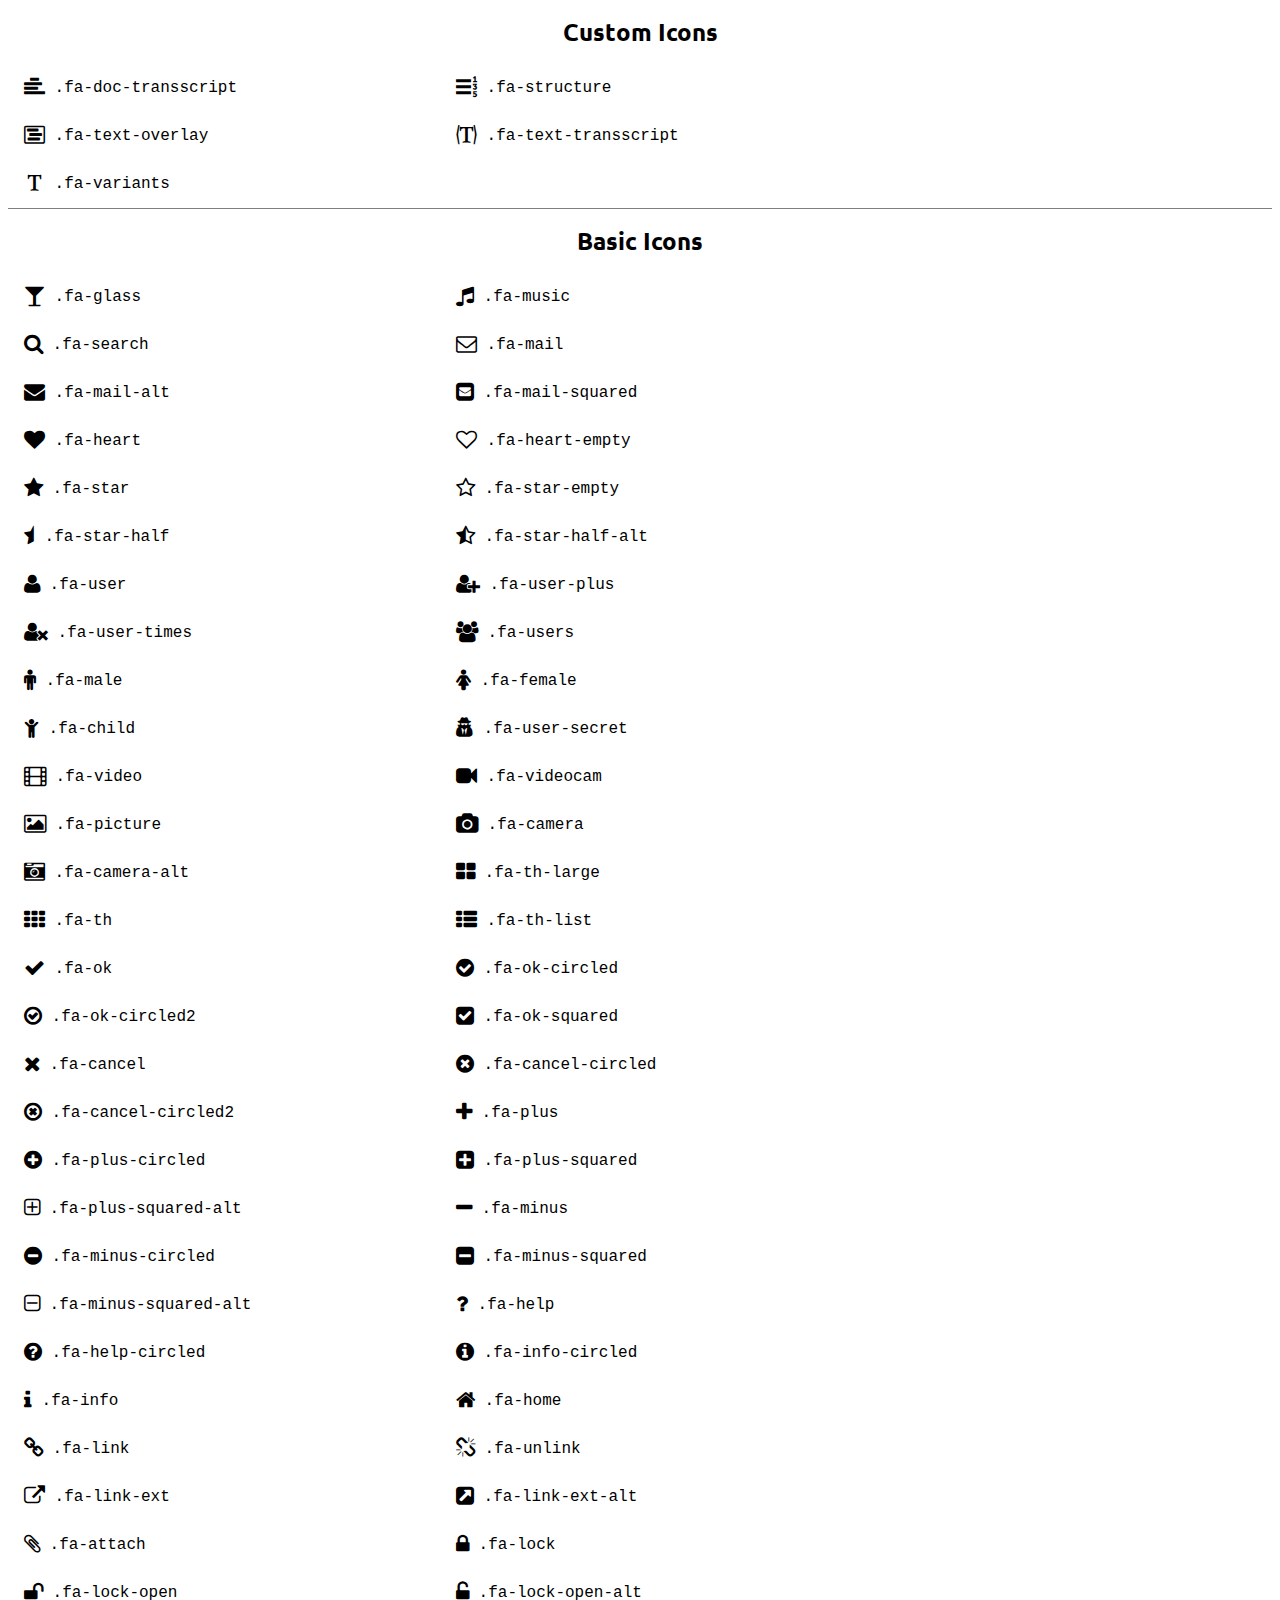
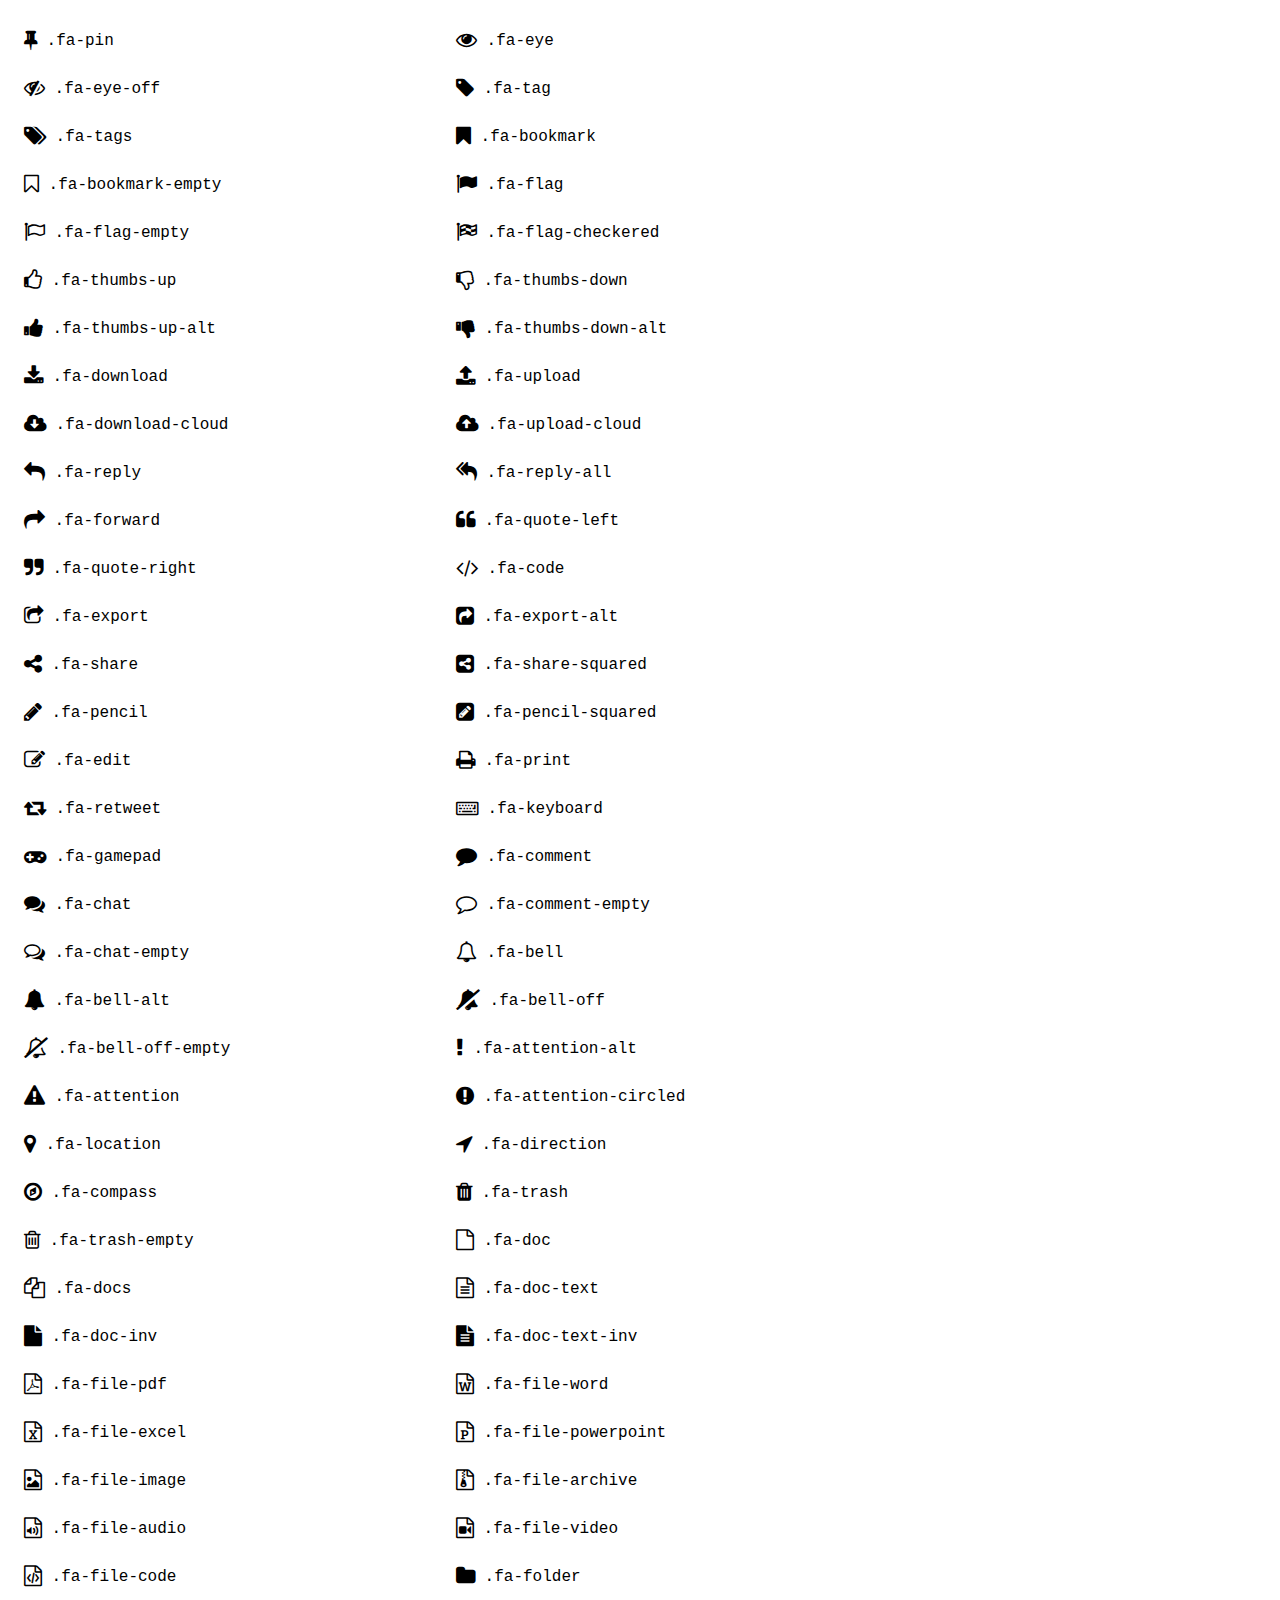
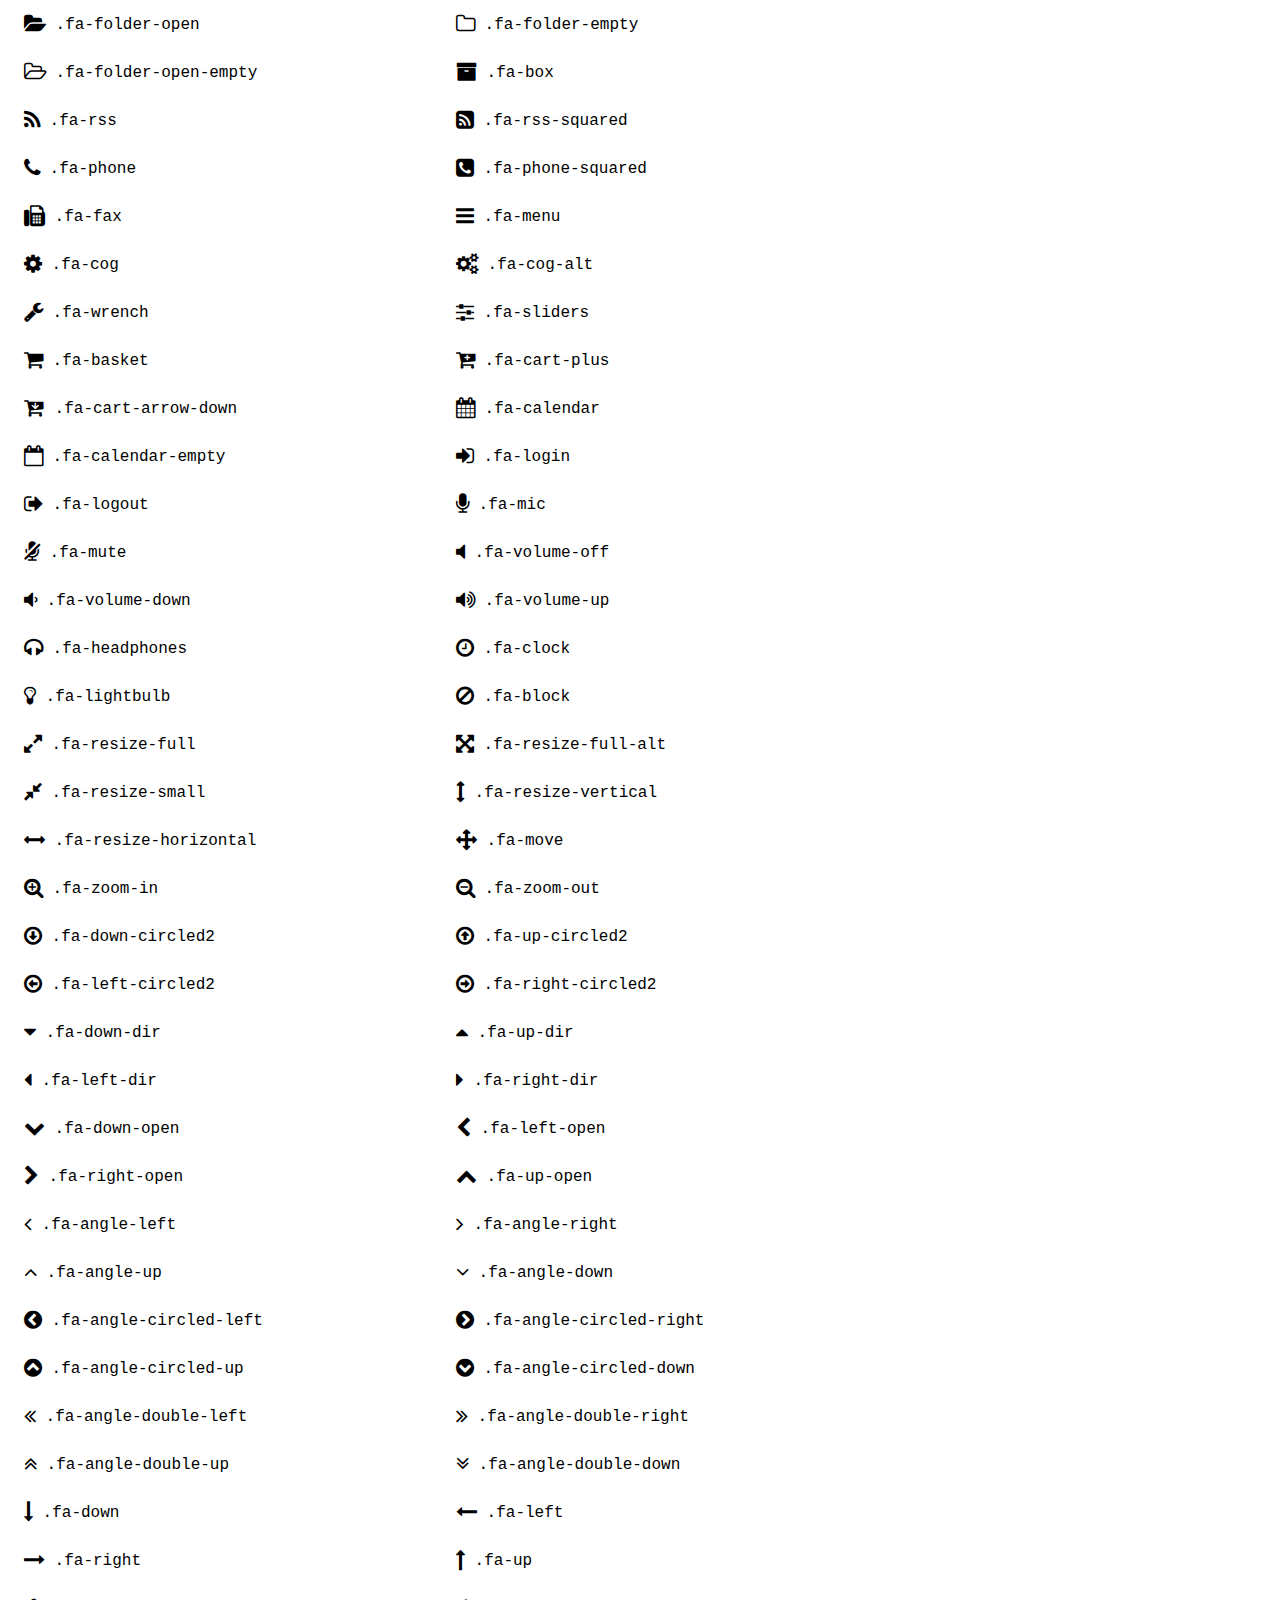
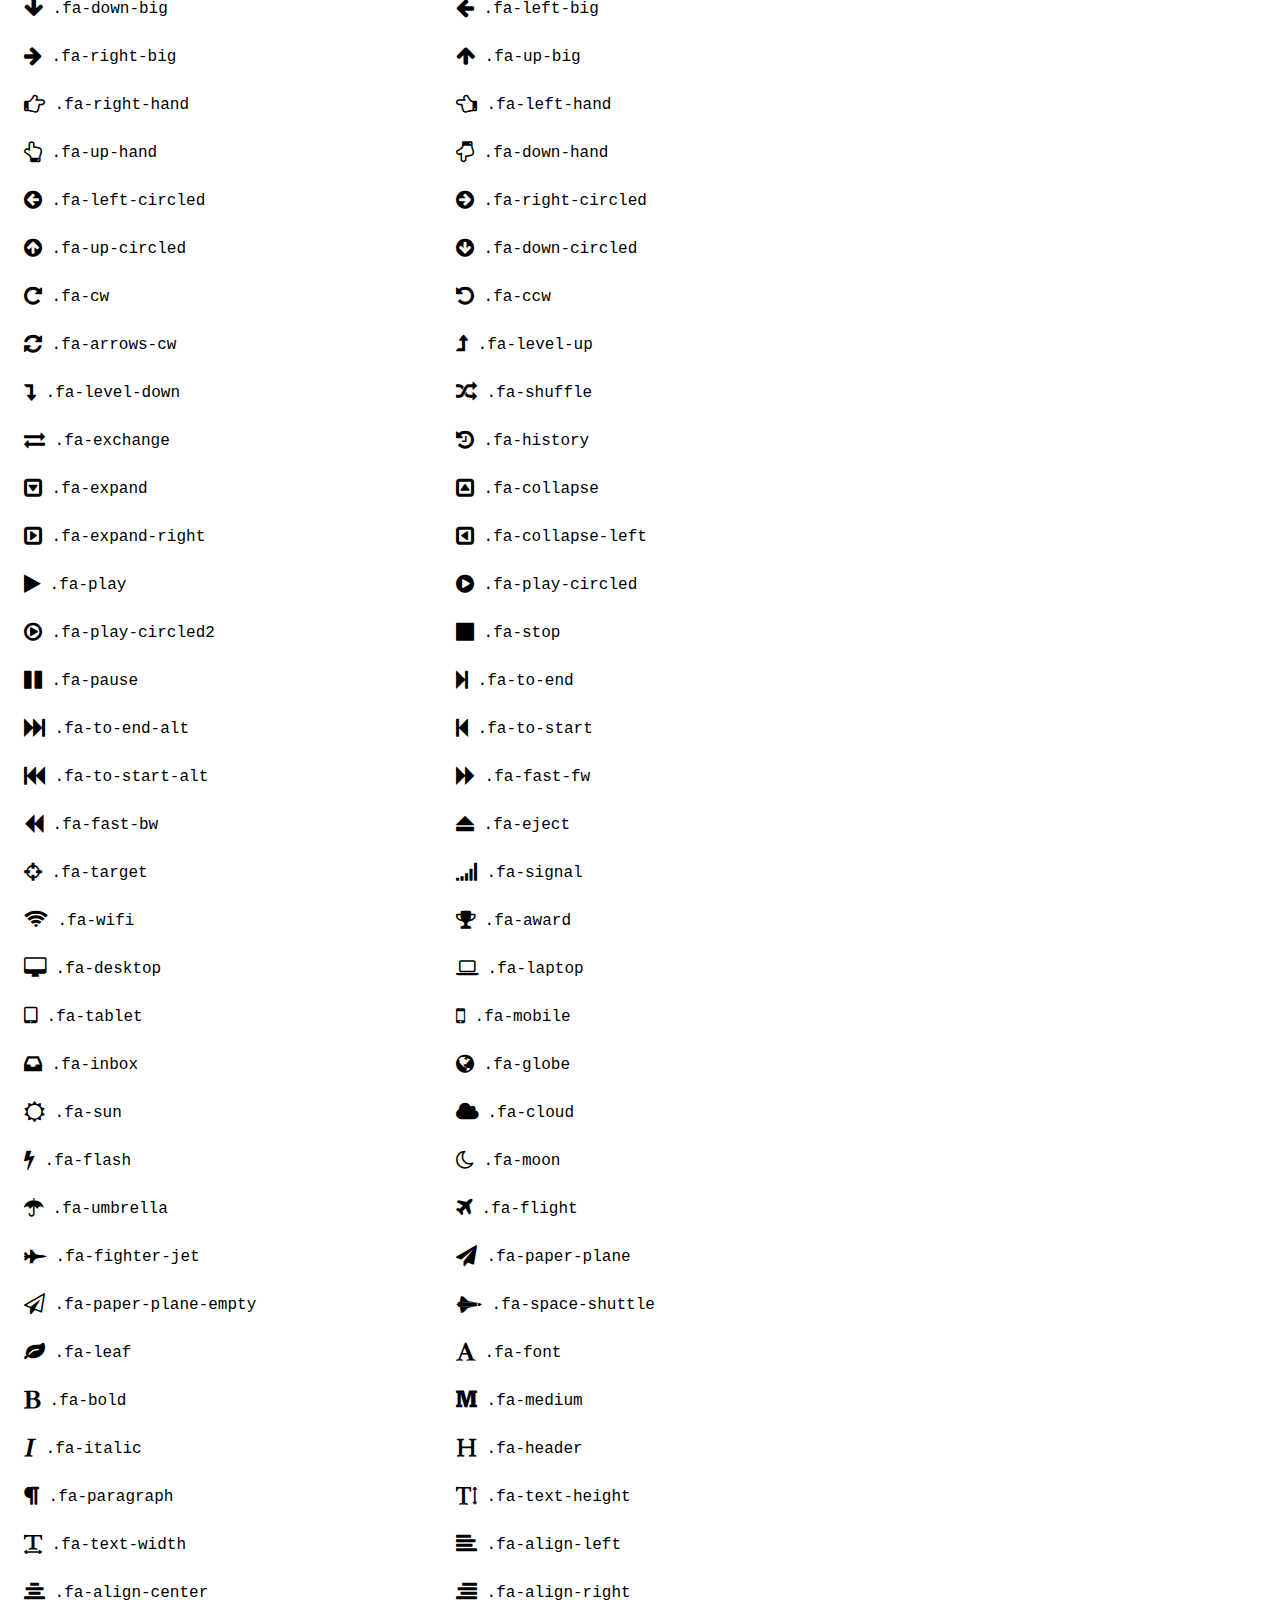
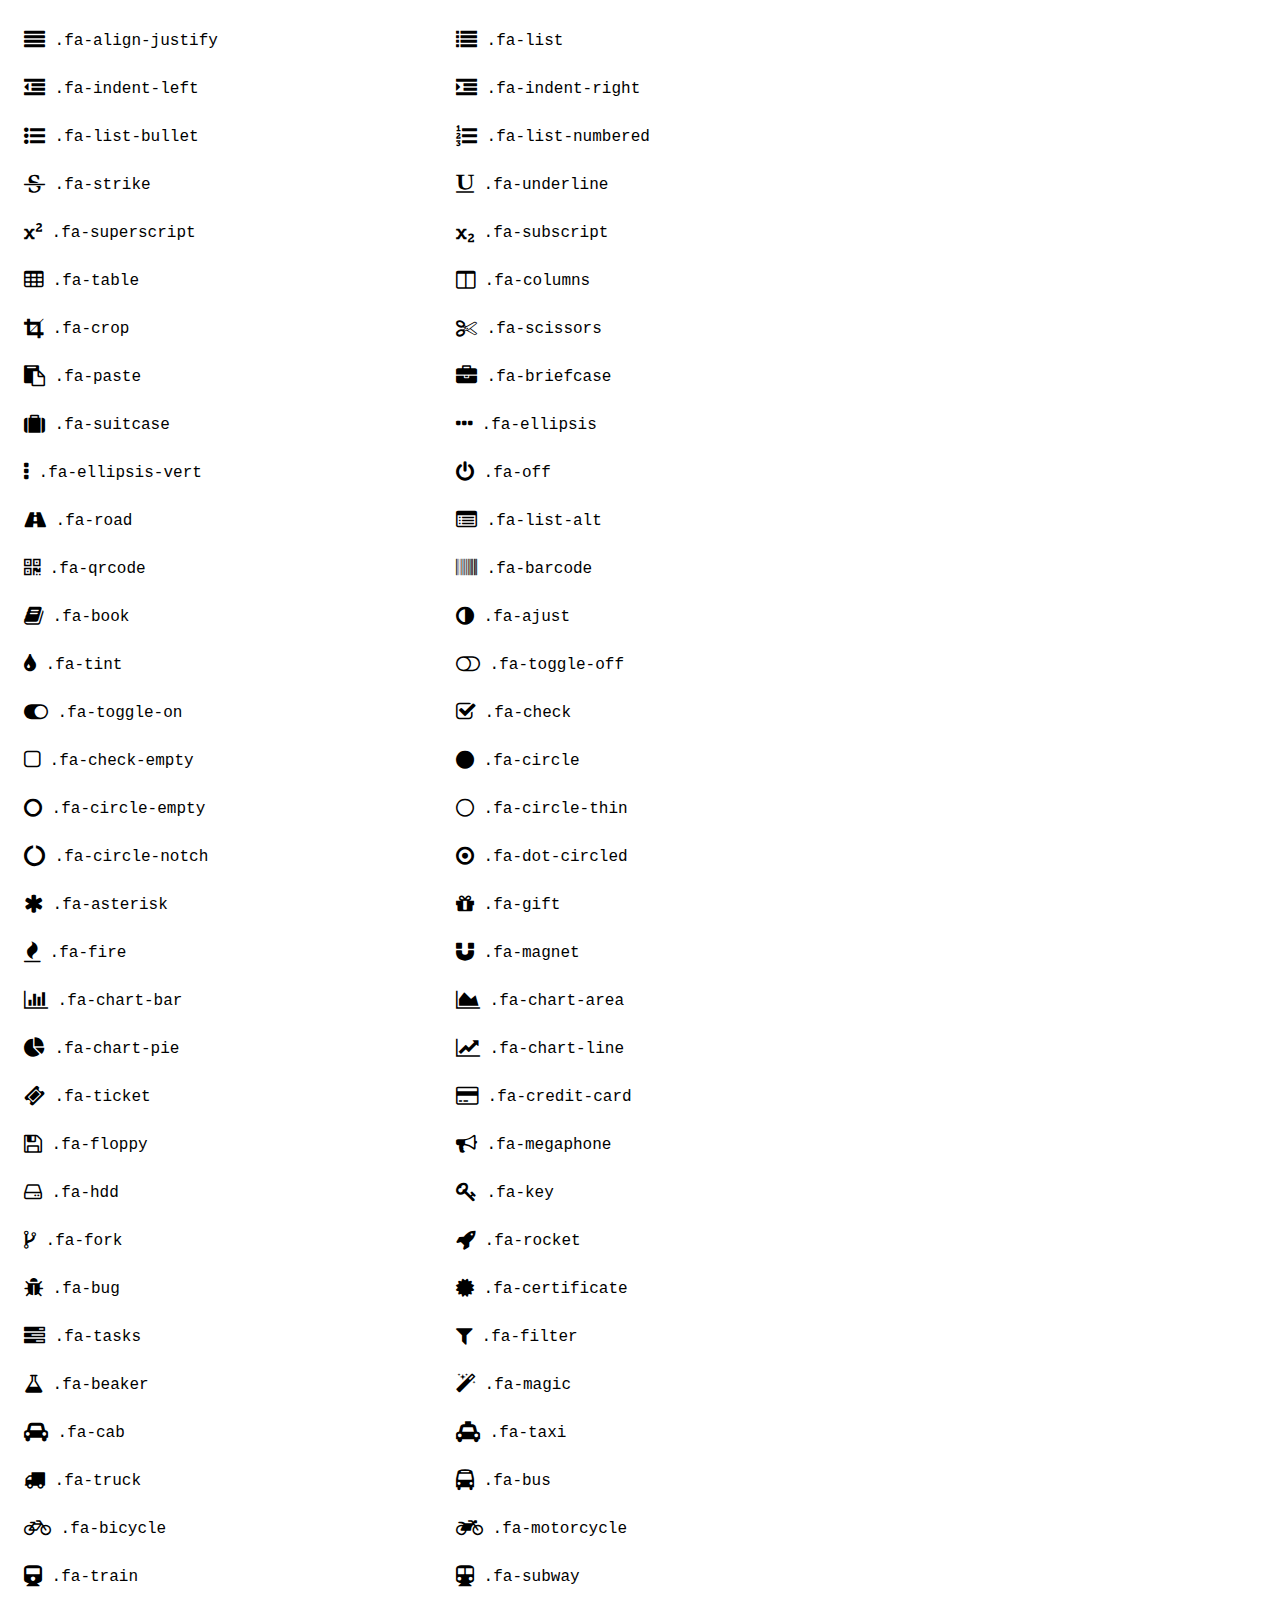
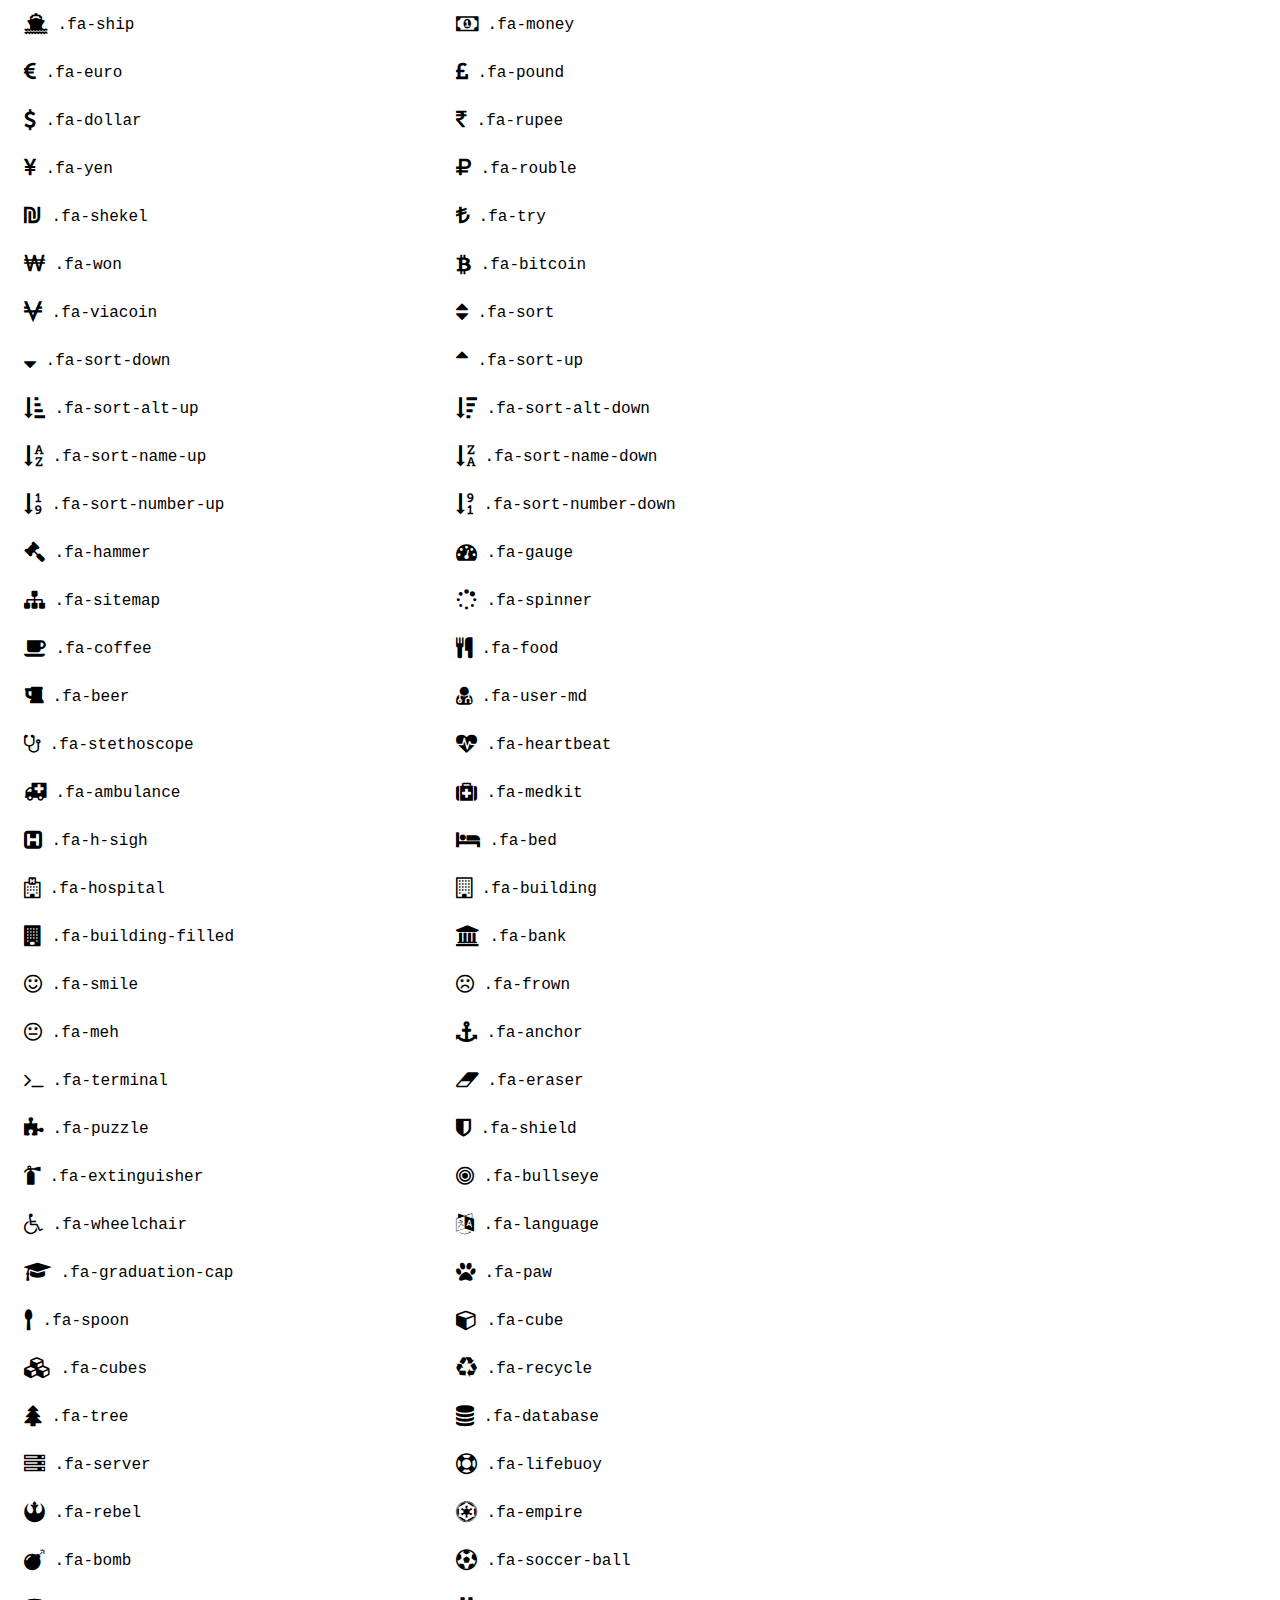
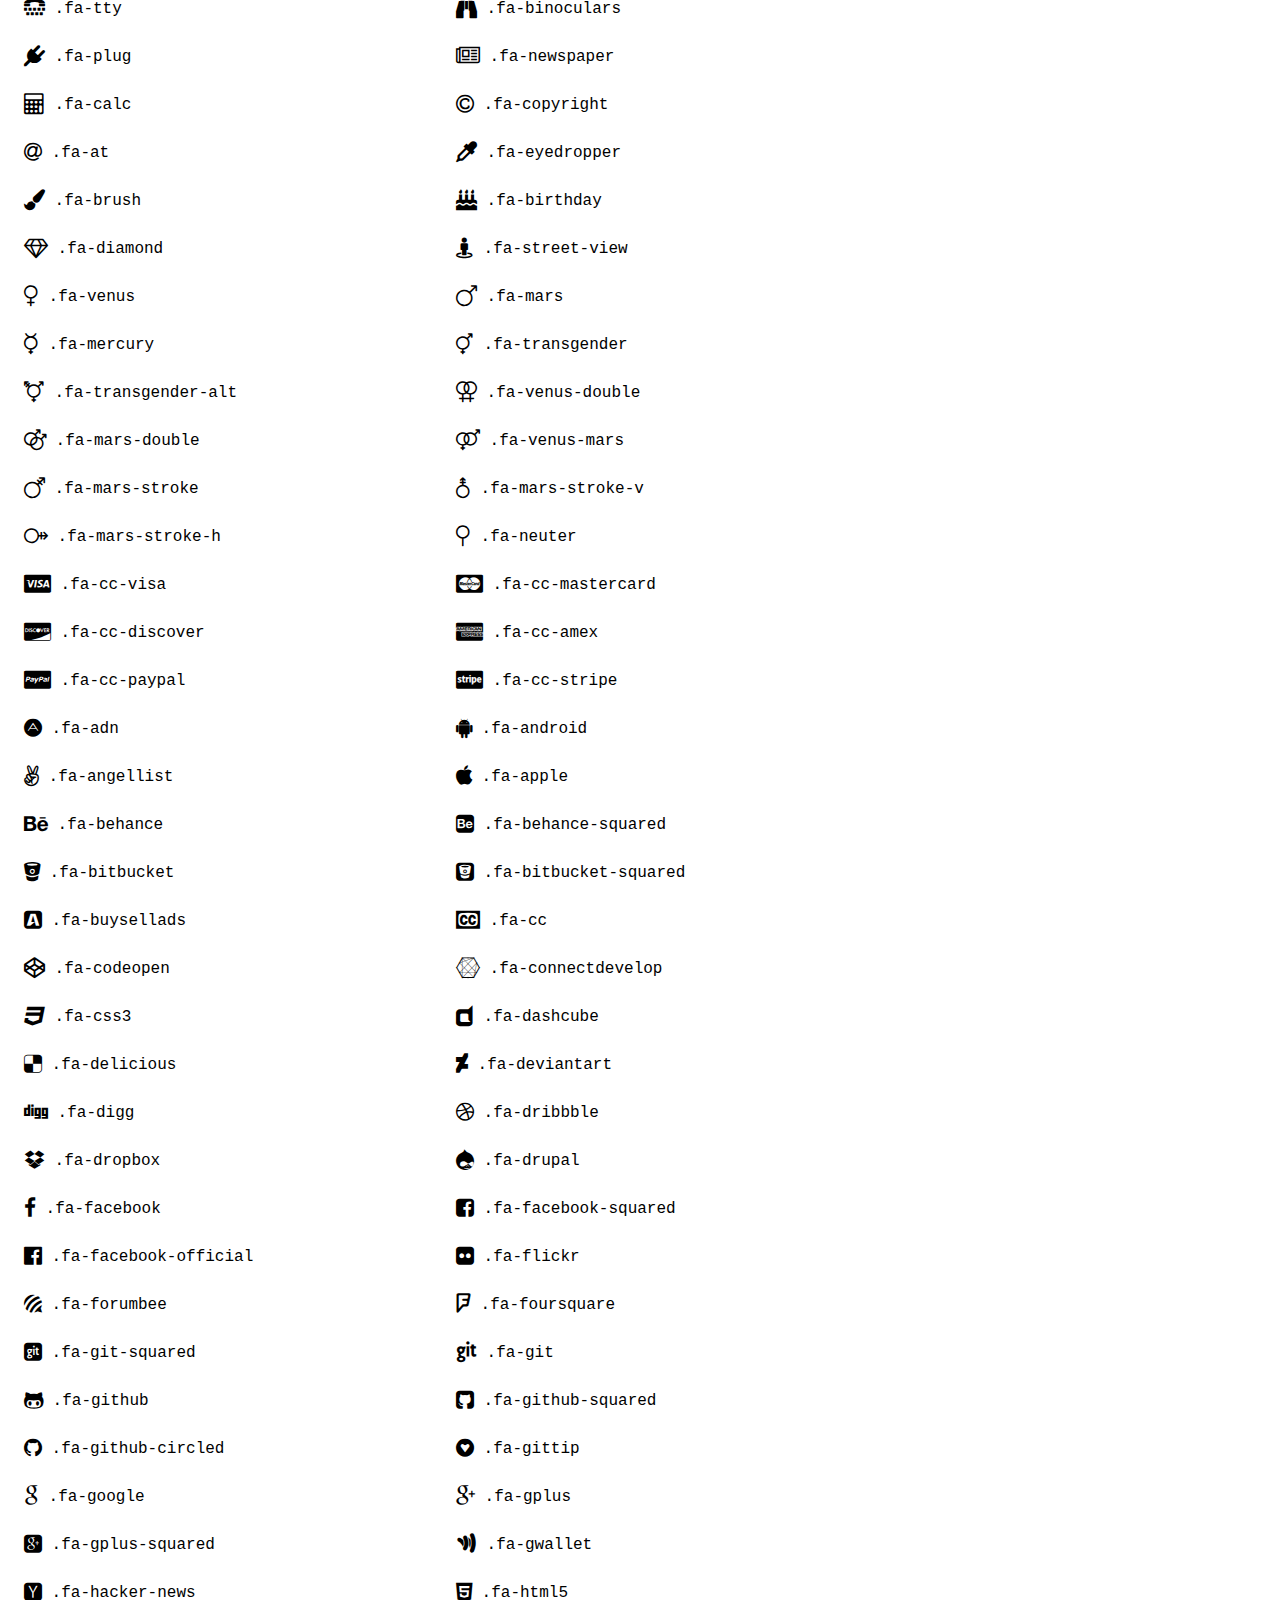
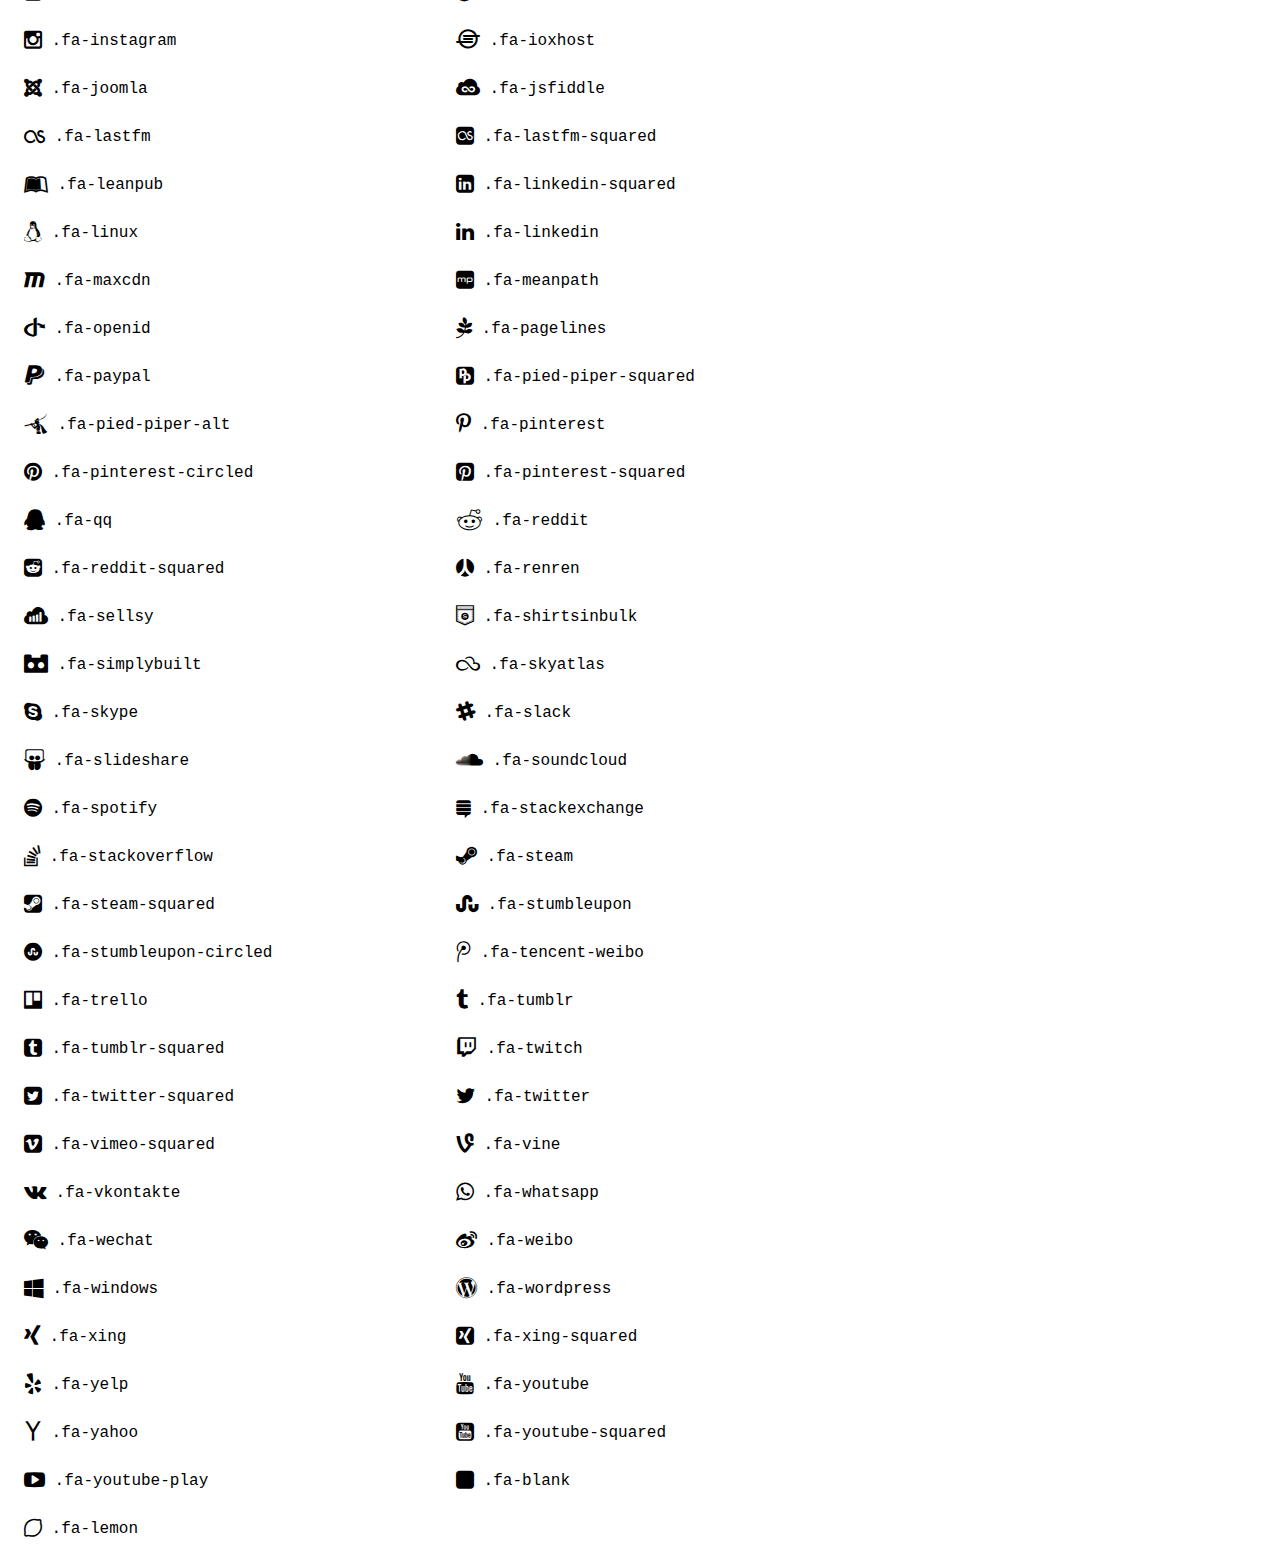
<file: docs/webfonts/fa-cheatsheet.html>
<!DOCTYPE HTML>
<html>
<head>
<meta charset='utf-8'>
<title>Font Awesome: Icon Cheatsheet</title>
<link rel="stylesheet" href="../css/webfonts.css">
<style type="text/css">
    html {font:16px/1.5em "Ubuntu", Arial, Helvetica, sans-serif;}
    h2 {text-align:center;}
    code {float:left; width:400px; padding:0 0.5em; line-height:2; margin:.5em;}
    code:hover {background:#eee;}
    hr {border:none; border-top:1px solid; clear:left;}
</style>
</head>
<body>

<h2>Custom Icons</h2>
<code><i class="fa fa-lg fa-doc-transscript"></i> .fa-doc-transscript</code>
<code><i class="fa fa-lg fa-structure"></i> .fa-structure</code>
<code><i class="fa fa-lg fa-text-overlay"></i> .fa-text-overlay</code>
<code><i class="fa fa-lg fa-text-transscript"></i> .fa-text-transscript</code>
<code><i class="fa fa-lg fa-variants"></i> .fa-variants</code>

<hr>

<h2>Basic Icons</h2>
<code><i class="fa fa-lg fa-glass"></i> .fa-glass</code>
<code><i class="fa fa-lg fa-music"></i> .fa-music</code>
<code><i class="fa fa-lg fa-search"></i> .fa-search</code>
<code><i class="fa fa-lg fa-mail"></i> .fa-mail</code>
<code><i class="fa fa-lg fa-mail-alt"></i> .fa-mail-alt</code>
<code><i class="fa fa-lg fa-mail-squared"></i> .fa-mail-squared</code>
<code><i class="fa fa-lg fa-heart"></i> .fa-heart</code>
<code><i class="fa fa-lg fa-heart-empty"></i> .fa-heart-empty</code>
<code><i class="fa fa-lg fa-star"></i> .fa-star</code>
<code><i class="fa fa-lg fa-star-empty"></i> .fa-star-empty</code>
<code><i class="fa fa-lg fa-star-half"></i> .fa-star-half</code>
<code><i class="fa fa-lg fa-star-half-alt"></i> .fa-star-half-alt</code>
<code><i class="fa fa-lg fa-user"></i> .fa-user</code>
<code><i class="fa fa-lg fa-user-plus"></i> .fa-user-plus</code>
<code><i class="fa fa-lg fa-user-times"></i> .fa-user-times</code>
<code><i class="fa fa-lg fa-users"></i> .fa-users</code>
<code><i class="fa fa-lg fa-male"></i> .fa-male</code>
<code><i class="fa fa-lg fa-female"></i> .fa-female</code>
<code><i class="fa fa-lg fa-child"></i> .fa-child</code>
<code><i class="fa fa-lg fa-user-secret"></i> .fa-user-secret</code>
<code><i class="fa fa-lg fa-video"></i> .fa-video</code>
<code><i class="fa fa-lg fa-videocam"></i> .fa-videocam</code>
<code><i class="fa fa-lg fa-picture"></i> .fa-picture</code>
<code><i class="fa fa-lg fa-camera"></i> .fa-camera</code>
<code><i class="fa fa-lg fa-camera-alt"></i> .fa-camera-alt</code>
<code><i class="fa fa-lg fa-th-large"></i> .fa-th-large</code>
<code><i class="fa fa-lg fa-th"></i> .fa-th</code>
<code><i class="fa fa-lg fa-th-list"></i> .fa-th-list</code>
<code><i class="fa fa-lg fa-ok"></i> .fa-ok</code>
<code><i class="fa fa-lg fa-ok-circled"></i> .fa-ok-circled</code>
<code><i class="fa fa-lg fa-ok-circled2"></i> .fa-ok-circled2</code>
<code><i class="fa fa-lg fa-ok-squared"></i> .fa-ok-squared</code>
<code><i class="fa fa-lg fa-cancel"></i> .fa-cancel</code>
<code><i class="fa fa-lg fa-cancel-circled"></i> .fa-cancel-circled</code>
<code><i class="fa fa-lg fa-cancel-circled2"></i> .fa-cancel-circled2</code>
<code><i class="fa fa-lg fa-plus"></i> .fa-plus</code>
<code><i class="fa fa-lg fa-plus-circled"></i> .fa-plus-circled</code>
<code><i class="fa fa-lg fa-plus-squared"></i> .fa-plus-squared</code>
<code><i class="fa fa-lg fa-plus-squared-alt"></i> .fa-plus-squared-alt</code>
<code><i class="fa fa-lg fa-minus"></i> .fa-minus</code>
<code><i class="fa fa-lg fa-minus-circled"></i> .fa-minus-circled</code>
<code><i class="fa fa-lg fa-minus-squared"></i> .fa-minus-squared</code>
<code><i class="fa fa-lg fa-minus-squared-alt"></i> .fa-minus-squared-alt</code>
<code><i class="fa fa-lg fa-help"></i> .fa-help</code>
<code><i class="fa fa-lg fa-help-circled"></i> .fa-help-circled</code>
<code><i class="fa fa-lg fa-info-circled"></i> .fa-info-circled</code>
<code><i class="fa fa-lg fa-info"></i> .fa-info</code>
<code><i class="fa fa-lg fa-home"></i> .fa-home</code>
<code><i class="fa fa-lg fa-link"></i> .fa-link</code>
<code><i class="fa fa-lg fa-unlink"></i> .fa-unlink</code>
<code><i class="fa fa-lg fa-link-ext"></i> .fa-link-ext</code>
<code><i class="fa fa-lg fa-link-ext-alt"></i> .fa-link-ext-alt</code>
<code><i class="fa fa-lg fa-attach"></i> .fa-attach</code>
<code><i class="fa fa-lg fa-lock"></i> .fa-lock</code>
<code><i class="fa fa-lg fa-lock-open"></i> .fa-lock-open</code>
<code><i class="fa fa-lg fa-lock-open-alt"></i> .fa-lock-open-alt</code>
<code><i class="fa fa-lg fa-pin"></i> .fa-pin</code>
<code><i class="fa fa-lg fa-eye"></i> .fa-eye</code>
<code><i class="fa fa-lg fa-eye-off"></i> .fa-eye-off</code>
<code><i class="fa fa-lg fa-tag"></i> .fa-tag</code>
<code><i class="fa fa-lg fa-tags"></i> .fa-tags</code>
<code><i class="fa fa-lg fa-bookmark"></i> .fa-bookmark</code>
<code><i class="fa fa-lg fa-bookmark-empty"></i> .fa-bookmark-empty</code>
<code><i class="fa fa-lg fa-flag"></i> .fa-flag</code>
<code><i class="fa fa-lg fa-flag-empty"></i> .fa-flag-empty</code>
<code><i class="fa fa-lg fa-flag-checkered"></i> .fa-flag-checkered</code>
<code><i class="fa fa-lg fa-thumbs-up"></i> .fa-thumbs-up</code>
<code><i class="fa fa-lg fa-thumbs-down"></i> .fa-thumbs-down</code>
<code><i class="fa fa-lg fa-thumbs-up-alt"></i> .fa-thumbs-up-alt</code>
<code><i class="fa fa-lg fa-thumbs-down-alt"></i> .fa-thumbs-down-alt</code>
<code><i class="fa fa-lg fa-download"></i> .fa-download</code>
<code><i class="fa fa-lg fa-upload"></i> .fa-upload</code>
<code><i class="fa fa-lg fa-download-cloud"></i> .fa-download-cloud</code>
<code><i class="fa fa-lg fa-upload-cloud"></i> .fa-upload-cloud</code>
<code><i class="fa fa-lg fa-reply"></i> .fa-reply</code>
<code><i class="fa fa-lg fa-reply-all"></i> .fa-reply-all</code>
<code><i class="fa fa-lg fa-forward"></i> .fa-forward</code>
<code><i class="fa fa-lg fa-quote-left"></i> .fa-quote-left</code>
<code><i class="fa fa-lg fa-quote-right"></i> .fa-quote-right</code>
<code><i class="fa fa-lg fa-code"></i> .fa-code</code>
<code><i class="fa fa-lg fa-export"></i> .fa-export</code>
<code><i class="fa fa-lg fa-export-alt"></i> .fa-export-alt</code>
<code><i class="fa fa-lg fa-share"></i> .fa-share</code>
<code><i class="fa fa-lg fa-share-squared"></i> .fa-share-squared</code>
<code><i class="fa fa-lg fa-pencil"></i> .fa-pencil</code>
<code><i class="fa fa-lg fa-pencil-squared"></i> .fa-pencil-squared</code>
<code><i class="fa fa-lg fa-edit"></i> .fa-edit</code>
<code><i class="fa fa-lg fa-print"></i> .fa-print</code>
<code><i class="fa fa-lg fa-retweet"></i> .fa-retweet</code>
<code><i class="fa fa-lg fa-keyboard"></i> .fa-keyboard</code>
<code><i class="fa fa-lg fa-gamepad"></i> .fa-gamepad</code>
<code><i class="fa fa-lg fa-comment"></i> .fa-comment</code>
<code><i class="fa fa-lg fa-chat"></i> .fa-chat</code>
<code><i class="fa fa-lg fa-comment-empty"></i> .fa-comment-empty</code>
<code><i class="fa fa-lg fa-chat-empty"></i> .fa-chat-empty</code>
<code><i class="fa fa-lg fa-bell"></i> .fa-bell</code>
<code><i class="fa fa-lg fa-bell-alt"></i> .fa-bell-alt</code>
<code><i class="fa fa-lg fa-bell-off"></i> .fa-bell-off</code>
<code><i class="fa fa-lg fa-bell-off-empty"></i> .fa-bell-off-empty</code>
<code><i class="fa fa-lg fa-attention-alt"></i> .fa-attention-alt</code>
<code><i class="fa fa-lg fa-attention"></i> .fa-attention</code>
<code><i class="fa fa-lg fa-attention-circled"></i> .fa-attention-circled</code>
<code><i class="fa fa-lg fa-location"></i> .fa-location</code>
<code><i class="fa fa-lg fa-direction"></i> .fa-direction</code>
<code><i class="fa fa-lg fa-compass"></i> .fa-compass</code>
<code><i class="fa fa-lg fa-trash"></i> .fa-trash</code>
<code><i class="fa fa-lg fa-trash-empty"></i> .fa-trash-empty</code>
<code><i class="fa fa-lg fa-doc"></i> .fa-doc</code>
<code><i class="fa fa-lg fa-docs"></i> .fa-docs</code>
<code><i class="fa fa-lg fa-doc-text"></i> .fa-doc-text</code>
<code><i class="fa fa-lg fa-doc-inv"></i> .fa-doc-inv</code>
<code><i class="fa fa-lg fa-doc-text-inv"></i> .fa-doc-text-inv</code>
<code><i class="fa fa-lg fa-file-pdf"></i> .fa-file-pdf</code>
<code><i class="fa fa-lg fa-file-word"></i> .fa-file-word</code>
<code><i class="fa fa-lg fa-file-excel"></i> .fa-file-excel</code>
<code><i class="fa fa-lg fa-file-powerpoint"></i> .fa-file-powerpoint</code>
<code><i class="fa fa-lg fa-file-image"></i> .fa-file-image</code>
<code><i class="fa fa-lg fa-file-archive"></i> .fa-file-archive</code>
<code><i class="fa fa-lg fa-file-audio"></i> .fa-file-audio</code>
<code><i class="fa fa-lg fa-file-video"></i> .fa-file-video</code>
<code><i class="fa fa-lg fa-file-code"></i> .fa-file-code</code>
<code><i class="fa fa-lg fa-folder"></i> .fa-folder</code>
<code><i class="fa fa-lg fa-folder-open"></i> .fa-folder-open</code>
<code><i class="fa fa-lg fa-folder-empty"></i> .fa-folder-empty</code>
<code><i class="fa fa-lg fa-folder-open-empty"></i> .fa-folder-open-empty</code>
<code><i class="fa fa-lg fa-box"></i> .fa-box</code>
<code><i class="fa fa-lg fa-rss"></i> .fa-rss</code>
<code><i class="fa fa-lg fa-rss-squared"></i> .fa-rss-squared</code>
<code><i class="fa fa-lg fa-phone"></i> .fa-phone</code>
<code><i class="fa fa-lg fa-phone-squared"></i> .fa-phone-squared</code>
<code><i class="fa fa-lg fa-fax"></i> .fa-fax</code>
<code><i class="fa fa-lg fa-menu"></i> .fa-menu</code>
<code><i class="fa fa-lg fa-cog"></i> .fa-cog</code>
<code><i class="fa fa-lg fa-cog-alt"></i> .fa-cog-alt</code>
<code><i class="fa fa-lg fa-wrench"></i> .fa-wrench</code>
<code><i class="fa fa-lg fa-sliders"></i> .fa-sliders</code>
<code><i class="fa fa-lg fa-basket"></i> .fa-basket</code>
<code><i class="fa fa-lg fa-cart-plus"></i> .fa-cart-plus</code>
<code><i class="fa fa-lg fa-cart-arrow-down"></i> .fa-cart-arrow-down</code>
<code><i class="fa fa-lg fa-calendar"></i> .fa-calendar</code>
<code><i class="fa fa-lg fa-calendar-empty"></i> .fa-calendar-empty</code>
<code><i class="fa fa-lg fa-login"></i> .fa-login</code>
<code><i class="fa fa-lg fa-logout"></i> .fa-logout</code>
<code><i class="fa fa-lg fa-mic"></i> .fa-mic</code>
<code><i class="fa fa-lg fa-mute"></i> .fa-mute</code>
<code><i class="fa fa-lg fa-volume-off"></i> .fa-volume-off</code>
<code><i class="fa fa-lg fa-volume-down"></i> .fa-volume-down</code>
<code><i class="fa fa-lg fa-volume-up"></i> .fa-volume-up</code>
<code><i class="fa fa-lg fa-headphones"></i> .fa-headphones</code>
<code><i class="fa fa-lg fa-clock"></i> .fa-clock</code>
<code><i class="fa fa-lg fa-lightbulb"></i> .fa-lightbulb</code>
<code><i class="fa fa-lg fa-block"></i> .fa-block</code>
<code><i class="fa fa-lg fa-resize-full"></i> .fa-resize-full</code>
<code><i class="fa fa-lg fa-resize-full-alt"></i> .fa-resize-full-alt</code>
<code><i class="fa fa-lg fa-resize-small"></i> .fa-resize-small</code>
<code><i class="fa fa-lg fa-resize-vertical"></i> .fa-resize-vertical</code>
<code><i class="fa fa-lg fa-resize-horizontal"></i> .fa-resize-horizontal</code>
<code><i class="fa fa-lg fa-move"></i> .fa-move</code>
<code><i class="fa fa-lg fa-zoom-in"></i> .fa-zoom-in</code>
<code><i class="fa fa-lg fa-zoom-out"></i> .fa-zoom-out</code>
<code><i class="fa fa-lg fa-down-circled2"></i> .fa-down-circled2</code>
<code><i class="fa fa-lg fa-up-circled2"></i> .fa-up-circled2</code>
<code><i class="fa fa-lg fa-left-circled2"></i> .fa-left-circled2</code>
<code><i class="fa fa-lg fa-right-circled2"></i> .fa-right-circled2</code>
<code><i class="fa fa-lg fa-down-dir"></i> .fa-down-dir</code>
<code><i class="fa fa-lg fa-up-dir"></i> .fa-up-dir</code>
<code><i class="fa fa-lg fa-left-dir"></i> .fa-left-dir</code>
<code><i class="fa fa-lg fa-right-dir"></i> .fa-right-dir</code>
<code><i class="fa fa-lg fa-down-open"></i> .fa-down-open</code>
<code><i class="fa fa-lg fa-left-open"></i> .fa-left-open</code>
<code><i class="fa fa-lg fa-right-open"></i> .fa-right-open</code>
<code><i class="fa fa-lg fa-up-open"></i> .fa-up-open</code>
<code><i class="fa fa-lg fa-angle-left"></i> .fa-angle-left</code>
<code><i class="fa fa-lg fa-angle-right"></i> .fa-angle-right</code>
<code><i class="fa fa-lg fa-angle-up"></i> .fa-angle-up</code>
<code><i class="fa fa-lg fa-angle-down"></i> .fa-angle-down</code>
<code><i class="fa fa-lg fa-angle-circled-left"></i> .fa-angle-circled-left</code>
<code><i class="fa fa-lg fa-angle-circled-right"></i> .fa-angle-circled-right</code>
<code><i class="fa fa-lg fa-angle-circled-up"></i> .fa-angle-circled-up</code>
<code><i class="fa fa-lg fa-angle-circled-down"></i> .fa-angle-circled-down</code>
<code><i class="fa fa-lg fa-angle-double-left"></i> .fa-angle-double-left</code>
<code><i class="fa fa-lg fa-angle-double-right"></i> .fa-angle-double-right</code>
<code><i class="fa fa-lg fa-angle-double-up"></i> .fa-angle-double-up</code>
<code><i class="fa fa-lg fa-angle-double-down"></i> .fa-angle-double-down</code>
<code><i class="fa fa-lg fa-down"></i> .fa-down</code>
<code><i class="fa fa-lg fa-left"></i> .fa-left</code>
<code><i class="fa fa-lg fa-right"></i> .fa-right</code>
<code><i class="fa fa-lg fa-up"></i> .fa-up</code>
<code><i class="fa fa-lg fa-down-big"></i> .fa-down-big</code>
<code><i class="fa fa-lg fa-left-big"></i> .fa-left-big</code>
<code><i class="fa fa-lg fa-right-big"></i> .fa-right-big</code>
<code><i class="fa fa-lg fa-up-big"></i> .fa-up-big</code>
<code><i class="fa fa-lg fa-right-hand"></i> .fa-right-hand</code>
<code><i class="fa fa-lg fa-left-hand"></i> .fa-left-hand</code>
<code><i class="fa fa-lg fa-up-hand"></i> .fa-up-hand</code>
<code><i class="fa fa-lg fa-down-hand"></i> .fa-down-hand</code>
<code><i class="fa fa-lg fa-left-circled"></i> .fa-left-circled</code>
<code><i class="fa fa-lg fa-right-circled"></i> .fa-right-circled</code>
<code><i class="fa fa-lg fa-up-circled"></i> .fa-up-circled</code>
<code><i class="fa fa-lg fa-down-circled"></i> .fa-down-circled</code>
<code><i class="fa fa-lg fa-cw"></i> .fa-cw</code>
<code><i class="fa fa-lg fa-ccw"></i> .fa-ccw</code>
<code><i class="fa fa-lg fa-arrows-cw"></i> .fa-arrows-cw</code>
<code><i class="fa fa-lg fa-level-up"></i> .fa-level-up</code>
<code><i class="fa fa-lg fa-level-down"></i> .fa-level-down</code>
<code><i class="fa fa-lg fa-shuffle"></i> .fa-shuffle</code>
<code><i class="fa fa-lg fa-exchange"></i> .fa-exchange</code>
<code><i class="fa fa-lg fa-history"></i> .fa-history</code>
<code><i class="fa fa-lg fa-expand"></i> .fa-expand</code>
<code><i class="fa fa-lg fa-collapse"></i> .fa-collapse</code>
<code><i class="fa fa-lg fa-expand-right"></i> .fa-expand-right</code>
<code><i class="fa fa-lg fa-collapse-left"></i> .fa-collapse-left</code>
<code><i class="fa fa-lg fa-play"></i> .fa-play</code>
<code><i class="fa fa-lg fa-play-circled"></i> .fa-play-circled</code>
<code><i class="fa fa-lg fa-play-circled2"></i> .fa-play-circled2</code>
<code><i class="fa fa-lg fa-stop"></i> .fa-stop</code>
<code><i class="fa fa-lg fa-pause"></i> .fa-pause</code>
<code><i class="fa fa-lg fa-to-end"></i> .fa-to-end</code>
<code><i class="fa fa-lg fa-to-end-alt"></i> .fa-to-end-alt</code>
<code><i class="fa fa-lg fa-to-start"></i> .fa-to-start</code>
<code><i class="fa fa-lg fa-to-start-alt"></i> .fa-to-start-alt</code>
<code><i class="fa fa-lg fa-fast-fw"></i> .fa-fast-fw</code>
<code><i class="fa fa-lg fa-fast-bw"></i> .fa-fast-bw</code>
<code><i class="fa fa-lg fa-eject"></i> .fa-eject</code>
<code><i class="fa fa-lg fa-target"></i> .fa-target</code>
<code><i class="fa fa-lg fa-signal"></i> .fa-signal</code>
<code><i class="fa fa-lg fa-wifi"></i> .fa-wifi</code>
<code><i class="fa fa-lg fa-award"></i> .fa-award</code>
<code><i class="fa fa-lg fa-desktop"></i> .fa-desktop</code>
<code><i class="fa fa-lg fa-laptop"></i> .fa-laptop</code>
<code><i class="fa fa-lg fa-tablet"></i> .fa-tablet</code>
<code><i class="fa fa-lg fa-mobile"></i> .fa-mobile</code>
<code><i class="fa fa-lg fa-inbox"></i> .fa-inbox</code>
<code><i class="fa fa-lg fa-globe"></i> .fa-globe</code>
<code><i class="fa fa-lg fa-sun"></i> .fa-sun</code>
<code><i class="fa fa-lg fa-cloud"></i> .fa-cloud</code>
<code><i class="fa fa-lg fa-flash"></i> .fa-flash</code>
<code><i class="fa fa-lg fa-moon"></i> .fa-moon</code>
<code><i class="fa fa-lg fa-umbrella"></i> .fa-umbrella</code>
<code><i class="fa fa-lg fa-flight"></i> .fa-flight</code>
<code><i class="fa fa-lg fa-fighter-jet"></i> .fa-fighter-jet</code>
<code><i class="fa fa-lg fa-paper-plane"></i> .fa-paper-plane</code>
<code><i class="fa fa-lg fa-paper-plane-empty"></i> .fa-paper-plane-empty</code>
<code><i class="fa fa-lg fa-space-shuttle"></i> .fa-space-shuttle</code>
<code><i class="fa fa-lg fa-leaf"></i> .fa-leaf</code>
<code><i class="fa fa-lg fa-font"></i> .fa-font</code>
<code><i class="fa fa-lg fa-bold"></i> .fa-bold</code>
<code><i class="fa fa-lg fa-medium"></i> .fa-medium</code>
<code><i class="fa fa-lg fa-italic"></i> .fa-italic</code>
<code><i class="fa fa-lg fa-header"></i> .fa-header</code>
<code><i class="fa fa-lg fa-paragraph"></i> .fa-paragraph</code>
<code><i class="fa fa-lg fa-text-height"></i> .fa-text-height</code>
<code><i class="fa fa-lg fa-text-width"></i> .fa-text-width</code>
<code><i class="fa fa-lg fa-align-left"></i> .fa-align-left</code>
<code><i class="fa fa-lg fa-align-center"></i> .fa-align-center</code>
<code><i class="fa fa-lg fa-align-right"></i> .fa-align-right</code>
<code><i class="fa fa-lg fa-align-justify"></i> .fa-align-justify</code>
<code><i class="fa fa-lg fa-list"></i> .fa-list</code>
<code><i class="fa fa-lg fa-indent-left"></i> .fa-indent-left</code>
<code><i class="fa fa-lg fa-indent-right"></i> .fa-indent-right</code>
<code><i class="fa fa-lg fa-list-bullet"></i> .fa-list-bullet</code>
<code><i class="fa fa-lg fa-list-numbered"></i> .fa-list-numbered</code>
<code><i class="fa fa-lg fa-strike"></i> .fa-strike</code>
<code><i class="fa fa-lg fa-underline"></i> .fa-underline</code>
<code><i class="fa fa-lg fa-superscript"></i> .fa-superscript</code>
<code><i class="fa fa-lg fa-subscript"></i> .fa-subscript</code>
<code><i class="fa fa-lg fa-table"></i> .fa-table</code>
<code><i class="fa fa-lg fa-columns"></i> .fa-columns</code>
<code><i class="fa fa-lg fa-crop"></i> .fa-crop</code>
<code><i class="fa fa-lg fa-scissors"></i> .fa-scissors</code>
<code><i class="fa fa-lg fa-paste"></i> .fa-paste</code>
<code><i class="fa fa-lg fa-briefcase"></i> .fa-briefcase</code>
<code><i class="fa fa-lg fa-suitcase"></i> .fa-suitcase</code>
<code><i class="fa fa-lg fa-ellipsis"></i> .fa-ellipsis</code>
<code><i class="fa fa-lg fa-ellipsis-vert"></i> .fa-ellipsis-vert</code>
<code><i class="fa fa-lg fa-off"></i> .fa-off</code>
<code><i class="fa fa-lg fa-road"></i> .fa-road</code>
<code><i class="fa fa-lg fa-list-alt"></i> .fa-list-alt</code>
<code><i class="fa fa-lg fa-qrcode"></i> .fa-qrcode</code>
<code><i class="fa fa-lg fa-barcode"></i> .fa-barcode</code>
<code><i class="fa fa-lg fa-book"></i> .fa-book</code>
<code><i class="fa fa-lg fa-ajust"></i> .fa-ajust</code>
<code><i class="fa fa-lg fa-tint"></i> .fa-tint</code>
<code><i class="fa fa-lg fa-toggle-off"></i> .fa-toggle-off</code>
<code><i class="fa fa-lg fa-toggle-on"></i> .fa-toggle-on</code>
<code><i class="fa fa-lg fa-check"></i> .fa-check</code>
<code><i class="fa fa-lg fa-check-empty"></i> .fa-check-empty</code>
<code><i class="fa fa-lg fa-circle"></i> .fa-circle</code>
<code><i class="fa fa-lg fa-circle-empty"></i> .fa-circle-empty</code>
<code><i class="fa fa-lg fa-circle-thin"></i> .fa-circle-thin</code>
<code><i class="fa fa-lg fa-circle-notch"></i> .fa-circle-notch</code>
<code><i class="fa fa-lg fa-dot-circled"></i> .fa-dot-circled</code>
<code><i class="fa fa-lg fa-asterisk"></i> .fa-asterisk</code>
<code><i class="fa fa-lg fa-gift"></i> .fa-gift</code>
<code><i class="fa fa-lg fa-fire"></i> .fa-fire</code>
<code><i class="fa fa-lg fa-magnet"></i> .fa-magnet</code>
<code><i class="fa fa-lg fa-chart-bar"></i> .fa-chart-bar</code>
<code><i class="fa fa-lg fa-chart-area"></i> .fa-chart-area</code>
<code><i class="fa fa-lg fa-chart-pie"></i> .fa-chart-pie</code>
<code><i class="fa fa-lg fa-chart-line"></i> .fa-chart-line</code>
<code><i class="fa fa-lg fa-ticket"></i> .fa-ticket</code>
<code><i class="fa fa-lg fa-credit-card"></i> .fa-credit-card</code>
<code><i class="fa fa-lg fa-floppy"></i> .fa-floppy</code>
<code><i class="fa fa-lg fa-megaphone"></i> .fa-megaphone</code>
<code><i class="fa fa-lg fa-hdd"></i> .fa-hdd</code>
<code><i class="fa fa-lg fa-key"></i> .fa-key</code>
<code><i class="fa fa-lg fa-fork"></i> .fa-fork</code>
<code><i class="fa fa-lg fa-rocket"></i> .fa-rocket</code>
<code><i class="fa fa-lg fa-bug"></i> .fa-bug</code>
<code><i class="fa fa-lg fa-certificate"></i> .fa-certificate</code>
<code><i class="fa fa-lg fa-tasks"></i> .fa-tasks</code>
<code><i class="fa fa-lg fa-filter"></i> .fa-filter</code>
<code><i class="fa fa-lg fa-beaker"></i> .fa-beaker</code>
<code><i class="fa fa-lg fa-magic"></i> .fa-magic</code>
<code><i class="fa fa-lg fa-cab"></i> .fa-cab</code>
<code><i class="fa fa-lg fa-taxi"></i> .fa-taxi</code>
<code><i class="fa fa-lg fa-truck"></i> .fa-truck</code>
<code><i class="fa fa-lg fa-bus"></i> .fa-bus</code>
<code><i class="fa fa-lg fa-bicycle"></i> .fa-bicycle</code>
<code><i class="fa fa-lg fa-motorcycle"></i> .fa-motorcycle</code>
<code><i class="fa fa-lg fa-train"></i> .fa-train</code>
<code><i class="fa fa-lg fa-subway"></i> .fa-subway</code>
<code><i class="fa fa-lg fa-ship"></i> .fa-ship</code>
<code><i class="fa fa-lg fa-money"></i> .fa-money</code>
<code><i class="fa fa-lg fa-euro"></i> .fa-euro</code>
<code><i class="fa fa-lg fa-pound"></i> .fa-pound</code>
<code><i class="fa fa-lg fa-dollar"></i> .fa-dollar</code>
<code><i class="fa fa-lg fa-rupee"></i> .fa-rupee</code>
<code><i class="fa fa-lg fa-yen"></i> .fa-yen</code>
<code><i class="fa fa-lg fa-rouble"></i> .fa-rouble</code>
<code><i class="fa fa-lg fa-shekel"></i> .fa-shekel</code>
<code><i class="fa fa-lg fa-try"></i> .fa-try</code>
<code><i class="fa fa-lg fa-won"></i> .fa-won</code>
<code><i class="fa fa-lg fa-bitcoin"></i> .fa-bitcoin</code>
<code><i class="fa fa-lg fa-viacoin"></i> .fa-viacoin</code>
<code><i class="fa fa-lg fa-sort"></i> .fa-sort</code>
<code><i class="fa fa-lg fa-sort-down"></i> .fa-sort-down</code>
<code><i class="fa fa-lg fa-sort-up"></i> .fa-sort-up</code>
<code><i class="fa fa-lg fa-sort-alt-up"></i> .fa-sort-alt-up</code>
<code><i class="fa fa-lg fa-sort-alt-down"></i> .fa-sort-alt-down</code>
<code><i class="fa fa-lg fa-sort-name-up"></i> .fa-sort-name-up</code>
<code><i class="fa fa-lg fa-sort-name-down"></i> .fa-sort-name-down</code>
<code><i class="fa fa-lg fa-sort-number-up"></i> .fa-sort-number-up</code>
<code><i class="fa fa-lg fa-sort-number-down"></i> .fa-sort-number-down</code>
<code><i class="fa fa-lg fa-hammer"></i> .fa-hammer</code>
<code><i class="fa fa-lg fa-gauge"></i> .fa-gauge</code>
<code><i class="fa fa-lg fa-sitemap"></i> .fa-sitemap</code>
<code><i class="fa fa-lg fa-spinner"></i> .fa-spinner</code>
<code><i class="fa fa-lg fa-coffee"></i> .fa-coffee</code>
<code><i class="fa fa-lg fa-food"></i> .fa-food</code>
<code><i class="fa fa-lg fa-beer"></i> .fa-beer</code>
<code><i class="fa fa-lg fa-user-md"></i> .fa-user-md</code>
<code><i class="fa fa-lg fa-stethoscope"></i> .fa-stethoscope</code>
<code><i class="fa fa-lg fa-heartbeat"></i> .fa-heartbeat</code>
<code><i class="fa fa-lg fa-ambulance"></i> .fa-ambulance</code>
<code><i class="fa fa-lg fa-medkit"></i> .fa-medkit</code>
<code><i class="fa fa-lg fa-h-sigh"></i> .fa-h-sigh</code>
<code><i class="fa fa-lg fa-bed"></i> .fa-bed</code>
<code><i class="fa fa-lg fa-hospital"></i> .fa-hospital</code>
<code><i class="fa fa-lg fa-building"></i> .fa-building</code>
<code><i class="fa fa-lg fa-building-filled"></i> .fa-building-filled</code>
<code><i class="fa fa-lg fa-bank"></i> .fa-bank</code>
<code><i class="fa fa-lg fa-smile"></i> .fa-smile</code>
<code><i class="fa fa-lg fa-frown"></i> .fa-frown</code>
<code><i class="fa fa-lg fa-meh"></i> .fa-meh</code>
<code><i class="fa fa-lg fa-anchor"></i> .fa-anchor</code>
<code><i class="fa fa-lg fa-terminal"></i> .fa-terminal</code>
<code><i class="fa fa-lg fa-eraser"></i> .fa-eraser</code>
<code><i class="fa fa-lg fa-puzzle"></i> .fa-puzzle</code>
<code><i class="fa fa-lg fa-shield"></i> .fa-shield</code>
<code><i class="fa fa-lg fa-extinguisher"></i> .fa-extinguisher</code>
<code><i class="fa fa-lg fa-bullseye"></i> .fa-bullseye</code>
<code><i class="fa fa-lg fa-wheelchair"></i> .fa-wheelchair</code>
<code><i class="fa fa-lg fa-language"></i> .fa-language</code>
<code><i class="fa fa-lg fa-graduation-cap"></i> .fa-graduation-cap</code>
<code><i class="fa fa-lg fa-paw"></i> .fa-paw</code>
<code><i class="fa fa-lg fa-spoon"></i> .fa-spoon</code>
<code><i class="fa fa-lg fa-cube"></i> .fa-cube</code>
<code><i class="fa fa-lg fa-cubes"></i> .fa-cubes</code>
<code><i class="fa fa-lg fa-recycle"></i> .fa-recycle</code>
<code><i class="fa fa-lg fa-tree"></i> .fa-tree</code>
<code><i class="fa fa-lg fa-database"></i> .fa-database</code>
<code><i class="fa fa-lg fa-server"></i> .fa-server</code>
<code><i class="fa fa-lg fa-lifebuoy"></i> .fa-lifebuoy</code>
<code><i class="fa fa-lg fa-rebel"></i> .fa-rebel</code>
<code><i class="fa fa-lg fa-empire"></i> .fa-empire</code>
<code><i class="fa fa-lg fa-bomb"></i> .fa-bomb</code>
<code><i class="fa fa-lg fa-soccer-ball"></i> .fa-soccer-ball</code>
<code><i class="fa fa-lg fa-tty"></i> .fa-tty</code>
<code><i class="fa fa-lg fa-binoculars"></i> .fa-binoculars</code>
<code><i class="fa fa-lg fa-plug"></i> .fa-plug</code>
<code><i class="fa fa-lg fa-newspaper"></i> .fa-newspaper</code>
<code><i class="fa fa-lg fa-calc"></i> .fa-calc</code>
<code><i class="fa fa-lg fa-copyright"></i> .fa-copyright</code>
<code><i class="fa fa-lg fa-at"></i> .fa-at</code>
<code><i class="fa fa-lg fa-eyedropper"></i> .fa-eyedropper</code>
<code><i class="fa fa-lg fa-brush"></i> .fa-brush</code>
<code><i class="fa fa-lg fa-birthday"></i> .fa-birthday</code>
<code><i class="fa fa-lg fa-diamond"></i> .fa-diamond</code>
<code><i class="fa fa-lg fa-street-view"></i> .fa-street-view</code>
<code><i class="fa fa-lg fa-venus"></i> .fa-venus</code>
<code><i class="fa fa-lg fa-mars"></i> .fa-mars</code>
<code><i class="fa fa-lg fa-mercury"></i> .fa-mercury</code>
<code><i class="fa fa-lg fa-transgender"></i> .fa-transgender</code>
<code><i class="fa fa-lg fa-transgender-alt"></i> .fa-transgender-alt</code>
<code><i class="fa fa-lg fa-venus-double"></i> .fa-venus-double</code>
<code><i class="fa fa-lg fa-mars-double"></i> .fa-mars-double</code>
<code><i class="fa fa-lg fa-venus-mars"></i> .fa-venus-mars</code>
<code><i class="fa fa-lg fa-mars-stroke"></i> .fa-mars-stroke</code>
<code><i class="fa fa-lg fa-mars-stroke-v"></i> .fa-mars-stroke-v</code>
<code><i class="fa fa-lg fa-mars-stroke-h"></i> .fa-mars-stroke-h</code>
<code><i class="fa fa-lg fa-neuter"></i> .fa-neuter</code>
<code><i class="fa fa-lg fa-cc-visa"></i> .fa-cc-visa</code>
<code><i class="fa fa-lg fa-cc-mastercard"></i> .fa-cc-mastercard</code>
<code><i class="fa fa-lg fa-cc-discover"></i> .fa-cc-discover</code>
<code><i class="fa fa-lg fa-cc-amex"></i> .fa-cc-amex</code>
<code><i class="fa fa-lg fa-cc-paypal"></i> .fa-cc-paypal</code>
<code><i class="fa fa-lg fa-cc-stripe"></i> .fa-cc-stripe</code>
<code><i class="fa fa-lg fa-adn"></i> .fa-adn</code>
<code><i class="fa fa-lg fa-android"></i> .fa-android</code>
<code><i class="fa fa-lg fa-angellist"></i> .fa-angellist</code>
<code><i class="fa fa-lg fa-apple"></i> .fa-apple</code>
<code><i class="fa fa-lg fa-behance"></i> .fa-behance</code>
<code><i class="fa fa-lg fa-behance-squared"></i> .fa-behance-squared</code>
<code><i class="fa fa-lg fa-bitbucket"></i> .fa-bitbucket</code>
<code><i class="fa fa-lg fa-bitbucket-squared"></i> .fa-bitbucket-squared</code>
<code><i class="fa fa-lg fa-buysellads"></i> .fa-buysellads</code>
<code><i class="fa fa-lg fa-cc"></i> .fa-cc</code>
<code><i class="fa fa-lg fa-codeopen"></i> .fa-codeopen</code>
<code><i class="fa fa-lg fa-connectdevelop"></i> .fa-connectdevelop</code>
<code><i class="fa fa-lg fa-css3"></i> .fa-css3</code>
<code><i class="fa fa-lg fa-dashcube"></i> .fa-dashcube</code>
<code><i class="fa fa-lg fa-delicious"></i> .fa-delicious</code>
<code><i class="fa fa-lg fa-deviantart"></i> .fa-deviantart</code>
<code><i class="fa fa-lg fa-digg"></i> .fa-digg</code>
<code><i class="fa fa-lg fa-dribbble"></i> .fa-dribbble</code>
<code><i class="fa fa-lg fa-dropbox"></i> .fa-dropbox</code>
<code><i class="fa fa-lg fa-drupal"></i> .fa-drupal</code>
<code><i class="fa fa-lg fa-facebook"></i> .fa-facebook</code>
<code><i class="fa fa-lg fa-facebook-squared"></i> .fa-facebook-squared</code>
<code><i class="fa fa-lg fa-facebook-official"></i> .fa-facebook-official</code>
<code><i class="fa fa-lg fa-flickr"></i> .fa-flickr</code>
<code><i class="fa fa-lg fa-forumbee"></i> .fa-forumbee</code>
<code><i class="fa fa-lg fa-foursquare"></i> .fa-foursquare</code>
<code><i class="fa fa-lg fa-git-squared"></i> .fa-git-squared</code>
<code><i class="fa fa-lg fa-git"></i> .fa-git</code>
<code><i class="fa fa-lg fa-github"></i> .fa-github</code>
<code><i class="fa fa-lg fa-github-squared"></i> .fa-github-squared</code>
<code><i class="fa fa-lg fa-github-circled"></i> .fa-github-circled</code>
<code><i class="fa fa-lg fa-gittip"></i> .fa-gittip</code>
<code><i class="fa fa-lg fa-google"></i> .fa-google</code>
<code><i class="fa fa-lg fa-gplus"></i> .fa-gplus</code>
<code><i class="fa fa-lg fa-gplus-squared"></i> .fa-gplus-squared</code>
<code><i class="fa fa-lg fa-gwallet"></i> .fa-gwallet</code>
<code><i class="fa fa-lg fa-hacker-news"></i> .fa-hacker-news</code>
<code><i class="fa fa-lg fa-html5"></i> .fa-html5</code>
<code><i class="fa fa-lg fa-instagram"></i> .fa-instagram</code>
<code><i class="fa fa-lg fa-ioxhost"></i> .fa-ioxhost</code>
<code><i class="fa fa-lg fa-joomla"></i> .fa-joomla</code>
<code><i class="fa fa-lg fa-jsfiddle"></i> .fa-jsfiddle</code>
<code><i class="fa fa-lg fa-lastfm"></i> .fa-lastfm</code>
<code><i class="fa fa-lg fa-lastfm-squared"></i> .fa-lastfm-squared</code>
<code><i class="fa fa-lg fa-leanpub"></i> .fa-leanpub</code>
<code><i class="fa fa-lg fa-linkedin-squared"></i> .fa-linkedin-squared</code>
<code><i class="fa fa-lg fa-linux"></i> .fa-linux</code>
<code><i class="fa fa-lg fa-linkedin"></i> .fa-linkedin</code>
<code><i class="fa fa-lg fa-maxcdn"></i> .fa-maxcdn</code>
<code><i class="fa fa-lg fa-meanpath"></i> .fa-meanpath</code>
<code><i class="fa fa-lg fa-openid"></i> .fa-openid</code>
<code><i class="fa fa-lg fa-pagelines"></i> .fa-pagelines</code>
<code><i class="fa fa-lg fa-paypal"></i> .fa-paypal</code>
<code><i class="fa fa-lg fa-pied-piper-squared"></i> .fa-pied-piper-squared</code>
<code><i class="fa fa-lg fa-pied-piper-alt"></i> .fa-pied-piper-alt</code>
<code><i class="fa fa-lg fa-pinterest"></i> .fa-pinterest</code>
<code><i class="fa fa-lg fa-pinterest-circled"></i> .fa-pinterest-circled</code>
<code><i class="fa fa-lg fa-pinterest-squared"></i> .fa-pinterest-squared</code>
<code><i class="fa fa-lg fa-qq"></i> .fa-qq</code>
<code><i class="fa fa-lg fa-reddit"></i> .fa-reddit</code>
<code><i class="fa fa-lg fa-reddit-squared"></i> .fa-reddit-squared</code>
<code><i class="fa fa-lg fa-renren"></i> .fa-renren</code>
<code><i class="fa fa-lg fa-sellsy"></i> .fa-sellsy</code>
<code><i class="fa fa-lg fa-shirtsinbulk"></i> .fa-shirtsinbulk</code>
<code><i class="fa fa-lg fa-simplybuilt"></i> .fa-simplybuilt</code>
<code><i class="fa fa-lg fa-skyatlas"></i> .fa-skyatlas</code>
<code><i class="fa fa-lg fa-skype"></i> .fa-skype</code>
<code><i class="fa fa-lg fa-slack"></i> .fa-slack</code>
<code><i class="fa fa-lg fa-slideshare"></i> .fa-slideshare</code>
<code><i class="fa fa-lg fa-soundcloud"></i> .fa-soundcloud</code>
<code><i class="fa fa-lg fa-spotify"></i> .fa-spotify</code>
<code><i class="fa fa-lg fa-stackexchange"></i> .fa-stackexchange</code>
<code><i class="fa fa-lg fa-stackoverflow"></i> .fa-stackoverflow</code>
<code><i class="fa fa-lg fa-steam"></i> .fa-steam</code>
<code><i class="fa fa-lg fa-steam-squared"></i> .fa-steam-squared</code>
<code><i class="fa fa-lg fa-stumbleupon"></i> .fa-stumbleupon</code>
<code><i class="fa fa-lg fa-stumbleupon-circled"></i> .fa-stumbleupon-circled</code>
<code><i class="fa fa-lg fa-tencent-weibo"></i> .fa-tencent-weibo</code>
<code><i class="fa fa-lg fa-trello"></i> .fa-trello</code>
<code><i class="fa fa-lg fa-tumblr"></i> .fa-tumblr</code>
<code><i class="fa fa-lg fa-tumblr-squared"></i> .fa-tumblr-squared</code>
<code><i class="fa fa-lg fa-twitch"></i> .fa-twitch</code>
<code><i class="fa fa-lg fa-twitter-squared"></i> .fa-twitter-squared</code>
<code><i class="fa fa-lg fa-twitter"></i> .fa-twitter</code>
<code><i class="fa fa-lg fa-vimeo-squared"></i> .fa-vimeo-squared</code>
<code><i class="fa fa-lg fa-vine"></i> .fa-vine</code>
<code><i class="fa fa-lg fa-vkontakte"></i> .fa-vkontakte</code>
<code><i class="fa fa-lg fa-whatsapp"></i> .fa-whatsapp</code>
<code><i class="fa fa-lg fa-wechat"></i> .fa-wechat</code>
<code><i class="fa fa-lg fa-weibo"></i> .fa-weibo</code>
<code><i class="fa fa-lg fa-windows"></i> .fa-windows</code>
<code><i class="fa fa-lg fa-wordpress"></i> .fa-wordpress</code>
<code><i class="fa fa-lg fa-xing"></i> .fa-xing</code>
<code><i class="fa fa-lg fa-xing-squared"></i> .fa-xing-squared</code>
<code><i class="fa fa-lg fa-yelp"></i> .fa-yelp</code>
<code><i class="fa fa-lg fa-youtube"></i> .fa-youtube</code>
<code><i class="fa fa-lg fa-yahoo"></i> .fa-yahoo</code>
<code><i class="fa fa-lg fa-youtube-squared"></i> .fa-youtube-squared</code>
<code><i class="fa fa-lg fa-youtube-play"></i> .fa-youtube-play</code>
<code><i class="fa fa-lg fa-blank"></i> .fa-blank</code>
<code><i class="fa fa-lg fa-lemon"></i> .fa-lemon</code>
</body>
</html>
</file>
<file: docs/js/highlight/styles/default.css>
/*

Original highlight.js style (c) Ivan Sagalaev <maniac@softwaremaniacs.org>

*/

.hljs {
  display: block;
  overflow-x: auto;
  padding: 0.5em;
  background: #F0F0F0;
}


/* Base color: saturation 0; */

.hljs,
.hljs-subst {
  color: #444;
}

.hljs-comment {
  color: #888888;
}

.hljs-keyword,
.hljs-attribute,
.hljs-selector-tag,
.hljs-meta-keyword,
.hljs-doctag,
.hljs-name {
  font-weight: bold;
}


/* User color: hue: 0 */

.hljs-type,
.hljs-string,
.hljs-number,
.hljs-selector-id,
.hljs-selector-class,
.hljs-quote,
.hljs-template-tag,
.hljs-deletion {
  color: #880000;
}

.hljs-title,
.hljs-section {
  color: #880000;
  font-weight: bold;
}

.hljs-regexp,
.hljs-symbol,
.hljs-variable,
.hljs-template-variable,
.hljs-link,
.hljs-selector-attr,
.hljs-selector-pseudo {
  color: #BC6060;
}


/* Language color: hue: 90; */

.hljs-literal {
  color: #78A960;
}

.hljs-built_in,
.hljs-bullet,
.hljs-code,
.hljs-addition {
  color: #397300;
}


/* Meta color: hue: 200 */

.hljs-meta {
  color: #1f7199;
}

.hljs-meta-string {
  color: #4d99bf;
}


/* Misc effects */

.hljs-emphasis {
  font-style: italic;
}

.hljs-strong {
  font-weight: bold;
}
</file>
<file: docs/js/prism.css>
/* PrismJS 1.15.0
https://prismjs.com/download.html#themes=prism&languages=markup+css+clike+javascript+python+xquery */
/**
 * prism.js default theme for JavaScript, CSS and HTML
 * Based on dabblet (http://dabblet.com)
 * @author Lea Verou
 */

code[class*="language-"],
pre[class*="language-"] {
	color: black;
	background: none;
	text-shadow: 0 1px white;
	font-family: Consolas, Monaco, 'Andale Mono', 'Ubuntu Mono', monospace;
	text-align: left;
	white-space: pre;
	word-spacing: normal;
	word-break: normal;
	word-wrap: normal;
	line-height: 1.5;

	-moz-tab-size: 4;
	-o-tab-size: 4;
	tab-size: 4;

	-webkit-hyphens: none;
	-moz-hyphens: none;
	-ms-hyphens: none;
	hyphens: none;
}

pre[class*="language-"]::-moz-selection, pre[class*="language-"] ::-moz-selection,
code[class*="language-"]::-moz-selection, code[class*="language-"] ::-moz-selection {
	text-shadow: none;
	background: #b3d4fc;
}

pre[class*="language-"]::selection, pre[class*="language-"] ::selection,
code[class*="language-"]::selection, code[class*="language-"] ::selection {
	text-shadow: none;
	background: #b3d4fc;
}

@media print {
	code[class*="language-"],
	pre[class*="language-"] {
		text-shadow: none;
	}
}

/* Code blocks */
pre[class*="language-"] {
	padding: 1em;
	margin: .5em 0;
	overflow: auto;
}

:not(pre) > code[class*="language-"],
pre[class*="language-"] {
	background: #f5f2f0;
}

/* Inline code */
:not(pre) > code[class*="language-"] {
	padding: .1em;
	border-radius: .3em;
	white-space: normal;
}

.token.comment,
.token.prolog,
.token.doctype,
.token.cdata {
	color: slategray;
}

.token.punctuation {
	color: #999;
}

.namespace {
	opacity: .7;
}

.token.property,
.token.tag,
.token.boolean,
.token.number,
.token.constant,
.token.symbol,
.token.deleted {
	color: #905;
}

.token.selector,
.token.attr-name,
.token.string,
.token.char,
.token.builtin,
.token.inserted {
	color: #690;
}

.token.operator,
.token.entity,
.token.url,
.language-css .token.string,
.style .token.string {
	color: #9a6e3a;
	background: hsla(0, 0%, 100%, .5);
}

.token.atrule,
.token.attr-value,
.token.keyword {
	color: #07a;
}

.token.function,
.token.class-name {
	color: #DD4A68;
}

.token.regex,
.token.important,
.token.variable {
	color: #e90;
}

.token.important,
.token.bold {
	font-weight: bold;
}
.token.italic {
	font-style: italic;
}

.token.entity {
	cursor: help;
}
</file>
<file: docs/css/webfonts.css>
@charset "utf-8";

/* FONT AWESOME */
@import url('fontawesome-min.css');
@font-face {
  font-family: 'FontAwesome';
  font-style: normal;
  font-weight: normal;
  src: url(../webfonts/fontawesome-webfont.woff2?v=4.4.0) format('woff2'),
       url(../webfonts/fontawesome-webfont.woff?v=4.4.0) format('woff'),
       url(../webfonts/fontawesome-webfont.ttf?v=4.4.0) format('truetype');
}

/* UBUNTU */
@font-face {
  font-family: 'Ubuntu';
  font-style: normal;
  font-weight: 400; /* regular */
  src: url(../webfonts/UbuntuFaust.woff2) format('woff2'),
       url(../webfonts/UbuntuFaust.woff) format('woff'),
       url(../webfonts/UbuntuFaust.ttf) format('truetype');
}
@font-face {
  font-family: 'Ubuntu';
  font-style: italic;
  font-weight: 400; /* regular */
  src: url(../webfonts/UbuntuFaust-Italic.woff2) format('woff2'),
       url(../webfonts/UbuntuFaust-Italic.woff) format('woff'),
       url(../webfonts/UbuntuFaust-Italic.ttf) format('truetype');
}
@font-face {
  font-family: 'Ubuntu';
  font-style: normal;
  font-weight: 700; /* bold */
  src: url(../webfonts/Ubuntu-B.woff2) format('woff2'),
       url(../webfonts/Ubuntu-B.woff) format('woff'),
       url(../webfonts/Ubuntu-B.ttf) format('truetype');
}
@font-face {
  font-family: 'Ubuntu';
  font-style: italic;
  font-weight: 700; /* bold */
  src: url(../webfonts/Ubuntu-BI.woff2) format('woff2'),
       url(../webfonts/Ubuntu-BI.woff) format('woff'),
       url(../webfonts/Ubuntu-BI.ttf) format('truetype');
}


/* UBUNTU */
@font-face {
  font-family: 'Ubuntu derivative Faust';
  font-style: normal;
  font-weight: 400; /* regular */
  src: url(../webfonts/UbuntuFaust.woff2) format('woff2'),
       url(../webfonts/UbuntuFaust.woff) format('woff'),
       url(../webfonts/UbuntuFaust.ttf) format('truetype');
}
@font-face {
  font-family: 'Ubuntu derivative Faust';
  font-style: italic;
  font-weight: 400; /* regular */
  src: url(../webfonts/UbuntuFaust-Italic.woff2) format('woff2'),
       url(../webfonts/UbuntuFaust-Italic.woff) format('woff'),
       url(../webfonts/UbuntuFaust-Italic.ttf) format('truetype');
}
@font-face {
  font-family: 'Ubuntu derivative Faust';
  font-style: normal;
  font-weight: 100; /* light */
  src: url(../webfonts/UbuntuFaust-Light.woff2) format('woff2'),
       url(../webfonts/UbuntuFaust-Light.woff) format('woff'),
       url(../webfonts/UbuntuFaust-Light.ttf) format('truetype');
}
@font-face {
  font-family: 'Ubuntu derivative Faust';
  font-style: italic;
  font-weight: 100; /* light */
  src: url(../webfonts/UbuntuFaust-LightItalic.woff2) format('woff2'),
       url(../webfonts/UbuntuFaust-LightItalic.woff) format('woff'),
       url(../webfonts/UbuntuFaust-LightItalic.ttf) format('truetype');
}
@font-face {
  font-family: 'Ubuntu derivative Faust';
  font-style: normal;
  font-weight: 700; /* bold */
  src: url(../webfonts/Ubuntu-B.woff2) format('woff2'),
       url(../webfonts/Ubuntu-B.woff) format('woff'),
       url(../webfonts/Ubuntu-B.ttf) format('truetype');
}
@font-face {
  font-family: 'Ubuntu derivative Faust';
  font-style: italic;
  font-weight: 700; /* bold */
  src: url(../webfonts/Ubuntu-BI.woff2) format('woff2'),
       url(../webfonts/Ubuntu-BI.woff) format('woff'),
       url(../webfonts/Ubuntu-BI.ttf) format('truetype');
}


@font-face {
  font-family: 'Ubuntu Monospace';
  font-style: normal;
  font-weight: 400; /* regular */
  src: url(../webfonts/ubuntumono-regular-webfont.woff2) format('woff2'),
       url(../webfonts/ubuntumono-regular-webfont.woff) format('woff'),
       url(../webfonts/ubuntumono-regular-webfont.ttf) format('truetype');
}
@font-face {
  font-family: 'Ubuntu Monospace';
  font-style: italic;
  font-weight: 400; /* regular */
  src: url(../webfonts/ubuntumono-italic-webfont.woff2) format('woff2'),
       url(../webfonts/ubuntumono-italic-webfont.woff) format('woff'),
       url(../webfonts/ubuntumono-italic-webfont.ttf) format('truetype');
}
@font-face {
  font-family: 'Ubuntu Monospace';
  font-style: normal;
  font-weight: 700; /* bold */
  src: url(../webfonts/ubuntumono-bold-webfont.woff2) format('woff2'),
       url(../webfonts/ubuntumono-bold-webfont.woff) format('woff'),
       url(../webfonts/ubuntumono-bold-webfont.ttf) format('truetype');
}
@font-face {
  font-family: 'Ubuntu Monospace';
  font-style: italic;
  font-weight: 700; /* bold */
  src: url(../webfonts/ubuntumono-bolditalic-webfont.woff2) format('woff2'),
       url(../webfonts/ubuntumono-bolditalic-webfont.woff) format('woff'),
       url(../webfonts/ubuntumono-bolditalic-webfont.ttf) format('truetype');
}

/* FAUST SERIF */
@font-face {
  font-family: 'Gentium Plus';
  font-style: normal;
  font-weight: 400; /* regular */
  src: url(../webfonts/GentiumPlus-R.woff2) format('woff2'),
       url(../webfonts/GentiumPlus-R.woff) format('woff'),
       url(../webfonts/GentiumPlus-R.ttf) format('truetype');
}
@font-face {
  font-family: 'Gentium Plus';
  font-style: italic;
  font-weight: 400; /* regular */
  src: url(../webfonts/GentiumPlus-I.woff2) format('woff2'),
       url(../webfonts/GentiumPlus-I.woff) format('woff'),
       url(../webfonts/GentiumPlus-I.ttf) format('truetype');
}
</file>
